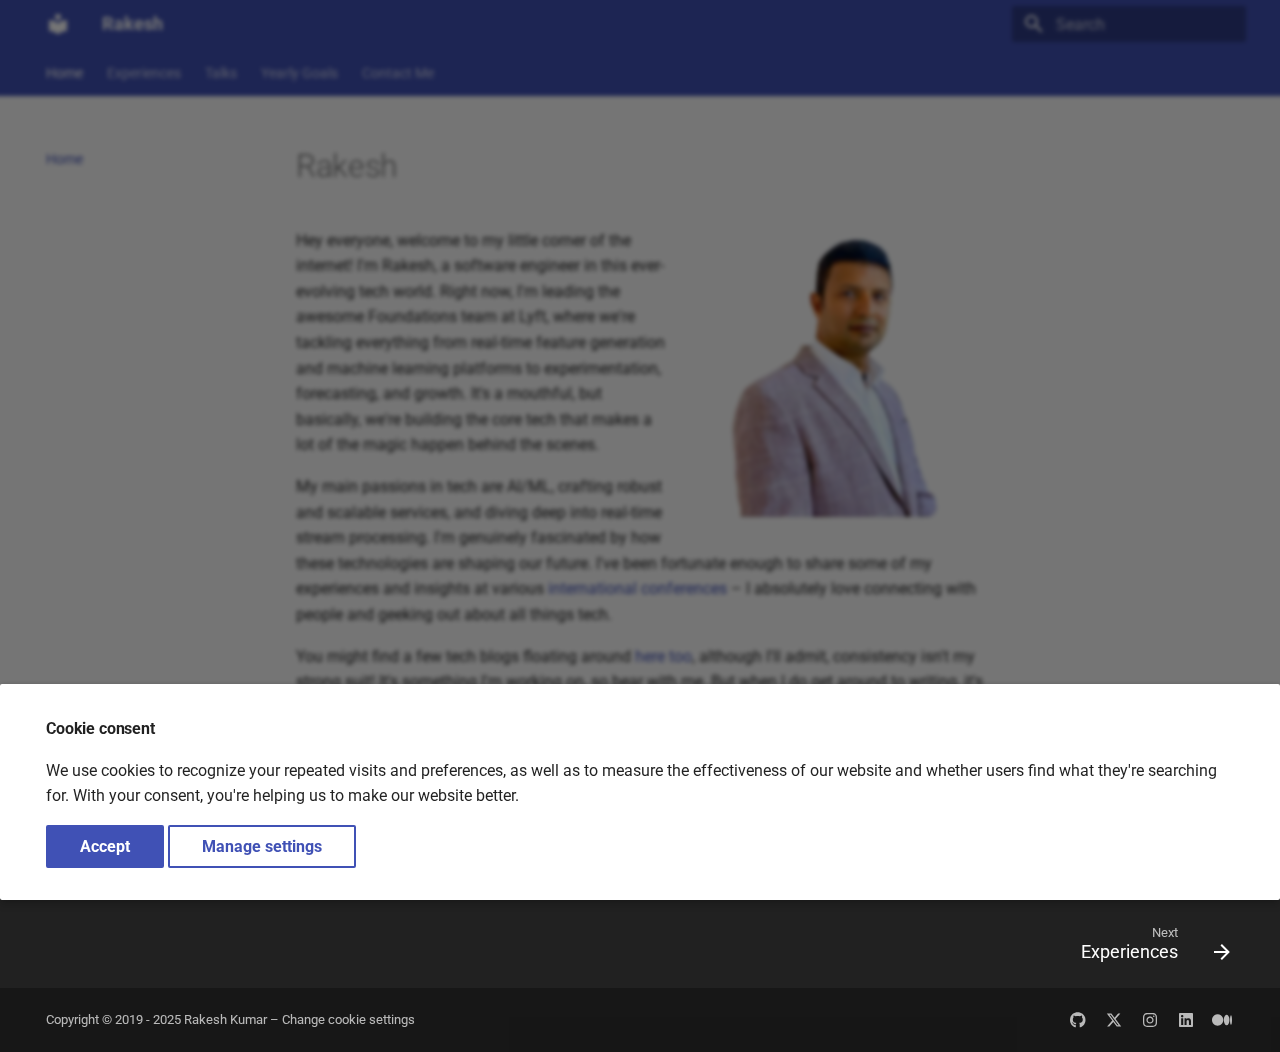
<file: index.html>
<!doctype html>
<html lang="en" class="no-js">
  <head>
    
      <meta charset="utf-8">
      <meta name="viewport" content="width=device-width,initial-scale=1">
      
      
      
        <link rel="canonical" href="https://www.englife101.io/index.html">
      
      
      
        <link rel="next" href="experiences.html">
      
      
      <link rel="icon" href="images/englife101-rakesh.webp">
      <meta name="generator" content="mkdocs-1.6.1, mkdocs-material-9.5.50">
    
    
      
        <title>Rakesh</title>
      
    
    
      <link rel="stylesheet" href="assets/stylesheets/main.a40c8224.min.css">
      
      


    
    
      
    
    
      
        
        
        
        <link rel="stylesheet" href="assets/external/fonts.googleapis.com/css.49ea35f2.css">
        <style>:root{--md-text-font:"Roboto";--md-code-font:"Roboto Mono"}</style>
      
    
    
    <script>__md_scope=new URL(".",location),__md_hash=e=>[...e].reduce(((e,_)=>(e<<5)-e+_.charCodeAt(0)),0),__md_get=(e,_=localStorage,t=__md_scope)=>JSON.parse(_.getItem(t.pathname+"."+e)),__md_set=(e,_,t=localStorage,a=__md_scope)=>{try{t.setItem(a.pathname+"."+e,JSON.stringify(_))}catch(e){}}</script>
    
      
  


  
  

<script id="__analytics">function __md_analytics(){function e(){dataLayer.push(arguments)}window.dataLayer=window.dataLayer||[],e("js",new Date),e("config","G-VVBV71BND1"),document.addEventListener("DOMContentLoaded",(function(){document.forms.search&&document.forms.search.query.addEventListener("blur",(function(){this.value&&e("event","search",{search_term:this.value})}));document$.subscribe((function(){var t=document.forms.feedback;if(void 0!==t)for(var a of t.querySelectorAll("[type=submit]"))a.addEventListener("click",(function(a){a.preventDefault();var n=document.location.pathname,d=this.getAttribute("data-md-value");e("event","feedback",{page:n,data:d}),t.firstElementChild.disabled=!0;var r=t.querySelector(".md-feedback__note [data-md-value='"+d+"']");r&&(r.hidden=!1)})),t.hidden=!1})),location$.subscribe((function(t){e("config","G-VVBV71BND1",{page_path:t.pathname})}))}));var t=document.createElement("script");t.async=!0,t.src="https://www.googletagmanager.com/gtag/js?id=G-VVBV71BND1",document.getElementById("__analytics").insertAdjacentElement("afterEnd",t)}</script>
  
    <script>if("undefined"!=typeof __md_analytics){var consent=__md_get("__consent");consent&&consent.analytics&&__md_analytics()}</script>
  

    
    
      
        <meta  property="og:type"  content="website" >
      
        <meta  property="og:title"  content="Rakesh" >
      
        <meta  property="og:description"  content="None" >
      
        <meta  property="og:image"  content="https://www.englife101.io/assets/images/social/index.png" >
      
        <meta  property="og:image:type"  content="image/png" >
      
        <meta  property="og:image:width"  content="1200" >
      
        <meta  property="og:image:height"  content="630" >
      
        <meta  property="og:url"  content="https://www.englife101.io/index.html" >
      
        <meta  name="twitter:card"  content="summary_large_image" >
      
        <meta  name="twitter:title"  content="Rakesh" >
      
        <meta  name="twitter:description"  content="None" >
      
        <meta  name="twitter:image"  content="https://www.englife101.io/assets/images/social/index.png" >
      
    
    
  </head>
  
  
    <body dir="ltr">
  
    
    <input class="md-toggle" data-md-toggle="drawer" type="checkbox" id="__drawer" autocomplete="off">
    <input class="md-toggle" data-md-toggle="search" type="checkbox" id="__search" autocomplete="off">
    <label class="md-overlay" for="__drawer"></label>
    <div data-md-component="skip">
      
        
        <a href="#rakesh" class="md-skip">
          Skip to content
        </a>
      
    </div>
    <div data-md-component="announce">
      
    </div>
    
    
      

<header class="md-header" data-md-component="header">
  <nav class="md-header__inner md-grid" aria-label="Header">
    <a href="index.html" title="Rakesh" class="md-header__button md-logo" aria-label="Rakesh" data-md-component="logo">
      
  
  <svg xmlns="http://www.w3.org/2000/svg" viewBox="0 0 24 24"><path d="M12 8a3 3 0 0 0 3-3 3 3 0 0 0-3-3 3 3 0 0 0-3 3 3 3 0 0 0 3 3m0 3.54C9.64 9.35 6.5 8 3 8v11c3.5 0 6.64 1.35 9 3.54 2.36-2.19 5.5-3.54 9-3.54V8c-3.5 0-6.64 1.35-9 3.54"/></svg>

    </a>
    <label class="md-header__button md-icon" for="__drawer">
      
      <svg xmlns="http://www.w3.org/2000/svg" viewBox="0 0 24 24"><path d="M3 6h18v2H3zm0 5h18v2H3zm0 5h18v2H3z"/></svg>
    </label>
    <div class="md-header__title" data-md-component="header-title">
      <div class="md-header__ellipsis">
        <div class="md-header__topic">
          <span class="md-ellipsis">
            Rakesh
          </span>
        </div>
        <div class="md-header__topic" data-md-component="header-topic">
          <span class="md-ellipsis">
            
              Home
            
          </span>
        </div>
      </div>
    </div>
    
    
      <script>var palette=__md_get("__palette");if(palette&&palette.color){if("(prefers-color-scheme)"===palette.color.media){var media=matchMedia("(prefers-color-scheme: light)"),input=document.querySelector(media.matches?"[data-md-color-media='(prefers-color-scheme: light)']":"[data-md-color-media='(prefers-color-scheme: dark)']");palette.color.media=input.getAttribute("data-md-color-media"),palette.color.scheme=input.getAttribute("data-md-color-scheme"),palette.color.primary=input.getAttribute("data-md-color-primary"),palette.color.accent=input.getAttribute("data-md-color-accent")}for(var[key,value]of Object.entries(palette.color))document.body.setAttribute("data-md-color-"+key,value)}</script>
    
    
    
      <label class="md-header__button md-icon" for="__search">
        
        <svg xmlns="http://www.w3.org/2000/svg" viewBox="0 0 24 24"><path d="M9.5 3A6.5 6.5 0 0 1 16 9.5c0 1.61-.59 3.09-1.56 4.23l.27.27h.79l5 5-1.5 1.5-5-5v-.79l-.27-.27A6.52 6.52 0 0 1 9.5 16 6.5 6.5 0 0 1 3 9.5 6.5 6.5 0 0 1 9.5 3m0 2C7 5 5 7 5 9.5S7 14 9.5 14 14 12 14 9.5 12 5 9.5 5"/></svg>
      </label>
      <div class="md-search" data-md-component="search" role="dialog">
  <label class="md-search__overlay" for="__search"></label>
  <div class="md-search__inner" role="search">
    <form class="md-search__form" name="search">
      <input type="text" class="md-search__input" name="query" aria-label="Search" placeholder="Search" autocapitalize="off" autocorrect="off" autocomplete="off" spellcheck="false" data-md-component="search-query" required>
      <label class="md-search__icon md-icon" for="__search">
        
        <svg xmlns="http://www.w3.org/2000/svg" viewBox="0 0 24 24"><path d="M9.5 3A6.5 6.5 0 0 1 16 9.5c0 1.61-.59 3.09-1.56 4.23l.27.27h.79l5 5-1.5 1.5-5-5v-.79l-.27-.27A6.52 6.52 0 0 1 9.5 16 6.5 6.5 0 0 1 3 9.5 6.5 6.5 0 0 1 9.5 3m0 2C7 5 5 7 5 9.5S7 14 9.5 14 14 12 14 9.5 12 5 9.5 5"/></svg>
        
        <svg xmlns="http://www.w3.org/2000/svg" viewBox="0 0 24 24"><path d="M20 11v2H8l5.5 5.5-1.42 1.42L4.16 12l7.92-7.92L13.5 5.5 8 11z"/></svg>
      </label>
      <nav class="md-search__options" aria-label="Search">
        
          <a href="javascript:void(0)" class="md-search__icon md-icon" title="Share" aria-label="Share" data-clipboard data-clipboard-text="" data-md-component="search-share" tabindex="-1">
            
            <svg xmlns="http://www.w3.org/2000/svg" viewBox="0 0 24 24"><path d="M18 16.08c-.76 0-1.44.3-1.96.77L8.91 12.7c.05-.23.09-.46.09-.7s-.04-.47-.09-.7l7.05-4.11c.54.5 1.25.81 2.04.81a3 3 0 0 0 3-3 3 3 0 0 0-3-3 3 3 0 0 0-3 3c0 .24.04.47.09.7L8.04 9.81C7.5 9.31 6.79 9 6 9a3 3 0 0 0-3 3 3 3 0 0 0 3 3c.79 0 1.5-.31 2.04-.81l7.12 4.15c-.05.21-.08.43-.08.66 0 1.61 1.31 2.91 2.92 2.91s2.92-1.3 2.92-2.91A2.92 2.92 0 0 0 18 16.08"/></svg>
          </a>
        
        <button type="reset" class="md-search__icon md-icon" title="Clear" aria-label="Clear" tabindex="-1">
          
          <svg xmlns="http://www.w3.org/2000/svg" viewBox="0 0 24 24"><path d="M19 6.41 17.59 5 12 10.59 6.41 5 5 6.41 10.59 12 5 17.59 6.41 19 12 13.41 17.59 19 19 17.59 13.41 12z"/></svg>
        </button>
      </nav>
      
        <div class="md-search__suggest" data-md-component="search-suggest"></div>
      
    </form>
    <div class="md-search__output">
      <div class="md-search__scrollwrap" tabindex="0" data-md-scrollfix>
        <div class="md-search-result" data-md-component="search-result">
          <div class="md-search-result__meta">
            Initializing search
          </div>
          <ol class="md-search-result__list" role="presentation"></ol>
        </div>
      </div>
    </div>
  </div>
</div>
    
    
  </nav>
  
</header>
    
    <div class="md-container" data-md-component="container">
      
      
        
          
            
<nav class="md-tabs" aria-label="Tabs" data-md-component="tabs">
  <div class="md-grid">
    <ul class="md-tabs__list">
      
        
  
  
    
  
  
    <li class="md-tabs__item md-tabs__item--active">
      <a href="index.html" class="md-tabs__link">
        
  
    
  
  Home

      </a>
    </li>
  

      
        
  
  
  
    <li class="md-tabs__item">
      <a href="experiences.html" class="md-tabs__link">
        
  
    
  
  Experiences

      </a>
    </li>
  

      
        
  
  
  
    <li class="md-tabs__item">
      <a href="talks.html" class="md-tabs__link">
        
  
    
  
  Talks

      </a>
    </li>
  

      
        
  
  
  
    <li class="md-tabs__item">
      <a href="yearly-goals.html" class="md-tabs__link">
        
  
    
  
  Yearly Goals

      </a>
    </li>
  

      
        
  
  
  
    <li class="md-tabs__item">
      <a href="contact.html" class="md-tabs__link">
        
  
    
  
  Contact Me

      </a>
    </li>
  

      
    </ul>
  </div>
</nav>
          
        
      
      <main class="md-main" data-md-component="main">
        <div class="md-main__inner md-grid">
          
            
              
              <div class="md-sidebar md-sidebar--primary" data-md-component="sidebar" data-md-type="navigation" >
                <div class="md-sidebar__scrollwrap">
                  <div class="md-sidebar__inner">
                    


  


<nav class="md-nav md-nav--primary md-nav--lifted" aria-label="Navigation" data-md-level="0">
  <label class="md-nav__title" for="__drawer">
    <a href="index.html" title="Rakesh" class="md-nav__button md-logo" aria-label="Rakesh" data-md-component="logo">
      
  
  <svg xmlns="http://www.w3.org/2000/svg" viewBox="0 0 24 24"><path d="M12 8a3 3 0 0 0 3-3 3 3 0 0 0-3-3 3 3 0 0 0-3 3 3 3 0 0 0 3 3m0 3.54C9.64 9.35 6.5 8 3 8v11c3.5 0 6.64 1.35 9 3.54 2.36-2.19 5.5-3.54 9-3.54V8c-3.5 0-6.64 1.35-9 3.54"/></svg>

    </a>
    Rakesh
  </label>
  
  <ul class="md-nav__list" data-md-scrollfix>
    
      
      
  
  
    
  
  
  
    <li class="md-nav__item md-nav__item--active">
      
      <input class="md-nav__toggle md-toggle" type="checkbox" id="__toc">
      
      
        
      
      
      <a href="index.html" class="md-nav__link md-nav__link--active">
        
  
  <span class="md-ellipsis">
    Home
  </span>
  

      </a>
      
    </li>
  

    
      
      
  
  
  
  
    <li class="md-nav__item">
      <a href="experiences.html" class="md-nav__link">
        
  
  <span class="md-ellipsis">
    Experiences
  </span>
  

      </a>
    </li>
  

    
      
      
  
  
  
  
    <li class="md-nav__item">
      <a href="talks.html" class="md-nav__link">
        
  
  <span class="md-ellipsis">
    Talks
  </span>
  

      </a>
    </li>
  

    
      
      
  
  
  
  
    <li class="md-nav__item">
      <a href="yearly-goals.html" class="md-nav__link">
        
  
  <span class="md-ellipsis">
    Yearly Goals
  </span>
  

      </a>
    </li>
  

    
      
      
  
  
  
  
    <li class="md-nav__item">
      <a href="contact.html" class="md-nav__link">
        
  
  <span class="md-ellipsis">
    Contact Me
  </span>
  

      </a>
    </li>
  

    
  </ul>
</nav>
                  </div>
                </div>
              </div>
            
            
              
              <div class="md-sidebar md-sidebar--secondary" data-md-component="sidebar" data-md-type="toc" >
                <div class="md-sidebar__scrollwrap">
                  <div class="md-sidebar__inner">
                    

<nav class="md-nav md-nav--secondary" aria-label="Table of contents">
  
  
  
    
  
  
</nav>
                  </div>
                </div>
              </div>
            
          
          
            <div class="md-content" data-md-component="content">
              <article class="md-content__inner md-typeset">
                
                  


<h1 id="rakesh">Rakesh<a class="headerlink" href="#rakesh" title="Permanent link">🔗</a></h1>
<p><img align="right" alt="Image title" loading="lazy" src="images/englife101-rakesh.webp" width="300" />
Hey everyone, welcome to my little corner of the internet! I'm Rakesh, a software engineer in this ever-evolving tech world. Right now, I'm leading the awesome Foundations team at Lyft, where we're tackling everything from real-time feature generation and machine learning platforms to experimentation, forecasting, and growth. It's a mouthful, but basically, we're building the core tech that makes a lot of the magic happen behind the scenes.</p>
<p>My main passions in tech are AI/ML, crafting robust and scalable services, and diving deep into real-time stream processing. I'm genuinely fascinated by how these technologies are shaping our future. I've been fortunate enough to share some of my experiences and insights at various <a href="talks.html">international conferences</a> – I absolutely love connecting with people and geeking out about all things tech.</p>
<p>You might find a few tech blogs floating around <a href="https://medium.com/@englife101">here too</a>, although I'll admit, consistency isn't my strong suit! It's something I'm working on, so bear with me. But when I do get around to writing, it's usually about something I'm genuinely excited to share.</p>
<p>So, feel free to poke around, and if you're into any of the same stuff, or just want to chat, don't hesitate to <a href="contact.html">reach out</a>. I'm always up for a good conversation.</p>
<p>Thank you for stopping by!</p>







  
    
  
  


  <aside class="md-source-file">
    
      
  <span class="md-source-file__fact">
    <span class="md-icon" title="Last update">
      <svg xmlns="http://www.w3.org/2000/svg" viewBox="0 0 24 24"><path d="M21 13.1c-.1 0-.3.1-.4.2l-1 1 2.1 2.1 1-1c.2-.2.2-.6 0-.8l-1.3-1.3c-.1-.1-.2-.2-.4-.2m-1.9 1.8-6.1 6V23h2.1l6.1-6.1zM12.5 7v5.2l4 2.4-1 1L11 13V7zM11 21.9c-5.1-.5-9-4.8-9-9.9C2 6.5 6.5 2 12 2c5.3 0 9.6 4.1 10 9.3-.3-.1-.6-.2-1-.2s-.7.1-1 .2C19.6 7.2 16.2 4 12 4c-4.4 0-8 3.6-8 8 0 4.1 3.1 7.5 7.1 7.9l-.1.2z"/></svg>
    </span>
    <span class="git-revision-date-localized-plugin git-revision-date-localized-plugin-date">January 22, 2025</span>
  </span>

    
    
    
    
  </aside>


  




                
              </article>
            </div>
          
          
<script>var target=document.getElementById(location.hash.slice(1));target&&target.name&&(target.checked=target.name.startsWith("__tabbed_"))</script>
        </div>
        
      </main>
      
        <footer class="md-footer">
  
    
      
      <nav class="md-footer__inner md-grid" aria-label="Footer" >
        
        
          
          <a href="experiences.html" class="md-footer__link md-footer__link--next" aria-label="Next: Experiences">
            <div class="md-footer__title">
              <span class="md-footer__direction">
                Next
              </span>
              <div class="md-ellipsis">
                Experiences
              </div>
            </div>
            <div class="md-footer__button md-icon">
              
              <svg xmlns="http://www.w3.org/2000/svg" viewBox="0 0 24 24"><path d="M4 11v2h12l-5.5 5.5 1.42 1.42L19.84 12l-7.92-7.92L10.5 5.5 16 11z"/></svg>
            </div>
          </a>
        
      </nav>
    
  
  <div class="md-footer-meta md-typeset">
    <div class="md-footer-meta__inner md-grid">
      <div class="md-copyright">
  
    <div class="md-copyright__highlight">
      Copyright &copy; 2019 - 2025 Rakesh Kumar – <a href="#__consent">Change cookie settings</a>
    </div>
  
  
</div>
      
        <div class="md-social">
  
    
    
    
    
      
      
    
    <a href="https://github.com/rakeshcusat" target="_blank" rel="noopener" title="github.com" class="md-social__link">
      <svg xmlns="http://www.w3.org/2000/svg" viewBox="0 0 496 512"><!--! Font Awesome Free 6.7.2 by @fontawesome - https://fontawesome.com License - https://fontawesome.com/license/free (Icons: CC BY 4.0, Fonts: SIL OFL 1.1, Code: MIT License) Copyright 2024 Fonticons, Inc.--><path d="M165.9 397.4c0 2-2.3 3.6-5.2 3.6-3.3.3-5.6-1.3-5.6-3.6 0-2 2.3-3.6 5.2-3.6 3-.3 5.6 1.3 5.6 3.6m-31.1-4.5c-.7 2 1.3 4.3 4.3 4.9 2.6 1 5.6 0 6.2-2s-1.3-4.3-4.3-5.2c-2.6-.7-5.5.3-6.2 2.3m44.2-1.7c-2.9.7-4.9 2.6-4.6 4.9.3 2 2.9 3.3 5.9 2.6 2.9-.7 4.9-2.6 4.6-4.6-.3-1.9-3-3.2-5.9-2.9M244.8 8C106.1 8 0 113.3 0 252c0 110.9 69.8 205.8 169.5 239.2 12.8 2.3 17.3-5.6 17.3-12.1 0-6.2-.3-40.4-.3-61.4 0 0-70 15-84.7-29.8 0 0-11.4-29.1-27.8-36.6 0 0-22.9-15.7 1.6-15.4 0 0 24.9 2 38.6 25.8 21.9 38.6 58.6 27.5 72.9 20.9 2.3-16 8.8-27.1 16-33.7-55.9-6.2-112.3-14.3-112.3-110.5 0-27.5 7.6-41.3 23.6-58.9-2.6-6.5-11.1-33.3 2.6-67.9 20.9-6.5 69 27 69 27 20-5.6 41.5-8.5 62.8-8.5s42.8 2.9 62.8 8.5c0 0 48.1-33.6 69-27 13.7 34.7 5.2 61.4 2.6 67.9 16 17.7 25.8 31.5 25.8 58.9 0 96.5-58.9 104.2-114.8 110.5 9.2 7.9 17 22.9 17 46.4 0 33.7-.3 75.4-.3 83.6 0 6.5 4.6 14.4 17.3 12.1C428.2 457.8 496 362.9 496 252 496 113.3 383.5 8 244.8 8M97.2 352.9c-1.3 1-1 3.3.7 5.2 1.6 1.6 3.9 2.3 5.2 1 1.3-1 1-3.3-.7-5.2-1.6-1.6-3.9-2.3-5.2-1m-10.8-8.1c-.7 1.3.3 2.9 2.3 3.9 1.6 1 3.6.7 4.3-.7.7-1.3-.3-2.9-2.3-3.9-2-.6-3.6-.3-4.3.7m32.4 35.6c-1.6 1.3-1 4.3 1.3 6.2 2.3 2.3 5.2 2.6 6.5 1 1.3-1.3.7-4.3-1.3-6.2-2.2-2.3-5.2-2.6-6.5-1m-11.4-14.7c-1.6 1-1.6 3.6 0 5.9s4.3 3.3 5.6 2.3c1.6-1.3 1.6-3.9 0-6.2-1.4-2.3-4-3.3-5.6-2"/></svg>
    </a>
  
    
    
    
    
      
      
    
    <a href="https://x.com/englife101" target="_blank" rel="noopener" title="x.com" class="md-social__link">
      <svg xmlns="http://www.w3.org/2000/svg" viewBox="0 0 512 512"><!--! Font Awesome Free 6.7.2 by @fontawesome - https://fontawesome.com License - https://fontawesome.com/license/free (Icons: CC BY 4.0, Fonts: SIL OFL 1.1, Code: MIT License) Copyright 2024 Fonticons, Inc.--><path d="M389.2 48h70.6L305.6 224.2 487 464H345L233.7 318.6 106.5 464H35.8l164.9-188.5L26.8 48h145.6l100.5 132.9zm-24.8 373.8h39.1L151.1 88h-42z"/></svg>
    </a>
  
    
    
    
    
      
      
    
    <a href="https://www.instagram.com/englife101" target="_blank" rel="noopener" title="www.instagram.com" class="md-social__link">
      <svg xmlns="http://www.w3.org/2000/svg" viewBox="0 0 448 512"><!--! Font Awesome Free 6.7.2 by @fontawesome - https://fontawesome.com License - https://fontawesome.com/license/free (Icons: CC BY 4.0, Fonts: SIL OFL 1.1, Code: MIT License) Copyright 2024 Fonticons, Inc.--><path d="M224.1 141c-63.6 0-114.9 51.3-114.9 114.9s51.3 114.9 114.9 114.9S339 319.5 339 255.9 287.7 141 224.1 141m0 189.6c-41.1 0-74.7-33.5-74.7-74.7s33.5-74.7 74.7-74.7 74.7 33.5 74.7 74.7-33.6 74.7-74.7 74.7m146.4-194.3c0 14.9-12 26.8-26.8 26.8-14.9 0-26.8-12-26.8-26.8s12-26.8 26.8-26.8 26.8 12 26.8 26.8m76.1 27.2c-1.7-35.9-9.9-67.7-36.2-93.9-26.2-26.2-58-34.4-93.9-36.2-37-2.1-147.9-2.1-184.9 0-35.8 1.7-67.6 9.9-93.9 36.1s-34.4 58-36.2 93.9c-2.1 37-2.1 147.9 0 184.9 1.7 35.9 9.9 67.7 36.2 93.9s58 34.4 93.9 36.2c37 2.1 147.9 2.1 184.9 0 35.9-1.7 67.7-9.9 93.9-36.2 26.2-26.2 34.4-58 36.2-93.9 2.1-37 2.1-147.8 0-184.8M398.8 388c-7.8 19.6-22.9 34.7-42.6 42.6-29.5 11.7-99.5 9-132.1 9s-102.7 2.6-132.1-9c-19.6-7.8-34.7-22.9-42.6-42.6-11.7-29.5-9-99.5-9-132.1s-2.6-102.7 9-132.1c7.8-19.6 22.9-34.7 42.6-42.6 29.5-11.7 99.5-9 132.1-9s102.7-2.6 132.1 9c19.6 7.8 34.7 22.9 42.6 42.6 11.7 29.5 9 99.5 9 132.1s2.7 102.7-9 132.1"/></svg>
    </a>
  
    
    
    
    
      
      
    
    <a href="https://www.linkedin.com/in/rakeshkumar1007/" target="_blank" rel="noopener" title="www.linkedin.com" class="md-social__link">
      <svg xmlns="http://www.w3.org/2000/svg" viewBox="0 0 448 512"><!--! Font Awesome Free 6.7.2 by @fontawesome - https://fontawesome.com License - https://fontawesome.com/license/free (Icons: CC BY 4.0, Fonts: SIL OFL 1.1, Code: MIT License) Copyright 2024 Fonticons, Inc.--><path d="M416 32H31.9C14.3 32 0 46.5 0 64.3v383.4C0 465.5 14.3 480 31.9 480H416c17.6 0 32-14.5 32-32.3V64.3c0-17.8-14.4-32.3-32-32.3M135.4 416H69V202.2h66.5V416zm-33.2-243c-21.3 0-38.5-17.3-38.5-38.5S80.9 96 102.2 96c21.2 0 38.5 17.3 38.5 38.5 0 21.3-17.2 38.5-38.5 38.5m282.1 243h-66.4V312c0-24.8-.5-56.7-34.5-56.7-34.6 0-39.9 27-39.9 54.9V416h-66.4V202.2h63.7v29.2h.9c8.9-16.8 30.6-34.5 62.9-34.5 67.2 0 79.7 44.3 79.7 101.9z"/></svg>
    </a>
  
    
    
    
    
      
      
    
    <a href="https://medium.com/@englife101" target="_blank" rel="noopener" title="medium.com" class="md-social__link">
      <svg xmlns="http://www.w3.org/2000/svg" viewBox="0 0 640 512"><!--! Font Awesome Free 6.7.2 by @fontawesome - https://fontawesome.com License - https://fontawesome.com/license/free (Icons: CC BY 4.0, Fonts: SIL OFL 1.1, Code: MIT License) Copyright 2024 Fonticons, Inc.--><path d="M180.5 74.262C80.813 74.262 0 155.633 0 256s80.819 181.738 180.5 181.738S361 356.373 361 256 280.191 74.262 180.5 74.262m288.25 10.646c-49.845 0-90.245 76.619-90.245 171.095s40.406 171.1 90.251 171.1 90.251-76.619 90.251-171.1H559c0-94.503-40.4-171.095-90.248-171.095Zm139.506 17.821c-17.526 0-31.735 68.628-31.735 153.274s14.2 153.274 31.735 153.274S640 340.631 640 256c0-84.649-14.215-153.271-31.742-153.271Z"/></svg>
    </a>
  
</div>
      
    </div>
  </div>
</footer>
      
    </div>
    <div class="md-dialog" data-md-component="dialog">
      <div class="md-dialog__inner md-typeset"></div>
    </div>
    
    
      <div class="md-consent" data-md-component="consent" id="__consent" hidden>
        <div class="md-consent__overlay"></div>
        <aside class="md-consent__inner">
          <form class="md-consent__form md-grid md-typeset" name="consent">
            

  




  


<h4>Cookie consent</h4>
<p>We use cookies to recognize your repeated visits and preferences, as well as to measure the effectiveness of our website and whether users find what they're searching for. With your consent, you're helping us to make our website better.</p>
<input class="md-toggle" type="checkbox" id="__settings" >
<div class="md-consent__settings">
  <ul class="task-list">
    
      
      
        
        
          
        
      
      <li class="task-list-item">
        <label class="task-list-control">
          <input type="checkbox" name="analytics" checked>
          <span class="task-list-indicator"></span>
          Google Analytics
        </label>
      </li>
    
      
      
        
        
          
        
      
      <li class="task-list-item">
        <label class="task-list-control">
          <input type="checkbox" name="github" checked>
          <span class="task-list-indicator"></span>
          github
        </label>
      </li>
    
  </ul>
</div>
<div class="md-consent__controls">
  
    
      <button class="md-button md-button--primary">Accept</button>
    
    
    
  
    
    
    
      <label class="md-button" for="__settings">Manage settings</label>
    
  
</div>
          </form>
        </aside>
      </div>
      <script>var consent=__md_get("__consent");if(consent)for(var input of document.forms.consent.elements)input.name&&(input.checked=consent[input.name]||!1);else"file:"!==location.protocol&&setTimeout((function(){document.querySelector("[data-md-component=consent]").hidden=!1}),250);var form=document.forms.consent;for(var action of["submit","reset"])form.addEventListener(action,(function(e){if(e.preventDefault(),"reset"===e.type)for(var n of document.forms.consent.elements)n.name&&(n.checked=!1);__md_set("__consent",Object.fromEntries(Array.from(new FormData(form).keys()).map((function(e){return[e,!0]})))),location.hash="",location.reload()}))</script>
    
    <script id="__config" type="application/json">{"base": ".", "features": ["navigation.tabs", "navigation.footer", "search.suggest", "search.highlight", "search.share"], "search": "assets/javascripts/workers/search.f8cc74c7.min.js", "translations": {"clipboard.copied": "Copied to clipboard", "clipboard.copy": "Copy to clipboard", "search.result.more.one": "1 more on this page", "search.result.more.other": "# more on this page", "search.result.none": "No matching documents", "search.result.one": "1 matching document", "search.result.other": "# matching documents", "search.result.placeholder": "Type to start searching", "search.result.term.missing": "Missing", "select.version": "Select version"}}</script>
    
    
      <script src="assets/javascripts/bundle.60a45f97.min.js"></script>
      
    
  </body>
</html>
</file>
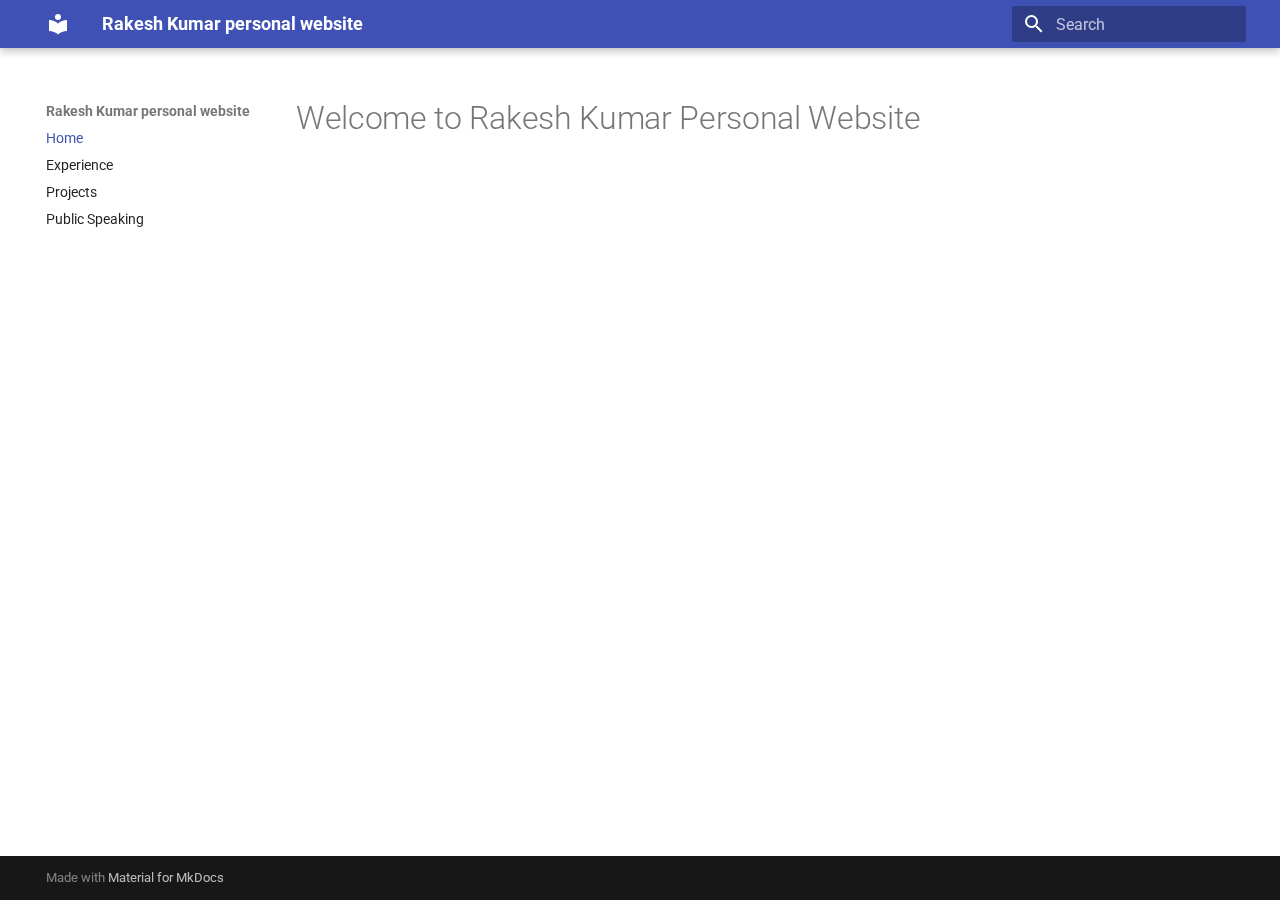
<file: site/index.html>
<!doctype html>
<html lang="en" class="no-js">
  <head>
    
      <meta charset="utf-8">
      <meta name="viewport" content="width=device-width,initial-scale=1">
      
      
      
        <link rel="canonical" href="https://www.englife101.io/index.html">
      
      
      
        <link rel="next" href="experience.html">
      
      
      <link rel="icon" href="assets/images/favicon.png">
      <meta name="generator" content="mkdocs-1.6.1, mkdocs-material-9.5.49">
    
    
      
        <title>Rakesh Kumar personal website</title>
      
    
    
      <link rel="stylesheet" href="assets/stylesheets/main.6f8fc17f.min.css">
      
      


    
    
      
    
    
      
        
        
        <link rel="preconnect" href="https://fonts.gstatic.com" crossorigin>
        <link rel="stylesheet" href="https://fonts.googleapis.com/css?family=Roboto:300,300i,400,400i,700,700i%7CRoboto+Mono:400,400i,700,700i&display=fallback">
        <style>:root{--md-text-font:"Roboto";--md-code-font:"Roboto Mono"}</style>
      
    
    
    <script>__md_scope=new URL(".",location),__md_hash=e=>[...e].reduce(((e,_)=>(e<<5)-e+_.charCodeAt(0)),0),__md_get=(e,_=localStorage,t=__md_scope)=>JSON.parse(_.getItem(t.pathname+"."+e)),__md_set=(e,_,t=localStorage,a=__md_scope)=>{try{t.setItem(a.pathname+"."+e,JSON.stringify(_))}catch(e){}}</script>
    
      

    
    
    
  </head>
  
  
    <body dir="ltr">
  
    
    <input class="md-toggle" data-md-toggle="drawer" type="checkbox" id="__drawer" autocomplete="off">
    <input class="md-toggle" data-md-toggle="search" type="checkbox" id="__search" autocomplete="off">
    <label class="md-overlay" for="__drawer"></label>
    <div data-md-component="skip">
      
        
        <a href="#welcome-to-rakesh-kumar-personal-website" class="md-skip">
          Skip to content
        </a>
      
    </div>
    <div data-md-component="announce">
      
    </div>
    
    
      

  

<header class="md-header md-header--shadow" data-md-component="header">
  <nav class="md-header__inner md-grid" aria-label="Header">
    <a href="index.html" title="Rakesh Kumar personal website" class="md-header__button md-logo" aria-label="Rakesh Kumar personal website" data-md-component="logo">
      
  
  <svg xmlns="http://www.w3.org/2000/svg" viewBox="0 0 24 24"><path d="M12 8a3 3 0 0 0 3-3 3 3 0 0 0-3-3 3 3 0 0 0-3 3 3 3 0 0 0 3 3m0 3.54C9.64 9.35 6.5 8 3 8v11c3.5 0 6.64 1.35 9 3.54 2.36-2.19 5.5-3.54 9-3.54V8c-3.5 0-6.64 1.35-9 3.54"/></svg>

    </a>
    <label class="md-header__button md-icon" for="__drawer">
      
      <svg xmlns="http://www.w3.org/2000/svg" viewBox="0 0 24 24"><path d="M3 6h18v2H3zm0 5h18v2H3zm0 5h18v2H3z"/></svg>
    </label>
    <div class="md-header__title" data-md-component="header-title">
      <div class="md-header__ellipsis">
        <div class="md-header__topic">
          <span class="md-ellipsis">
            Rakesh Kumar personal website
          </span>
        </div>
        <div class="md-header__topic" data-md-component="header-topic">
          <span class="md-ellipsis">
            
              Home
            
          </span>
        </div>
      </div>
    </div>
    
    
      <script>var palette=__md_get("__palette");if(palette&&palette.color){if("(prefers-color-scheme)"===palette.color.media){var media=matchMedia("(prefers-color-scheme: light)"),input=document.querySelector(media.matches?"[data-md-color-media='(prefers-color-scheme: light)']":"[data-md-color-media='(prefers-color-scheme: dark)']");palette.color.media=input.getAttribute("data-md-color-media"),palette.color.scheme=input.getAttribute("data-md-color-scheme"),palette.color.primary=input.getAttribute("data-md-color-primary"),palette.color.accent=input.getAttribute("data-md-color-accent")}for(var[key,value]of Object.entries(palette.color))document.body.setAttribute("data-md-color-"+key,value)}</script>
    
    
    
      <label class="md-header__button md-icon" for="__search">
        
        <svg xmlns="http://www.w3.org/2000/svg" viewBox="0 0 24 24"><path d="M9.5 3A6.5 6.5 0 0 1 16 9.5c0 1.61-.59 3.09-1.56 4.23l.27.27h.79l5 5-1.5 1.5-5-5v-.79l-.27-.27A6.52 6.52 0 0 1 9.5 16 6.5 6.5 0 0 1 3 9.5 6.5 6.5 0 0 1 9.5 3m0 2C7 5 5 7 5 9.5S7 14 9.5 14 14 12 14 9.5 12 5 9.5 5"/></svg>
      </label>
      <div class="md-search" data-md-component="search" role="dialog">
  <label class="md-search__overlay" for="__search"></label>
  <div class="md-search__inner" role="search">
    <form class="md-search__form" name="search">
      <input type="text" class="md-search__input" name="query" aria-label="Search" placeholder="Search" autocapitalize="off" autocorrect="off" autocomplete="off" spellcheck="false" data-md-component="search-query" required>
      <label class="md-search__icon md-icon" for="__search">
        
        <svg xmlns="http://www.w3.org/2000/svg" viewBox="0 0 24 24"><path d="M9.5 3A6.5 6.5 0 0 1 16 9.5c0 1.61-.59 3.09-1.56 4.23l.27.27h.79l5 5-1.5 1.5-5-5v-.79l-.27-.27A6.52 6.52 0 0 1 9.5 16 6.5 6.5 0 0 1 3 9.5 6.5 6.5 0 0 1 9.5 3m0 2C7 5 5 7 5 9.5S7 14 9.5 14 14 12 14 9.5 12 5 9.5 5"/></svg>
        
        <svg xmlns="http://www.w3.org/2000/svg" viewBox="0 0 24 24"><path d="M20 11v2H8l5.5 5.5-1.42 1.42L4.16 12l7.92-7.92L13.5 5.5 8 11z"/></svg>
      </label>
      <nav class="md-search__options" aria-label="Search">
        
        <button type="reset" class="md-search__icon md-icon" title="Clear" aria-label="Clear" tabindex="-1">
          
          <svg xmlns="http://www.w3.org/2000/svg" viewBox="0 0 24 24"><path d="M19 6.41 17.59 5 12 10.59 6.41 5 5 6.41 10.59 12 5 17.59 6.41 19 12 13.41 17.59 19 19 17.59 13.41 12z"/></svg>
        </button>
      </nav>
      
    </form>
    <div class="md-search__output">
      <div class="md-search__scrollwrap" tabindex="0" data-md-scrollfix>
        <div class="md-search-result" data-md-component="search-result">
          <div class="md-search-result__meta">
            Initializing search
          </div>
          <ol class="md-search-result__list" role="presentation"></ol>
        </div>
      </div>
    </div>
  </div>
</div>
    
    
  </nav>
  
</header>
    
    <div class="md-container" data-md-component="container">
      
      
        
          
        
      
      <main class="md-main" data-md-component="main">
        <div class="md-main__inner md-grid">
          
            
              
              <div class="md-sidebar md-sidebar--primary" data-md-component="sidebar" data-md-type="navigation" >
                <div class="md-sidebar__scrollwrap">
                  <div class="md-sidebar__inner">
                    



<nav class="md-nav md-nav--primary" aria-label="Navigation" data-md-level="0">
  <label class="md-nav__title" for="__drawer">
    <a href="index.html" title="Rakesh Kumar personal website" class="md-nav__button md-logo" aria-label="Rakesh Kumar personal website" data-md-component="logo">
      
  
  <svg xmlns="http://www.w3.org/2000/svg" viewBox="0 0 24 24"><path d="M12 8a3 3 0 0 0 3-3 3 3 0 0 0-3-3 3 3 0 0 0-3 3 3 3 0 0 0 3 3m0 3.54C9.64 9.35 6.5 8 3 8v11c3.5 0 6.64 1.35 9 3.54 2.36-2.19 5.5-3.54 9-3.54V8c-3.5 0-6.64 1.35-9 3.54"/></svg>

    </a>
    Rakesh Kumar personal website
  </label>
  
  <ul class="md-nav__list" data-md-scrollfix>
    
      
      
  
  
    
  
  
  
    <li class="md-nav__item md-nav__item--active">
      
      <input class="md-nav__toggle md-toggle" type="checkbox" id="__toc">
      
      
        
      
      
      <a href="index.html" class="md-nav__link md-nav__link--active">
        
  
  <span class="md-ellipsis">
    Home
  </span>
  

      </a>
      
    </li>
  

    
      
      
  
  
  
  
    <li class="md-nav__item">
      <a href="experience.html" class="md-nav__link">
        
  
  <span class="md-ellipsis">
    Experience
  </span>
  

      </a>
    </li>
  

    
      
      
  
  
  
  
    <li class="md-nav__item">
      <a href="projects.html" class="md-nav__link">
        
  
  <span class="md-ellipsis">
    Projects
  </span>
  

      </a>
    </li>
  

    
      
      
  
  
  
  
    <li class="md-nav__item">
      <a href="public-speaking.html" class="md-nav__link">
        
  
  <span class="md-ellipsis">
    Public Speaking
  </span>
  

      </a>
    </li>
  

    
  </ul>
</nav>
                  </div>
                </div>
              </div>
            
            
              
              <div class="md-sidebar md-sidebar--secondary" data-md-component="sidebar" data-md-type="toc" >
                <div class="md-sidebar__scrollwrap">
                  <div class="md-sidebar__inner">
                    

<nav class="md-nav md-nav--secondary" aria-label="Table of contents">
  
  
  
    
  
  
</nav>
                  </div>
                </div>
              </div>
            
          
          
            <div class="md-content" data-md-component="content">
              <article class="md-content__inner md-typeset">
                
                  


<h1 id="welcome-to-rakesh-kumar-personal-website">Welcome to Rakesh Kumar Personal Website<a class="headerlink" href="#welcome-to-rakesh-kumar-personal-website" title="Permanent link">🔗</a></h1>












                
              </article>
            </div>
          
          
<script>var target=document.getElementById(location.hash.slice(1));target&&target.name&&(target.checked=target.name.startsWith("__tabbed_"))</script>
        </div>
        
      </main>
      
        <footer class="md-footer">
  
  <div class="md-footer-meta md-typeset">
    <div class="md-footer-meta__inner md-grid">
      <div class="md-copyright">
  
  
    Made with
    <a href="https://squidfunk.github.io/mkdocs-material/" target="_blank" rel="noopener">
      Material for MkDocs
    </a>
  
</div>
      
    </div>
  </div>
</footer>
      
    </div>
    <div class="md-dialog" data-md-component="dialog">
      <div class="md-dialog__inner md-typeset"></div>
    </div>
    
    
    <script id="__config" type="application/json">{"base": ".", "features": [], "search": "assets/javascripts/workers/search.6ce7567c.min.js", "translations": {"clipboard.copied": "Copied to clipboard", "clipboard.copy": "Copy to clipboard", "search.result.more.one": "1 more on this page", "search.result.more.other": "# more on this page", "search.result.none": "No matching documents", "search.result.one": "1 matching document", "search.result.other": "# matching documents", "search.result.placeholder": "Type to start searching", "search.result.term.missing": "Missing", "select.version": "Select version"}}</script>
    
    
      <script src="assets/javascripts/bundle.88dd0f4e.min.js"></script>
      
    
  </body>
</html>
</file>
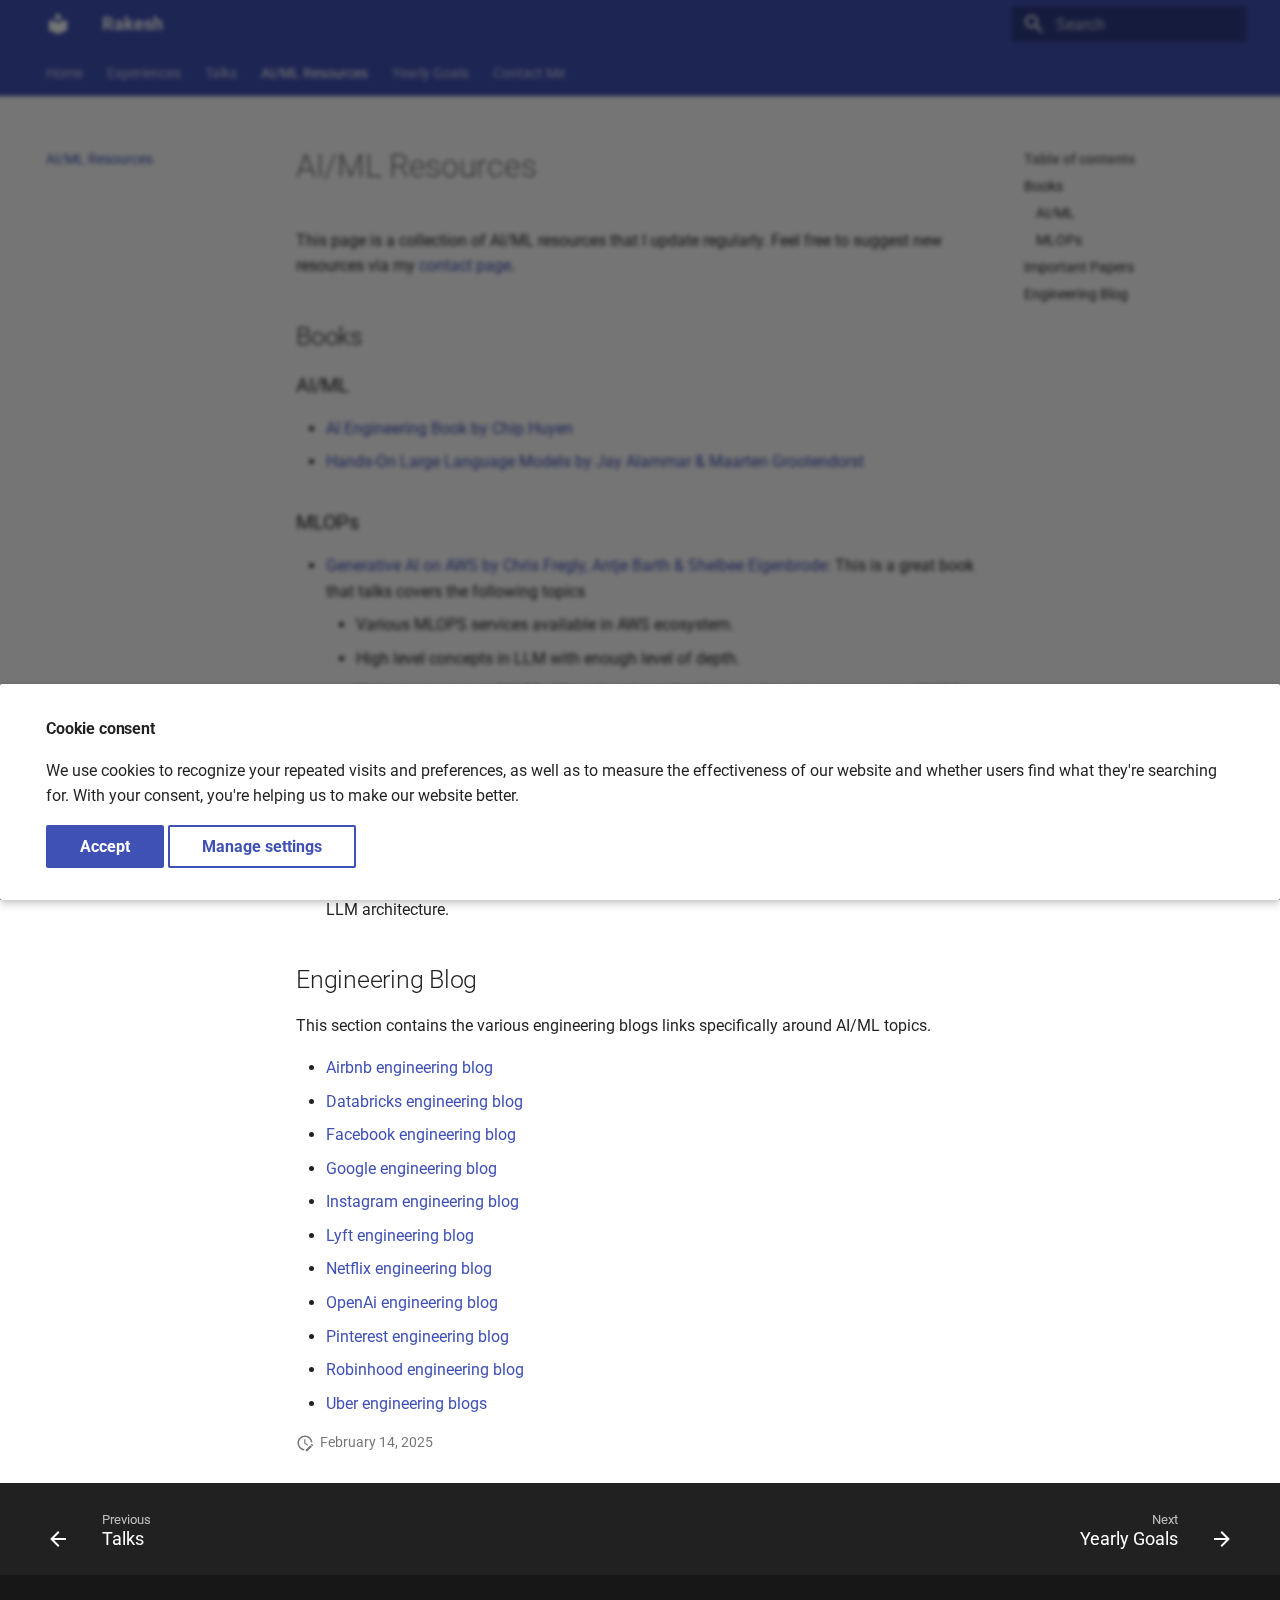
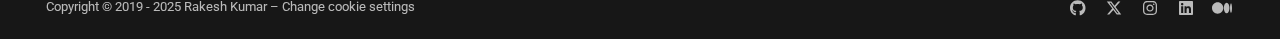
<file: ai-ml-resources.html>
<!doctype html>
<html lang="en" class="no-js">
  <head>
    
      <meta charset="utf-8">
      <meta name="viewport" content="width=device-width,initial-scale=1">
      
      
      
        <link rel="canonical" href="https://www.englife101.io/ai-ml-resources.html">
      
      
        <link rel="prev" href="talks.html">
      
      
        <link rel="next" href="yearly-goals.html">
      
      
      <link rel="icon" href="images/englife101-rakesh.webp">
      <meta name="generator" content="mkdocs-1.6.1, mkdocs-material-9.6.4">
    
    
      
        <title>AI/ML Resources - Rakesh</title>
      
    
    
      <link rel="stylesheet" href="assets/stylesheets/main.8608ea7d.min.css">
      
      


    
    
      
    
    
      
        
        
        
        <link rel="stylesheet" href="assets/external/fonts.googleapis.com/css.49ea35f2.css">
        <style>:root{--md-text-font:"Roboto";--md-code-font:"Roboto Mono"}</style>
      
    
    
      <link rel="stylesheet" href="stylesheets/extra.css">
    
    <script>__md_scope=new URL(".",location),__md_hash=e=>[...e].reduce(((e,_)=>(e<<5)-e+_.charCodeAt(0)),0),__md_get=(e,_=localStorage,t=__md_scope)=>JSON.parse(_.getItem(t.pathname+"."+e)),__md_set=(e,_,t=localStorage,a=__md_scope)=>{try{t.setItem(a.pathname+"."+e,JSON.stringify(_))}catch(e){}}</script>
    
      
  


  
  

<script id="__analytics">function __md_analytics(){function e(){dataLayer.push(arguments)}window.dataLayer=window.dataLayer||[],e("js",new Date),e("config","G-VVBV71BND1"),document.addEventListener("DOMContentLoaded",(function(){document.forms.search&&document.forms.search.query.addEventListener("blur",(function(){this.value&&e("event","search",{search_term:this.value})}));document$.subscribe((function(){var t=document.forms.feedback;if(void 0!==t)for(var a of t.querySelectorAll("[type=submit]"))a.addEventListener("click",(function(a){a.preventDefault();var n=document.location.pathname,d=this.getAttribute("data-md-value");e("event","feedback",{page:n,data:d}),t.firstElementChild.disabled=!0;var r=t.querySelector(".md-feedback__note [data-md-value='"+d+"']");r&&(r.hidden=!1)})),t.hidden=!1})),location$.subscribe((function(t){e("config","G-VVBV71BND1",{page_path:t.pathname})}))}));var t=document.createElement("script");t.async=!0,t.src="https://www.googletagmanager.com/gtag/js?id=G-VVBV71BND1",document.getElementById("__analytics").insertAdjacentElement("afterEnd",t)}</script>
  
    <script>if("undefined"!=typeof __md_analytics){var consent=__md_get("__consent");consent&&consent.analytics&&__md_analytics()}</script>
  

    
    
      
        <meta  property="og:type"  content="website" >
      
        <meta  property="og:title"  content="AI/ML Resources - Rakesh" >
      
        <meta  property="og:description"  content="None" >
      
        <meta  property="og:image"  content="https://www.englife101.io/assets/images/social/ai-ml-resources.png" >
      
        <meta  property="og:image:type"  content="image/png" >
      
        <meta  property="og:image:width"  content="1200" >
      
        <meta  property="og:image:height"  content="630" >
      
        <meta  property="og:url"  content="https://www.englife101.io/ai-ml-resources.html" >
      
        <meta  name="twitter:card"  content="summary_large_image" >
      
        <meta  name="twitter:title"  content="AI/ML Resources - Rakesh" >
      
        <meta  name="twitter:description"  content="None" >
      
        <meta  name="twitter:image"  content="https://www.englife101.io/assets/images/social/ai-ml-resources.png" >
      
    
    
  </head>
  
  
    <body dir="ltr">
  
    
    <input class="md-toggle" data-md-toggle="drawer" type="checkbox" id="__drawer" autocomplete="off">
    <input class="md-toggle" data-md-toggle="search" type="checkbox" id="__search" autocomplete="off">
    <label class="md-overlay" for="__drawer"></label>
    <div data-md-component="skip">
      
        
        <a href="#aiml-resources" class="md-skip">
          Skip to content
        </a>
      
    </div>
    <div data-md-component="announce">
      
    </div>
    
    
      

<header class="md-header" data-md-component="header">
  <nav class="md-header__inner md-grid" aria-label="Header">
    <a href="index.html" title="Rakesh" class="md-header__button md-logo" aria-label="Rakesh" data-md-component="logo">
      
  
  <svg xmlns="http://www.w3.org/2000/svg" viewBox="0 0 24 24"><path d="M12 8a3 3 0 0 0 3-3 3 3 0 0 0-3-3 3 3 0 0 0-3 3 3 3 0 0 0 3 3m0 3.54C9.64 9.35 6.5 8 3 8v11c3.5 0 6.64 1.35 9 3.54 2.36-2.19 5.5-3.54 9-3.54V8c-3.5 0-6.64 1.35-9 3.54"/></svg>

    </a>
    <label class="md-header__button md-icon" for="__drawer">
      
      <svg xmlns="http://www.w3.org/2000/svg" viewBox="0 0 24 24"><path d="M3 6h18v2H3zm0 5h18v2H3zm0 5h18v2H3z"/></svg>
    </label>
    <div class="md-header__title" data-md-component="header-title">
      <div class="md-header__ellipsis">
        <div class="md-header__topic">
          <span class="md-ellipsis">
            Rakesh
          </span>
        </div>
        <div class="md-header__topic" data-md-component="header-topic">
          <span class="md-ellipsis">
            
              AI/ML Resources
            
          </span>
        </div>
      </div>
    </div>
    
    
      <script>var palette=__md_get("__palette");if(palette&&palette.color){if("(prefers-color-scheme)"===palette.color.media){var media=matchMedia("(prefers-color-scheme: light)"),input=document.querySelector(media.matches?"[data-md-color-media='(prefers-color-scheme: light)']":"[data-md-color-media='(prefers-color-scheme: dark)']");palette.color.media=input.getAttribute("data-md-color-media"),palette.color.scheme=input.getAttribute("data-md-color-scheme"),palette.color.primary=input.getAttribute("data-md-color-primary"),palette.color.accent=input.getAttribute("data-md-color-accent")}for(var[key,value]of Object.entries(palette.color))document.body.setAttribute("data-md-color-"+key,value)}</script>
    
    
    
      <label class="md-header__button md-icon" for="__search">
        
        <svg xmlns="http://www.w3.org/2000/svg" viewBox="0 0 24 24"><path d="M9.5 3A6.5 6.5 0 0 1 16 9.5c0 1.61-.59 3.09-1.56 4.23l.27.27h.79l5 5-1.5 1.5-5-5v-.79l-.27-.27A6.52 6.52 0 0 1 9.5 16 6.5 6.5 0 0 1 3 9.5 6.5 6.5 0 0 1 9.5 3m0 2C7 5 5 7 5 9.5S7 14 9.5 14 14 12 14 9.5 12 5 9.5 5"/></svg>
      </label>
      <div class="md-search" data-md-component="search" role="dialog">
  <label class="md-search__overlay" for="__search"></label>
  <div class="md-search__inner" role="search">
    <form class="md-search__form" name="search">
      <input type="text" class="md-search__input" name="query" aria-label="Search" placeholder="Search" autocapitalize="off" autocorrect="off" autocomplete="off" spellcheck="false" data-md-component="search-query" required>
      <label class="md-search__icon md-icon" for="__search">
        
        <svg xmlns="http://www.w3.org/2000/svg" viewBox="0 0 24 24"><path d="M9.5 3A6.5 6.5 0 0 1 16 9.5c0 1.61-.59 3.09-1.56 4.23l.27.27h.79l5 5-1.5 1.5-5-5v-.79l-.27-.27A6.52 6.52 0 0 1 9.5 16 6.5 6.5 0 0 1 3 9.5 6.5 6.5 0 0 1 9.5 3m0 2C7 5 5 7 5 9.5S7 14 9.5 14 14 12 14 9.5 12 5 9.5 5"/></svg>
        
        <svg xmlns="http://www.w3.org/2000/svg" viewBox="0 0 24 24"><path d="M20 11v2H8l5.5 5.5-1.42 1.42L4.16 12l7.92-7.92L13.5 5.5 8 11z"/></svg>
      </label>
      <nav class="md-search__options" aria-label="Search">
        
          <a href="javascript:void(0)" class="md-search__icon md-icon" title="Share" aria-label="Share" data-clipboard data-clipboard-text="" data-md-component="search-share" tabindex="-1">
            
            <svg xmlns="http://www.w3.org/2000/svg" viewBox="0 0 24 24"><path d="M18 16.08c-.76 0-1.44.3-1.96.77L8.91 12.7c.05-.23.09-.46.09-.7s-.04-.47-.09-.7l7.05-4.11c.54.5 1.25.81 2.04.81a3 3 0 0 0 3-3 3 3 0 0 0-3-3 3 3 0 0 0-3 3c0 .24.04.47.09.7L8.04 9.81C7.5 9.31 6.79 9 6 9a3 3 0 0 0-3 3 3 3 0 0 0 3 3c.79 0 1.5-.31 2.04-.81l7.12 4.15c-.05.21-.08.43-.08.66 0 1.61 1.31 2.91 2.92 2.91s2.92-1.3 2.92-2.91A2.92 2.92 0 0 0 18 16.08"/></svg>
          </a>
        
        <button type="reset" class="md-search__icon md-icon" title="Clear" aria-label="Clear" tabindex="-1">
          
          <svg xmlns="http://www.w3.org/2000/svg" viewBox="0 0 24 24"><path d="M19 6.41 17.59 5 12 10.59 6.41 5 5 6.41 10.59 12 5 17.59 6.41 19 12 13.41 17.59 19 19 17.59 13.41 12z"/></svg>
        </button>
      </nav>
      
        <div class="md-search__suggest" data-md-component="search-suggest"></div>
      
    </form>
    <div class="md-search__output">
      <div class="md-search__scrollwrap" tabindex="0" data-md-scrollfix>
        <div class="md-search-result" data-md-component="search-result">
          <div class="md-search-result__meta">
            Initializing search
          </div>
          <ol class="md-search-result__list" role="presentation"></ol>
        </div>
      </div>
    </div>
  </div>
</div>
    
    
  </nav>
  
</header>
    
    <div class="md-container" data-md-component="container">
      
      
        
          
            
<nav class="md-tabs" aria-label="Tabs" data-md-component="tabs">
  <div class="md-grid">
    <ul class="md-tabs__list">
      
        
  
  
  
    <li class="md-tabs__item">
      <a href="index.html" class="md-tabs__link">
        
  
    
  
  Home

      </a>
    </li>
  

      
        
  
  
  
    <li class="md-tabs__item">
      <a href="experiences.html" class="md-tabs__link">
        
  
    
  
  Experiences

      </a>
    </li>
  

      
        
  
  
  
    <li class="md-tabs__item">
      <a href="talks.html" class="md-tabs__link">
        
  
    
  
  Talks

      </a>
    </li>
  

      
        
  
  
    
  
  
    <li class="md-tabs__item md-tabs__item--active">
      <a href="ai-ml-resources.html" class="md-tabs__link">
        
  
    
  
  AI/ML Resources

      </a>
    </li>
  

      
        
  
  
  
    <li class="md-tabs__item">
      <a href="yearly-goals.html" class="md-tabs__link">
        
  
    
  
  Yearly Goals

      </a>
    </li>
  

      
        
  
  
  
    <li class="md-tabs__item">
      <a href="contact.html" class="md-tabs__link">
        
  
    
  
  Contact Me

      </a>
    </li>
  

      
    </ul>
  </div>
</nav>
          
        
      
      <main class="md-main" data-md-component="main">
        <div class="md-main__inner md-grid">
          
            
              
              <div class="md-sidebar md-sidebar--primary" data-md-component="sidebar" data-md-type="navigation" >
                <div class="md-sidebar__scrollwrap">
                  <div class="md-sidebar__inner">
                    


  


<nav class="md-nav md-nav--primary md-nav--lifted" aria-label="Navigation" data-md-level="0">
  <label class="md-nav__title" for="__drawer">
    <a href="index.html" title="Rakesh" class="md-nav__button md-logo" aria-label="Rakesh" data-md-component="logo">
      
  
  <svg xmlns="http://www.w3.org/2000/svg" viewBox="0 0 24 24"><path d="M12 8a3 3 0 0 0 3-3 3 3 0 0 0-3-3 3 3 0 0 0-3 3 3 3 0 0 0 3 3m0 3.54C9.64 9.35 6.5 8 3 8v11c3.5 0 6.64 1.35 9 3.54 2.36-2.19 5.5-3.54 9-3.54V8c-3.5 0-6.64 1.35-9 3.54"/></svg>

    </a>
    Rakesh
  </label>
  
  <ul class="md-nav__list" data-md-scrollfix>
    
      
      
  
  
  
  
    <li class="md-nav__item">
      <a href="index.html" class="md-nav__link">
        
  
  <span class="md-ellipsis">
    Home
    
  </span>
  

      </a>
    </li>
  

    
      
      
  
  
  
  
    <li class="md-nav__item">
      <a href="experiences.html" class="md-nav__link">
        
  
  <span class="md-ellipsis">
    Experiences
    
  </span>
  

      </a>
    </li>
  

    
      
      
  
  
  
  
    <li class="md-nav__item">
      <a href="talks.html" class="md-nav__link">
        
  
  <span class="md-ellipsis">
    Talks
    
  </span>
  

      </a>
    </li>
  

    
      
      
  
  
    
  
  
  
    <li class="md-nav__item md-nav__item--active">
      
      <input class="md-nav__toggle md-toggle" type="checkbox" id="__toc">
      
      
        
      
      
        <label class="md-nav__link md-nav__link--active" for="__toc">
          
  
  <span class="md-ellipsis">
    AI/ML Resources
    
  </span>
  

          <span class="md-nav__icon md-icon"></span>
        </label>
      
      <a href="ai-ml-resources.html" class="md-nav__link md-nav__link--active">
        
  
  <span class="md-ellipsis">
    AI/ML Resources
    
  </span>
  

      </a>
      
        

<nav class="md-nav md-nav--secondary" aria-label="Table of contents">
  
  
  
    
  
  
    <label class="md-nav__title" for="__toc">
      <span class="md-nav__icon md-icon"></span>
      Table of contents
    </label>
    <ul class="md-nav__list" data-md-component="toc" data-md-scrollfix>
      
        <li class="md-nav__item">
  <a href="#books" class="md-nav__link">
    <span class="md-ellipsis">
      Books
    </span>
  </a>
  
    <nav class="md-nav" aria-label="Books">
      <ul class="md-nav__list">
        
          <li class="md-nav__item">
  <a href="#aiml" class="md-nav__link">
    <span class="md-ellipsis">
      AI/ML
    </span>
  </a>
  
</li>
        
          <li class="md-nav__item">
  <a href="#mlops" class="md-nav__link">
    <span class="md-ellipsis">
      MLOPs
    </span>
  </a>
  
</li>
        
      </ul>
    </nav>
  
</li>
      
        <li class="md-nav__item">
  <a href="#important-papers" class="md-nav__link">
    <span class="md-ellipsis">
      Important Papers
    </span>
  </a>
  
</li>
      
        <li class="md-nav__item">
  <a href="#engineering-blog" class="md-nav__link">
    <span class="md-ellipsis">
      Engineering Blog
    </span>
  </a>
  
</li>
      
    </ul>
  
</nav>
      
    </li>
  

    
      
      
  
  
  
  
    <li class="md-nav__item">
      <a href="yearly-goals.html" class="md-nav__link">
        
  
  <span class="md-ellipsis">
    Yearly Goals
    
  </span>
  

      </a>
    </li>
  

    
      
      
  
  
  
  
    <li class="md-nav__item">
      <a href="contact.html" class="md-nav__link">
        
  
  <span class="md-ellipsis">
    Contact Me
    
  </span>
  

      </a>
    </li>
  

    
  </ul>
</nav>
                  </div>
                </div>
              </div>
            
            
              
              <div class="md-sidebar md-sidebar--secondary" data-md-component="sidebar" data-md-type="toc" >
                <div class="md-sidebar__scrollwrap">
                  <div class="md-sidebar__inner">
                    

<nav class="md-nav md-nav--secondary" aria-label="Table of contents">
  
  
  
    
  
  
    <label class="md-nav__title" for="__toc">
      <span class="md-nav__icon md-icon"></span>
      Table of contents
    </label>
    <ul class="md-nav__list" data-md-component="toc" data-md-scrollfix>
      
        <li class="md-nav__item">
  <a href="#books" class="md-nav__link">
    <span class="md-ellipsis">
      Books
    </span>
  </a>
  
    <nav class="md-nav" aria-label="Books">
      <ul class="md-nav__list">
        
          <li class="md-nav__item">
  <a href="#aiml" class="md-nav__link">
    <span class="md-ellipsis">
      AI/ML
    </span>
  </a>
  
</li>
        
          <li class="md-nav__item">
  <a href="#mlops" class="md-nav__link">
    <span class="md-ellipsis">
      MLOPs
    </span>
  </a>
  
</li>
        
      </ul>
    </nav>
  
</li>
      
        <li class="md-nav__item">
  <a href="#important-papers" class="md-nav__link">
    <span class="md-ellipsis">
      Important Papers
    </span>
  </a>
  
</li>
      
        <li class="md-nav__item">
  <a href="#engineering-blog" class="md-nav__link">
    <span class="md-ellipsis">
      Engineering Blog
    </span>
  </a>
  
</li>
      
    </ul>
  
</nav>
                  </div>
                </div>
              </div>
            
          
          
            <div class="md-content" data-md-component="content">
              <article class="md-content__inner md-typeset">
                
                  



<h1 id="aiml-resources">AI/ML Resources<a class="headerlink" href="#aiml-resources" title="Permanent link">🔗</a></h1>
<p>This page is a collection of AI/ML resources that I update regularly. Feel free to suggest new resources via my <a href="contact.html">contact page</a>.</p>
<h2 id="books">Books<a class="headerlink" href="#books" title="Permanent link">🔗</a></h2>
<h3 id="aiml">AI/ML<a class="headerlink" href="#aiml" title="Permanent link">🔗</a></h3>
<ul>
<li><a href="https://a.co/d/1yFRjhV">AI Engineering Book by Chip Huyen</a></li>
<li><a href="https://a.co/d/eTCQLsw">Hands-On Large Language Models by Jay Alammar &amp; Maarten Grootendorst</a></li>
</ul>
<h3 id="mlops">MLOPs<a class="headerlink" href="#mlops" title="Permanent link">🔗</a></h3>
<ul>
<li><a href="https://a.co/d/3bz4c1w">Generative AI on AWS by Chris Fregly, Antje Barth &amp; Shelbee Eigenbrode</a>: This is a great book that talks covers the following topics<ul>
<li>Various MLOPS services available in AWS ecosystem.</li>
<li>High level concepts in LLM with enough level of depth.</li>
<li>Various use cases of LLM with code snippet that has used various open sourced LLM.</li>
</ul>
</li>
<li><a href="https://a.co/d/53xfE7T">Designing Machine Learning Systems by Chip Huyen</a></li>
</ul>
<h2 id="important-papers">Important Papers<a class="headerlink" href="#important-papers" title="Permanent link">🔗</a></h2>
<p>This section lists down all the important / popular papers:</p>
<ul>
<li><a href="technical-papers/NIPS-2017-attention-is-all-you-need-Paper.pdf">Attention Is All You Need</a>: A pivotal paper publish by google that introduced Transformer in LLM architecture.</li>
</ul>
<h2 id="engineering-blog">Engineering Blog<a class="headerlink" href="#engineering-blog" title="Permanent link">🔗</a></h2>
<p>This section contains the various engineering blogs links specifically around AI/ML topics.</p>
<ul>
<li><a href="https://medium.com/airbnb-engineering/tagged/machine-learning">Airbnb engineering blog</a></li>
<li><a href="https://www.databricks.com/blog/category/engineering/data-science-machine-learning">Databricks engineering blog</a></li>
<li><a href="https://engineering.fb.com/category/ml-applications/">Facebook engineering blog</a></li>
<li><a href="https://cloud.google.com/blog/products/ai-machine-learning">Google engineering blog</a></li>
<li><a href="https://instagram-engineering.com/tagged/machine-learning">Instagram engineering blog</a></li>
<li><a href="https://eng.lyft.com/tagged/machine-learning">Lyft engineering blog</a></li>
<li><a href="https://netflixtechblog.com/tagged/machine-learning">Netflix engineering blog</a></li>
<li><a href="https://blogboard.io/source-feed/source/openai-blog">OpenAi engineering blog</a></li>
<li><a href="https://medium.com/pinterest-engineering/tagged/machine-learning">Pinterest engineering blog</a></li>
<li><a href="https://medium.com/robinhood-engineering/eng/home">Robinhood engineering blog</a></li>
<li><a href="https://www.uber.com/blog/engineering/data/">Uber engineering blogs</a></li>
</ul>







  
    
  
  


  <aside class="md-source-file">
    
      
  <span class="md-source-file__fact">
    <span class="md-icon" title="Last update">
      <svg xmlns="http://www.w3.org/2000/svg" viewBox="0 0 24 24"><path d="M21 13.1c-.1 0-.3.1-.4.2l-1 1 2.1 2.1 1-1c.2-.2.2-.6 0-.8l-1.3-1.3c-.1-.1-.2-.2-.4-.2m-1.9 1.8-6.1 6V23h2.1l6.1-6.1zM12.5 7v5.2l4 2.4-1 1L11 13V7zM11 21.9c-5.1-.5-9-4.8-9-9.9C2 6.5 6.5 2 12 2c5.3 0 9.6 4.1 10 9.3-.3-.1-.6-.2-1-.2s-.7.1-1 .2C19.6 7.2 16.2 4 12 4c-4.4 0-8 3.6-8 8 0 4.1 3.1 7.5 7.1 7.9l-.1.2z"/></svg>
    </span>
    <span class="git-revision-date-localized-plugin git-revision-date-localized-plugin-date">February 14, 2025</span>
  </span>

    
    
    
    
  </aside>


  




                
              </article>
            </div>
          
          
<script>var target=document.getElementById(location.hash.slice(1));target&&target.name&&(target.checked=target.name.startsWith("__tabbed_"))</script>
        </div>
        
      </main>
      
        <footer class="md-footer">
  
    
      
      <nav class="md-footer__inner md-grid" aria-label="Footer" >
        
          
          <a href="talks.html" class="md-footer__link md-footer__link--prev" aria-label="Previous: Talks">
            <div class="md-footer__button md-icon">
              
              <svg xmlns="http://www.w3.org/2000/svg" viewBox="0 0 24 24"><path d="M20 11v2H8l5.5 5.5-1.42 1.42L4.16 12l7.92-7.92L13.5 5.5 8 11z"/></svg>
            </div>
            <div class="md-footer__title">
              <span class="md-footer__direction">
                Previous
              </span>
              <div class="md-ellipsis">
                Talks
              </div>
            </div>
          </a>
        
        
          
          <a href="yearly-goals.html" class="md-footer__link md-footer__link--next" aria-label="Next: Yearly Goals">
            <div class="md-footer__title">
              <span class="md-footer__direction">
                Next
              </span>
              <div class="md-ellipsis">
                Yearly Goals
              </div>
            </div>
            <div class="md-footer__button md-icon">
              
              <svg xmlns="http://www.w3.org/2000/svg" viewBox="0 0 24 24"><path d="M4 11v2h12l-5.5 5.5 1.42 1.42L19.84 12l-7.92-7.92L10.5 5.5 16 11z"/></svg>
            </div>
          </a>
        
      </nav>
    
  
  <div class="md-footer-meta md-typeset">
    <div class="md-footer-meta__inner md-grid">
      <div class="md-copyright">
  
    <div class="md-copyright__highlight">
      Copyright &copy; 2019 - 2025 Rakesh Kumar – <a href="#__consent">Change cookie settings</a>
    </div>
  
  
</div>
      
        <div class="md-social">
  
    
    
    
    
      
      
    
    <a href="https://github.com/rakeshcusat" target="_blank" rel="noopener" title="github.com" class="md-social__link">
      <svg xmlns="http://www.w3.org/2000/svg" viewBox="0 0 496 512"><!--! Font Awesome Free 6.7.2 by @fontawesome - https://fontawesome.com License - https://fontawesome.com/license/free (Icons: CC BY 4.0, Fonts: SIL OFL 1.1, Code: MIT License) Copyright 2024 Fonticons, Inc.--><path d="M165.9 397.4c0 2-2.3 3.6-5.2 3.6-3.3.3-5.6-1.3-5.6-3.6 0-2 2.3-3.6 5.2-3.6 3-.3 5.6 1.3 5.6 3.6m-31.1-4.5c-.7 2 1.3 4.3 4.3 4.9 2.6 1 5.6 0 6.2-2s-1.3-4.3-4.3-5.2c-2.6-.7-5.5.3-6.2 2.3m44.2-1.7c-2.9.7-4.9 2.6-4.6 4.9.3 2 2.9 3.3 5.9 2.6 2.9-.7 4.9-2.6 4.6-4.6-.3-1.9-3-3.2-5.9-2.9M244.8 8C106.1 8 0 113.3 0 252c0 110.9 69.8 205.8 169.5 239.2 12.8 2.3 17.3-5.6 17.3-12.1 0-6.2-.3-40.4-.3-61.4 0 0-70 15-84.7-29.8 0 0-11.4-29.1-27.8-36.6 0 0-22.9-15.7 1.6-15.4 0 0 24.9 2 38.6 25.8 21.9 38.6 58.6 27.5 72.9 20.9 2.3-16 8.8-27.1 16-33.7-55.9-6.2-112.3-14.3-112.3-110.5 0-27.5 7.6-41.3 23.6-58.9-2.6-6.5-11.1-33.3 2.6-67.9 20.9-6.5 69 27 69 27 20-5.6 41.5-8.5 62.8-8.5s42.8 2.9 62.8 8.5c0 0 48.1-33.6 69-27 13.7 34.7 5.2 61.4 2.6 67.9 16 17.7 25.8 31.5 25.8 58.9 0 96.5-58.9 104.2-114.8 110.5 9.2 7.9 17 22.9 17 46.4 0 33.7-.3 75.4-.3 83.6 0 6.5 4.6 14.4 17.3 12.1C428.2 457.8 496 362.9 496 252 496 113.3 383.5 8 244.8 8M97.2 352.9c-1.3 1-1 3.3.7 5.2 1.6 1.6 3.9 2.3 5.2 1 1.3-1 1-3.3-.7-5.2-1.6-1.6-3.9-2.3-5.2-1m-10.8-8.1c-.7 1.3.3 2.9 2.3 3.9 1.6 1 3.6.7 4.3-.7.7-1.3-.3-2.9-2.3-3.9-2-.6-3.6-.3-4.3.7m32.4 35.6c-1.6 1.3-1 4.3 1.3 6.2 2.3 2.3 5.2 2.6 6.5 1 1.3-1.3.7-4.3-1.3-6.2-2.2-2.3-5.2-2.6-6.5-1m-11.4-14.7c-1.6 1-1.6 3.6 0 5.9s4.3 3.3 5.6 2.3c1.6-1.3 1.6-3.9 0-6.2-1.4-2.3-4-3.3-5.6-2"/></svg>
    </a>
  
    
    
    
    
      
      
    
    <a href="https://x.com/englife101" target="_blank" rel="noopener" title="x.com" class="md-social__link">
      <svg xmlns="http://www.w3.org/2000/svg" viewBox="0 0 512 512"><!--! Font Awesome Free 6.7.2 by @fontawesome - https://fontawesome.com License - https://fontawesome.com/license/free (Icons: CC BY 4.0, Fonts: SIL OFL 1.1, Code: MIT License) Copyright 2024 Fonticons, Inc.--><path d="M389.2 48h70.6L305.6 224.2 487 464H345L233.7 318.6 106.5 464H35.8l164.9-188.5L26.8 48h145.6l100.5 132.9zm-24.8 373.8h39.1L151.1 88h-42z"/></svg>
    </a>
  
    
    
    
    
      
      
    
    <a href="https://www.instagram.com/englife101" target="_blank" rel="noopener" title="www.instagram.com" class="md-social__link">
      <svg xmlns="http://www.w3.org/2000/svg" viewBox="0 0 448 512"><!--! Font Awesome Free 6.7.2 by @fontawesome - https://fontawesome.com License - https://fontawesome.com/license/free (Icons: CC BY 4.0, Fonts: SIL OFL 1.1, Code: MIT License) Copyright 2024 Fonticons, Inc.--><path d="M224.1 141c-63.6 0-114.9 51.3-114.9 114.9s51.3 114.9 114.9 114.9S339 319.5 339 255.9 287.7 141 224.1 141m0 189.6c-41.1 0-74.7-33.5-74.7-74.7s33.5-74.7 74.7-74.7 74.7 33.5 74.7 74.7-33.6 74.7-74.7 74.7m146.4-194.3c0 14.9-12 26.8-26.8 26.8-14.9 0-26.8-12-26.8-26.8s12-26.8 26.8-26.8 26.8 12 26.8 26.8m76.1 27.2c-1.7-35.9-9.9-67.7-36.2-93.9-26.2-26.2-58-34.4-93.9-36.2-37-2.1-147.9-2.1-184.9 0-35.8 1.7-67.6 9.9-93.9 36.1s-34.4 58-36.2 93.9c-2.1 37-2.1 147.9 0 184.9 1.7 35.9 9.9 67.7 36.2 93.9s58 34.4 93.9 36.2c37 2.1 147.9 2.1 184.9 0 35.9-1.7 67.7-9.9 93.9-36.2 26.2-26.2 34.4-58 36.2-93.9 2.1-37 2.1-147.8 0-184.8M398.8 388c-7.8 19.6-22.9 34.7-42.6 42.6-29.5 11.7-99.5 9-132.1 9s-102.7 2.6-132.1-9c-19.6-7.8-34.7-22.9-42.6-42.6-11.7-29.5-9-99.5-9-132.1s-2.6-102.7 9-132.1c7.8-19.6 22.9-34.7 42.6-42.6 29.5-11.7 99.5-9 132.1-9s102.7-2.6 132.1 9c19.6 7.8 34.7 22.9 42.6 42.6 11.7 29.5 9 99.5 9 132.1s2.7 102.7-9 132.1"/></svg>
    </a>
  
    
    
    
    
      
      
    
    <a href="https://www.linkedin.com/in/rakeshkumar1007/" target="_blank" rel="noopener" title="www.linkedin.com" class="md-social__link">
      <svg xmlns="http://www.w3.org/2000/svg" viewBox="0 0 448 512"><!--! Font Awesome Free 6.7.2 by @fontawesome - https://fontawesome.com License - https://fontawesome.com/license/free (Icons: CC BY 4.0, Fonts: SIL OFL 1.1, Code: MIT License) Copyright 2024 Fonticons, Inc.--><path d="M416 32H31.9C14.3 32 0 46.5 0 64.3v383.4C0 465.5 14.3 480 31.9 480H416c17.6 0 32-14.5 32-32.3V64.3c0-17.8-14.4-32.3-32-32.3M135.4 416H69V202.2h66.5V416zm-33.2-243c-21.3 0-38.5-17.3-38.5-38.5S80.9 96 102.2 96c21.2 0 38.5 17.3 38.5 38.5 0 21.3-17.2 38.5-38.5 38.5m282.1 243h-66.4V312c0-24.8-.5-56.7-34.5-56.7-34.6 0-39.9 27-39.9 54.9V416h-66.4V202.2h63.7v29.2h.9c8.9-16.8 30.6-34.5 62.9-34.5 67.2 0 79.7 44.3 79.7 101.9z"/></svg>
    </a>
  
    
    
    
    
      
      
    
    <a href="https://medium.com/@englife101" target="_blank" rel="noopener" title="medium.com" class="md-social__link">
      <svg xmlns="http://www.w3.org/2000/svg" viewBox="0 0 640 512"><!--! Font Awesome Free 6.7.2 by @fontawesome - https://fontawesome.com License - https://fontawesome.com/license/free (Icons: CC BY 4.0, Fonts: SIL OFL 1.1, Code: MIT License) Copyright 2024 Fonticons, Inc.--><path d="M180.5 74.262C80.813 74.262 0 155.633 0 256s80.819 181.738 180.5 181.738S361 356.373 361 256 280.191 74.262 180.5 74.262m288.25 10.646c-49.845 0-90.245 76.619-90.245 171.095s40.406 171.1 90.251 171.1 90.251-76.619 90.251-171.1H559c0-94.503-40.4-171.095-90.248-171.095Zm139.506 17.821c-17.526 0-31.735 68.628-31.735 153.274s14.2 153.274 31.735 153.274S640 340.631 640 256c0-84.649-14.215-153.271-31.742-153.271Z"/></svg>
    </a>
  
</div>
      
    </div>
  </div>
</footer>
      
    </div>
    <div class="md-dialog" data-md-component="dialog">
      <div class="md-dialog__inner md-typeset"></div>
    </div>
    
    
      <div class="md-consent" data-md-component="consent" id="__consent" hidden>
        <div class="md-consent__overlay"></div>
        <aside class="md-consent__inner">
          <form class="md-consent__form md-grid md-typeset" name="consent">
            

  




  


<h4>Cookie consent</h4>
<p>We use cookies to recognize your repeated visits and preferences, as well as to measure the effectiveness of our website and whether users find what they're searching for. With your consent, you're helping us to make our website better.</p>
<input class="md-toggle" type="checkbox" id="__settings" >
<div class="md-consent__settings">
  <ul class="task-list">
    
      
      
        
        
          
        
      
      <li class="task-list-item">
        <label class="task-list-control">
          <input type="checkbox" name="analytics" checked>
          <span class="task-list-indicator"></span>
          Google Analytics
        </label>
      </li>
    
      
      
        
        
          
        
      
      <li class="task-list-item">
        <label class="task-list-control">
          <input type="checkbox" name="github" checked>
          <span class="task-list-indicator"></span>
          github
        </label>
      </li>
    
  </ul>
</div>
<div class="md-consent__controls">
  
    
      <button class="md-button md-button--primary">Accept</button>
    
    
    
  
    
    
    
      <label class="md-button" for="__settings">Manage settings</label>
    
  
</div>
          </form>
        </aside>
      </div>
      <script>var consent=__md_get("__consent");if(consent)for(var input of document.forms.consent.elements)input.name&&(input.checked=consent[input.name]||!1);else"file:"!==location.protocol&&setTimeout((function(){document.querySelector("[data-md-component=consent]").hidden=!1}),250);var form=document.forms.consent;for(var action of["submit","reset"])form.addEventListener(action,(function(e){if(e.preventDefault(),"reset"===e.type)for(var n of document.forms.consent.elements)n.name&&(n.checked=!1);__md_set("__consent",Object.fromEntries(Array.from(new FormData(form).keys()).map((function(e){return[e,!0]})))),location.hash="",location.reload()}))</script>
    
    <script id="__config" type="application/json">{"base": ".", "features": ["navigation.tabs", "navigation.footer", "search.suggest", "search.highlight", "search.share"], "search": "assets/javascripts/workers/search.f8cc74c7.min.js", "translations": {"clipboard.copied": "Copied to clipboard", "clipboard.copy": "Copy to clipboard", "search.result.more.one": "1 more on this page", "search.result.more.other": "# more on this page", "search.result.none": "No matching documents", "search.result.one": "1 matching document", "search.result.other": "# matching documents", "search.result.placeholder": "Type to start searching", "search.result.term.missing": "Missing", "select.version": "Select version"}}</script>
    
    
      <script src="assets/javascripts/bundle.f1b6f286.min.js"></script>
      
    
  </body>
</html>
</file>
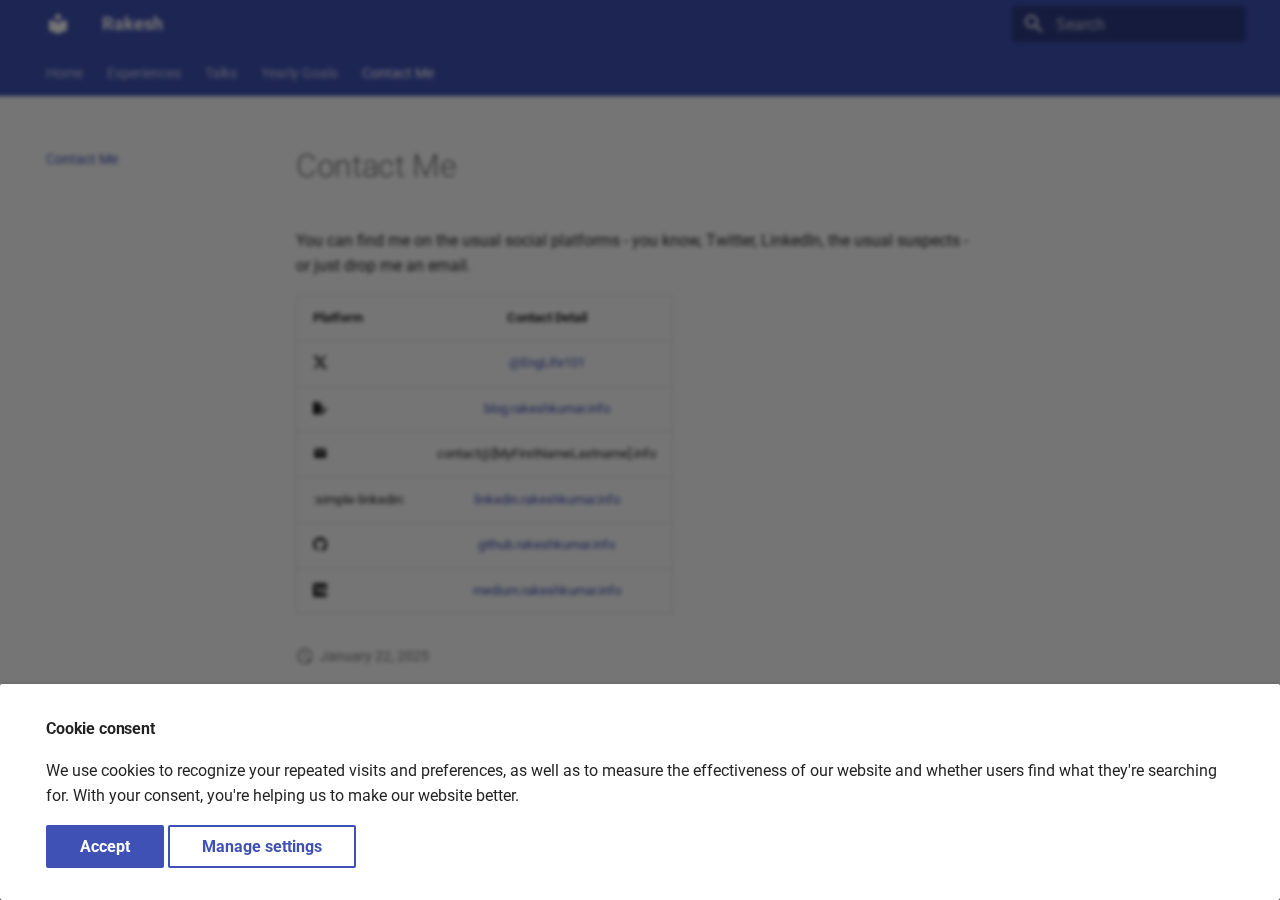
<file: contact.html>
<!doctype html>
<html lang="en" class="no-js">
  <head>
    
      <meta charset="utf-8">
      <meta name="viewport" content="width=device-width,initial-scale=1">
      
      
      
        <link rel="canonical" href="https://www.englife101.io/contact.html">
      
      
        <link rel="prev" href="yearly-goals.html">
      
      
      
      <link rel="icon" href="images/englife101-rakesh.webp">
      <meta name="generator" content="mkdocs-1.6.1, mkdocs-material-9.5.50">
    
    
      
        <title>Contact Me - Rakesh</title>
      
    
    
      <link rel="stylesheet" href="assets/stylesheets/main.a40c8224.min.css">
      
      


    
    
      
    
    
      
        
        
        
        <link rel="stylesheet" href="assets/external/fonts.googleapis.com/css.49ea35f2.css">
        <style>:root{--md-text-font:"Roboto";--md-code-font:"Roboto Mono"}</style>
      
    
    
    <script>__md_scope=new URL(".",location),__md_hash=e=>[...e].reduce(((e,_)=>(e<<5)-e+_.charCodeAt(0)),0),__md_get=(e,_=localStorage,t=__md_scope)=>JSON.parse(_.getItem(t.pathname+"."+e)),__md_set=(e,_,t=localStorage,a=__md_scope)=>{try{t.setItem(a.pathname+"."+e,JSON.stringify(_))}catch(e){}}</script>
    
      
  


  
  

<script id="__analytics">function __md_analytics(){function e(){dataLayer.push(arguments)}window.dataLayer=window.dataLayer||[],e("js",new Date),e("config","G-VVBV71BND1"),document.addEventListener("DOMContentLoaded",(function(){document.forms.search&&document.forms.search.query.addEventListener("blur",(function(){this.value&&e("event","search",{search_term:this.value})}));document$.subscribe((function(){var t=document.forms.feedback;if(void 0!==t)for(var a of t.querySelectorAll("[type=submit]"))a.addEventListener("click",(function(a){a.preventDefault();var n=document.location.pathname,d=this.getAttribute("data-md-value");e("event","feedback",{page:n,data:d}),t.firstElementChild.disabled=!0;var r=t.querySelector(".md-feedback__note [data-md-value='"+d+"']");r&&(r.hidden=!1)})),t.hidden=!1})),location$.subscribe((function(t){e("config","G-VVBV71BND1",{page_path:t.pathname})}))}));var t=document.createElement("script");t.async=!0,t.src="https://www.googletagmanager.com/gtag/js?id=G-VVBV71BND1",document.getElementById("__analytics").insertAdjacentElement("afterEnd",t)}</script>
  
    <script>if("undefined"!=typeof __md_analytics){var consent=__md_get("__consent");consent&&consent.analytics&&__md_analytics()}</script>
  

    
    
      
        <meta  property="og:type"  content="website" >
      
        <meta  property="og:title"  content="Contact Me - Rakesh" >
      
        <meta  property="og:description"  content="None" >
      
        <meta  property="og:image"  content="https://www.englife101.io/assets/images/social/contact.png" >
      
        <meta  property="og:image:type"  content="image/png" >
      
        <meta  property="og:image:width"  content="1200" >
      
        <meta  property="og:image:height"  content="630" >
      
        <meta  property="og:url"  content="https://www.englife101.io/contact.html" >
      
        <meta  name="twitter:card"  content="summary_large_image" >
      
        <meta  name="twitter:title"  content="Contact Me - Rakesh" >
      
        <meta  name="twitter:description"  content="None" >
      
        <meta  name="twitter:image"  content="https://www.englife101.io/assets/images/social/contact.png" >
      
    
    
  </head>
  
  
    <body dir="ltr">
  
    
    <input class="md-toggle" data-md-toggle="drawer" type="checkbox" id="__drawer" autocomplete="off">
    <input class="md-toggle" data-md-toggle="search" type="checkbox" id="__search" autocomplete="off">
    <label class="md-overlay" for="__drawer"></label>
    <div data-md-component="skip">
      
        
        <a href="#contact-me" class="md-skip">
          Skip to content
        </a>
      
    </div>
    <div data-md-component="announce">
      
    </div>
    
    
      

<header class="md-header" data-md-component="header">
  <nav class="md-header__inner md-grid" aria-label="Header">
    <a href="index.html" title="Rakesh" class="md-header__button md-logo" aria-label="Rakesh" data-md-component="logo">
      
  
  <svg xmlns="http://www.w3.org/2000/svg" viewBox="0 0 24 24"><path d="M12 8a3 3 0 0 0 3-3 3 3 0 0 0-3-3 3 3 0 0 0-3 3 3 3 0 0 0 3 3m0 3.54C9.64 9.35 6.5 8 3 8v11c3.5 0 6.64 1.35 9 3.54 2.36-2.19 5.5-3.54 9-3.54V8c-3.5 0-6.64 1.35-9 3.54"/></svg>

    </a>
    <label class="md-header__button md-icon" for="__drawer">
      
      <svg xmlns="http://www.w3.org/2000/svg" viewBox="0 0 24 24"><path d="M3 6h18v2H3zm0 5h18v2H3zm0 5h18v2H3z"/></svg>
    </label>
    <div class="md-header__title" data-md-component="header-title">
      <div class="md-header__ellipsis">
        <div class="md-header__topic">
          <span class="md-ellipsis">
            Rakesh
          </span>
        </div>
        <div class="md-header__topic" data-md-component="header-topic">
          <span class="md-ellipsis">
            
              Contact Me
            
          </span>
        </div>
      </div>
    </div>
    
    
      <script>var palette=__md_get("__palette");if(palette&&palette.color){if("(prefers-color-scheme)"===palette.color.media){var media=matchMedia("(prefers-color-scheme: light)"),input=document.querySelector(media.matches?"[data-md-color-media='(prefers-color-scheme: light)']":"[data-md-color-media='(prefers-color-scheme: dark)']");palette.color.media=input.getAttribute("data-md-color-media"),palette.color.scheme=input.getAttribute("data-md-color-scheme"),palette.color.primary=input.getAttribute("data-md-color-primary"),palette.color.accent=input.getAttribute("data-md-color-accent")}for(var[key,value]of Object.entries(palette.color))document.body.setAttribute("data-md-color-"+key,value)}</script>
    
    
    
      <label class="md-header__button md-icon" for="__search">
        
        <svg xmlns="http://www.w3.org/2000/svg" viewBox="0 0 24 24"><path d="M9.5 3A6.5 6.5 0 0 1 16 9.5c0 1.61-.59 3.09-1.56 4.23l.27.27h.79l5 5-1.5 1.5-5-5v-.79l-.27-.27A6.52 6.52 0 0 1 9.5 16 6.5 6.5 0 0 1 3 9.5 6.5 6.5 0 0 1 9.5 3m0 2C7 5 5 7 5 9.5S7 14 9.5 14 14 12 14 9.5 12 5 9.5 5"/></svg>
      </label>
      <div class="md-search" data-md-component="search" role="dialog">
  <label class="md-search__overlay" for="__search"></label>
  <div class="md-search__inner" role="search">
    <form class="md-search__form" name="search">
      <input type="text" class="md-search__input" name="query" aria-label="Search" placeholder="Search" autocapitalize="off" autocorrect="off" autocomplete="off" spellcheck="false" data-md-component="search-query" required>
      <label class="md-search__icon md-icon" for="__search">
        
        <svg xmlns="http://www.w3.org/2000/svg" viewBox="0 0 24 24"><path d="M9.5 3A6.5 6.5 0 0 1 16 9.5c0 1.61-.59 3.09-1.56 4.23l.27.27h.79l5 5-1.5 1.5-5-5v-.79l-.27-.27A6.52 6.52 0 0 1 9.5 16 6.5 6.5 0 0 1 3 9.5 6.5 6.5 0 0 1 9.5 3m0 2C7 5 5 7 5 9.5S7 14 9.5 14 14 12 14 9.5 12 5 9.5 5"/></svg>
        
        <svg xmlns="http://www.w3.org/2000/svg" viewBox="0 0 24 24"><path d="M20 11v2H8l5.5 5.5-1.42 1.42L4.16 12l7.92-7.92L13.5 5.5 8 11z"/></svg>
      </label>
      <nav class="md-search__options" aria-label="Search">
        
          <a href="javascript:void(0)" class="md-search__icon md-icon" title="Share" aria-label="Share" data-clipboard data-clipboard-text="" data-md-component="search-share" tabindex="-1">
            
            <svg xmlns="http://www.w3.org/2000/svg" viewBox="0 0 24 24"><path d="M18 16.08c-.76 0-1.44.3-1.96.77L8.91 12.7c.05-.23.09-.46.09-.7s-.04-.47-.09-.7l7.05-4.11c.54.5 1.25.81 2.04.81a3 3 0 0 0 3-3 3 3 0 0 0-3-3 3 3 0 0 0-3 3c0 .24.04.47.09.7L8.04 9.81C7.5 9.31 6.79 9 6 9a3 3 0 0 0-3 3 3 3 0 0 0 3 3c.79 0 1.5-.31 2.04-.81l7.12 4.15c-.05.21-.08.43-.08.66 0 1.61 1.31 2.91 2.92 2.91s2.92-1.3 2.92-2.91A2.92 2.92 0 0 0 18 16.08"/></svg>
          </a>
        
        <button type="reset" class="md-search__icon md-icon" title="Clear" aria-label="Clear" tabindex="-1">
          
          <svg xmlns="http://www.w3.org/2000/svg" viewBox="0 0 24 24"><path d="M19 6.41 17.59 5 12 10.59 6.41 5 5 6.41 10.59 12 5 17.59 6.41 19 12 13.41 17.59 19 19 17.59 13.41 12z"/></svg>
        </button>
      </nav>
      
        <div class="md-search__suggest" data-md-component="search-suggest"></div>
      
    </form>
    <div class="md-search__output">
      <div class="md-search__scrollwrap" tabindex="0" data-md-scrollfix>
        <div class="md-search-result" data-md-component="search-result">
          <div class="md-search-result__meta">
            Initializing search
          </div>
          <ol class="md-search-result__list" role="presentation"></ol>
        </div>
      </div>
    </div>
  </div>
</div>
    
    
  </nav>
  
</header>
    
    <div class="md-container" data-md-component="container">
      
      
        
          
            
<nav class="md-tabs" aria-label="Tabs" data-md-component="tabs">
  <div class="md-grid">
    <ul class="md-tabs__list">
      
        
  
  
  
    <li class="md-tabs__item">
      <a href="index.html" class="md-tabs__link">
        
  
    
  
  Home

      </a>
    </li>
  

      
        
  
  
  
    <li class="md-tabs__item">
      <a href="experiences.html" class="md-tabs__link">
        
  
    
  
  Experiences

      </a>
    </li>
  

      
        
  
  
  
    <li class="md-tabs__item">
      <a href="talks.html" class="md-tabs__link">
        
  
    
  
  Talks

      </a>
    </li>
  

      
        
  
  
  
    <li class="md-tabs__item">
      <a href="yearly-goals.html" class="md-tabs__link">
        
  
    
  
  Yearly Goals

      </a>
    </li>
  

      
        
  
  
    
  
  
    <li class="md-tabs__item md-tabs__item--active">
      <a href="contact.html" class="md-tabs__link">
        
  
    
  
  Contact Me

      </a>
    </li>
  

      
    </ul>
  </div>
</nav>
          
        
      
      <main class="md-main" data-md-component="main">
        <div class="md-main__inner md-grid">
          
            
              
              <div class="md-sidebar md-sidebar--primary" data-md-component="sidebar" data-md-type="navigation" >
                <div class="md-sidebar__scrollwrap">
                  <div class="md-sidebar__inner">
                    


  


<nav class="md-nav md-nav--primary md-nav--lifted" aria-label="Navigation" data-md-level="0">
  <label class="md-nav__title" for="__drawer">
    <a href="index.html" title="Rakesh" class="md-nav__button md-logo" aria-label="Rakesh" data-md-component="logo">
      
  
  <svg xmlns="http://www.w3.org/2000/svg" viewBox="0 0 24 24"><path d="M12 8a3 3 0 0 0 3-3 3 3 0 0 0-3-3 3 3 0 0 0-3 3 3 3 0 0 0 3 3m0 3.54C9.64 9.35 6.5 8 3 8v11c3.5 0 6.64 1.35 9 3.54 2.36-2.19 5.5-3.54 9-3.54V8c-3.5 0-6.64 1.35-9 3.54"/></svg>

    </a>
    Rakesh
  </label>
  
  <ul class="md-nav__list" data-md-scrollfix>
    
      
      
  
  
  
  
    <li class="md-nav__item">
      <a href="index.html" class="md-nav__link">
        
  
  <span class="md-ellipsis">
    Home
  </span>
  

      </a>
    </li>
  

    
      
      
  
  
  
  
    <li class="md-nav__item">
      <a href="experiences.html" class="md-nav__link">
        
  
  <span class="md-ellipsis">
    Experiences
  </span>
  

      </a>
    </li>
  

    
      
      
  
  
  
  
    <li class="md-nav__item">
      <a href="talks.html" class="md-nav__link">
        
  
  <span class="md-ellipsis">
    Talks
  </span>
  

      </a>
    </li>
  

    
      
      
  
  
  
  
    <li class="md-nav__item">
      <a href="yearly-goals.html" class="md-nav__link">
        
  
  <span class="md-ellipsis">
    Yearly Goals
  </span>
  

      </a>
    </li>
  

    
      
      
  
  
    
  
  
  
    <li class="md-nav__item md-nav__item--active">
      
      <input class="md-nav__toggle md-toggle" type="checkbox" id="__toc">
      
      
        
      
      
      <a href="contact.html" class="md-nav__link md-nav__link--active">
        
  
  <span class="md-ellipsis">
    Contact Me
  </span>
  

      </a>
      
    </li>
  

    
  </ul>
</nav>
                  </div>
                </div>
              </div>
            
            
              
              <div class="md-sidebar md-sidebar--secondary" data-md-component="sidebar" data-md-type="toc" >
                <div class="md-sidebar__scrollwrap">
                  <div class="md-sidebar__inner">
                    

<nav class="md-nav md-nav--secondary" aria-label="Table of contents">
  
  
  
    
  
  
</nav>
                  </div>
                </div>
              </div>
            
          
          
            <div class="md-content" data-md-component="content">
              <article class="md-content__inner md-typeset">
                
                  


<h1 id="contact-me">Contact Me<a class="headerlink" href="#contact-me" title="Permanent link">🔗</a></h1>
<p>You can find me on the usual social platforms - you know, Twitter, LinkedIn, the usual suspects - or just drop me an email.</p>
<table>
<thead>
<tr>
<th style="text-align: left;">Platform</th>
<th style="text-align: center;">Contact Detail</th>
</tr>
</thead>
<tbody>
<tr>
<td style="text-align: left;"><span class="twemoji"><svg xmlns="http://www.w3.org/2000/svg" viewBox="0 0 24 24"><path d="M18.901 1.153h3.68l-8.04 9.19L24 22.846h-7.406l-5.8-7.584-6.638 7.584H.474l8.6-9.83L0 1.154h7.594l5.243 6.932ZM17.61 20.644h2.039L6.486 3.24H4.298Z"/></svg></span></td>
<td style="text-align: center;"><a href="https://x.com/englife101">@EngLife101</a></td>
</tr>
<tr>
<td style="text-align: left;"><span class="twemoji"><svg xmlns="http://www.w3.org/2000/svg" viewBox="0 0 576 512"><!--! Font Awesome Free 6.7.2 by @fontawesome - https://fontawesome.com License - https://fontawesome.com/license/free (Icons: CC BY 4.0, Fonts: SIL OFL 1.1, Code: MIT License) Copyright 2024 Fonticons, Inc.--><path d="M0 64C0 28.7 28.7 0 64 0h160v128c0 17.7 14.3 32 32 32h128v125.7l-86.8 86.8c-10.3 10.3-17.5 23.1-21 37.2l-18.7 74.9c-2.3 9.2-1.8 18.8 1.3 27.5L64 512c-35.3 0-64-28.7-64-64zm384 64H256V0zm165.8 107.7 14.4 14.4c15.6 15.6 15.6 40.9 0 56.6l-29.4 29.4-71-71 29.4-29.4c15.6-15.6 40.9-15.6 56.6 0M311.9 417l129.2-129.2 71 71-129.2 129.1c-4.1 4.1-9.2 7-14.9 8.4l-60.1 15c-5.5 1.4-11.2-.2-15.2-4.2s-5.6-9.7-4.2-15.2l15-60.1c1.4-5.6 4.3-10.8 8.4-14.9z"/></svg></span></td>
<td style="text-align: center;"><a href="https://blog.rakeshkumar.info">blog.rakeshkumar.info</a></td>
</tr>
<tr>
<td style="text-align: left;"><span class="twemoji"><svg xmlns="http://www.w3.org/2000/svg" viewBox="0 0 24 24"><path d="m20 8-8 5-8-5V6l8 5 8-5m0-2H4c-1.11 0-2 .89-2 2v12a2 2 0 0 0 2 2h16a2 2 0 0 0 2-2V6a2 2 0 0 0-2-2"/></svg></span></td>
<td style="text-align: center;">contact@[MyFirstNameLastname].info</td>
</tr>
<tr>
<td style="text-align: left;">:simple-linkedin:</td>
<td style="text-align: center;"><a href="https://linkedin.rakeshkumar.info">linkedin.rakeshkumar.info</a></td>
</tr>
<tr>
<td style="text-align: left;"><span class="twemoji"><svg xmlns="http://www.w3.org/2000/svg" viewBox="0 0 24 24"><path d="M12 .297c-6.63 0-12 5.373-12 12 0 5.303 3.438 9.8 8.205 11.385.6.113.82-.258.82-.577 0-.285-.01-1.04-.015-2.04-3.338.724-4.042-1.61-4.042-1.61C4.422 18.07 3.633 17.7 3.633 17.7c-1.087-.744.084-.729.084-.729 1.205.084 1.838 1.236 1.838 1.236 1.07 1.835 2.809 1.305 3.495.998.108-.776.417-1.305.76-1.605-2.665-.3-5.466-1.332-5.466-5.93 0-1.31.465-2.38 1.235-3.22-.135-.303-.54-1.523.105-3.176 0 0 1.005-.322 3.3 1.23.96-.267 1.98-.399 3-.405 1.02.006 2.04.138 3 .405 2.28-1.552 3.285-1.23 3.285-1.23.645 1.653.24 2.873.12 3.176.765.84 1.23 1.91 1.23 3.22 0 4.61-2.805 5.625-5.475 5.92.42.36.81 1.096.81 2.22 0 1.606-.015 2.896-.015 3.286 0 .315.21.69.825.57C20.565 22.092 24 17.592 24 12.297c0-6.627-5.373-12-12-12"/></svg></span></td>
<td style="text-align: center;"><a href="https://github.rakeshkumar.info">github.rakeshkumar.info</a></td>
</tr>
<tr>
<td style="text-align: left;"><span class="twemoji"><svg xmlns="http://www.w3.org/2000/svg" viewBox="0 0 24 24"><path d="M4.21 0A4.2 4.2 0 0 0 0 4.21v15.58A4.2 4.2 0 0 0 4.21 24h15.58A4.2 4.2 0 0 0 24 19.79v-1.093a5 5 0 0 1-.422.02c-2.577 0-4.027-2.146-4.09-4.832a8 8 0 0 1 .022-.708c.093-1.186.475-2.241 1.105-3.022a3.9 3.9 0 0 1 1.395-1.1c.468-.237 1.127-.367 1.664-.367h.023q.151 0 .303.01V4.211A4.2 4.2 0 0 0 19.79 0Zm.198 5.583h4.165l3.588 8.435 3.59-8.435h3.864v.146l-.019.004c-.705.16-1.063.397-1.063 1.254h-.003l.003 10.274c.06.676.424.885 1.063 1.03l.02.004v.145h-4.923v-.145l.019-.005c.639-.144.994-.353 1.054-1.03V7.267l-4.745 11.15h-.261L6.15 7.569v9.445c0 .857.358 1.094 1.063 1.253l.02.004v.147H4.405v-.147l.019-.004c.705-.16 1.065-.397 1.065-1.253V6.987c0-.857-.358-1.094-1.064-1.254l-.018-.004zm19.25 3.668c-1.086.023-1.733 1.323-1.813 3.124H24V9.298a1.4 1.4 0 0 0-.342-.047m-1.862 3.632c-.1 1.756.86 3.239 2.204 3.634v-3.634z"/></svg></span></td>
<td style="text-align: center;"><a href="https://medium.rakeshkumar.info">medium.rakeshkumar.info</a></td>
</tr>
</tbody>
</table>







  
    
  
  


  <aside class="md-source-file">
    
      
  <span class="md-source-file__fact">
    <span class="md-icon" title="Last update">
      <svg xmlns="http://www.w3.org/2000/svg" viewBox="0 0 24 24"><path d="M21 13.1c-.1 0-.3.1-.4.2l-1 1 2.1 2.1 1-1c.2-.2.2-.6 0-.8l-1.3-1.3c-.1-.1-.2-.2-.4-.2m-1.9 1.8-6.1 6V23h2.1l6.1-6.1zM12.5 7v5.2l4 2.4-1 1L11 13V7zM11 21.9c-5.1-.5-9-4.8-9-9.9C2 6.5 6.5 2 12 2c5.3 0 9.6 4.1 10 9.3-.3-.1-.6-.2-1-.2s-.7.1-1 .2C19.6 7.2 16.2 4 12 4c-4.4 0-8 3.6-8 8 0 4.1 3.1 7.5 7.1 7.9l-.1.2z"/></svg>
    </span>
    <span class="git-revision-date-localized-plugin git-revision-date-localized-plugin-date">January 22, 2025</span>
  </span>

    
    
    
    
  </aside>


  




                
              </article>
            </div>
          
          
<script>var target=document.getElementById(location.hash.slice(1));target&&target.name&&(target.checked=target.name.startsWith("__tabbed_"))</script>
        </div>
        
      </main>
      
        <footer class="md-footer">
  
    
      
      <nav class="md-footer__inner md-grid" aria-label="Footer" >
        
          
          <a href="yearly-goals.html" class="md-footer__link md-footer__link--prev" aria-label="Previous: Yearly Goals">
            <div class="md-footer__button md-icon">
              
              <svg xmlns="http://www.w3.org/2000/svg" viewBox="0 0 24 24"><path d="M20 11v2H8l5.5 5.5-1.42 1.42L4.16 12l7.92-7.92L13.5 5.5 8 11z"/></svg>
            </div>
            <div class="md-footer__title">
              <span class="md-footer__direction">
                Previous
              </span>
              <div class="md-ellipsis">
                Yearly Goals
              </div>
            </div>
          </a>
        
        
      </nav>
    
  
  <div class="md-footer-meta md-typeset">
    <div class="md-footer-meta__inner md-grid">
      <div class="md-copyright">
  
    <div class="md-copyright__highlight">
      Copyright &copy; 2019 - 2025 Rakesh Kumar – <a href="#__consent">Change cookie settings</a>
    </div>
  
  
</div>
      
        <div class="md-social">
  
    
    
    
    
      
      
    
    <a href="https://github.com/rakeshcusat" target="_blank" rel="noopener" title="github.com" class="md-social__link">
      <svg xmlns="http://www.w3.org/2000/svg" viewBox="0 0 496 512"><!--! Font Awesome Free 6.7.2 by @fontawesome - https://fontawesome.com License - https://fontawesome.com/license/free (Icons: CC BY 4.0, Fonts: SIL OFL 1.1, Code: MIT License) Copyright 2024 Fonticons, Inc.--><path d="M165.9 397.4c0 2-2.3 3.6-5.2 3.6-3.3.3-5.6-1.3-5.6-3.6 0-2 2.3-3.6 5.2-3.6 3-.3 5.6 1.3 5.6 3.6m-31.1-4.5c-.7 2 1.3 4.3 4.3 4.9 2.6 1 5.6 0 6.2-2s-1.3-4.3-4.3-5.2c-2.6-.7-5.5.3-6.2 2.3m44.2-1.7c-2.9.7-4.9 2.6-4.6 4.9.3 2 2.9 3.3 5.9 2.6 2.9-.7 4.9-2.6 4.6-4.6-.3-1.9-3-3.2-5.9-2.9M244.8 8C106.1 8 0 113.3 0 252c0 110.9 69.8 205.8 169.5 239.2 12.8 2.3 17.3-5.6 17.3-12.1 0-6.2-.3-40.4-.3-61.4 0 0-70 15-84.7-29.8 0 0-11.4-29.1-27.8-36.6 0 0-22.9-15.7 1.6-15.4 0 0 24.9 2 38.6 25.8 21.9 38.6 58.6 27.5 72.9 20.9 2.3-16 8.8-27.1 16-33.7-55.9-6.2-112.3-14.3-112.3-110.5 0-27.5 7.6-41.3 23.6-58.9-2.6-6.5-11.1-33.3 2.6-67.9 20.9-6.5 69 27 69 27 20-5.6 41.5-8.5 62.8-8.5s42.8 2.9 62.8 8.5c0 0 48.1-33.6 69-27 13.7 34.7 5.2 61.4 2.6 67.9 16 17.7 25.8 31.5 25.8 58.9 0 96.5-58.9 104.2-114.8 110.5 9.2 7.9 17 22.9 17 46.4 0 33.7-.3 75.4-.3 83.6 0 6.5 4.6 14.4 17.3 12.1C428.2 457.8 496 362.9 496 252 496 113.3 383.5 8 244.8 8M97.2 352.9c-1.3 1-1 3.3.7 5.2 1.6 1.6 3.9 2.3 5.2 1 1.3-1 1-3.3-.7-5.2-1.6-1.6-3.9-2.3-5.2-1m-10.8-8.1c-.7 1.3.3 2.9 2.3 3.9 1.6 1 3.6.7 4.3-.7.7-1.3-.3-2.9-2.3-3.9-2-.6-3.6-.3-4.3.7m32.4 35.6c-1.6 1.3-1 4.3 1.3 6.2 2.3 2.3 5.2 2.6 6.5 1 1.3-1.3.7-4.3-1.3-6.2-2.2-2.3-5.2-2.6-6.5-1m-11.4-14.7c-1.6 1-1.6 3.6 0 5.9s4.3 3.3 5.6 2.3c1.6-1.3 1.6-3.9 0-6.2-1.4-2.3-4-3.3-5.6-2"/></svg>
    </a>
  
    
    
    
    
      
      
    
    <a href="https://x.com/englife101" target="_blank" rel="noopener" title="x.com" class="md-social__link">
      <svg xmlns="http://www.w3.org/2000/svg" viewBox="0 0 512 512"><!--! Font Awesome Free 6.7.2 by @fontawesome - https://fontawesome.com License - https://fontawesome.com/license/free (Icons: CC BY 4.0, Fonts: SIL OFL 1.1, Code: MIT License) Copyright 2024 Fonticons, Inc.--><path d="M389.2 48h70.6L305.6 224.2 487 464H345L233.7 318.6 106.5 464H35.8l164.9-188.5L26.8 48h145.6l100.5 132.9zm-24.8 373.8h39.1L151.1 88h-42z"/></svg>
    </a>
  
    
    
    
    
      
      
    
    <a href="https://www.instagram.com/englife101" target="_blank" rel="noopener" title="www.instagram.com" class="md-social__link">
      <svg xmlns="http://www.w3.org/2000/svg" viewBox="0 0 448 512"><!--! Font Awesome Free 6.7.2 by @fontawesome - https://fontawesome.com License - https://fontawesome.com/license/free (Icons: CC BY 4.0, Fonts: SIL OFL 1.1, Code: MIT License) Copyright 2024 Fonticons, Inc.--><path d="M224.1 141c-63.6 0-114.9 51.3-114.9 114.9s51.3 114.9 114.9 114.9S339 319.5 339 255.9 287.7 141 224.1 141m0 189.6c-41.1 0-74.7-33.5-74.7-74.7s33.5-74.7 74.7-74.7 74.7 33.5 74.7 74.7-33.6 74.7-74.7 74.7m146.4-194.3c0 14.9-12 26.8-26.8 26.8-14.9 0-26.8-12-26.8-26.8s12-26.8 26.8-26.8 26.8 12 26.8 26.8m76.1 27.2c-1.7-35.9-9.9-67.7-36.2-93.9-26.2-26.2-58-34.4-93.9-36.2-37-2.1-147.9-2.1-184.9 0-35.8 1.7-67.6 9.9-93.9 36.1s-34.4 58-36.2 93.9c-2.1 37-2.1 147.9 0 184.9 1.7 35.9 9.9 67.7 36.2 93.9s58 34.4 93.9 36.2c37 2.1 147.9 2.1 184.9 0 35.9-1.7 67.7-9.9 93.9-36.2 26.2-26.2 34.4-58 36.2-93.9 2.1-37 2.1-147.8 0-184.8M398.8 388c-7.8 19.6-22.9 34.7-42.6 42.6-29.5 11.7-99.5 9-132.1 9s-102.7 2.6-132.1-9c-19.6-7.8-34.7-22.9-42.6-42.6-11.7-29.5-9-99.5-9-132.1s-2.6-102.7 9-132.1c7.8-19.6 22.9-34.7 42.6-42.6 29.5-11.7 99.5-9 132.1-9s102.7-2.6 132.1 9c19.6 7.8 34.7 22.9 42.6 42.6 11.7 29.5 9 99.5 9 132.1s2.7 102.7-9 132.1"/></svg>
    </a>
  
    
    
    
    
      
      
    
    <a href="https://www.linkedin.com/in/rakeshkumar1007/" target="_blank" rel="noopener" title="www.linkedin.com" class="md-social__link">
      <svg xmlns="http://www.w3.org/2000/svg" viewBox="0 0 448 512"><!--! Font Awesome Free 6.7.2 by @fontawesome - https://fontawesome.com License - https://fontawesome.com/license/free (Icons: CC BY 4.0, Fonts: SIL OFL 1.1, Code: MIT License) Copyright 2024 Fonticons, Inc.--><path d="M416 32H31.9C14.3 32 0 46.5 0 64.3v383.4C0 465.5 14.3 480 31.9 480H416c17.6 0 32-14.5 32-32.3V64.3c0-17.8-14.4-32.3-32-32.3M135.4 416H69V202.2h66.5V416zm-33.2-243c-21.3 0-38.5-17.3-38.5-38.5S80.9 96 102.2 96c21.2 0 38.5 17.3 38.5 38.5 0 21.3-17.2 38.5-38.5 38.5m282.1 243h-66.4V312c0-24.8-.5-56.7-34.5-56.7-34.6 0-39.9 27-39.9 54.9V416h-66.4V202.2h63.7v29.2h.9c8.9-16.8 30.6-34.5 62.9-34.5 67.2 0 79.7 44.3 79.7 101.9z"/></svg>
    </a>
  
    
    
    
    
      
      
    
    <a href="https://medium.com/@englife101" target="_blank" rel="noopener" title="medium.com" class="md-social__link">
      <svg xmlns="http://www.w3.org/2000/svg" viewBox="0 0 640 512"><!--! Font Awesome Free 6.7.2 by @fontawesome - https://fontawesome.com License - https://fontawesome.com/license/free (Icons: CC BY 4.0, Fonts: SIL OFL 1.1, Code: MIT License) Copyright 2024 Fonticons, Inc.--><path d="M180.5 74.262C80.813 74.262 0 155.633 0 256s80.819 181.738 180.5 181.738S361 356.373 361 256 280.191 74.262 180.5 74.262m288.25 10.646c-49.845 0-90.245 76.619-90.245 171.095s40.406 171.1 90.251 171.1 90.251-76.619 90.251-171.1H559c0-94.503-40.4-171.095-90.248-171.095Zm139.506 17.821c-17.526 0-31.735 68.628-31.735 153.274s14.2 153.274 31.735 153.274S640 340.631 640 256c0-84.649-14.215-153.271-31.742-153.271Z"/></svg>
    </a>
  
</div>
      
    </div>
  </div>
</footer>
      
    </div>
    <div class="md-dialog" data-md-component="dialog">
      <div class="md-dialog__inner md-typeset"></div>
    </div>
    
    
      <div class="md-consent" data-md-component="consent" id="__consent" hidden>
        <div class="md-consent__overlay"></div>
        <aside class="md-consent__inner">
          <form class="md-consent__form md-grid md-typeset" name="consent">
            

  




  


<h4>Cookie consent</h4>
<p>We use cookies to recognize your repeated visits and preferences, as well as to measure the effectiveness of our website and whether users find what they're searching for. With your consent, you're helping us to make our website better.</p>
<input class="md-toggle" type="checkbox" id="__settings" >
<div class="md-consent__settings">
  <ul class="task-list">
    
      
      
        
        
          
        
      
      <li class="task-list-item">
        <label class="task-list-control">
          <input type="checkbox" name="analytics" checked>
          <span class="task-list-indicator"></span>
          Google Analytics
        </label>
      </li>
    
      
      
        
        
          
        
      
      <li class="task-list-item">
        <label class="task-list-control">
          <input type="checkbox" name="github" checked>
          <span class="task-list-indicator"></span>
          github
        </label>
      </li>
    
  </ul>
</div>
<div class="md-consent__controls">
  
    
      <button class="md-button md-button--primary">Accept</button>
    
    
    
  
    
    
    
      <label class="md-button" for="__settings">Manage settings</label>
    
  
</div>
          </form>
        </aside>
      </div>
      <script>var consent=__md_get("__consent");if(consent)for(var input of document.forms.consent.elements)input.name&&(input.checked=consent[input.name]||!1);else"file:"!==location.protocol&&setTimeout((function(){document.querySelector("[data-md-component=consent]").hidden=!1}),250);var form=document.forms.consent;for(var action of["submit","reset"])form.addEventListener(action,(function(e){if(e.preventDefault(),"reset"===e.type)for(var n of document.forms.consent.elements)n.name&&(n.checked=!1);__md_set("__consent",Object.fromEntries(Array.from(new FormData(form).keys()).map((function(e){return[e,!0]})))),location.hash="",location.reload()}))</script>
    
    <script id="__config" type="application/json">{"base": ".", "features": ["navigation.tabs", "navigation.footer", "search.suggest", "search.highlight", "search.share"], "search": "assets/javascripts/workers/search.f8cc74c7.min.js", "translations": {"clipboard.copied": "Copied to clipboard", "clipboard.copy": "Copy to clipboard", "search.result.more.one": "1 more on this page", "search.result.more.other": "# more on this page", "search.result.none": "No matching documents", "search.result.one": "1 matching document", "search.result.other": "# matching documents", "search.result.placeholder": "Type to start searching", "search.result.term.missing": "Missing", "select.version": "Select version"}}</script>
    
    
      <script src="assets/javascripts/bundle.60a45f97.min.js"></script>
      
    
  </body>
</html>
</file>
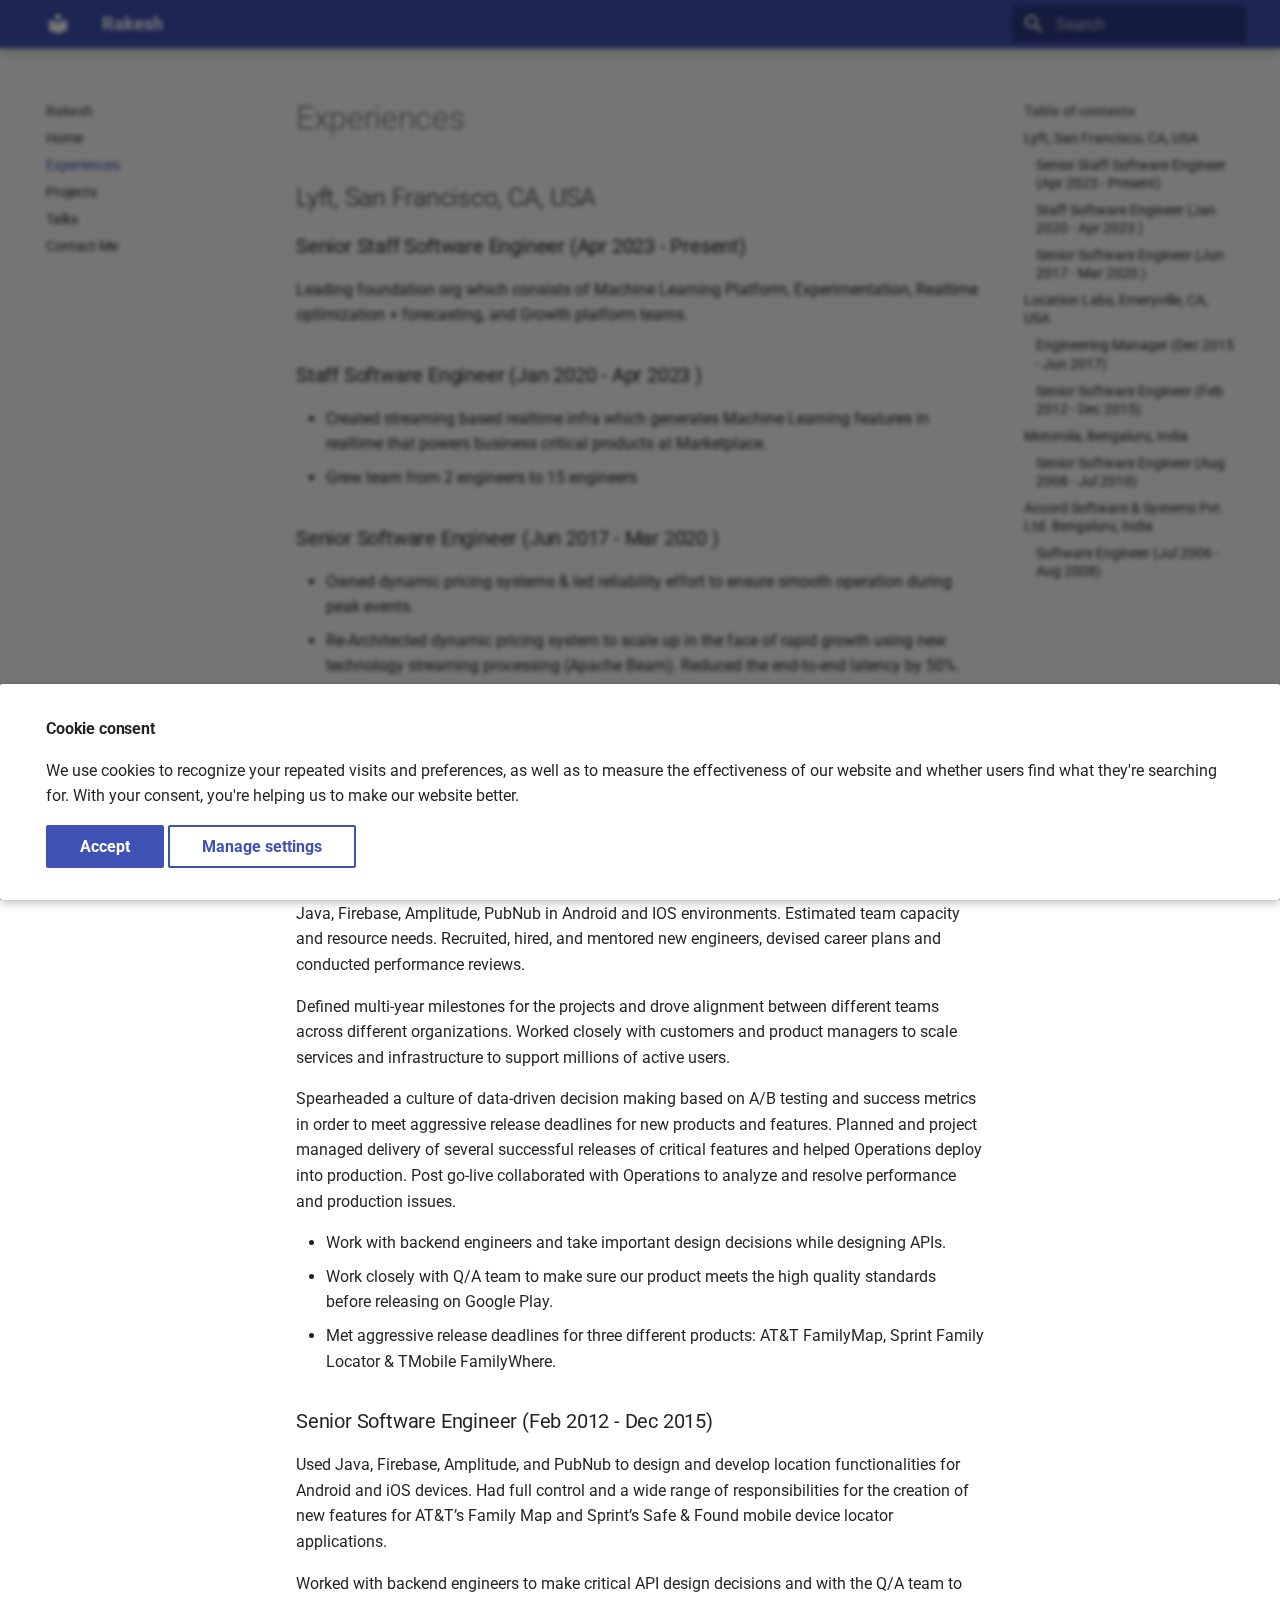
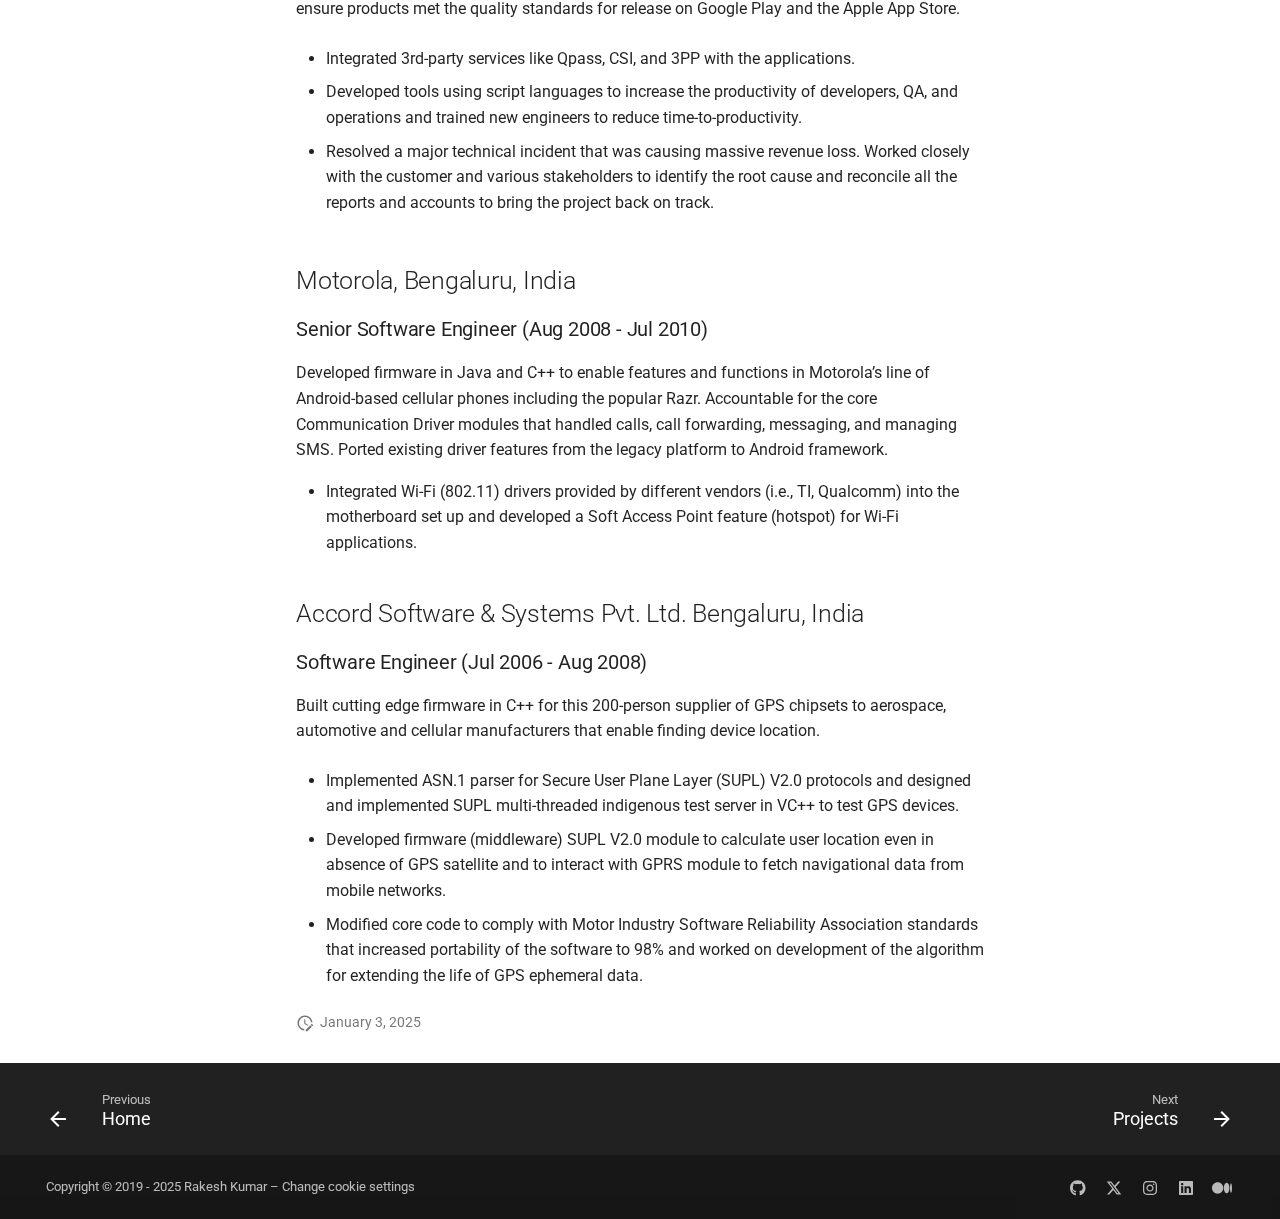
<file: experiences.html>
<!doctype html>
<html lang="en" class="no-js">
  <head>
    
      <meta charset="utf-8">
      <meta name="viewport" content="width=device-width,initial-scale=1">
      
      
      
        <link rel="canonical" href="https://www.englife101.io/experiences.html">
      
      
        <link rel="prev" href="index.html">
      
      
        <link rel="next" href="projects.html">
      
      
      <link rel="icon" href="images/englife101-rakesh.webp">
      <meta name="generator" content="mkdocs-1.6.1, mkdocs-material-9.5.49">
    
    
      
        <title>Experiences - Rakesh</title>
      
    
    
      <link rel="stylesheet" href="assets/stylesheets/main.6f8fc17f.min.css">
      
      


    
    
      
    
    
      
        
        
        
        <link rel="stylesheet" href="assets/external/fonts.googleapis.com/css.49ea35f2.css">
        <style>:root{--md-text-font:"Roboto";--md-code-font:"Roboto Mono"}</style>
      
    
    
    <script>__md_scope=new URL(".",location),__md_hash=e=>[...e].reduce(((e,_)=>(e<<5)-e+_.charCodeAt(0)),0),__md_get=(e,_=localStorage,t=__md_scope)=>JSON.parse(_.getItem(t.pathname+"."+e)),__md_set=(e,_,t=localStorage,a=__md_scope)=>{try{t.setItem(a.pathname+"."+e,JSON.stringify(_))}catch(e){}}</script>
    
      

    
    
      
        <meta  property="og:type"  content="website" >
      
        <meta  property="og:title"  content="Experiences - Rakesh" >
      
        <meta  property="og:description"  content="None" >
      
        <meta  property="og:image"  content="https://www.englife101.io/assets/images/social/experiences.png" >
      
        <meta  property="og:image:type"  content="image/png" >
      
        <meta  property="og:image:width"  content="1200" >
      
        <meta  property="og:image:height"  content="630" >
      
        <meta  property="og:url"  content="https://www.englife101.io/experiences.html" >
      
        <meta  name="twitter:card"  content="summary_large_image" >
      
        <meta  name="twitter:title"  content="Experiences - Rakesh" >
      
        <meta  name="twitter:description"  content="None" >
      
        <meta  name="twitter:image"  content="https://www.englife101.io/assets/images/social/experiences.png" >
      
    
    
  </head>
  
  
    <body dir="ltr">
  
    
    <input class="md-toggle" data-md-toggle="drawer" type="checkbox" id="__drawer" autocomplete="off">
    <input class="md-toggle" data-md-toggle="search" type="checkbox" id="__search" autocomplete="off">
    <label class="md-overlay" for="__drawer"></label>
    <div data-md-component="skip">
      
        
        <a href="#experiences" class="md-skip">
          Skip to content
        </a>
      
    </div>
    <div data-md-component="announce">
      
    </div>
    
    
      

  

<header class="md-header md-header--shadow" data-md-component="header">
  <nav class="md-header__inner md-grid" aria-label="Header">
    <a href="index.html" title="Rakesh" class="md-header__button md-logo" aria-label="Rakesh" data-md-component="logo">
      
  
  <svg xmlns="http://www.w3.org/2000/svg" viewBox="0 0 24 24"><path d="M12 8a3 3 0 0 0 3-3 3 3 0 0 0-3-3 3 3 0 0 0-3 3 3 3 0 0 0 3 3m0 3.54C9.64 9.35 6.5 8 3 8v11c3.5 0 6.64 1.35 9 3.54 2.36-2.19 5.5-3.54 9-3.54V8c-3.5 0-6.64 1.35-9 3.54"/></svg>

    </a>
    <label class="md-header__button md-icon" for="__drawer">
      
      <svg xmlns="http://www.w3.org/2000/svg" viewBox="0 0 24 24"><path d="M3 6h18v2H3zm0 5h18v2H3zm0 5h18v2H3z"/></svg>
    </label>
    <div class="md-header__title" data-md-component="header-title">
      <div class="md-header__ellipsis">
        <div class="md-header__topic">
          <span class="md-ellipsis">
            Rakesh
          </span>
        </div>
        <div class="md-header__topic" data-md-component="header-topic">
          <span class="md-ellipsis">
            
              Experiences
            
          </span>
        </div>
      </div>
    </div>
    
    
      <script>var palette=__md_get("__palette");if(palette&&palette.color){if("(prefers-color-scheme)"===palette.color.media){var media=matchMedia("(prefers-color-scheme: light)"),input=document.querySelector(media.matches?"[data-md-color-media='(prefers-color-scheme: light)']":"[data-md-color-media='(prefers-color-scheme: dark)']");palette.color.media=input.getAttribute("data-md-color-media"),palette.color.scheme=input.getAttribute("data-md-color-scheme"),palette.color.primary=input.getAttribute("data-md-color-primary"),palette.color.accent=input.getAttribute("data-md-color-accent")}for(var[key,value]of Object.entries(palette.color))document.body.setAttribute("data-md-color-"+key,value)}</script>
    
    
    
      <label class="md-header__button md-icon" for="__search">
        
        <svg xmlns="http://www.w3.org/2000/svg" viewBox="0 0 24 24"><path d="M9.5 3A6.5 6.5 0 0 1 16 9.5c0 1.61-.59 3.09-1.56 4.23l.27.27h.79l5 5-1.5 1.5-5-5v-.79l-.27-.27A6.52 6.52 0 0 1 9.5 16 6.5 6.5 0 0 1 3 9.5 6.5 6.5 0 0 1 9.5 3m0 2C7 5 5 7 5 9.5S7 14 9.5 14 14 12 14 9.5 12 5 9.5 5"/></svg>
      </label>
      <div class="md-search" data-md-component="search" role="dialog">
  <label class="md-search__overlay" for="__search"></label>
  <div class="md-search__inner" role="search">
    <form class="md-search__form" name="search">
      <input type="text" class="md-search__input" name="query" aria-label="Search" placeholder="Search" autocapitalize="off" autocorrect="off" autocomplete="off" spellcheck="false" data-md-component="search-query" required>
      <label class="md-search__icon md-icon" for="__search">
        
        <svg xmlns="http://www.w3.org/2000/svg" viewBox="0 0 24 24"><path d="M9.5 3A6.5 6.5 0 0 1 16 9.5c0 1.61-.59 3.09-1.56 4.23l.27.27h.79l5 5-1.5 1.5-5-5v-.79l-.27-.27A6.52 6.52 0 0 1 9.5 16 6.5 6.5 0 0 1 3 9.5 6.5 6.5 0 0 1 9.5 3m0 2C7 5 5 7 5 9.5S7 14 9.5 14 14 12 14 9.5 12 5 9.5 5"/></svg>
        
        <svg xmlns="http://www.w3.org/2000/svg" viewBox="0 0 24 24"><path d="M20 11v2H8l5.5 5.5-1.42 1.42L4.16 12l7.92-7.92L13.5 5.5 8 11z"/></svg>
      </label>
      <nav class="md-search__options" aria-label="Search">
        
          <a href="javascript:void(0)" class="md-search__icon md-icon" title="Share" aria-label="Share" data-clipboard data-clipboard-text="" data-md-component="search-share" tabindex="-1">
            
            <svg xmlns="http://www.w3.org/2000/svg" viewBox="0 0 24 24"><path d="M18 16.08c-.76 0-1.44.3-1.96.77L8.91 12.7c.05-.23.09-.46.09-.7s-.04-.47-.09-.7l7.05-4.11c.54.5 1.25.81 2.04.81a3 3 0 0 0 3-3 3 3 0 0 0-3-3 3 3 0 0 0-3 3c0 .24.04.47.09.7L8.04 9.81C7.5 9.31 6.79 9 6 9a3 3 0 0 0-3 3 3 3 0 0 0 3 3c.79 0 1.5-.31 2.04-.81l7.12 4.15c-.05.21-.08.43-.08.66 0 1.61 1.31 2.91 2.92 2.91s2.92-1.3 2.92-2.91A2.92 2.92 0 0 0 18 16.08"/></svg>
          </a>
        
        <button type="reset" class="md-search__icon md-icon" title="Clear" aria-label="Clear" tabindex="-1">
          
          <svg xmlns="http://www.w3.org/2000/svg" viewBox="0 0 24 24"><path d="M19 6.41 17.59 5 12 10.59 6.41 5 5 6.41 10.59 12 5 17.59 6.41 19 12 13.41 17.59 19 19 17.59 13.41 12z"/></svg>
        </button>
      </nav>
      
        <div class="md-search__suggest" data-md-component="search-suggest"></div>
      
    </form>
    <div class="md-search__output">
      <div class="md-search__scrollwrap" tabindex="0" data-md-scrollfix>
        <div class="md-search-result" data-md-component="search-result">
          <div class="md-search-result__meta">
            Initializing search
          </div>
          <ol class="md-search-result__list" role="presentation"></ol>
        </div>
      </div>
    </div>
  </div>
</div>
    
    
  </nav>
  
</header>
    
    <div class="md-container" data-md-component="container">
      
      
        
          
        
      
      <main class="md-main" data-md-component="main">
        <div class="md-main__inner md-grid">
          
            
              
              <div class="md-sidebar md-sidebar--primary" data-md-component="sidebar" data-md-type="navigation" >
                <div class="md-sidebar__scrollwrap">
                  <div class="md-sidebar__inner">
                    



<nav class="md-nav md-nav--primary" aria-label="Navigation" data-md-level="0">
  <label class="md-nav__title" for="__drawer">
    <a href="index.html" title="Rakesh" class="md-nav__button md-logo" aria-label="Rakesh" data-md-component="logo">
      
  
  <svg xmlns="http://www.w3.org/2000/svg" viewBox="0 0 24 24"><path d="M12 8a3 3 0 0 0 3-3 3 3 0 0 0-3-3 3 3 0 0 0-3 3 3 3 0 0 0 3 3m0 3.54C9.64 9.35 6.5 8 3 8v11c3.5 0 6.64 1.35 9 3.54 2.36-2.19 5.5-3.54 9-3.54V8c-3.5 0-6.64 1.35-9 3.54"/></svg>

    </a>
    Rakesh
  </label>
  
  <ul class="md-nav__list" data-md-scrollfix>
    
      
      
  
  
  
  
    <li class="md-nav__item">
      <a href="index.html" class="md-nav__link">
        
  
  <span class="md-ellipsis">
    Home
  </span>
  

      </a>
    </li>
  

    
      
      
  
  
    
  
  
  
    <li class="md-nav__item md-nav__item--active">
      
      <input class="md-nav__toggle md-toggle" type="checkbox" id="__toc">
      
      
        
      
      
        <label class="md-nav__link md-nav__link--active" for="__toc">
          
  
  <span class="md-ellipsis">
    Experiences
  </span>
  

          <span class="md-nav__icon md-icon"></span>
        </label>
      
      <a href="experiences.html" class="md-nav__link md-nav__link--active">
        
  
  <span class="md-ellipsis">
    Experiences
  </span>
  

      </a>
      
        

<nav class="md-nav md-nav--secondary" aria-label="Table of contents">
  
  
  
    
  
  
    <label class="md-nav__title" for="__toc">
      <span class="md-nav__icon md-icon"></span>
      Table of contents
    </label>
    <ul class="md-nav__list" data-md-component="toc" data-md-scrollfix>
      
        <li class="md-nav__item">
  <a href="#lyft-san-francisco-ca-usa" class="md-nav__link">
    <span class="md-ellipsis">
      Lyft, San Francisco, CA, USA
    </span>
  </a>
  
    <nav class="md-nav" aria-label="Lyft, San Francisco, CA, USA">
      <ul class="md-nav__list">
        
          <li class="md-nav__item">
  <a href="#senior-staff-software-engineer-apr-2023-present" class="md-nav__link">
    <span class="md-ellipsis">
      Senior Staff Software Engineer (Apr 2023 - Present)
    </span>
  </a>
  
</li>
        
          <li class="md-nav__item">
  <a href="#staff-software-engineer-jan-2020-apr-2023" class="md-nav__link">
    <span class="md-ellipsis">
      Staff Software Engineer (Jan 2020 - Apr 2023 )
    </span>
  </a>
  
</li>
        
          <li class="md-nav__item">
  <a href="#senior-software-engineer-jun-2017-mar-2020" class="md-nav__link">
    <span class="md-ellipsis">
      Senior Software Engineer (Jun 2017 - Mar 2020 )
    </span>
  </a>
  
</li>
        
      </ul>
    </nav>
  
</li>
      
        <li class="md-nav__item">
  <a href="#location-labs-emeryville-ca-usa" class="md-nav__link">
    <span class="md-ellipsis">
      Location Labs, Emeryville, CA, USA
    </span>
  </a>
  
    <nav class="md-nav" aria-label="Location Labs, Emeryville, CA, USA">
      <ul class="md-nav__list">
        
          <li class="md-nav__item">
  <a href="#engineering-manager-dec-2015-jun-2017" class="md-nav__link">
    <span class="md-ellipsis">
      Engineering Manager (Dec 2015 - Jun 2017)
    </span>
  </a>
  
</li>
        
          <li class="md-nav__item">
  <a href="#senior-software-engineer-feb-2012-dec-2015" class="md-nav__link">
    <span class="md-ellipsis">
      Senior Software Engineer (Feb 2012 - Dec 2015)
    </span>
  </a>
  
</li>
        
      </ul>
    </nav>
  
</li>
      
        <li class="md-nav__item">
  <a href="#motorola-bengaluru-india" class="md-nav__link">
    <span class="md-ellipsis">
      Motorola, Bengaluru, India
    </span>
  </a>
  
    <nav class="md-nav" aria-label="Motorola, Bengaluru, India">
      <ul class="md-nav__list">
        
          <li class="md-nav__item">
  <a href="#senior-software-engineer-aug-2008-jul-2010" class="md-nav__link">
    <span class="md-ellipsis">
      Senior Software Engineer (Aug 2008 - Jul 2010)
    </span>
  </a>
  
</li>
        
      </ul>
    </nav>
  
</li>
      
        <li class="md-nav__item">
  <a href="#accord-software-systems-pvt-ltd-bengaluru-india" class="md-nav__link">
    <span class="md-ellipsis">
      Accord Software &amp; Systems Pvt. Ltd. Bengaluru, India
    </span>
  </a>
  
    <nav class="md-nav" aria-label="Accord Software & Systems Pvt. Ltd. Bengaluru, India">
      <ul class="md-nav__list">
        
          <li class="md-nav__item">
  <a href="#software-engineer-jul-2006-aug-2008" class="md-nav__link">
    <span class="md-ellipsis">
      Software Engineer (Jul 2006 - Aug 2008)
    </span>
  </a>
  
</li>
        
      </ul>
    </nav>
  
</li>
      
    </ul>
  
</nav>
      
    </li>
  

    
      
      
  
  
  
  
    <li class="md-nav__item">
      <a href="projects.html" class="md-nav__link">
        
  
  <span class="md-ellipsis">
    Projects
  </span>
  

      </a>
    </li>
  

    
      
      
  
  
  
  
    <li class="md-nav__item">
      <a href="talks.html" class="md-nav__link">
        
  
  <span class="md-ellipsis">
    Talks
  </span>
  

      </a>
    </li>
  

    
      
      
  
  
  
  
    <li class="md-nav__item">
      <a href="contact.html" class="md-nav__link">
        
  
  <span class="md-ellipsis">
    Contact Me
  </span>
  

      </a>
    </li>
  

    
  </ul>
</nav>
                  </div>
                </div>
              </div>
            
            
              
              <div class="md-sidebar md-sidebar--secondary" data-md-component="sidebar" data-md-type="toc" >
                <div class="md-sidebar__scrollwrap">
                  <div class="md-sidebar__inner">
                    

<nav class="md-nav md-nav--secondary" aria-label="Table of contents">
  
  
  
    
  
  
    <label class="md-nav__title" for="__toc">
      <span class="md-nav__icon md-icon"></span>
      Table of contents
    </label>
    <ul class="md-nav__list" data-md-component="toc" data-md-scrollfix>
      
        <li class="md-nav__item">
  <a href="#lyft-san-francisco-ca-usa" class="md-nav__link">
    <span class="md-ellipsis">
      Lyft, San Francisco, CA, USA
    </span>
  </a>
  
    <nav class="md-nav" aria-label="Lyft, San Francisco, CA, USA">
      <ul class="md-nav__list">
        
          <li class="md-nav__item">
  <a href="#senior-staff-software-engineer-apr-2023-present" class="md-nav__link">
    <span class="md-ellipsis">
      Senior Staff Software Engineer (Apr 2023 - Present)
    </span>
  </a>
  
</li>
        
          <li class="md-nav__item">
  <a href="#staff-software-engineer-jan-2020-apr-2023" class="md-nav__link">
    <span class="md-ellipsis">
      Staff Software Engineer (Jan 2020 - Apr 2023 )
    </span>
  </a>
  
</li>
        
          <li class="md-nav__item">
  <a href="#senior-software-engineer-jun-2017-mar-2020" class="md-nav__link">
    <span class="md-ellipsis">
      Senior Software Engineer (Jun 2017 - Mar 2020 )
    </span>
  </a>
  
</li>
        
      </ul>
    </nav>
  
</li>
      
        <li class="md-nav__item">
  <a href="#location-labs-emeryville-ca-usa" class="md-nav__link">
    <span class="md-ellipsis">
      Location Labs, Emeryville, CA, USA
    </span>
  </a>
  
    <nav class="md-nav" aria-label="Location Labs, Emeryville, CA, USA">
      <ul class="md-nav__list">
        
          <li class="md-nav__item">
  <a href="#engineering-manager-dec-2015-jun-2017" class="md-nav__link">
    <span class="md-ellipsis">
      Engineering Manager (Dec 2015 - Jun 2017)
    </span>
  </a>
  
</li>
        
          <li class="md-nav__item">
  <a href="#senior-software-engineer-feb-2012-dec-2015" class="md-nav__link">
    <span class="md-ellipsis">
      Senior Software Engineer (Feb 2012 - Dec 2015)
    </span>
  </a>
  
</li>
        
      </ul>
    </nav>
  
</li>
      
        <li class="md-nav__item">
  <a href="#motorola-bengaluru-india" class="md-nav__link">
    <span class="md-ellipsis">
      Motorola, Bengaluru, India
    </span>
  </a>
  
    <nav class="md-nav" aria-label="Motorola, Bengaluru, India">
      <ul class="md-nav__list">
        
          <li class="md-nav__item">
  <a href="#senior-software-engineer-aug-2008-jul-2010" class="md-nav__link">
    <span class="md-ellipsis">
      Senior Software Engineer (Aug 2008 - Jul 2010)
    </span>
  </a>
  
</li>
        
      </ul>
    </nav>
  
</li>
      
        <li class="md-nav__item">
  <a href="#accord-software-systems-pvt-ltd-bengaluru-india" class="md-nav__link">
    <span class="md-ellipsis">
      Accord Software &amp; Systems Pvt. Ltd. Bengaluru, India
    </span>
  </a>
  
    <nav class="md-nav" aria-label="Accord Software & Systems Pvt. Ltd. Bengaluru, India">
      <ul class="md-nav__list">
        
          <li class="md-nav__item">
  <a href="#software-engineer-jul-2006-aug-2008" class="md-nav__link">
    <span class="md-ellipsis">
      Software Engineer (Jul 2006 - Aug 2008)
    </span>
  </a>
  
</li>
        
      </ul>
    </nav>
  
</li>
      
    </ul>
  
</nav>
                  </div>
                </div>
              </div>
            
          
          
            <div class="md-content" data-md-component="content">
              <article class="md-content__inner md-typeset">
                
                  


<h1 id="experiences">Experiences<a class="headerlink" href="#experiences" title="Permanent link">🔗</a></h1>
<h2 id="lyft-san-francisco-ca-usa">Lyft, San Francisco, CA, USA<a class="headerlink" href="#lyft-san-francisco-ca-usa" title="Permanent link">🔗</a></h2>
<h3 id="senior-staff-software-engineer-apr-2023-present">Senior Staff Software Engineer (Apr 2023 - Present)<a class="headerlink" href="#senior-staff-software-engineer-apr-2023-present" title="Permanent link">🔗</a></h3>
<p>Leading foundation org which consists of Machine Learning Platform, Experimentation, Realtime optimization + forecasting, and Growth platform teams.</p>
<h3 id="staff-software-engineer-jan-2020-apr-2023">Staff Software Engineer (Jan 2020 - Apr 2023 )<a class="headerlink" href="#staff-software-engineer-jan-2020-apr-2023" title="Permanent link">🔗</a></h3>
<ul>
<li>Created streaming based realtime infra which generates Machine Learning features in realtime that powers business critical products at Marketplace.</li>
<li>Grew team from 2 engineers to 15 engineers</li>
</ul>
<h3 id="senior-software-engineer-jun-2017-mar-2020">Senior Software Engineer (Jun 2017 - Mar 2020 )<a class="headerlink" href="#senior-software-engineer-jun-2017-mar-2020" title="Permanent link">🔗</a></h3>
<ul>
<li>Owned dynamic pricing systems &amp; led reliability effort to ensure smooth operation during peak events.</li>
<li>Re-Architected dynamic pricing system to scale up in the face of rapid growth using new technology streaming processing (Apache Beam). Reduced the end-to-end latency by 50%.</li>
<li>Collaborated with other infrastructure teams to launch the new system and scale it to all regions.</li>
</ul>
<h2 id="location-labs-emeryville-ca-usa">Location Labs, Emeryville, CA, USA<a class="headerlink" href="#location-labs-emeryville-ca-usa" title="Permanent link">🔗</a></h2>
<h3 id="engineering-manager-dec-2015-jun-2017">Engineering Manager (Dec 2015 - Jun 2017)<a class="headerlink" href="#engineering-manager-dec-2015-jun-2017" title="Permanent link">🔗</a></h3>
<p>Led teams of up to 8 junior-to-senior software engineers across multiple work streams using Java, Firebase, Amplitude, PubNub in Android and IOS environments. Estimated team capacity and resource needs. Recruited, hired, and mentored new engineers, devised career plans and conducted performance reviews. </p>
<p>Defined multi-year milestones for the projects and drove alignment between different teams across different organizations. Worked closely with customers and product managers to scale services and infrastructure to support millions of active users. </p>
<p>Spearheaded a culture of data-driven decision making based on A/B testing and success metrics in order to meet aggressive release deadlines for new products and features. Planned and project managed delivery of several successful releases of critical features and helped Operations deploy into production. Post go-live collaborated with Operations to analyze and resolve performance and production issues.</p>
<ul>
<li>Work with backend engineers and take important design decisions while designing APIs.</li>
<li>Work closely with Q/A team to make sure our product meets the high quality standards before releasing on Google Play.</li>
<li>Met aggressive release deadlines for three different products: AT&amp;T FamilyMap, Sprint Family Locator &amp; TMobile FamilyWhere.</li>
</ul>
<h3 id="senior-software-engineer-feb-2012-dec-2015">Senior Software Engineer (Feb 2012 - Dec 2015)<a class="headerlink" href="#senior-software-engineer-feb-2012-dec-2015" title="Permanent link">🔗</a></h3>
<p>Used Java, Firebase, Amplitude, and PubNub to design and develop location functionalities for Android and iOS devices. Had full control and a wide range of responsibilities for the creation of new features for AT&amp;T’s Family Map and Sprint’s Safe &amp; Found mobile device locator applications. </p>
<p>Worked with backend engineers to make critical API design decisions and with the Q/A team to ensure products met the quality standards for release on Google Play and the Apple App Store. </p>
<ul>
<li>
<p>Integrated 3rd-party services like Qpass, CSI, and 3PP with the applications. </p>
</li>
<li>
<p>Developed tools using script languages to increase the productivity of developers, QA, and operations and trained new engineers to reduce time-to-productivity.</p>
</li>
<li>
<p>Resolved a major technical incident that was causing massive revenue loss. Worked closely with the customer and various stakeholders to identify the root cause and reconcile all the reports and accounts to bring the project back on track.</p>
</li>
</ul>
<h2 id="motorola-bengaluru-india">Motorola, Bengaluru, India<a class="headerlink" href="#motorola-bengaluru-india" title="Permanent link">🔗</a></h2>
<h3 id="senior-software-engineer-aug-2008-jul-2010">Senior Software Engineer (Aug 2008 - Jul 2010)<a class="headerlink" href="#senior-software-engineer-aug-2008-jul-2010" title="Permanent link">🔗</a></h3>
<p>Developed firmware in Java and C++ to enable features and functions in Motorola’s line of Android-based cellular phones including the popular Razr. Accountable for the core Communication Driver modules that handled calls, call forwarding, messaging, and managing SMS. Ported existing driver features from the legacy platform to Android framework.</p>
<ul>
<li>Integrated Wi-Fi (802.11) drivers provided by different vendors (i.e., TI, Qualcomm) into the motherboard set up and developed a Soft Access Point feature (hotspot) for Wi-Fi applications.</li>
</ul>
<h2 id="accord-software-systems-pvt-ltd-bengaluru-india">Accord Software &amp; Systems Pvt. Ltd. Bengaluru, India<a class="headerlink" href="#accord-software-systems-pvt-ltd-bengaluru-india" title="Permanent link">🔗</a></h2>
<h3 id="software-engineer-jul-2006-aug-2008">Software Engineer (Jul 2006 - Aug 2008)<a class="headerlink" href="#software-engineer-jul-2006-aug-2008" title="Permanent link">🔗</a></h3>
<p>Built cutting edge firmware in C++ for this 200-person supplier of GPS chipsets to aerospace, automotive and cellular manufacturers that enable finding device location. </p>
<ul>
<li>
<p>Implemented ASN.1 parser for Secure User Plane Layer (SUPL) V2.0 protocols and designed and implemented SUPL multi-threaded indigenous test server in VC++ to test GPS devices.</p>
</li>
<li>
<p>Developed firmware (middleware) SUPL V2.0 module to calculate user location even in absence of GPS satellite and to interact with GPRS module to fetch navigational data from mobile networks. </p>
</li>
<li>
<p>Modified core code to comply with Motor Industry Software Reliability Association standards that increased portability of the software to 98% and worked on development of the algorithm for extending the life of GPS ephemeral data.</p>
</li>
</ul>







  
    
  
  


  <aside class="md-source-file">
    
      
  <span class="md-source-file__fact">
    <span class="md-icon" title="Last update">
      <svg xmlns="http://www.w3.org/2000/svg" viewBox="0 0 24 24"><path d="M21 13.1c-.1 0-.3.1-.4.2l-1 1 2.1 2.1 1-1c.2-.2.2-.6 0-.8l-1.3-1.3c-.1-.1-.2-.2-.4-.2m-1.9 1.8-6.1 6V23h2.1l6.1-6.1zM12.5 7v5.2l4 2.4-1 1L11 13V7zM11 21.9c-5.1-.5-9-4.8-9-9.9C2 6.5 6.5 2 12 2c5.3 0 9.6 4.1 10 9.3-.3-.1-.6-.2-1-.2s-.7.1-1 .2C19.6 7.2 16.2 4 12 4c-4.4 0-8 3.6-8 8 0 4.1 3.1 7.5 7.1 7.9l-.1.2z"/></svg>
    </span>
    <span class="git-revision-date-localized-plugin git-revision-date-localized-plugin-date">January 3, 2025</span>
  </span>

    
    
    
    
  </aside>





                
              </article>
            </div>
          
          
<script>var target=document.getElementById(location.hash.slice(1));target&&target.name&&(target.checked=target.name.startsWith("__tabbed_"))</script>
        </div>
        
      </main>
      
        <footer class="md-footer">
  
    
      
      <nav class="md-footer__inner md-grid" aria-label="Footer" >
        
          
          <a href="index.html" class="md-footer__link md-footer__link--prev" aria-label="Previous: Home">
            <div class="md-footer__button md-icon">
              
              <svg xmlns="http://www.w3.org/2000/svg" viewBox="0 0 24 24"><path d="M20 11v2H8l5.5 5.5-1.42 1.42L4.16 12l7.92-7.92L13.5 5.5 8 11z"/></svg>
            </div>
            <div class="md-footer__title">
              <span class="md-footer__direction">
                Previous
              </span>
              <div class="md-ellipsis">
                Home
              </div>
            </div>
          </a>
        
        
          
          <a href="projects.html" class="md-footer__link md-footer__link--next" aria-label="Next: Projects">
            <div class="md-footer__title">
              <span class="md-footer__direction">
                Next
              </span>
              <div class="md-ellipsis">
                Projects
              </div>
            </div>
            <div class="md-footer__button md-icon">
              
              <svg xmlns="http://www.w3.org/2000/svg" viewBox="0 0 24 24"><path d="M4 11v2h12l-5.5 5.5 1.42 1.42L19.84 12l-7.92-7.92L10.5 5.5 16 11z"/></svg>
            </div>
          </a>
        
      </nav>
    
  
  <div class="md-footer-meta md-typeset">
    <div class="md-footer-meta__inner md-grid">
      <div class="md-copyright">
  
    <div class="md-copyright__highlight">
      Copyright &copy; 2019 - 2025 Rakesh Kumar – <a href="#__consent">Change cookie settings</a>
    </div>
  
  
</div>
      
        <div class="md-social">
  
    
    
    
    
      
      
    
    <a href="https://github.com/rakeshcusat" target="_blank" rel="noopener" title="github.com" class="md-social__link">
      <svg xmlns="http://www.w3.org/2000/svg" viewBox="0 0 496 512"><!--! Font Awesome Free 6.7.1 by @fontawesome - https://fontawesome.com License - https://fontawesome.com/license/free (Icons: CC BY 4.0, Fonts: SIL OFL 1.1, Code: MIT License) Copyright 2024 Fonticons, Inc.--><path d="M165.9 397.4c0 2-2.3 3.6-5.2 3.6-3.3.3-5.6-1.3-5.6-3.6 0-2 2.3-3.6 5.2-3.6 3-.3 5.6 1.3 5.6 3.6m-31.1-4.5c-.7 2 1.3 4.3 4.3 4.9 2.6 1 5.6 0 6.2-2s-1.3-4.3-4.3-5.2c-2.6-.7-5.5.3-6.2 2.3m44.2-1.7c-2.9.7-4.9 2.6-4.6 4.9.3 2 2.9 3.3 5.9 2.6 2.9-.7 4.9-2.6 4.6-4.6-.3-1.9-3-3.2-5.9-2.9M244.8 8C106.1 8 0 113.3 0 252c0 110.9 69.8 205.8 169.5 239.2 12.8 2.3 17.3-5.6 17.3-12.1 0-6.2-.3-40.4-.3-61.4 0 0-70 15-84.7-29.8 0 0-11.4-29.1-27.8-36.6 0 0-22.9-15.7 1.6-15.4 0 0 24.9 2 38.6 25.8 21.9 38.6 58.6 27.5 72.9 20.9 2.3-16 8.8-27.1 16-33.7-55.9-6.2-112.3-14.3-112.3-110.5 0-27.5 7.6-41.3 23.6-58.9-2.6-6.5-11.1-33.3 2.6-67.9 20.9-6.5 69 27 69 27 20-5.6 41.5-8.5 62.8-8.5s42.8 2.9 62.8 8.5c0 0 48.1-33.6 69-27 13.7 34.7 5.2 61.4 2.6 67.9 16 17.7 25.8 31.5 25.8 58.9 0 96.5-58.9 104.2-114.8 110.5 9.2 7.9 17 22.9 17 46.4 0 33.7-.3 75.4-.3 83.6 0 6.5 4.6 14.4 17.3 12.1C428.2 457.8 496 362.9 496 252 496 113.3 383.5 8 244.8 8M97.2 352.9c-1.3 1-1 3.3.7 5.2 1.6 1.6 3.9 2.3 5.2 1 1.3-1 1-3.3-.7-5.2-1.6-1.6-3.9-2.3-5.2-1m-10.8-8.1c-.7 1.3.3 2.9 2.3 3.9 1.6 1 3.6.7 4.3-.7.7-1.3-.3-2.9-2.3-3.9-2-.6-3.6-.3-4.3.7m32.4 35.6c-1.6 1.3-1 4.3 1.3 6.2 2.3 2.3 5.2 2.6 6.5 1 1.3-1.3.7-4.3-1.3-6.2-2.2-2.3-5.2-2.6-6.5-1m-11.4-14.7c-1.6 1-1.6 3.6 0 5.9s4.3 3.3 5.6 2.3c1.6-1.3 1.6-3.9 0-6.2-1.4-2.3-4-3.3-5.6-2"/></svg>
    </a>
  
    
    
    
    
      
      
    
    <a href="https://x.com/englife101" target="_blank" rel="noopener" title="x.com" class="md-social__link">
      <svg xmlns="http://www.w3.org/2000/svg" viewBox="0 0 512 512"><!--! Font Awesome Free 6.7.1 by @fontawesome - https://fontawesome.com License - https://fontawesome.com/license/free (Icons: CC BY 4.0, Fonts: SIL OFL 1.1, Code: MIT License) Copyright 2024 Fonticons, Inc.--><path d="M389.2 48h70.6L305.6 224.2 487 464H345L233.7 318.6 106.5 464H35.8l164.9-188.5L26.8 48h145.6l100.5 132.9zm-24.8 373.8h39.1L151.1 88h-42z"/></svg>
    </a>
  
    
    
    
    
      
      
    
    <a href="https://www.instagram.com/englife101" target="_blank" rel="noopener" title="www.instagram.com" class="md-social__link">
      <svg xmlns="http://www.w3.org/2000/svg" viewBox="0 0 448 512"><!--! Font Awesome Free 6.7.1 by @fontawesome - https://fontawesome.com License - https://fontawesome.com/license/free (Icons: CC BY 4.0, Fonts: SIL OFL 1.1, Code: MIT License) Copyright 2024 Fonticons, Inc.--><path d="M224.1 141c-63.6 0-114.9 51.3-114.9 114.9s51.3 114.9 114.9 114.9S339 319.5 339 255.9 287.7 141 224.1 141m0 189.6c-41.1 0-74.7-33.5-74.7-74.7s33.5-74.7 74.7-74.7 74.7 33.5 74.7 74.7-33.6 74.7-74.7 74.7m146.4-194.3c0 14.9-12 26.8-26.8 26.8-14.9 0-26.8-12-26.8-26.8s12-26.8 26.8-26.8 26.8 12 26.8 26.8m76.1 27.2c-1.7-35.9-9.9-67.7-36.2-93.9-26.2-26.2-58-34.4-93.9-36.2-37-2.1-147.9-2.1-184.9 0-35.8 1.7-67.6 9.9-93.9 36.1s-34.4 58-36.2 93.9c-2.1 37-2.1 147.9 0 184.9 1.7 35.9 9.9 67.7 36.2 93.9s58 34.4 93.9 36.2c37 2.1 147.9 2.1 184.9 0 35.9-1.7 67.7-9.9 93.9-36.2 26.2-26.2 34.4-58 36.2-93.9 2.1-37 2.1-147.8 0-184.8M398.8 388c-7.8 19.6-22.9 34.7-42.6 42.6-29.5 11.7-99.5 9-132.1 9s-102.7 2.6-132.1-9c-19.6-7.8-34.7-22.9-42.6-42.6-11.7-29.5-9-99.5-9-132.1s-2.6-102.7 9-132.1c7.8-19.6 22.9-34.7 42.6-42.6 29.5-11.7 99.5-9 132.1-9s102.7-2.6 132.1 9c19.6 7.8 34.7 22.9 42.6 42.6 11.7 29.5 9 99.5 9 132.1s2.7 102.7-9 132.1"/></svg>
    </a>
  
    
    
    
    
      
      
    
    <a href="https://www.linkedin.com/in/rakeshkumar1007/" target="_blank" rel="noopener" title="www.linkedin.com" class="md-social__link">
      <svg xmlns="http://www.w3.org/2000/svg" viewBox="0 0 448 512"><!--! Font Awesome Free 6.7.1 by @fontawesome - https://fontawesome.com License - https://fontawesome.com/license/free (Icons: CC BY 4.0, Fonts: SIL OFL 1.1, Code: MIT License) Copyright 2024 Fonticons, Inc.--><path d="M416 32H31.9C14.3 32 0 46.5 0 64.3v383.4C0 465.5 14.3 480 31.9 480H416c17.6 0 32-14.5 32-32.3V64.3c0-17.8-14.4-32.3-32-32.3M135.4 416H69V202.2h66.5V416zm-33.2-243c-21.3 0-38.5-17.3-38.5-38.5S80.9 96 102.2 96c21.2 0 38.5 17.3 38.5 38.5 0 21.3-17.2 38.5-38.5 38.5m282.1 243h-66.4V312c0-24.8-.5-56.7-34.5-56.7-34.6 0-39.9 27-39.9 54.9V416h-66.4V202.2h63.7v29.2h.9c8.9-16.8 30.6-34.5 62.9-34.5 67.2 0 79.7 44.3 79.7 101.9z"/></svg>
    </a>
  
    
    
    
    
      
      
    
    <a href="https://medium.com/@englife101" target="_blank" rel="noopener" title="medium.com" class="md-social__link">
      <svg xmlns="http://www.w3.org/2000/svg" viewBox="0 0 640 512"><!--! Font Awesome Free 6.7.1 by @fontawesome - https://fontawesome.com License - https://fontawesome.com/license/free (Icons: CC BY 4.0, Fonts: SIL OFL 1.1, Code: MIT License) Copyright 2024 Fonticons, Inc.--><path d="M180.5 74.262C80.813 74.262 0 155.633 0 256s80.819 181.738 180.5 181.738S361 356.373 361 256 280.191 74.262 180.5 74.262m288.25 10.646c-49.845 0-90.245 76.619-90.245 171.095s40.406 171.1 90.251 171.1 90.251-76.619 90.251-171.1H559c0-94.503-40.4-171.095-90.248-171.095Zm139.506 17.821c-17.526 0-31.735 68.628-31.735 153.274s14.2 153.274 31.735 153.274S640 340.631 640 256c0-84.649-14.215-153.271-31.742-153.271Z"/></svg>
    </a>
  
</div>
      
    </div>
  </div>
</footer>
      
    </div>
    <div class="md-dialog" data-md-component="dialog">
      <div class="md-dialog__inner md-typeset"></div>
    </div>
    
    
      <div class="md-consent" data-md-component="consent" id="__consent" hidden>
        <div class="md-consent__overlay"></div>
        <aside class="md-consent__inner">
          <form class="md-consent__form md-grid md-typeset" name="consent">
            




  


<h4>Cookie consent</h4>
<p>We use cookies to recognize your repeated visits and preferences, as well as to measure the effectiveness of our website and whether users find what they're searching for. With your consent, you're helping us to make our website better.</p>
<input class="md-toggle" type="checkbox" id="__settings" >
<div class="md-consent__settings">
  <ul class="task-list">
    
      
      
        
        
          
        
      
      <li class="task-list-item">
        <label class="task-list-control">
          <input type="checkbox" name="analytics" checked>
          <span class="task-list-indicator"></span>
          Google Analytics
        </label>
      </li>
    
      
      
        
        
          
        
      
      <li class="task-list-item">
        <label class="task-list-control">
          <input type="checkbox" name="github" checked>
          <span class="task-list-indicator"></span>
          github
        </label>
      </li>
    
  </ul>
</div>
<div class="md-consent__controls">
  
    
      <button class="md-button md-button--primary">Accept</button>
    
    
    
  
    
    
    
      <label class="md-button" for="__settings">Manage settings</label>
    
  
</div>
          </form>
        </aside>
      </div>
      <script>var consent=__md_get("__consent");if(consent)for(var input of document.forms.consent.elements)input.name&&(input.checked=consent[input.name]||!1);else"file:"!==location.protocol&&setTimeout((function(){document.querySelector("[data-md-component=consent]").hidden=!1}),250);var form=document.forms.consent;for(var action of["submit","reset"])form.addEventListener(action,(function(e){if(e.preventDefault(),"reset"===e.type)for(var n of document.forms.consent.elements)n.name&&(n.checked=!1);__md_set("__consent",Object.fromEntries(Array.from(new FormData(form).keys()).map((function(e){return[e,!0]})))),location.hash="",location.reload()}))</script>
    
    <script id="__config" type="application/json">{"base": ".", "features": ["navigation.footer", "search.suggest", "search.highlight", "search.share"], "search": "assets/javascripts/workers/search.6ce7567c.min.js", "translations": {"clipboard.copied": "Copied to clipboard", "clipboard.copy": "Copy to clipboard", "search.result.more.one": "1 more on this page", "search.result.more.other": "# more on this page", "search.result.none": "No matching documents", "search.result.one": "1 matching document", "search.result.other": "# matching documents", "search.result.placeholder": "Type to start searching", "search.result.term.missing": "Missing", "select.version": "Select version"}}</script>
    
    
      <script src="assets/javascripts/bundle.88dd0f4e.min.js"></script>
      
    
  </body>
</html>
</file>
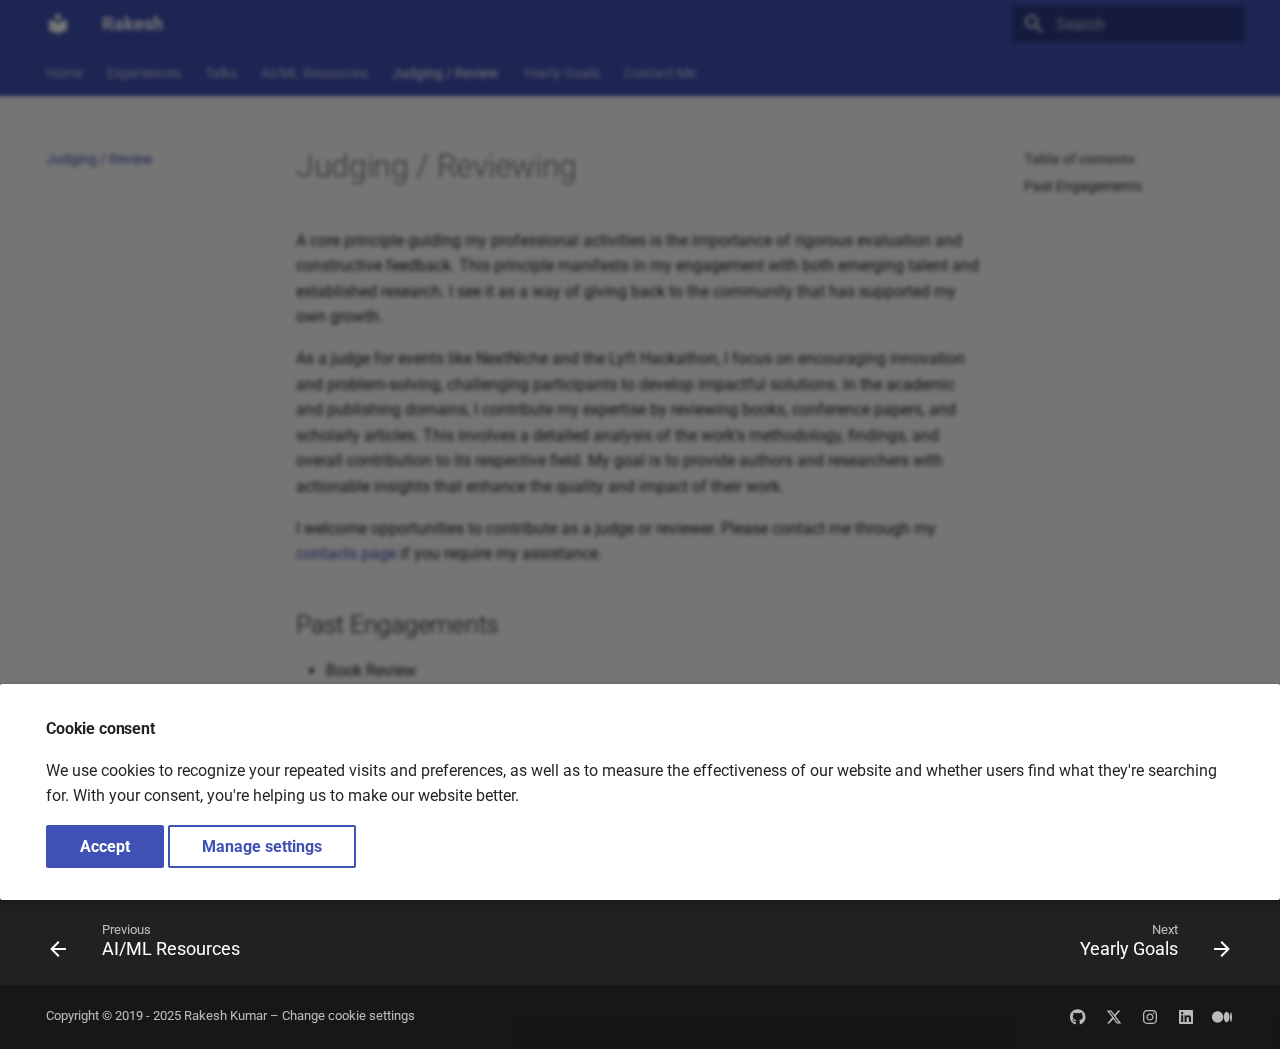
<file: judging-review.html>
<!doctype html>
<html lang="en" class="no-js">
  <head>
    
      <meta charset="utf-8">
      <meta name="viewport" content="width=device-width,initial-scale=1">
      
      
      
        <link rel="canonical" href="https://www.englife101.io/judging-review.html">
      
      
        <link rel="prev" href="ai-ml-resources.html">
      
      
        <link rel="next" href="yearly-goals.html">
      
      
      <link rel="icon" href="images/englife101-rakesh.webp">
      <meta name="generator" content="mkdocs-1.6.1, mkdocs-material-9.6.10">
    
    
      
        <title>Judging / Review - Rakesh</title>
      
    
    
      <link rel="stylesheet" href="assets/stylesheets/main.4af4bdda.min.css">
      
      


    
    
      
    
    
      
        
        
        
        <link rel="stylesheet" href="assets/external/fonts.googleapis.com/css.49ea35f2.css">
        <style>:root{--md-text-font:"Roboto";--md-code-font:"Roboto Mono"}</style>
      
    
    
      <link rel="stylesheet" href="stylesheets/extra.css">
    
    <script>__md_scope=new URL(".",location),__md_hash=e=>[...e].reduce(((e,_)=>(e<<5)-e+_.charCodeAt(0)),0),__md_get=(e,_=localStorage,t=__md_scope)=>JSON.parse(_.getItem(t.pathname+"."+e)),__md_set=(e,_,t=localStorage,a=__md_scope)=>{try{t.setItem(a.pathname+"."+e,JSON.stringify(_))}catch(e){}}</script>
    
      
  


  
  

<script id="__analytics">function __md_analytics(){function e(){dataLayer.push(arguments)}window.dataLayer=window.dataLayer||[],e("js",new Date),e("config","G-VVBV71BND1"),document.addEventListener("DOMContentLoaded",(function(){document.forms.search&&document.forms.search.query.addEventListener("blur",(function(){this.value&&e("event","search",{search_term:this.value})}));document$.subscribe((function(){var t=document.forms.feedback;if(void 0!==t)for(var a of t.querySelectorAll("[type=submit]"))a.addEventListener("click",(function(a){a.preventDefault();var n=document.location.pathname,d=this.getAttribute("data-md-value");e("event","feedback",{page:n,data:d}),t.firstElementChild.disabled=!0;var r=t.querySelector(".md-feedback__note [data-md-value='"+d+"']");r&&(r.hidden=!1)})),t.hidden=!1})),location$.subscribe((function(t){e("config","G-VVBV71BND1",{page_path:t.pathname})}))}));var t=document.createElement("script");t.async=!0,t.src="https://www.googletagmanager.com/gtag/js?id=G-VVBV71BND1",document.getElementById("__analytics").insertAdjacentElement("afterEnd",t)}</script>
  
    <script>if("undefined"!=typeof __md_analytics){var consent=__md_get("__consent");consent&&consent.analytics&&__md_analytics()}</script>
  

    
    
      
        <meta  property="og:type"  content="website" >
      
        <meta  property="og:title"  content="Judging / Review - Rakesh" >
      
        <meta  property="og:description"  content="None" >
      
        <meta  property="og:image"  content="https://www.englife101.io/assets/images/social/judging-review.png" >
      
        <meta  property="og:image:type"  content="image/png" >
      
        <meta  property="og:image:width"  content="1200" >
      
        <meta  property="og:image:height"  content="630" >
      
        <meta  property="og:url"  content="https://www.englife101.io/judging-review.html" >
      
        <meta  name="twitter:card"  content="summary_large_image" >
      
        <meta  name="twitter:title"  content="Judging / Review - Rakesh" >
      
        <meta  name="twitter:description"  content="None" >
      
        <meta  name="twitter:image"  content="https://www.englife101.io/assets/images/social/judging-review.png" >
      
    
    
  </head>
  
  
    <body dir="ltr">
  
    
    <input class="md-toggle" data-md-toggle="drawer" type="checkbox" id="__drawer" autocomplete="off">
    <input class="md-toggle" data-md-toggle="search" type="checkbox" id="__search" autocomplete="off">
    <label class="md-overlay" for="__drawer"></label>
    <div data-md-component="skip">
      
        
        <a href="#judging-reviewing" class="md-skip">
          Skip to content
        </a>
      
    </div>
    <div data-md-component="announce">
      
    </div>
    
    
      

<header class="md-header" data-md-component="header">
  <nav class="md-header__inner md-grid" aria-label="Header">
    <a href="index.html" title="Rakesh" class="md-header__button md-logo" aria-label="Rakesh" data-md-component="logo">
      
  
  <svg xmlns="http://www.w3.org/2000/svg" viewBox="0 0 24 24"><path d="M12 8a3 3 0 0 0 3-3 3 3 0 0 0-3-3 3 3 0 0 0-3 3 3 3 0 0 0 3 3m0 3.54C9.64 9.35 6.5 8 3 8v11c3.5 0 6.64 1.35 9 3.54 2.36-2.19 5.5-3.54 9-3.54V8c-3.5 0-6.64 1.35-9 3.54"/></svg>

    </a>
    <label class="md-header__button md-icon" for="__drawer">
      
      <svg xmlns="http://www.w3.org/2000/svg" viewBox="0 0 24 24"><path d="M3 6h18v2H3zm0 5h18v2H3zm0 5h18v2H3z"/></svg>
    </label>
    <div class="md-header__title" data-md-component="header-title">
      <div class="md-header__ellipsis">
        <div class="md-header__topic">
          <span class="md-ellipsis">
            Rakesh
          </span>
        </div>
        <div class="md-header__topic" data-md-component="header-topic">
          <span class="md-ellipsis">
            
              Judging / Review
            
          </span>
        </div>
      </div>
    </div>
    
    
      <script>var palette=__md_get("__palette");if(palette&&palette.color){if("(prefers-color-scheme)"===palette.color.media){var media=matchMedia("(prefers-color-scheme: light)"),input=document.querySelector(media.matches?"[data-md-color-media='(prefers-color-scheme: light)']":"[data-md-color-media='(prefers-color-scheme: dark)']");palette.color.media=input.getAttribute("data-md-color-media"),palette.color.scheme=input.getAttribute("data-md-color-scheme"),palette.color.primary=input.getAttribute("data-md-color-primary"),palette.color.accent=input.getAttribute("data-md-color-accent")}for(var[key,value]of Object.entries(palette.color))document.body.setAttribute("data-md-color-"+key,value)}</script>
    
    
    
      <label class="md-header__button md-icon" for="__search">
        
        <svg xmlns="http://www.w3.org/2000/svg" viewBox="0 0 24 24"><path d="M9.5 3A6.5 6.5 0 0 1 16 9.5c0 1.61-.59 3.09-1.56 4.23l.27.27h.79l5 5-1.5 1.5-5-5v-.79l-.27-.27A6.52 6.52 0 0 1 9.5 16 6.5 6.5 0 0 1 3 9.5 6.5 6.5 0 0 1 9.5 3m0 2C7 5 5 7 5 9.5S7 14 9.5 14 14 12 14 9.5 12 5 9.5 5"/></svg>
      </label>
      <div class="md-search" data-md-component="search" role="dialog">
  <label class="md-search__overlay" for="__search"></label>
  <div class="md-search__inner" role="search">
    <form class="md-search__form" name="search">
      <input type="text" class="md-search__input" name="query" aria-label="Search" placeholder="Search" autocapitalize="off" autocorrect="off" autocomplete="off" spellcheck="false" data-md-component="search-query" required>
      <label class="md-search__icon md-icon" for="__search">
        
        <svg xmlns="http://www.w3.org/2000/svg" viewBox="0 0 24 24"><path d="M9.5 3A6.5 6.5 0 0 1 16 9.5c0 1.61-.59 3.09-1.56 4.23l.27.27h.79l5 5-1.5 1.5-5-5v-.79l-.27-.27A6.52 6.52 0 0 1 9.5 16 6.5 6.5 0 0 1 3 9.5 6.5 6.5 0 0 1 9.5 3m0 2C7 5 5 7 5 9.5S7 14 9.5 14 14 12 14 9.5 12 5 9.5 5"/></svg>
        
        <svg xmlns="http://www.w3.org/2000/svg" viewBox="0 0 24 24"><path d="M20 11v2H8l5.5 5.5-1.42 1.42L4.16 12l7.92-7.92L13.5 5.5 8 11z"/></svg>
      </label>
      <nav class="md-search__options" aria-label="Search">
        
          <a href="javascript:void(0)" class="md-search__icon md-icon" title="Share" aria-label="Share" data-clipboard data-clipboard-text="" data-md-component="search-share" tabindex="-1">
            
            <svg xmlns="http://www.w3.org/2000/svg" viewBox="0 0 24 24"><path d="M18 16.08c-.76 0-1.44.3-1.96.77L8.91 12.7c.05-.23.09-.46.09-.7s-.04-.47-.09-.7l7.05-4.11c.54.5 1.25.81 2.04.81a3 3 0 0 0 3-3 3 3 0 0 0-3-3 3 3 0 0 0-3 3c0 .24.04.47.09.7L8.04 9.81C7.5 9.31 6.79 9 6 9a3 3 0 0 0-3 3 3 3 0 0 0 3 3c.79 0 1.5-.31 2.04-.81l7.12 4.15c-.05.21-.08.43-.08.66 0 1.61 1.31 2.91 2.92 2.91s2.92-1.3 2.92-2.91A2.92 2.92 0 0 0 18 16.08"/></svg>
          </a>
        
        <button type="reset" class="md-search__icon md-icon" title="Clear" aria-label="Clear" tabindex="-1">
          
          <svg xmlns="http://www.w3.org/2000/svg" viewBox="0 0 24 24"><path d="M19 6.41 17.59 5 12 10.59 6.41 5 5 6.41 10.59 12 5 17.59 6.41 19 12 13.41 17.59 19 19 17.59 13.41 12z"/></svg>
        </button>
      </nav>
      
        <div class="md-search__suggest" data-md-component="search-suggest"></div>
      
    </form>
    <div class="md-search__output">
      <div class="md-search__scrollwrap" tabindex="0" data-md-scrollfix>
        <div class="md-search-result" data-md-component="search-result">
          <div class="md-search-result__meta">
            Initializing search
          </div>
          <ol class="md-search-result__list" role="presentation"></ol>
        </div>
      </div>
    </div>
  </div>
</div>
    
    
  </nav>
  
</header>
    
    <div class="md-container" data-md-component="container">
      
      
        
          
            
<nav class="md-tabs" aria-label="Tabs" data-md-component="tabs">
  <div class="md-grid">
    <ul class="md-tabs__list">
      
        
  
  
  
  
    <li class="md-tabs__item">
      <a href="index.html" class="md-tabs__link">
        
  
  
    
  
  Home

      </a>
    </li>
  

      
        
  
  
  
  
    <li class="md-tabs__item">
      <a href="experiences.html" class="md-tabs__link">
        
  
  
    
  
  Experiences

      </a>
    </li>
  

      
        
  
  
  
  
    <li class="md-tabs__item">
      <a href="talks.html" class="md-tabs__link">
        
  
  
    
  
  Talks

      </a>
    </li>
  

      
        
  
  
  
  
    <li class="md-tabs__item">
      <a href="ai-ml-resources.html" class="md-tabs__link">
        
  
  
    
  
  AI/ML Resources

      </a>
    </li>
  

      
        
  
  
  
    
  
  
    <li class="md-tabs__item md-tabs__item--active">
      <a href="judging-review.html" class="md-tabs__link">
        
  
  
    
  
  Judging / Review

      </a>
    </li>
  

      
        
  
  
  
  
    <li class="md-tabs__item">
      <a href="yearly-goals.html" class="md-tabs__link">
        
  
  
    
  
  Yearly Goals

      </a>
    </li>
  

      
        
  
  
  
  
    <li class="md-tabs__item">
      <a href="contact.html" class="md-tabs__link">
        
  
  
    
  
  Contact Me

      </a>
    </li>
  

      
    </ul>
  </div>
</nav>
          
        
      
      <main class="md-main" data-md-component="main">
        <div class="md-main__inner md-grid">
          
            
              
              <div class="md-sidebar md-sidebar--primary" data-md-component="sidebar" data-md-type="navigation" >
                <div class="md-sidebar__scrollwrap">
                  <div class="md-sidebar__inner">
                    


  


<nav class="md-nav md-nav--primary md-nav--lifted" aria-label="Navigation" data-md-level="0">
  <label class="md-nav__title" for="__drawer">
    <a href="index.html" title="Rakesh" class="md-nav__button md-logo" aria-label="Rakesh" data-md-component="logo">
      
  
  <svg xmlns="http://www.w3.org/2000/svg" viewBox="0 0 24 24"><path d="M12 8a3 3 0 0 0 3-3 3 3 0 0 0-3-3 3 3 0 0 0-3 3 3 3 0 0 0 3 3m0 3.54C9.64 9.35 6.5 8 3 8v11c3.5 0 6.64 1.35 9 3.54 2.36-2.19 5.5-3.54 9-3.54V8c-3.5 0-6.64 1.35-9 3.54"/></svg>

    </a>
    Rakesh
  </label>
  
  <ul class="md-nav__list" data-md-scrollfix>
    
      
      
  
  
  
  
    <li class="md-nav__item">
      <a href="index.html" class="md-nav__link">
        
  
  
  <span class="md-ellipsis">
    Home
    
  </span>
  

      </a>
    </li>
  

    
      
      
  
  
  
  
    <li class="md-nav__item">
      <a href="experiences.html" class="md-nav__link">
        
  
  
  <span class="md-ellipsis">
    Experiences
    
  </span>
  

      </a>
    </li>
  

    
      
      
  
  
  
  
    <li class="md-nav__item">
      <a href="talks.html" class="md-nav__link">
        
  
  
  <span class="md-ellipsis">
    Talks
    
  </span>
  

      </a>
    </li>
  

    
      
      
  
  
  
  
    <li class="md-nav__item">
      <a href="ai-ml-resources.html" class="md-nav__link">
        
  
  
  <span class="md-ellipsis">
    AI/ML Resources
    
  </span>
  

      </a>
    </li>
  

    
      
      
  
  
    
  
  
  
    <li class="md-nav__item md-nav__item--active">
      
      <input class="md-nav__toggle md-toggle" type="checkbox" id="__toc">
      
      
        
      
      
        <label class="md-nav__link md-nav__link--active" for="__toc">
          
  
  
  <span class="md-ellipsis">
    Judging / Review
    
  </span>
  

          <span class="md-nav__icon md-icon"></span>
        </label>
      
      <a href="judging-review.html" class="md-nav__link md-nav__link--active">
        
  
  
  <span class="md-ellipsis">
    Judging / Review
    
  </span>
  

      </a>
      
        

<nav class="md-nav md-nav--secondary" aria-label="Table of contents">
  
  
  
    
  
  
    <label class="md-nav__title" for="__toc">
      <span class="md-nav__icon md-icon"></span>
      Table of contents
    </label>
    <ul class="md-nav__list" data-md-component="toc" data-md-scrollfix>
      
        <li class="md-nav__item">
  <a href="#past-engagements" class="md-nav__link">
    <span class="md-ellipsis">
      Past Engagements
    </span>
  </a>
  
</li>
      
    </ul>
  
</nav>
      
    </li>
  

    
      
      
  
  
  
  
    <li class="md-nav__item">
      <a href="yearly-goals.html" class="md-nav__link">
        
  
  
  <span class="md-ellipsis">
    Yearly Goals
    
  </span>
  

      </a>
    </li>
  

    
      
      
  
  
  
  
    <li class="md-nav__item">
      <a href="contact.html" class="md-nav__link">
        
  
  
  <span class="md-ellipsis">
    Contact Me
    
  </span>
  

      </a>
    </li>
  

    
  </ul>
</nav>
                  </div>
                </div>
              </div>
            
            
              
              <div class="md-sidebar md-sidebar--secondary" data-md-component="sidebar" data-md-type="toc" >
                <div class="md-sidebar__scrollwrap">
                  <div class="md-sidebar__inner">
                    

<nav class="md-nav md-nav--secondary" aria-label="Table of contents">
  
  
  
    
  
  
    <label class="md-nav__title" for="__toc">
      <span class="md-nav__icon md-icon"></span>
      Table of contents
    </label>
    <ul class="md-nav__list" data-md-component="toc" data-md-scrollfix>
      
        <li class="md-nav__item">
  <a href="#past-engagements" class="md-nav__link">
    <span class="md-ellipsis">
      Past Engagements
    </span>
  </a>
  
</li>
      
    </ul>
  
</nav>
                  </div>
                </div>
              </div>
            
          
          
            <div class="md-content" data-md-component="content">
              <article class="md-content__inner md-typeset">
                
                  



<h1 id="judging-reviewing">Judging / Reviewing<a class="headerlink" href="#judging-reviewing" title="Permanent link">🔗</a></h1>
<p>A core principle guiding my professional activities is the importance of rigorous evaluation and constructive feedback. This principle manifests in my engagement with both emerging talent and established research. I see it as a way of giving back to the community that has supported my own growth.</p>
<p>As a judge for events like NextNiche and the Lyft Hackathon, I focus on encouraging innovation and problem-solving, challenging participants to develop impactful solutions. In the academic and publishing domains, I contribute my expertise by reviewing books, conference papers, and scholarly articles. This involves a detailed analysis of the work's methodology, findings, and overall contribution to its respective field. My goal is to provide authors and researchers with actionable insights that enhance the quality and impact of their work.</p>
<p>I welcome opportunities to contribute as a judge or reviewer. Please contact me through my <a href="contact.html">contacts page</a> if you require my assistance.</p>
<h2 id="past-engagements">Past Engagements<a class="headerlink" href="#past-engagements" title="Permanent link">🔗</a></h2>
<ul>
<li>Book Review<ul>
<li><a href="https://a.co/d/gwYwJM7">System Design on AWS</a></li>
</ul>
</li>
<li>Hackthon Judging<ul>
<li>Lyft Hackathon 2025</li>
<li>NextNice 2025</li>
</ul>
</li>
</ul>







  
    
  
  


  <aside class="md-source-file">
    
      
  <span class="md-source-file__fact">
    <span class="md-icon" title="Last update">
      <svg xmlns="http://www.w3.org/2000/svg" viewBox="0 0 24 24"><path d="M21 13.1c-.1 0-.3.1-.4.2l-1 1 2.1 2.1 1-1c.2-.2.2-.6 0-.8l-1.3-1.3c-.1-.1-.2-.2-.4-.2m-1.9 1.8-6.1 6V23h2.1l6.1-6.1zM12.5 7v5.2l4 2.4-1 1L11 13V7zM11 21.9c-5.1-.5-9-4.8-9-9.9C2 6.5 6.5 2 12 2c5.3 0 9.6 4.1 10 9.3-.3-.1-.6-.2-1-.2s-.7.1-1 .2C19.6 7.2 16.2 4 12 4c-4.4 0-8 3.6-8 8 0 4.1 3.1 7.5 7.1 7.9l-.1.2z"/></svg>
    </span>
    <span class="git-revision-date-localized-plugin git-revision-date-localized-plugin-date" title="March 30, 2025 22:39:04">March 30, 2025</span>
  </span>

    
    
    
    
  </aside>


  




                
              </article>
            </div>
          
          
<script>var target=document.getElementById(location.hash.slice(1));target&&target.name&&(target.checked=target.name.startsWith("__tabbed_"))</script>
        </div>
        
      </main>
      
        <footer class="md-footer">
  
    
      
      <nav class="md-footer__inner md-grid" aria-label="Footer" >
        
          
          <a href="ai-ml-resources.html" class="md-footer__link md-footer__link--prev" aria-label="Previous: AI/ML Resources">
            <div class="md-footer__button md-icon">
              
              <svg xmlns="http://www.w3.org/2000/svg" viewBox="0 0 24 24"><path d="M20 11v2H8l5.5 5.5-1.42 1.42L4.16 12l7.92-7.92L13.5 5.5 8 11z"/></svg>
            </div>
            <div class="md-footer__title">
              <span class="md-footer__direction">
                Previous
              </span>
              <div class="md-ellipsis">
                AI/ML Resources
              </div>
            </div>
          </a>
        
        
          
          <a href="yearly-goals.html" class="md-footer__link md-footer__link--next" aria-label="Next: Yearly Goals">
            <div class="md-footer__title">
              <span class="md-footer__direction">
                Next
              </span>
              <div class="md-ellipsis">
                Yearly Goals
              </div>
            </div>
            <div class="md-footer__button md-icon">
              
              <svg xmlns="http://www.w3.org/2000/svg" viewBox="0 0 24 24"><path d="M4 11v2h12l-5.5 5.5 1.42 1.42L19.84 12l-7.92-7.92L10.5 5.5 16 11z"/></svg>
            </div>
          </a>
        
      </nav>
    
  
  <div class="md-footer-meta md-typeset">
    <div class="md-footer-meta__inner md-grid">
      <div class="md-copyright">
  
    <div class="md-copyright__highlight">
      Copyright &copy; 2019 - 2025 Rakesh Kumar – <a href="#__consent">Change cookie settings</a>
    </div>
  
  
</div>
      
        <div class="md-social">
  
    
    
    
    
      
      
    
    <a href="https://github.com/rakeshcusat" target="_blank" rel="noopener" title="github.com" class="md-social__link">
      <svg xmlns="http://www.w3.org/2000/svg" viewBox="0 0 496 512"><!--! Font Awesome Free 6.7.2 by @fontawesome - https://fontawesome.com License - https://fontawesome.com/license/free (Icons: CC BY 4.0, Fonts: SIL OFL 1.1, Code: MIT License) Copyright 2024 Fonticons, Inc.--><path d="M165.9 397.4c0 2-2.3 3.6-5.2 3.6-3.3.3-5.6-1.3-5.6-3.6 0-2 2.3-3.6 5.2-3.6 3-.3 5.6 1.3 5.6 3.6m-31.1-4.5c-.7 2 1.3 4.3 4.3 4.9 2.6 1 5.6 0 6.2-2s-1.3-4.3-4.3-5.2c-2.6-.7-5.5.3-6.2 2.3m44.2-1.7c-2.9.7-4.9 2.6-4.6 4.9.3 2 2.9 3.3 5.9 2.6 2.9-.7 4.9-2.6 4.6-4.6-.3-1.9-3-3.2-5.9-2.9M244.8 8C106.1 8 0 113.3 0 252c0 110.9 69.8 205.8 169.5 239.2 12.8 2.3 17.3-5.6 17.3-12.1 0-6.2-.3-40.4-.3-61.4 0 0-70 15-84.7-29.8 0 0-11.4-29.1-27.8-36.6 0 0-22.9-15.7 1.6-15.4 0 0 24.9 2 38.6 25.8 21.9 38.6 58.6 27.5 72.9 20.9 2.3-16 8.8-27.1 16-33.7-55.9-6.2-112.3-14.3-112.3-110.5 0-27.5 7.6-41.3 23.6-58.9-2.6-6.5-11.1-33.3 2.6-67.9 20.9-6.5 69 27 69 27 20-5.6 41.5-8.5 62.8-8.5s42.8 2.9 62.8 8.5c0 0 48.1-33.6 69-27 13.7 34.7 5.2 61.4 2.6 67.9 16 17.7 25.8 31.5 25.8 58.9 0 96.5-58.9 104.2-114.8 110.5 9.2 7.9 17 22.9 17 46.4 0 33.7-.3 75.4-.3 83.6 0 6.5 4.6 14.4 17.3 12.1C428.2 457.8 496 362.9 496 252 496 113.3 383.5 8 244.8 8M97.2 352.9c-1.3 1-1 3.3.7 5.2 1.6 1.6 3.9 2.3 5.2 1 1.3-1 1-3.3-.7-5.2-1.6-1.6-3.9-2.3-5.2-1m-10.8-8.1c-.7 1.3.3 2.9 2.3 3.9 1.6 1 3.6.7 4.3-.7.7-1.3-.3-2.9-2.3-3.9-2-.6-3.6-.3-4.3.7m32.4 35.6c-1.6 1.3-1 4.3 1.3 6.2 2.3 2.3 5.2 2.6 6.5 1 1.3-1.3.7-4.3-1.3-6.2-2.2-2.3-5.2-2.6-6.5-1m-11.4-14.7c-1.6 1-1.6 3.6 0 5.9s4.3 3.3 5.6 2.3c1.6-1.3 1.6-3.9 0-6.2-1.4-2.3-4-3.3-5.6-2"/></svg>
    </a>
  
    
    
    
    
      
      
    
    <a href="https://x.com/englife101" target="_blank" rel="noopener" title="x.com" class="md-social__link">
      <svg xmlns="http://www.w3.org/2000/svg" viewBox="0 0 512 512"><!--! Font Awesome Free 6.7.2 by @fontawesome - https://fontawesome.com License - https://fontawesome.com/license/free (Icons: CC BY 4.0, Fonts: SIL OFL 1.1, Code: MIT License) Copyright 2024 Fonticons, Inc.--><path d="M389.2 48h70.6L305.6 224.2 487 464H345L233.7 318.6 106.5 464H35.8l164.9-188.5L26.8 48h145.6l100.5 132.9zm-24.8 373.8h39.1L151.1 88h-42z"/></svg>
    </a>
  
    
    
    
    
      
      
    
    <a href="https://www.instagram.com/englife101" target="_blank" rel="noopener" title="www.instagram.com" class="md-social__link">
      <svg xmlns="http://www.w3.org/2000/svg" viewBox="0 0 448 512"><!--! Font Awesome Free 6.7.2 by @fontawesome - https://fontawesome.com License - https://fontawesome.com/license/free (Icons: CC BY 4.0, Fonts: SIL OFL 1.1, Code: MIT License) Copyright 2024 Fonticons, Inc.--><path d="M224.1 141c-63.6 0-114.9 51.3-114.9 114.9s51.3 114.9 114.9 114.9S339 319.5 339 255.9 287.7 141 224.1 141m0 189.6c-41.1 0-74.7-33.5-74.7-74.7s33.5-74.7 74.7-74.7 74.7 33.5 74.7 74.7-33.6 74.7-74.7 74.7m146.4-194.3c0 14.9-12 26.8-26.8 26.8-14.9 0-26.8-12-26.8-26.8s12-26.8 26.8-26.8 26.8 12 26.8 26.8m76.1 27.2c-1.7-35.9-9.9-67.7-36.2-93.9-26.2-26.2-58-34.4-93.9-36.2-37-2.1-147.9-2.1-184.9 0-35.8 1.7-67.6 9.9-93.9 36.1s-34.4 58-36.2 93.9c-2.1 37-2.1 147.9 0 184.9 1.7 35.9 9.9 67.7 36.2 93.9s58 34.4 93.9 36.2c37 2.1 147.9 2.1 184.9 0 35.9-1.7 67.7-9.9 93.9-36.2 26.2-26.2 34.4-58 36.2-93.9 2.1-37 2.1-147.8 0-184.8M398.8 388c-7.8 19.6-22.9 34.7-42.6 42.6-29.5 11.7-99.5 9-132.1 9s-102.7 2.6-132.1-9c-19.6-7.8-34.7-22.9-42.6-42.6-11.7-29.5-9-99.5-9-132.1s-2.6-102.7 9-132.1c7.8-19.6 22.9-34.7 42.6-42.6 29.5-11.7 99.5-9 132.1-9s102.7-2.6 132.1 9c19.6 7.8 34.7 22.9 42.6 42.6 11.7 29.5 9 99.5 9 132.1s2.7 102.7-9 132.1"/></svg>
    </a>
  
    
    
    
    
      
      
    
    <a href="https://www.linkedin.com/in/rakeshkumar1007/" target="_blank" rel="noopener" title="www.linkedin.com" class="md-social__link">
      <svg xmlns="http://www.w3.org/2000/svg" viewBox="0 0 448 512"><!--! Font Awesome Free 6.7.2 by @fontawesome - https://fontawesome.com License - https://fontawesome.com/license/free (Icons: CC BY 4.0, Fonts: SIL OFL 1.1, Code: MIT License) Copyright 2024 Fonticons, Inc.--><path d="M416 32H31.9C14.3 32 0 46.5 0 64.3v383.4C0 465.5 14.3 480 31.9 480H416c17.6 0 32-14.5 32-32.3V64.3c0-17.8-14.4-32.3-32-32.3M135.4 416H69V202.2h66.5V416zm-33.2-243c-21.3 0-38.5-17.3-38.5-38.5S80.9 96 102.2 96c21.2 0 38.5 17.3 38.5 38.5 0 21.3-17.2 38.5-38.5 38.5m282.1 243h-66.4V312c0-24.8-.5-56.7-34.5-56.7-34.6 0-39.9 27-39.9 54.9V416h-66.4V202.2h63.7v29.2h.9c8.9-16.8 30.6-34.5 62.9-34.5 67.2 0 79.7 44.3 79.7 101.9z"/></svg>
    </a>
  
    
    
    
    
      
      
    
    <a href="https://medium.com/@englife101" target="_blank" rel="noopener" title="medium.com" class="md-social__link">
      <svg xmlns="http://www.w3.org/2000/svg" viewBox="0 0 640 512"><!--! Font Awesome Free 6.7.2 by @fontawesome - https://fontawesome.com License - https://fontawesome.com/license/free (Icons: CC BY 4.0, Fonts: SIL OFL 1.1, Code: MIT License) Copyright 2024 Fonticons, Inc.--><path d="M180.5 74.262C80.813 74.262 0 155.633 0 256s80.819 181.738 180.5 181.738S361 356.373 361 256 280.191 74.262 180.5 74.262m288.25 10.646c-49.845 0-90.245 76.619-90.245 171.095s40.406 171.1 90.251 171.1 90.251-76.619 90.251-171.1H559c0-94.503-40.4-171.095-90.248-171.095Zm139.506 17.821c-17.526 0-31.735 68.628-31.735 153.274s14.2 153.274 31.735 153.274S640 340.631 640 256c0-84.649-14.215-153.271-31.742-153.271Z"/></svg>
    </a>
  
</div>
      
    </div>
  </div>
</footer>
      
    </div>
    <div class="md-dialog" data-md-component="dialog">
      <div class="md-dialog__inner md-typeset"></div>
    </div>
    
    
      <div class="md-consent" data-md-component="consent" id="__consent" hidden>
        <div class="md-consent__overlay"></div>
        <aside class="md-consent__inner">
          <form class="md-consent__form md-grid md-typeset" name="consent">
            


  


<h4>Cookie consent</h4>
<p>We use cookies to recognize your repeated visits and preferences, as well as to measure the effectiveness of our website and whether users find what they're searching for. With your consent, you're helping us to make our website better.</p>
<input class="md-toggle" type="checkbox" id="__settings" >
<div class="md-consent__settings">
  <ul class="task-list">
    
    
    
    
      
        
  
  
    
    
      
    
  
  <li class="task-list-item">
    <label class="task-list-control">
      <input type="checkbox" name="analytics" checked>
      <span class="task-list-indicator"></span>
      Google Analytics
    </label>
  </li>

      
    
      
        
  
  
    
    
      
    
  
  <li class="task-list-item">
    <label class="task-list-control">
      <input type="checkbox" name="github" checked>
      <span class="task-list-indicator"></span>
      github
    </label>
  </li>

      
    
  </ul>
</div>
<div class="md-consent__controls">
  
    
      <button class="md-button md-button--primary">Accept</button>
    
    
    
  
    
    
    
      <label class="md-button" for="__settings">Manage settings</label>
    
  
</div>
          </form>
        </aside>
      </div>
      <script>var consent=__md_get("__consent");if(consent)for(var input of document.forms.consent.elements)input.name&&(input.checked=consent[input.name]||!1);else"file:"!==location.protocol&&setTimeout((function(){document.querySelector("[data-md-component=consent]").hidden=!1}),250);var form=document.forms.consent;for(var action of["submit","reset"])form.addEventListener(action,(function(e){if(e.preventDefault(),"reset"===e.type)for(var n of document.forms.consent.elements)n.name&&(n.checked=!1);__md_set("__consent",Object.fromEntries(Array.from(new FormData(form).keys()).map((function(e){return[e,!0]})))),location.hash="",location.reload()}))</script>
    
    
      
      <script id="__config" type="application/json">{"base": ".", "features": ["navigation.tabs", "navigation.footer", "search.suggest", "search.highlight", "search.share"], "search": "assets/javascripts/workers/search.f8cc74c7.min.js", "tags": null, "translations": {"clipboard.copied": "Copied to clipboard", "clipboard.copy": "Copy to clipboard", "search.result.more.one": "1 more on this page", "search.result.more.other": "# more on this page", "search.result.none": "No matching documents", "search.result.one": "1 matching document", "search.result.other": "# matching documents", "search.result.placeholder": "Type to start searching", "search.result.term.missing": "Missing", "select.version": "Select version"}, "version": null}</script>
    
    
      <script src="assets/javascripts/bundle.c8b220af.min.js"></script>
      
    
  </body>
</html>
</file>
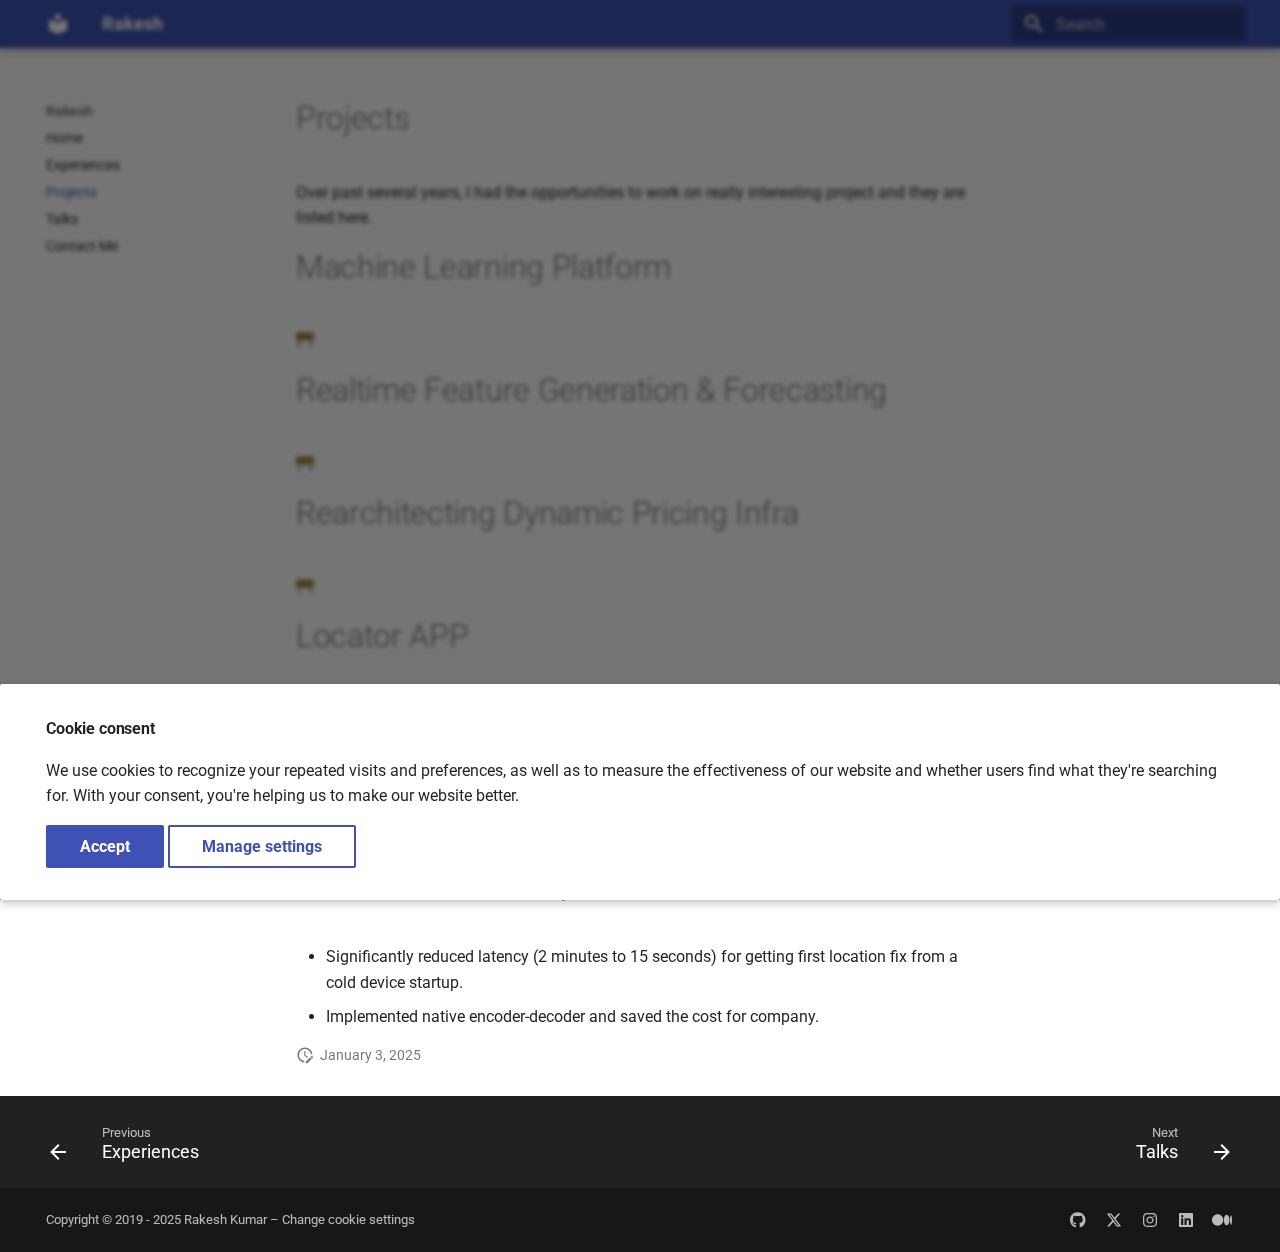
<file: projects.html>
<!doctype html>
<html lang="en" class="no-js">
  <head>
    
      <meta charset="utf-8">
      <meta name="viewport" content="width=device-width,initial-scale=1">
      
      
      
        <link rel="canonical" href="https://www.englife101.io/projects.html">
      
      
        <link rel="prev" href="experiences.html">
      
      
        <link rel="next" href="talks.html">
      
      
      <link rel="icon" href="images/englife101-rakesh.webp">
      <meta name="generator" content="mkdocs-1.6.1, mkdocs-material-9.5.49">
    
    
      
        <title>Projects - Rakesh</title>
      
    
    
      <link rel="stylesheet" href="assets/stylesheets/main.6f8fc17f.min.css">
      
      


    
    
      
    
    
      
        
        
        
        <link rel="stylesheet" href="assets/external/fonts.googleapis.com/css.49ea35f2.css">
        <style>:root{--md-text-font:"Roboto";--md-code-font:"Roboto Mono"}</style>
      
    
    
    <script>__md_scope=new URL(".",location),__md_hash=e=>[...e].reduce(((e,_)=>(e<<5)-e+_.charCodeAt(0)),0),__md_get=(e,_=localStorage,t=__md_scope)=>JSON.parse(_.getItem(t.pathname+"."+e)),__md_set=(e,_,t=localStorage,a=__md_scope)=>{try{t.setItem(a.pathname+"."+e,JSON.stringify(_))}catch(e){}}</script>
    
      

    
    
      
        <meta  property="og:type"  content="website" >
      
        <meta  property="og:title"  content="Projects - Rakesh" >
      
        <meta  property="og:description"  content="None" >
      
        <meta  property="og:image"  content="https://www.englife101.io/assets/images/social/projects.png" >
      
        <meta  property="og:image:type"  content="image/png" >
      
        <meta  property="og:image:width"  content="1200" >
      
        <meta  property="og:image:height"  content="630" >
      
        <meta  property="og:url"  content="https://www.englife101.io/projects.html" >
      
        <meta  name="twitter:card"  content="summary_large_image" >
      
        <meta  name="twitter:title"  content="Projects - Rakesh" >
      
        <meta  name="twitter:description"  content="None" >
      
        <meta  name="twitter:image"  content="https://www.englife101.io/assets/images/social/projects.png" >
      
    
    
  </head>
  
  
    <body dir="ltr">
  
    
    <input class="md-toggle" data-md-toggle="drawer" type="checkbox" id="__drawer" autocomplete="off">
    <input class="md-toggle" data-md-toggle="search" type="checkbox" id="__search" autocomplete="off">
    <label class="md-overlay" for="__drawer"></label>
    <div data-md-component="skip">
      
        
        <a href="#projects" class="md-skip">
          Skip to content
        </a>
      
    </div>
    <div data-md-component="announce">
      
    </div>
    
    
      

  

<header class="md-header md-header--shadow" data-md-component="header">
  <nav class="md-header__inner md-grid" aria-label="Header">
    <a href="index.html" title="Rakesh" class="md-header__button md-logo" aria-label="Rakesh" data-md-component="logo">
      
  
  <svg xmlns="http://www.w3.org/2000/svg" viewBox="0 0 24 24"><path d="M12 8a3 3 0 0 0 3-3 3 3 0 0 0-3-3 3 3 0 0 0-3 3 3 3 0 0 0 3 3m0 3.54C9.64 9.35 6.5 8 3 8v11c3.5 0 6.64 1.35 9 3.54 2.36-2.19 5.5-3.54 9-3.54V8c-3.5 0-6.64 1.35-9 3.54"/></svg>

    </a>
    <label class="md-header__button md-icon" for="__drawer">
      
      <svg xmlns="http://www.w3.org/2000/svg" viewBox="0 0 24 24"><path d="M3 6h18v2H3zm0 5h18v2H3zm0 5h18v2H3z"/></svg>
    </label>
    <div class="md-header__title" data-md-component="header-title">
      <div class="md-header__ellipsis">
        <div class="md-header__topic">
          <span class="md-ellipsis">
            Rakesh
          </span>
        </div>
        <div class="md-header__topic" data-md-component="header-topic">
          <span class="md-ellipsis">
            
              Projects
            
          </span>
        </div>
      </div>
    </div>
    
    
      <script>var palette=__md_get("__palette");if(palette&&palette.color){if("(prefers-color-scheme)"===palette.color.media){var media=matchMedia("(prefers-color-scheme: light)"),input=document.querySelector(media.matches?"[data-md-color-media='(prefers-color-scheme: light)']":"[data-md-color-media='(prefers-color-scheme: dark)']");palette.color.media=input.getAttribute("data-md-color-media"),palette.color.scheme=input.getAttribute("data-md-color-scheme"),palette.color.primary=input.getAttribute("data-md-color-primary"),palette.color.accent=input.getAttribute("data-md-color-accent")}for(var[key,value]of Object.entries(palette.color))document.body.setAttribute("data-md-color-"+key,value)}</script>
    
    
    
      <label class="md-header__button md-icon" for="__search">
        
        <svg xmlns="http://www.w3.org/2000/svg" viewBox="0 0 24 24"><path d="M9.5 3A6.5 6.5 0 0 1 16 9.5c0 1.61-.59 3.09-1.56 4.23l.27.27h.79l5 5-1.5 1.5-5-5v-.79l-.27-.27A6.52 6.52 0 0 1 9.5 16 6.5 6.5 0 0 1 3 9.5 6.5 6.5 0 0 1 9.5 3m0 2C7 5 5 7 5 9.5S7 14 9.5 14 14 12 14 9.5 12 5 9.5 5"/></svg>
      </label>
      <div class="md-search" data-md-component="search" role="dialog">
  <label class="md-search__overlay" for="__search"></label>
  <div class="md-search__inner" role="search">
    <form class="md-search__form" name="search">
      <input type="text" class="md-search__input" name="query" aria-label="Search" placeholder="Search" autocapitalize="off" autocorrect="off" autocomplete="off" spellcheck="false" data-md-component="search-query" required>
      <label class="md-search__icon md-icon" for="__search">
        
        <svg xmlns="http://www.w3.org/2000/svg" viewBox="0 0 24 24"><path d="M9.5 3A6.5 6.5 0 0 1 16 9.5c0 1.61-.59 3.09-1.56 4.23l.27.27h.79l5 5-1.5 1.5-5-5v-.79l-.27-.27A6.52 6.52 0 0 1 9.5 16 6.5 6.5 0 0 1 3 9.5 6.5 6.5 0 0 1 9.5 3m0 2C7 5 5 7 5 9.5S7 14 9.5 14 14 12 14 9.5 12 5 9.5 5"/></svg>
        
        <svg xmlns="http://www.w3.org/2000/svg" viewBox="0 0 24 24"><path d="M20 11v2H8l5.5 5.5-1.42 1.42L4.16 12l7.92-7.92L13.5 5.5 8 11z"/></svg>
      </label>
      <nav class="md-search__options" aria-label="Search">
        
          <a href="javascript:void(0)" class="md-search__icon md-icon" title="Share" aria-label="Share" data-clipboard data-clipboard-text="" data-md-component="search-share" tabindex="-1">
            
            <svg xmlns="http://www.w3.org/2000/svg" viewBox="0 0 24 24"><path d="M18 16.08c-.76 0-1.44.3-1.96.77L8.91 12.7c.05-.23.09-.46.09-.7s-.04-.47-.09-.7l7.05-4.11c.54.5 1.25.81 2.04.81a3 3 0 0 0 3-3 3 3 0 0 0-3-3 3 3 0 0 0-3 3c0 .24.04.47.09.7L8.04 9.81C7.5 9.31 6.79 9 6 9a3 3 0 0 0-3 3 3 3 0 0 0 3 3c.79 0 1.5-.31 2.04-.81l7.12 4.15c-.05.21-.08.43-.08.66 0 1.61 1.31 2.91 2.92 2.91s2.92-1.3 2.92-2.91A2.92 2.92 0 0 0 18 16.08"/></svg>
          </a>
        
        <button type="reset" class="md-search__icon md-icon" title="Clear" aria-label="Clear" tabindex="-1">
          
          <svg xmlns="http://www.w3.org/2000/svg" viewBox="0 0 24 24"><path d="M19 6.41 17.59 5 12 10.59 6.41 5 5 6.41 10.59 12 5 17.59 6.41 19 12 13.41 17.59 19 19 17.59 13.41 12z"/></svg>
        </button>
      </nav>
      
        <div class="md-search__suggest" data-md-component="search-suggest"></div>
      
    </form>
    <div class="md-search__output">
      <div class="md-search__scrollwrap" tabindex="0" data-md-scrollfix>
        <div class="md-search-result" data-md-component="search-result">
          <div class="md-search-result__meta">
            Initializing search
          </div>
          <ol class="md-search-result__list" role="presentation"></ol>
        </div>
      </div>
    </div>
  </div>
</div>
    
    
  </nav>
  
</header>
    
    <div class="md-container" data-md-component="container">
      
      
        
          
        
      
      <main class="md-main" data-md-component="main">
        <div class="md-main__inner md-grid">
          
            
              
              <div class="md-sidebar md-sidebar--primary" data-md-component="sidebar" data-md-type="navigation" >
                <div class="md-sidebar__scrollwrap">
                  <div class="md-sidebar__inner">
                    



<nav class="md-nav md-nav--primary" aria-label="Navigation" data-md-level="0">
  <label class="md-nav__title" for="__drawer">
    <a href="index.html" title="Rakesh" class="md-nav__button md-logo" aria-label="Rakesh" data-md-component="logo">
      
  
  <svg xmlns="http://www.w3.org/2000/svg" viewBox="0 0 24 24"><path d="M12 8a3 3 0 0 0 3-3 3 3 0 0 0-3-3 3 3 0 0 0-3 3 3 3 0 0 0 3 3m0 3.54C9.64 9.35 6.5 8 3 8v11c3.5 0 6.64 1.35 9 3.54 2.36-2.19 5.5-3.54 9-3.54V8c-3.5 0-6.64 1.35-9 3.54"/></svg>

    </a>
    Rakesh
  </label>
  
  <ul class="md-nav__list" data-md-scrollfix>
    
      
      
  
  
  
  
    <li class="md-nav__item">
      <a href="index.html" class="md-nav__link">
        
  
  <span class="md-ellipsis">
    Home
  </span>
  

      </a>
    </li>
  

    
      
      
  
  
  
  
    <li class="md-nav__item">
      <a href="experiences.html" class="md-nav__link">
        
  
  <span class="md-ellipsis">
    Experiences
  </span>
  

      </a>
    </li>
  

    
      
      
  
  
    
  
  
  
    <li class="md-nav__item md-nav__item--active">
      
      <input class="md-nav__toggle md-toggle" type="checkbox" id="__toc">
      
      
        
      
      
      <a href="projects.html" class="md-nav__link md-nav__link--active">
        
  
  <span class="md-ellipsis">
    Projects
  </span>
  

      </a>
      
    </li>
  

    
      
      
  
  
  
  
    <li class="md-nav__item">
      <a href="talks.html" class="md-nav__link">
        
  
  <span class="md-ellipsis">
    Talks
  </span>
  

      </a>
    </li>
  

    
      
      
  
  
  
  
    <li class="md-nav__item">
      <a href="contact.html" class="md-nav__link">
        
  
  <span class="md-ellipsis">
    Contact Me
  </span>
  

      </a>
    </li>
  

    
  </ul>
</nav>
                  </div>
                </div>
              </div>
            
            
              
              <div class="md-sidebar md-sidebar--secondary" data-md-component="sidebar" data-md-type="toc" >
                <div class="md-sidebar__scrollwrap">
                  <div class="md-sidebar__inner">
                    

<nav class="md-nav md-nav--secondary" aria-label="Table of contents">
  
  
  
    
  
  
</nav>
                  </div>
                </div>
              </div>
            
          
          
            <div class="md-content" data-md-component="content">
              <article class="md-content__inner md-typeset">
                
                  


<h1 id="projects">Projects<a class="headerlink" href="#projects" title="Permanent link">🔗</a></h1>
<p>Over past several years, I had the opportunities to work on really interesting project and they are listed here.</p>
<h1 id="machine-learning-platform">Machine Learning Platform<a class="headerlink" href="#machine-learning-platform" title="Permanent link">🔗</a></h1>
<p><img alt="🚧" class="twemoji" src="assets/external/cdn.jsdelivr.net/gh/jdecked/twemoji@15.1.0/assets/svg/1f6a7.svg" title=":construction:"></p>
<h1 id="realtime-feature-generation-forecasting">Realtime Feature Generation &amp; Forecasting<a class="headerlink" href="#realtime-feature-generation-forecasting" title="Permanent link">🔗</a></h1>
<p><img alt="🚧" class="twemoji" src="assets/external/cdn.jsdelivr.net/gh/jdecked/twemoji@15.1.0/assets/svg/1f6a7.svg" title=":construction:"></p>
<h1 id="rearchitecting-dynamic-pricing-infra">Rearchitecting Dynamic Pricing Infra<a class="headerlink" href="#rearchitecting-dynamic-pricing-infra" title="Permanent link">🔗</a></h1>
<p><img alt="🚧" class="twemoji" src="assets/external/cdn.jsdelivr.net/gh/jdecked/twemoji@15.1.0/assets/svg/1f6a7.svg" title=":construction:"></p>
<h1 id="locator-app">Locator APP<a class="headerlink" href="#locator-app" title="Permanent link">🔗</a></h1>
<p><img alt="🚧" class="twemoji" src="assets/external/cdn.jsdelivr.net/gh/jdecked/twemoji@15.1.0/assets/svg/1f6a7.svg" title=":construction:"></p>
<h1 id="android-firmware">Android Firmware<a class="headerlink" href="#android-firmware" title="Permanent link">🔗</a></h1>
<p><img alt="🚧" class="twemoji" src="assets/external/cdn.jsdelivr.net/gh/jdecked/twemoji@15.1.0/assets/svg/1f6a7.svg" title=":construction:"></p>
<h1 id="suppl-protocol-implementation">SUPPL Protocol Implementation<a class="headerlink" href="#suppl-protocol-implementation" title="Permanent link">🔗</a></h1>
<ul>
<li>Significantly reduced latency (2 minutes to 15 seconds) for getting first location fix from a cold device startup.</li>
<li>Implemented native encoder-decoder and saved the cost for company.</li>
</ul>







  
    
  
  


  <aside class="md-source-file">
    
      
  <span class="md-source-file__fact">
    <span class="md-icon" title="Last update">
      <svg xmlns="http://www.w3.org/2000/svg" viewBox="0 0 24 24"><path d="M21 13.1c-.1 0-.3.1-.4.2l-1 1 2.1 2.1 1-1c.2-.2.2-.6 0-.8l-1.3-1.3c-.1-.1-.2-.2-.4-.2m-1.9 1.8-6.1 6V23h2.1l6.1-6.1zM12.5 7v5.2l4 2.4-1 1L11 13V7zM11 21.9c-5.1-.5-9-4.8-9-9.9C2 6.5 6.5 2 12 2c5.3 0 9.6 4.1 10 9.3-.3-.1-.6-.2-1-.2s-.7.1-1 .2C19.6 7.2 16.2 4 12 4c-4.4 0-8 3.6-8 8 0 4.1 3.1 7.5 7.1 7.9l-.1.2z"/></svg>
    </span>
    <span class="git-revision-date-localized-plugin git-revision-date-localized-plugin-date">January 3, 2025</span>
  </span>

    
    
    
    
  </aside>





                
              </article>
            </div>
          
          
<script>var target=document.getElementById(location.hash.slice(1));target&&target.name&&(target.checked=target.name.startsWith("__tabbed_"))</script>
        </div>
        
      </main>
      
        <footer class="md-footer">
  
    
      
      <nav class="md-footer__inner md-grid" aria-label="Footer" >
        
          
          <a href="experiences.html" class="md-footer__link md-footer__link--prev" aria-label="Previous: Experiences">
            <div class="md-footer__button md-icon">
              
              <svg xmlns="http://www.w3.org/2000/svg" viewBox="0 0 24 24"><path d="M20 11v2H8l5.5 5.5-1.42 1.42L4.16 12l7.92-7.92L13.5 5.5 8 11z"/></svg>
            </div>
            <div class="md-footer__title">
              <span class="md-footer__direction">
                Previous
              </span>
              <div class="md-ellipsis">
                Experiences
              </div>
            </div>
          </a>
        
        
          
          <a href="talks.html" class="md-footer__link md-footer__link--next" aria-label="Next: Talks">
            <div class="md-footer__title">
              <span class="md-footer__direction">
                Next
              </span>
              <div class="md-ellipsis">
                Talks
              </div>
            </div>
            <div class="md-footer__button md-icon">
              
              <svg xmlns="http://www.w3.org/2000/svg" viewBox="0 0 24 24"><path d="M4 11v2h12l-5.5 5.5 1.42 1.42L19.84 12l-7.92-7.92L10.5 5.5 16 11z"/></svg>
            </div>
          </a>
        
      </nav>
    
  
  <div class="md-footer-meta md-typeset">
    <div class="md-footer-meta__inner md-grid">
      <div class="md-copyright">
  
    <div class="md-copyright__highlight">
      Copyright &copy; 2019 - 2025 Rakesh Kumar – <a href="#__consent">Change cookie settings</a>
    </div>
  
  
</div>
      
        <div class="md-social">
  
    
    
    
    
      
      
    
    <a href="https://github.com/rakeshcusat" target="_blank" rel="noopener" title="github.com" class="md-social__link">
      <svg xmlns="http://www.w3.org/2000/svg" viewBox="0 0 496 512"><!--! Font Awesome Free 6.7.1 by @fontawesome - https://fontawesome.com License - https://fontawesome.com/license/free (Icons: CC BY 4.0, Fonts: SIL OFL 1.1, Code: MIT License) Copyright 2024 Fonticons, Inc.--><path d="M165.9 397.4c0 2-2.3 3.6-5.2 3.6-3.3.3-5.6-1.3-5.6-3.6 0-2 2.3-3.6 5.2-3.6 3-.3 5.6 1.3 5.6 3.6m-31.1-4.5c-.7 2 1.3 4.3 4.3 4.9 2.6 1 5.6 0 6.2-2s-1.3-4.3-4.3-5.2c-2.6-.7-5.5.3-6.2 2.3m44.2-1.7c-2.9.7-4.9 2.6-4.6 4.9.3 2 2.9 3.3 5.9 2.6 2.9-.7 4.9-2.6 4.6-4.6-.3-1.9-3-3.2-5.9-2.9M244.8 8C106.1 8 0 113.3 0 252c0 110.9 69.8 205.8 169.5 239.2 12.8 2.3 17.3-5.6 17.3-12.1 0-6.2-.3-40.4-.3-61.4 0 0-70 15-84.7-29.8 0 0-11.4-29.1-27.8-36.6 0 0-22.9-15.7 1.6-15.4 0 0 24.9 2 38.6 25.8 21.9 38.6 58.6 27.5 72.9 20.9 2.3-16 8.8-27.1 16-33.7-55.9-6.2-112.3-14.3-112.3-110.5 0-27.5 7.6-41.3 23.6-58.9-2.6-6.5-11.1-33.3 2.6-67.9 20.9-6.5 69 27 69 27 20-5.6 41.5-8.5 62.8-8.5s42.8 2.9 62.8 8.5c0 0 48.1-33.6 69-27 13.7 34.7 5.2 61.4 2.6 67.9 16 17.7 25.8 31.5 25.8 58.9 0 96.5-58.9 104.2-114.8 110.5 9.2 7.9 17 22.9 17 46.4 0 33.7-.3 75.4-.3 83.6 0 6.5 4.6 14.4 17.3 12.1C428.2 457.8 496 362.9 496 252 496 113.3 383.5 8 244.8 8M97.2 352.9c-1.3 1-1 3.3.7 5.2 1.6 1.6 3.9 2.3 5.2 1 1.3-1 1-3.3-.7-5.2-1.6-1.6-3.9-2.3-5.2-1m-10.8-8.1c-.7 1.3.3 2.9 2.3 3.9 1.6 1 3.6.7 4.3-.7.7-1.3-.3-2.9-2.3-3.9-2-.6-3.6-.3-4.3.7m32.4 35.6c-1.6 1.3-1 4.3 1.3 6.2 2.3 2.3 5.2 2.6 6.5 1 1.3-1.3.7-4.3-1.3-6.2-2.2-2.3-5.2-2.6-6.5-1m-11.4-14.7c-1.6 1-1.6 3.6 0 5.9s4.3 3.3 5.6 2.3c1.6-1.3 1.6-3.9 0-6.2-1.4-2.3-4-3.3-5.6-2"/></svg>
    </a>
  
    
    
    
    
      
      
    
    <a href="https://x.com/englife101" target="_blank" rel="noopener" title="x.com" class="md-social__link">
      <svg xmlns="http://www.w3.org/2000/svg" viewBox="0 0 512 512"><!--! Font Awesome Free 6.7.1 by @fontawesome - https://fontawesome.com License - https://fontawesome.com/license/free (Icons: CC BY 4.0, Fonts: SIL OFL 1.1, Code: MIT License) Copyright 2024 Fonticons, Inc.--><path d="M389.2 48h70.6L305.6 224.2 487 464H345L233.7 318.6 106.5 464H35.8l164.9-188.5L26.8 48h145.6l100.5 132.9zm-24.8 373.8h39.1L151.1 88h-42z"/></svg>
    </a>
  
    
    
    
    
      
      
    
    <a href="https://www.instagram.com/englife101" target="_blank" rel="noopener" title="www.instagram.com" class="md-social__link">
      <svg xmlns="http://www.w3.org/2000/svg" viewBox="0 0 448 512"><!--! Font Awesome Free 6.7.1 by @fontawesome - https://fontawesome.com License - https://fontawesome.com/license/free (Icons: CC BY 4.0, Fonts: SIL OFL 1.1, Code: MIT License) Copyright 2024 Fonticons, Inc.--><path d="M224.1 141c-63.6 0-114.9 51.3-114.9 114.9s51.3 114.9 114.9 114.9S339 319.5 339 255.9 287.7 141 224.1 141m0 189.6c-41.1 0-74.7-33.5-74.7-74.7s33.5-74.7 74.7-74.7 74.7 33.5 74.7 74.7-33.6 74.7-74.7 74.7m146.4-194.3c0 14.9-12 26.8-26.8 26.8-14.9 0-26.8-12-26.8-26.8s12-26.8 26.8-26.8 26.8 12 26.8 26.8m76.1 27.2c-1.7-35.9-9.9-67.7-36.2-93.9-26.2-26.2-58-34.4-93.9-36.2-37-2.1-147.9-2.1-184.9 0-35.8 1.7-67.6 9.9-93.9 36.1s-34.4 58-36.2 93.9c-2.1 37-2.1 147.9 0 184.9 1.7 35.9 9.9 67.7 36.2 93.9s58 34.4 93.9 36.2c37 2.1 147.9 2.1 184.9 0 35.9-1.7 67.7-9.9 93.9-36.2 26.2-26.2 34.4-58 36.2-93.9 2.1-37 2.1-147.8 0-184.8M398.8 388c-7.8 19.6-22.9 34.7-42.6 42.6-29.5 11.7-99.5 9-132.1 9s-102.7 2.6-132.1-9c-19.6-7.8-34.7-22.9-42.6-42.6-11.7-29.5-9-99.5-9-132.1s-2.6-102.7 9-132.1c7.8-19.6 22.9-34.7 42.6-42.6 29.5-11.7 99.5-9 132.1-9s102.7-2.6 132.1 9c19.6 7.8 34.7 22.9 42.6 42.6 11.7 29.5 9 99.5 9 132.1s2.7 102.7-9 132.1"/></svg>
    </a>
  
    
    
    
    
      
      
    
    <a href="https://www.linkedin.com/in/rakeshkumar1007/" target="_blank" rel="noopener" title="www.linkedin.com" class="md-social__link">
      <svg xmlns="http://www.w3.org/2000/svg" viewBox="0 0 448 512"><!--! Font Awesome Free 6.7.1 by @fontawesome - https://fontawesome.com License - https://fontawesome.com/license/free (Icons: CC BY 4.0, Fonts: SIL OFL 1.1, Code: MIT License) Copyright 2024 Fonticons, Inc.--><path d="M416 32H31.9C14.3 32 0 46.5 0 64.3v383.4C0 465.5 14.3 480 31.9 480H416c17.6 0 32-14.5 32-32.3V64.3c0-17.8-14.4-32.3-32-32.3M135.4 416H69V202.2h66.5V416zm-33.2-243c-21.3 0-38.5-17.3-38.5-38.5S80.9 96 102.2 96c21.2 0 38.5 17.3 38.5 38.5 0 21.3-17.2 38.5-38.5 38.5m282.1 243h-66.4V312c0-24.8-.5-56.7-34.5-56.7-34.6 0-39.9 27-39.9 54.9V416h-66.4V202.2h63.7v29.2h.9c8.9-16.8 30.6-34.5 62.9-34.5 67.2 0 79.7 44.3 79.7 101.9z"/></svg>
    </a>
  
    
    
    
    
      
      
    
    <a href="https://medium.com/@englife101" target="_blank" rel="noopener" title="medium.com" class="md-social__link">
      <svg xmlns="http://www.w3.org/2000/svg" viewBox="0 0 640 512"><!--! Font Awesome Free 6.7.1 by @fontawesome - https://fontawesome.com License - https://fontawesome.com/license/free (Icons: CC BY 4.0, Fonts: SIL OFL 1.1, Code: MIT License) Copyright 2024 Fonticons, Inc.--><path d="M180.5 74.262C80.813 74.262 0 155.633 0 256s80.819 181.738 180.5 181.738S361 356.373 361 256 280.191 74.262 180.5 74.262m288.25 10.646c-49.845 0-90.245 76.619-90.245 171.095s40.406 171.1 90.251 171.1 90.251-76.619 90.251-171.1H559c0-94.503-40.4-171.095-90.248-171.095Zm139.506 17.821c-17.526 0-31.735 68.628-31.735 153.274s14.2 153.274 31.735 153.274S640 340.631 640 256c0-84.649-14.215-153.271-31.742-153.271Z"/></svg>
    </a>
  
</div>
      
    </div>
  </div>
</footer>
      
    </div>
    <div class="md-dialog" data-md-component="dialog">
      <div class="md-dialog__inner md-typeset"></div>
    </div>
    
    
      <div class="md-consent" data-md-component="consent" id="__consent" hidden>
        <div class="md-consent__overlay"></div>
        <aside class="md-consent__inner">
          <form class="md-consent__form md-grid md-typeset" name="consent">
            




  


<h4>Cookie consent</h4>
<p>We use cookies to recognize your repeated visits and preferences, as well as to measure the effectiveness of our website and whether users find what they're searching for. With your consent, you're helping us to make our website better.</p>
<input class="md-toggle" type="checkbox" id="__settings" >
<div class="md-consent__settings">
  <ul class="task-list">
    
      
      
        
        
          
        
      
      <li class="task-list-item">
        <label class="task-list-control">
          <input type="checkbox" name="analytics" checked>
          <span class="task-list-indicator"></span>
          Google Analytics
        </label>
      </li>
    
      
      
        
        
          
        
      
      <li class="task-list-item">
        <label class="task-list-control">
          <input type="checkbox" name="github" checked>
          <span class="task-list-indicator"></span>
          github
        </label>
      </li>
    
  </ul>
</div>
<div class="md-consent__controls">
  
    
      <button class="md-button md-button--primary">Accept</button>
    
    
    
  
    
    
    
      <label class="md-button" for="__settings">Manage settings</label>
    
  
</div>
          </form>
        </aside>
      </div>
      <script>var consent=__md_get("__consent");if(consent)for(var input of document.forms.consent.elements)input.name&&(input.checked=consent[input.name]||!1);else"file:"!==location.protocol&&setTimeout((function(){document.querySelector("[data-md-component=consent]").hidden=!1}),250);var form=document.forms.consent;for(var action of["submit","reset"])form.addEventListener(action,(function(e){if(e.preventDefault(),"reset"===e.type)for(var n of document.forms.consent.elements)n.name&&(n.checked=!1);__md_set("__consent",Object.fromEntries(Array.from(new FormData(form).keys()).map((function(e){return[e,!0]})))),location.hash="",location.reload()}))</script>
    
    <script id="__config" type="application/json">{"base": ".", "features": ["navigation.footer", "search.suggest", "search.highlight", "search.share"], "search": "assets/javascripts/workers/search.6ce7567c.min.js", "translations": {"clipboard.copied": "Copied to clipboard", "clipboard.copy": "Copy to clipboard", "search.result.more.one": "1 more on this page", "search.result.more.other": "# more on this page", "search.result.none": "No matching documents", "search.result.one": "1 matching document", "search.result.other": "# matching documents", "search.result.placeholder": "Type to start searching", "search.result.term.missing": "Missing", "select.version": "Select version"}}</script>
    
    
      <script src="assets/javascripts/bundle.88dd0f4e.min.js"></script>
      
    
  </body>
</html>
</file>
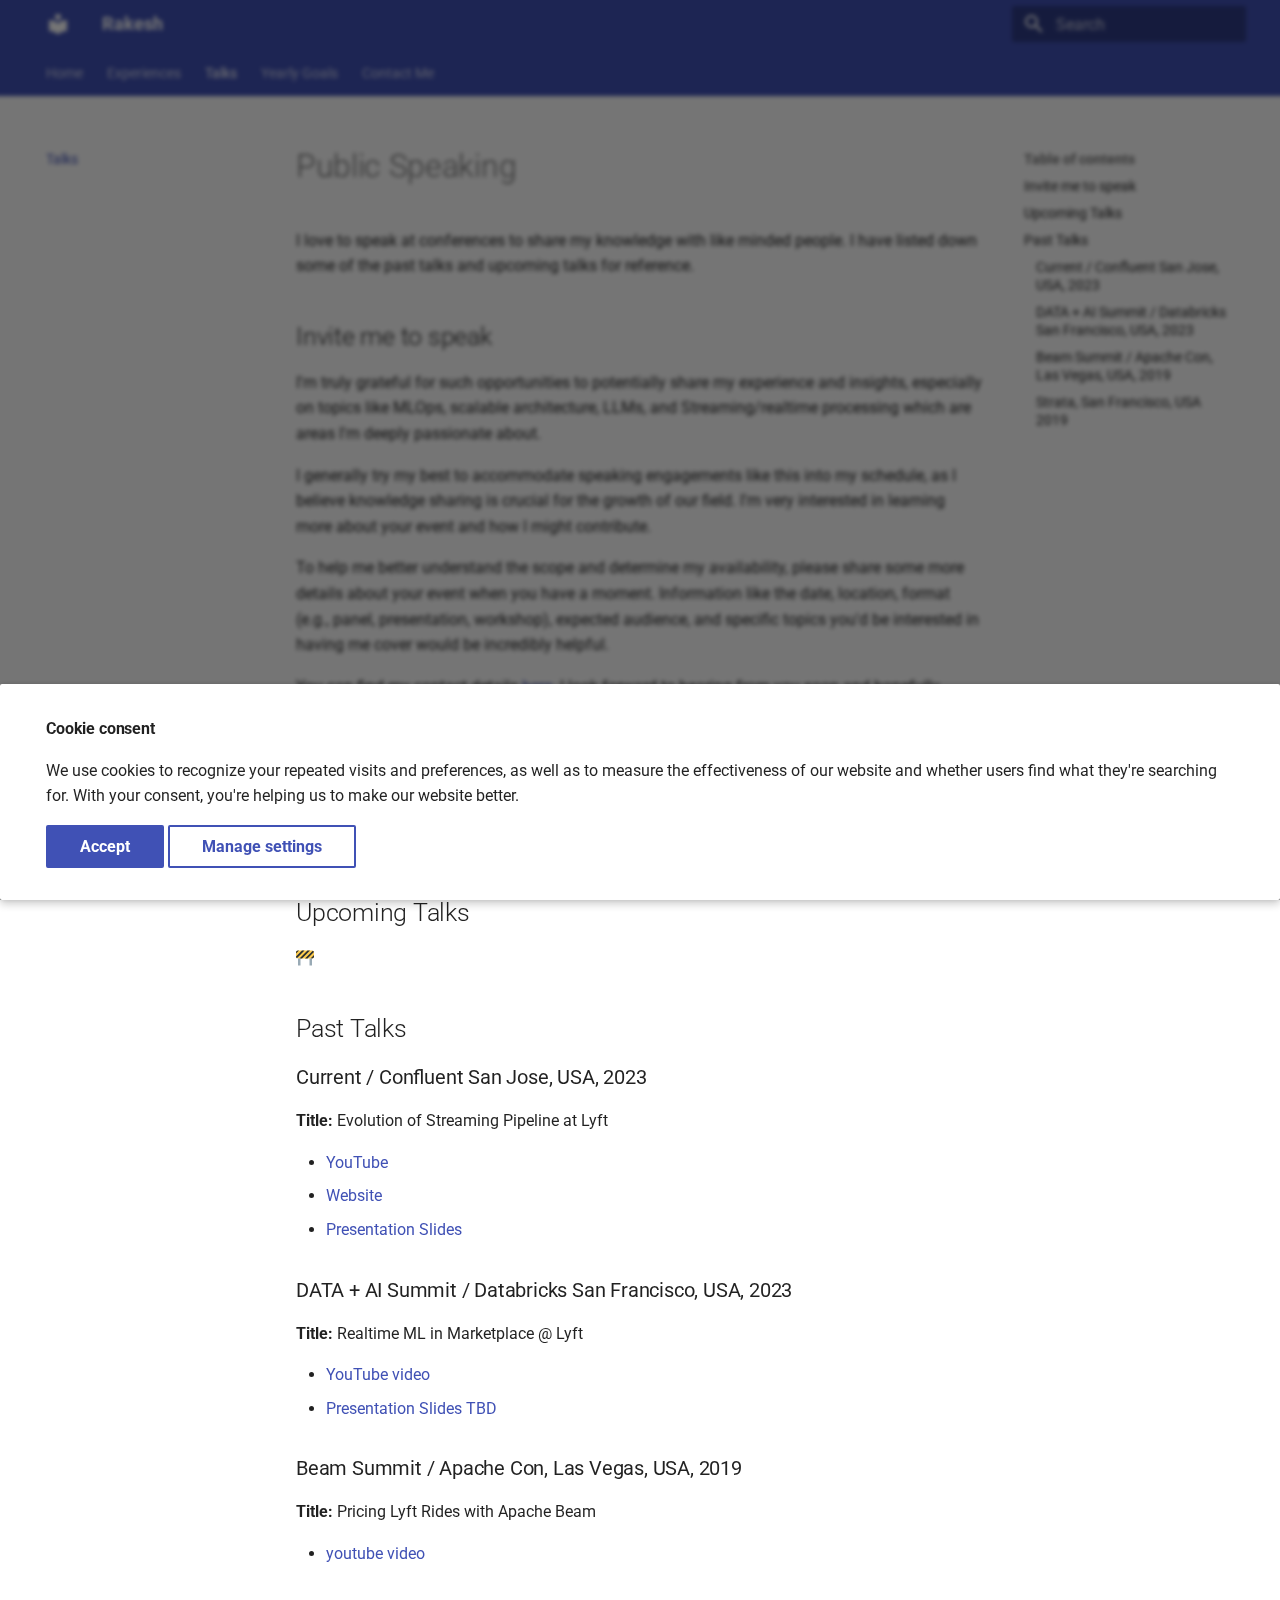
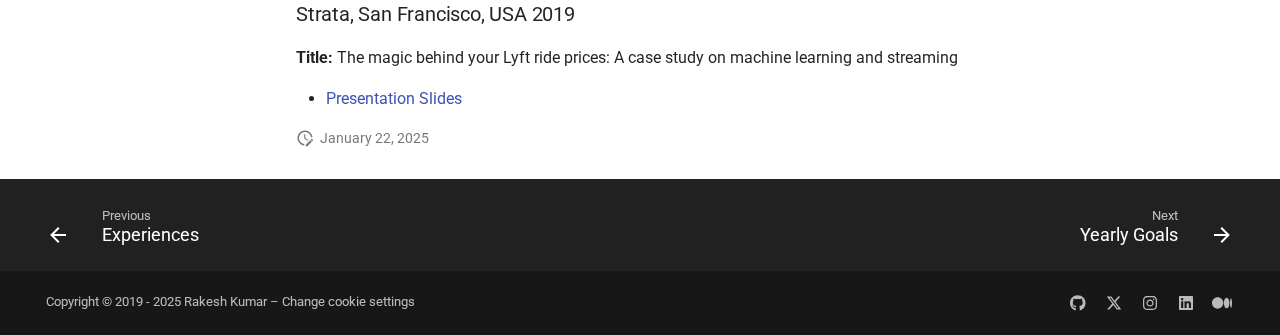
<file: talks.html>
<!doctype html>
<html lang="en" class="no-js">
  <head>
    
      <meta charset="utf-8">
      <meta name="viewport" content="width=device-width,initial-scale=1">
      
      
      
        <link rel="canonical" href="https://www.englife101.io/talks.html">
      
      
        <link rel="prev" href="experiences.html">
      
      
        <link rel="next" href="yearly-goals.html">
      
      
      <link rel="icon" href="images/englife101-rakesh.webp">
      <meta name="generator" content="mkdocs-1.6.1, mkdocs-material-9.5.50">
    
    
      
        <title>Talks - Rakesh</title>
      
    
    
      <link rel="stylesheet" href="assets/stylesheets/main.a40c8224.min.css">
      
      


    
    
      
    
    
      
        
        
        
        <link rel="stylesheet" href="assets/external/fonts.googleapis.com/css.49ea35f2.css">
        <style>:root{--md-text-font:"Roboto";--md-code-font:"Roboto Mono"}</style>
      
    
    
    <script>__md_scope=new URL(".",location),__md_hash=e=>[...e].reduce(((e,_)=>(e<<5)-e+_.charCodeAt(0)),0),__md_get=(e,_=localStorage,t=__md_scope)=>JSON.parse(_.getItem(t.pathname+"."+e)),__md_set=(e,_,t=localStorage,a=__md_scope)=>{try{t.setItem(a.pathname+"."+e,JSON.stringify(_))}catch(e){}}</script>
    
      
  


  
  

<script id="__analytics">function __md_analytics(){function e(){dataLayer.push(arguments)}window.dataLayer=window.dataLayer||[],e("js",new Date),e("config","G-VVBV71BND1"),document.addEventListener("DOMContentLoaded",(function(){document.forms.search&&document.forms.search.query.addEventListener("blur",(function(){this.value&&e("event","search",{search_term:this.value})}));document$.subscribe((function(){var t=document.forms.feedback;if(void 0!==t)for(var a of t.querySelectorAll("[type=submit]"))a.addEventListener("click",(function(a){a.preventDefault();var n=document.location.pathname,d=this.getAttribute("data-md-value");e("event","feedback",{page:n,data:d}),t.firstElementChild.disabled=!0;var r=t.querySelector(".md-feedback__note [data-md-value='"+d+"']");r&&(r.hidden=!1)})),t.hidden=!1})),location$.subscribe((function(t){e("config","G-VVBV71BND1",{page_path:t.pathname})}))}));var t=document.createElement("script");t.async=!0,t.src="https://www.googletagmanager.com/gtag/js?id=G-VVBV71BND1",document.getElementById("__analytics").insertAdjacentElement("afterEnd",t)}</script>
  
    <script>if("undefined"!=typeof __md_analytics){var consent=__md_get("__consent");consent&&consent.analytics&&__md_analytics()}</script>
  

    
    
      
        <meta  property="og:type"  content="website" >
      
        <meta  property="og:title"  content="Talks - Rakesh" >
      
        <meta  property="og:description"  content="None" >
      
        <meta  property="og:image"  content="https://www.englife101.io/assets/images/social/talks.png" >
      
        <meta  property="og:image:type"  content="image/png" >
      
        <meta  property="og:image:width"  content="1200" >
      
        <meta  property="og:image:height"  content="630" >
      
        <meta  property="og:url"  content="https://www.englife101.io/talks.html" >
      
        <meta  name="twitter:card"  content="summary_large_image" >
      
        <meta  name="twitter:title"  content="Talks - Rakesh" >
      
        <meta  name="twitter:description"  content="None" >
      
        <meta  name="twitter:image"  content="https://www.englife101.io/assets/images/social/talks.png" >
      
    
    
  </head>
  
  
    <body dir="ltr">
  
    
    <input class="md-toggle" data-md-toggle="drawer" type="checkbox" id="__drawer" autocomplete="off">
    <input class="md-toggle" data-md-toggle="search" type="checkbox" id="__search" autocomplete="off">
    <label class="md-overlay" for="__drawer"></label>
    <div data-md-component="skip">
      
        
        <a href="#public-speaking" class="md-skip">
          Skip to content
        </a>
      
    </div>
    <div data-md-component="announce">
      
    </div>
    
    
      

<header class="md-header" data-md-component="header">
  <nav class="md-header__inner md-grid" aria-label="Header">
    <a href="index.html" title="Rakesh" class="md-header__button md-logo" aria-label="Rakesh" data-md-component="logo">
      
  
  <svg xmlns="http://www.w3.org/2000/svg" viewBox="0 0 24 24"><path d="M12 8a3 3 0 0 0 3-3 3 3 0 0 0-3-3 3 3 0 0 0-3 3 3 3 0 0 0 3 3m0 3.54C9.64 9.35 6.5 8 3 8v11c3.5 0 6.64 1.35 9 3.54 2.36-2.19 5.5-3.54 9-3.54V8c-3.5 0-6.64 1.35-9 3.54"/></svg>

    </a>
    <label class="md-header__button md-icon" for="__drawer">
      
      <svg xmlns="http://www.w3.org/2000/svg" viewBox="0 0 24 24"><path d="M3 6h18v2H3zm0 5h18v2H3zm0 5h18v2H3z"/></svg>
    </label>
    <div class="md-header__title" data-md-component="header-title">
      <div class="md-header__ellipsis">
        <div class="md-header__topic">
          <span class="md-ellipsis">
            Rakesh
          </span>
        </div>
        <div class="md-header__topic" data-md-component="header-topic">
          <span class="md-ellipsis">
            
              Talks
            
          </span>
        </div>
      </div>
    </div>
    
    
      <script>var palette=__md_get("__palette");if(palette&&palette.color){if("(prefers-color-scheme)"===palette.color.media){var media=matchMedia("(prefers-color-scheme: light)"),input=document.querySelector(media.matches?"[data-md-color-media='(prefers-color-scheme: light)']":"[data-md-color-media='(prefers-color-scheme: dark)']");palette.color.media=input.getAttribute("data-md-color-media"),palette.color.scheme=input.getAttribute("data-md-color-scheme"),palette.color.primary=input.getAttribute("data-md-color-primary"),palette.color.accent=input.getAttribute("data-md-color-accent")}for(var[key,value]of Object.entries(palette.color))document.body.setAttribute("data-md-color-"+key,value)}</script>
    
    
    
      <label class="md-header__button md-icon" for="__search">
        
        <svg xmlns="http://www.w3.org/2000/svg" viewBox="0 0 24 24"><path d="M9.5 3A6.5 6.5 0 0 1 16 9.5c0 1.61-.59 3.09-1.56 4.23l.27.27h.79l5 5-1.5 1.5-5-5v-.79l-.27-.27A6.52 6.52 0 0 1 9.5 16 6.5 6.5 0 0 1 3 9.5 6.5 6.5 0 0 1 9.5 3m0 2C7 5 5 7 5 9.5S7 14 9.5 14 14 12 14 9.5 12 5 9.5 5"/></svg>
      </label>
      <div class="md-search" data-md-component="search" role="dialog">
  <label class="md-search__overlay" for="__search"></label>
  <div class="md-search__inner" role="search">
    <form class="md-search__form" name="search">
      <input type="text" class="md-search__input" name="query" aria-label="Search" placeholder="Search" autocapitalize="off" autocorrect="off" autocomplete="off" spellcheck="false" data-md-component="search-query" required>
      <label class="md-search__icon md-icon" for="__search">
        
        <svg xmlns="http://www.w3.org/2000/svg" viewBox="0 0 24 24"><path d="M9.5 3A6.5 6.5 0 0 1 16 9.5c0 1.61-.59 3.09-1.56 4.23l.27.27h.79l5 5-1.5 1.5-5-5v-.79l-.27-.27A6.52 6.52 0 0 1 9.5 16 6.5 6.5 0 0 1 3 9.5 6.5 6.5 0 0 1 9.5 3m0 2C7 5 5 7 5 9.5S7 14 9.5 14 14 12 14 9.5 12 5 9.5 5"/></svg>
        
        <svg xmlns="http://www.w3.org/2000/svg" viewBox="0 0 24 24"><path d="M20 11v2H8l5.5 5.5-1.42 1.42L4.16 12l7.92-7.92L13.5 5.5 8 11z"/></svg>
      </label>
      <nav class="md-search__options" aria-label="Search">
        
          <a href="javascript:void(0)" class="md-search__icon md-icon" title="Share" aria-label="Share" data-clipboard data-clipboard-text="" data-md-component="search-share" tabindex="-1">
            
            <svg xmlns="http://www.w3.org/2000/svg" viewBox="0 0 24 24"><path d="M18 16.08c-.76 0-1.44.3-1.96.77L8.91 12.7c.05-.23.09-.46.09-.7s-.04-.47-.09-.7l7.05-4.11c.54.5 1.25.81 2.04.81a3 3 0 0 0 3-3 3 3 0 0 0-3-3 3 3 0 0 0-3 3c0 .24.04.47.09.7L8.04 9.81C7.5 9.31 6.79 9 6 9a3 3 0 0 0-3 3 3 3 0 0 0 3 3c.79 0 1.5-.31 2.04-.81l7.12 4.15c-.05.21-.08.43-.08.66 0 1.61 1.31 2.91 2.92 2.91s2.92-1.3 2.92-2.91A2.92 2.92 0 0 0 18 16.08"/></svg>
          </a>
        
        <button type="reset" class="md-search__icon md-icon" title="Clear" aria-label="Clear" tabindex="-1">
          
          <svg xmlns="http://www.w3.org/2000/svg" viewBox="0 0 24 24"><path d="M19 6.41 17.59 5 12 10.59 6.41 5 5 6.41 10.59 12 5 17.59 6.41 19 12 13.41 17.59 19 19 17.59 13.41 12z"/></svg>
        </button>
      </nav>
      
        <div class="md-search__suggest" data-md-component="search-suggest"></div>
      
    </form>
    <div class="md-search__output">
      <div class="md-search__scrollwrap" tabindex="0" data-md-scrollfix>
        <div class="md-search-result" data-md-component="search-result">
          <div class="md-search-result__meta">
            Initializing search
          </div>
          <ol class="md-search-result__list" role="presentation"></ol>
        </div>
      </div>
    </div>
  </div>
</div>
    
    
  </nav>
  
</header>
    
    <div class="md-container" data-md-component="container">
      
      
        
          
            
<nav class="md-tabs" aria-label="Tabs" data-md-component="tabs">
  <div class="md-grid">
    <ul class="md-tabs__list">
      
        
  
  
  
    <li class="md-tabs__item">
      <a href="index.html" class="md-tabs__link">
        
  
    
  
  Home

      </a>
    </li>
  

      
        
  
  
  
    <li class="md-tabs__item">
      <a href="experiences.html" class="md-tabs__link">
        
  
    
  
  Experiences

      </a>
    </li>
  

      
        
  
  
    
  
  
    <li class="md-tabs__item md-tabs__item--active">
      <a href="talks.html" class="md-tabs__link">
        
  
    
  
  Talks

      </a>
    </li>
  

      
        
  
  
  
    <li class="md-tabs__item">
      <a href="yearly-goals.html" class="md-tabs__link">
        
  
    
  
  Yearly Goals

      </a>
    </li>
  

      
        
  
  
  
    <li class="md-tabs__item">
      <a href="contact.html" class="md-tabs__link">
        
  
    
  
  Contact Me

      </a>
    </li>
  

      
    </ul>
  </div>
</nav>
          
        
      
      <main class="md-main" data-md-component="main">
        <div class="md-main__inner md-grid">
          
            
              
              <div class="md-sidebar md-sidebar--primary" data-md-component="sidebar" data-md-type="navigation" >
                <div class="md-sidebar__scrollwrap">
                  <div class="md-sidebar__inner">
                    


  


<nav class="md-nav md-nav--primary md-nav--lifted" aria-label="Navigation" data-md-level="0">
  <label class="md-nav__title" for="__drawer">
    <a href="index.html" title="Rakesh" class="md-nav__button md-logo" aria-label="Rakesh" data-md-component="logo">
      
  
  <svg xmlns="http://www.w3.org/2000/svg" viewBox="0 0 24 24"><path d="M12 8a3 3 0 0 0 3-3 3 3 0 0 0-3-3 3 3 0 0 0-3 3 3 3 0 0 0 3 3m0 3.54C9.64 9.35 6.5 8 3 8v11c3.5 0 6.64 1.35 9 3.54 2.36-2.19 5.5-3.54 9-3.54V8c-3.5 0-6.64 1.35-9 3.54"/></svg>

    </a>
    Rakesh
  </label>
  
  <ul class="md-nav__list" data-md-scrollfix>
    
      
      
  
  
  
  
    <li class="md-nav__item">
      <a href="index.html" class="md-nav__link">
        
  
  <span class="md-ellipsis">
    Home
  </span>
  

      </a>
    </li>
  

    
      
      
  
  
  
  
    <li class="md-nav__item">
      <a href="experiences.html" class="md-nav__link">
        
  
  <span class="md-ellipsis">
    Experiences
  </span>
  

      </a>
    </li>
  

    
      
      
  
  
    
  
  
  
    <li class="md-nav__item md-nav__item--active">
      
      <input class="md-nav__toggle md-toggle" type="checkbox" id="__toc">
      
      
        
      
      
        <label class="md-nav__link md-nav__link--active" for="__toc">
          
  
  <span class="md-ellipsis">
    Talks
  </span>
  

          <span class="md-nav__icon md-icon"></span>
        </label>
      
      <a href="talks.html" class="md-nav__link md-nav__link--active">
        
  
  <span class="md-ellipsis">
    Talks
  </span>
  

      </a>
      
        

<nav class="md-nav md-nav--secondary" aria-label="Table of contents">
  
  
  
    
  
  
    <label class="md-nav__title" for="__toc">
      <span class="md-nav__icon md-icon"></span>
      Table of contents
    </label>
    <ul class="md-nav__list" data-md-component="toc" data-md-scrollfix>
      
        <li class="md-nav__item">
  <a href="#invite-me-to-speak" class="md-nav__link">
    <span class="md-ellipsis">
      Invite me to speak
    </span>
  </a>
  
</li>
      
        <li class="md-nav__item">
  <a href="#upcoming-talks" class="md-nav__link">
    <span class="md-ellipsis">
      Upcoming Talks
    </span>
  </a>
  
</li>
      
        <li class="md-nav__item">
  <a href="#past-talks" class="md-nav__link">
    <span class="md-ellipsis">
      Past Talks
    </span>
  </a>
  
    <nav class="md-nav" aria-label="Past Talks">
      <ul class="md-nav__list">
        
          <li class="md-nav__item">
  <a href="#current-confluent-san-jose-usa-2023" class="md-nav__link">
    <span class="md-ellipsis">
      Current / Confluent San Jose, USA, 2023
    </span>
  </a>
  
</li>
        
          <li class="md-nav__item">
  <a href="#data-ai-summit-databricks-san-francisco-usa-2023" class="md-nav__link">
    <span class="md-ellipsis">
      DATA + AI Summit / Databricks San Francisco, USA, 2023
    </span>
  </a>
  
</li>
        
          <li class="md-nav__item">
  <a href="#beam-summit-apache-con-las-vegas-usa-2019" class="md-nav__link">
    <span class="md-ellipsis">
      Beam Summit / Apache Con, Las Vegas, USA, 2019
    </span>
  </a>
  
</li>
        
          <li class="md-nav__item">
  <a href="#strata-san-francisco-usa-2019" class="md-nav__link">
    <span class="md-ellipsis">
      Strata, San Francisco, USA 2019
    </span>
  </a>
  
</li>
        
      </ul>
    </nav>
  
</li>
      
    </ul>
  
</nav>
      
    </li>
  

    
      
      
  
  
  
  
    <li class="md-nav__item">
      <a href="yearly-goals.html" class="md-nav__link">
        
  
  <span class="md-ellipsis">
    Yearly Goals
  </span>
  

      </a>
    </li>
  

    
      
      
  
  
  
  
    <li class="md-nav__item">
      <a href="contact.html" class="md-nav__link">
        
  
  <span class="md-ellipsis">
    Contact Me
  </span>
  

      </a>
    </li>
  

    
  </ul>
</nav>
                  </div>
                </div>
              </div>
            
            
              
              <div class="md-sidebar md-sidebar--secondary" data-md-component="sidebar" data-md-type="toc" >
                <div class="md-sidebar__scrollwrap">
                  <div class="md-sidebar__inner">
                    

<nav class="md-nav md-nav--secondary" aria-label="Table of contents">
  
  
  
    
  
  
    <label class="md-nav__title" for="__toc">
      <span class="md-nav__icon md-icon"></span>
      Table of contents
    </label>
    <ul class="md-nav__list" data-md-component="toc" data-md-scrollfix>
      
        <li class="md-nav__item">
  <a href="#invite-me-to-speak" class="md-nav__link">
    <span class="md-ellipsis">
      Invite me to speak
    </span>
  </a>
  
</li>
      
        <li class="md-nav__item">
  <a href="#upcoming-talks" class="md-nav__link">
    <span class="md-ellipsis">
      Upcoming Talks
    </span>
  </a>
  
</li>
      
        <li class="md-nav__item">
  <a href="#past-talks" class="md-nav__link">
    <span class="md-ellipsis">
      Past Talks
    </span>
  </a>
  
    <nav class="md-nav" aria-label="Past Talks">
      <ul class="md-nav__list">
        
          <li class="md-nav__item">
  <a href="#current-confluent-san-jose-usa-2023" class="md-nav__link">
    <span class="md-ellipsis">
      Current / Confluent San Jose, USA, 2023
    </span>
  </a>
  
</li>
        
          <li class="md-nav__item">
  <a href="#data-ai-summit-databricks-san-francisco-usa-2023" class="md-nav__link">
    <span class="md-ellipsis">
      DATA + AI Summit / Databricks San Francisco, USA, 2023
    </span>
  </a>
  
</li>
        
          <li class="md-nav__item">
  <a href="#beam-summit-apache-con-las-vegas-usa-2019" class="md-nav__link">
    <span class="md-ellipsis">
      Beam Summit / Apache Con, Las Vegas, USA, 2019
    </span>
  </a>
  
</li>
        
          <li class="md-nav__item">
  <a href="#strata-san-francisco-usa-2019" class="md-nav__link">
    <span class="md-ellipsis">
      Strata, San Francisco, USA 2019
    </span>
  </a>
  
</li>
        
      </ul>
    </nav>
  
</li>
      
    </ul>
  
</nav>
                  </div>
                </div>
              </div>
            
          
          
            <div class="md-content" data-md-component="content">
              <article class="md-content__inner md-typeset">
                
                  


<h1 id="public-speaking">Public Speaking<a class="headerlink" href="#public-speaking" title="Permanent link">🔗</a></h1>
<p>I love to speak at conferences to share my knowledge with like minded people. I have listed down some of the past talks and upcoming talks for reference.</p>
<h2 id="invite-me-to-speak">Invite me to speak<a class="headerlink" href="#invite-me-to-speak" title="Permanent link">🔗</a></h2>
<p>I'm truly grateful for such opportunities to potentially share my experience and insights, especially on topics like MLOps, scalable architecture, LLMs, and Streaming/realtime processing which are areas I'm deeply passionate about.</p>
<p>I generally try my best to accommodate speaking engagements like this into my schedule, as I believe knowledge sharing is crucial for the growth of our field. I'm very interested in learning more about your event and how I might contribute.</p>
<p>To help me better understand the scope and determine my availability, please share some more details about your event when you have a moment. Information like the date, location, format (e.g., panel, presentation, workshop), expected audience, and specific topics you'd be interested in having me cover would be incredibly helpful.</p>
<p>You can find my contact details <a href="contact.html">here</a>. I look forward to hearing from you soon and hopefully collaborating!</p>
<details class="note" open="open">
<summary>Note</summary>
</details>
<p>If you're interested in speaking at tech conferences, <a href="https://github.com/rakeshcusat/tech-conference">this list</a> is a great resource to find relevant events. As an open-source project, contributions are encouraged.</p>
<h2 id="upcoming-talks">Upcoming Talks<a class="headerlink" href="#upcoming-talks" title="Permanent link">🔗</a></h2>
<p><img alt="🚧" class="twemoji" src="assets/external/cdn.jsdelivr.net/gh/jdecked/twemoji@15.1.0/assets/svg/1f6a7.svg" title=":construction:"></p>
<h2 id="past-talks">Past Talks<a class="headerlink" href="#past-talks" title="Permanent link">🔗</a></h2>
<h3 id="current-confluent-san-jose-usa-2023">Current / Confluent San Jose, USA, 2023<a class="headerlink" href="#current-confluent-san-jose-usa-2023" title="Permanent link">🔗</a></h3>
<p><strong>Title:</strong> Evolution of Streaming Pipeline at Lyft</p>
<ul>
<li><a href="https://www.confluent.io/events/current/2023/evolution-of-streaming-pipeline-at-lyft/">YouTube</a></li>
<li><a href="https://www.confluent.io/events/current/2023/evolution-of-streaming-pipeline-at-lyft/">Website</a></li>
<li><a href="https://www.slideshare.net/slideshow/evolution-of-streaming-pipeline-at-lyft/262726387">Presentation Slides</a></li>
</ul>
<h3 id="data-ai-summit-databricks-san-francisco-usa-2023">DATA + AI Summit / Databricks San Francisco, USA, 2023<a class="headerlink" href="#data-ai-summit-databricks-san-francisco-usa-2023" title="Permanent link">🔗</a></h3>
<p><strong>Title:</strong> Realtime ML in Marketplace @ Lyft</p>
<ul>
<li><a href="https://www.youtube.com/watch?v=-t5Dt6Gbw90">YouTube video</a></li>
<li><a href="">Presentation Slides TBD</a></li>
</ul>
<h3 id="beam-summit-apache-con-las-vegas-usa-2019">Beam Summit / Apache Con, Las Vegas, USA, 2019<a class="headerlink" href="#beam-summit-apache-con-las-vegas-usa-2019" title="Permanent link">🔗</a></h3>
<p><strong>Title:</strong> Pricing Lyft Rides with Apache Beam</p>
<ul>
<li><a href="https://www.youtube.com/watch?v=D_NA-LY1xP0">youtube video</a></li>
</ul>
<h3 id="strata-san-francisco-usa-2019">Strata, San Francisco, USA 2019<a class="headerlink" href="#strata-san-francisco-usa-2019" title="Permanent link">🔗</a></h3>
<p><strong>Title:</strong> The magic behind your Lyft ride prices: A case study on machine learning and streaming</p>
<ul>
<li><a href="https://docs.google.com/presentation/d/1MskxMXJnCKCpmWXS3-S_TPZ0Qqs1YB6N/edit?usp=sharing&amp;ouid=103849271438793450736&amp;rtpof=true&amp;sd=true">Presentation Slides</a></li>
</ul>







  
    
  
  


  <aside class="md-source-file">
    
      
  <span class="md-source-file__fact">
    <span class="md-icon" title="Last update">
      <svg xmlns="http://www.w3.org/2000/svg" viewBox="0 0 24 24"><path d="M21 13.1c-.1 0-.3.1-.4.2l-1 1 2.1 2.1 1-1c.2-.2.2-.6 0-.8l-1.3-1.3c-.1-.1-.2-.2-.4-.2m-1.9 1.8-6.1 6V23h2.1l6.1-6.1zM12.5 7v5.2l4 2.4-1 1L11 13V7zM11 21.9c-5.1-.5-9-4.8-9-9.9C2 6.5 6.5 2 12 2c5.3 0 9.6 4.1 10 9.3-.3-.1-.6-.2-1-.2s-.7.1-1 .2C19.6 7.2 16.2 4 12 4c-4.4 0-8 3.6-8 8 0 4.1 3.1 7.5 7.1 7.9l-.1.2z"/></svg>
    </span>
    <span class="git-revision-date-localized-plugin git-revision-date-localized-plugin-date">January 22, 2025</span>
  </span>

    
    
    
    
  </aside>


  




                
              </article>
            </div>
          
          
<script>var target=document.getElementById(location.hash.slice(1));target&&target.name&&(target.checked=target.name.startsWith("__tabbed_"))</script>
        </div>
        
      </main>
      
        <footer class="md-footer">
  
    
      
      <nav class="md-footer__inner md-grid" aria-label="Footer" >
        
          
          <a href="experiences.html" class="md-footer__link md-footer__link--prev" aria-label="Previous: Experiences">
            <div class="md-footer__button md-icon">
              
              <svg xmlns="http://www.w3.org/2000/svg" viewBox="0 0 24 24"><path d="M20 11v2H8l5.5 5.5-1.42 1.42L4.16 12l7.92-7.92L13.5 5.5 8 11z"/></svg>
            </div>
            <div class="md-footer__title">
              <span class="md-footer__direction">
                Previous
              </span>
              <div class="md-ellipsis">
                Experiences
              </div>
            </div>
          </a>
        
        
          
          <a href="yearly-goals.html" class="md-footer__link md-footer__link--next" aria-label="Next: Yearly Goals">
            <div class="md-footer__title">
              <span class="md-footer__direction">
                Next
              </span>
              <div class="md-ellipsis">
                Yearly Goals
              </div>
            </div>
            <div class="md-footer__button md-icon">
              
              <svg xmlns="http://www.w3.org/2000/svg" viewBox="0 0 24 24"><path d="M4 11v2h12l-5.5 5.5 1.42 1.42L19.84 12l-7.92-7.92L10.5 5.5 16 11z"/></svg>
            </div>
          </a>
        
      </nav>
    
  
  <div class="md-footer-meta md-typeset">
    <div class="md-footer-meta__inner md-grid">
      <div class="md-copyright">
  
    <div class="md-copyright__highlight">
      Copyright &copy; 2019 - 2025 Rakesh Kumar – <a href="#__consent">Change cookie settings</a>
    </div>
  
  
</div>
      
        <div class="md-social">
  
    
    
    
    
      
      
    
    <a href="https://github.com/rakeshcusat" target="_blank" rel="noopener" title="github.com" class="md-social__link">
      <svg xmlns="http://www.w3.org/2000/svg" viewBox="0 0 496 512"><!--! Font Awesome Free 6.7.2 by @fontawesome - https://fontawesome.com License - https://fontawesome.com/license/free (Icons: CC BY 4.0, Fonts: SIL OFL 1.1, Code: MIT License) Copyright 2024 Fonticons, Inc.--><path d="M165.9 397.4c0 2-2.3 3.6-5.2 3.6-3.3.3-5.6-1.3-5.6-3.6 0-2 2.3-3.6 5.2-3.6 3-.3 5.6 1.3 5.6 3.6m-31.1-4.5c-.7 2 1.3 4.3 4.3 4.9 2.6 1 5.6 0 6.2-2s-1.3-4.3-4.3-5.2c-2.6-.7-5.5.3-6.2 2.3m44.2-1.7c-2.9.7-4.9 2.6-4.6 4.9.3 2 2.9 3.3 5.9 2.6 2.9-.7 4.9-2.6 4.6-4.6-.3-1.9-3-3.2-5.9-2.9M244.8 8C106.1 8 0 113.3 0 252c0 110.9 69.8 205.8 169.5 239.2 12.8 2.3 17.3-5.6 17.3-12.1 0-6.2-.3-40.4-.3-61.4 0 0-70 15-84.7-29.8 0 0-11.4-29.1-27.8-36.6 0 0-22.9-15.7 1.6-15.4 0 0 24.9 2 38.6 25.8 21.9 38.6 58.6 27.5 72.9 20.9 2.3-16 8.8-27.1 16-33.7-55.9-6.2-112.3-14.3-112.3-110.5 0-27.5 7.6-41.3 23.6-58.9-2.6-6.5-11.1-33.3 2.6-67.9 20.9-6.5 69 27 69 27 20-5.6 41.5-8.5 62.8-8.5s42.8 2.9 62.8 8.5c0 0 48.1-33.6 69-27 13.7 34.7 5.2 61.4 2.6 67.9 16 17.7 25.8 31.5 25.8 58.9 0 96.5-58.9 104.2-114.8 110.5 9.2 7.9 17 22.9 17 46.4 0 33.7-.3 75.4-.3 83.6 0 6.5 4.6 14.4 17.3 12.1C428.2 457.8 496 362.9 496 252 496 113.3 383.5 8 244.8 8M97.2 352.9c-1.3 1-1 3.3.7 5.2 1.6 1.6 3.9 2.3 5.2 1 1.3-1 1-3.3-.7-5.2-1.6-1.6-3.9-2.3-5.2-1m-10.8-8.1c-.7 1.3.3 2.9 2.3 3.9 1.6 1 3.6.7 4.3-.7.7-1.3-.3-2.9-2.3-3.9-2-.6-3.6-.3-4.3.7m32.4 35.6c-1.6 1.3-1 4.3 1.3 6.2 2.3 2.3 5.2 2.6 6.5 1 1.3-1.3.7-4.3-1.3-6.2-2.2-2.3-5.2-2.6-6.5-1m-11.4-14.7c-1.6 1-1.6 3.6 0 5.9s4.3 3.3 5.6 2.3c1.6-1.3 1.6-3.9 0-6.2-1.4-2.3-4-3.3-5.6-2"/></svg>
    </a>
  
    
    
    
    
      
      
    
    <a href="https://x.com/englife101" target="_blank" rel="noopener" title="x.com" class="md-social__link">
      <svg xmlns="http://www.w3.org/2000/svg" viewBox="0 0 512 512"><!--! Font Awesome Free 6.7.2 by @fontawesome - https://fontawesome.com License - https://fontawesome.com/license/free (Icons: CC BY 4.0, Fonts: SIL OFL 1.1, Code: MIT License) Copyright 2024 Fonticons, Inc.--><path d="M389.2 48h70.6L305.6 224.2 487 464H345L233.7 318.6 106.5 464H35.8l164.9-188.5L26.8 48h145.6l100.5 132.9zm-24.8 373.8h39.1L151.1 88h-42z"/></svg>
    </a>
  
    
    
    
    
      
      
    
    <a href="https://www.instagram.com/englife101" target="_blank" rel="noopener" title="www.instagram.com" class="md-social__link">
      <svg xmlns="http://www.w3.org/2000/svg" viewBox="0 0 448 512"><!--! Font Awesome Free 6.7.2 by @fontawesome - https://fontawesome.com License - https://fontawesome.com/license/free (Icons: CC BY 4.0, Fonts: SIL OFL 1.1, Code: MIT License) Copyright 2024 Fonticons, Inc.--><path d="M224.1 141c-63.6 0-114.9 51.3-114.9 114.9s51.3 114.9 114.9 114.9S339 319.5 339 255.9 287.7 141 224.1 141m0 189.6c-41.1 0-74.7-33.5-74.7-74.7s33.5-74.7 74.7-74.7 74.7 33.5 74.7 74.7-33.6 74.7-74.7 74.7m146.4-194.3c0 14.9-12 26.8-26.8 26.8-14.9 0-26.8-12-26.8-26.8s12-26.8 26.8-26.8 26.8 12 26.8 26.8m76.1 27.2c-1.7-35.9-9.9-67.7-36.2-93.9-26.2-26.2-58-34.4-93.9-36.2-37-2.1-147.9-2.1-184.9 0-35.8 1.7-67.6 9.9-93.9 36.1s-34.4 58-36.2 93.9c-2.1 37-2.1 147.9 0 184.9 1.7 35.9 9.9 67.7 36.2 93.9s58 34.4 93.9 36.2c37 2.1 147.9 2.1 184.9 0 35.9-1.7 67.7-9.9 93.9-36.2 26.2-26.2 34.4-58 36.2-93.9 2.1-37 2.1-147.8 0-184.8M398.8 388c-7.8 19.6-22.9 34.7-42.6 42.6-29.5 11.7-99.5 9-132.1 9s-102.7 2.6-132.1-9c-19.6-7.8-34.7-22.9-42.6-42.6-11.7-29.5-9-99.5-9-132.1s-2.6-102.7 9-132.1c7.8-19.6 22.9-34.7 42.6-42.6 29.5-11.7 99.5-9 132.1-9s102.7-2.6 132.1 9c19.6 7.8 34.7 22.9 42.6 42.6 11.7 29.5 9 99.5 9 132.1s2.7 102.7-9 132.1"/></svg>
    </a>
  
    
    
    
    
      
      
    
    <a href="https://www.linkedin.com/in/rakeshkumar1007/" target="_blank" rel="noopener" title="www.linkedin.com" class="md-social__link">
      <svg xmlns="http://www.w3.org/2000/svg" viewBox="0 0 448 512"><!--! Font Awesome Free 6.7.2 by @fontawesome - https://fontawesome.com License - https://fontawesome.com/license/free (Icons: CC BY 4.0, Fonts: SIL OFL 1.1, Code: MIT License) Copyright 2024 Fonticons, Inc.--><path d="M416 32H31.9C14.3 32 0 46.5 0 64.3v383.4C0 465.5 14.3 480 31.9 480H416c17.6 0 32-14.5 32-32.3V64.3c0-17.8-14.4-32.3-32-32.3M135.4 416H69V202.2h66.5V416zm-33.2-243c-21.3 0-38.5-17.3-38.5-38.5S80.9 96 102.2 96c21.2 0 38.5 17.3 38.5 38.5 0 21.3-17.2 38.5-38.5 38.5m282.1 243h-66.4V312c0-24.8-.5-56.7-34.5-56.7-34.6 0-39.9 27-39.9 54.9V416h-66.4V202.2h63.7v29.2h.9c8.9-16.8 30.6-34.5 62.9-34.5 67.2 0 79.7 44.3 79.7 101.9z"/></svg>
    </a>
  
    
    
    
    
      
      
    
    <a href="https://medium.com/@englife101" target="_blank" rel="noopener" title="medium.com" class="md-social__link">
      <svg xmlns="http://www.w3.org/2000/svg" viewBox="0 0 640 512"><!--! Font Awesome Free 6.7.2 by @fontawesome - https://fontawesome.com License - https://fontawesome.com/license/free (Icons: CC BY 4.0, Fonts: SIL OFL 1.1, Code: MIT License) Copyright 2024 Fonticons, Inc.--><path d="M180.5 74.262C80.813 74.262 0 155.633 0 256s80.819 181.738 180.5 181.738S361 356.373 361 256 280.191 74.262 180.5 74.262m288.25 10.646c-49.845 0-90.245 76.619-90.245 171.095s40.406 171.1 90.251 171.1 90.251-76.619 90.251-171.1H559c0-94.503-40.4-171.095-90.248-171.095Zm139.506 17.821c-17.526 0-31.735 68.628-31.735 153.274s14.2 153.274 31.735 153.274S640 340.631 640 256c0-84.649-14.215-153.271-31.742-153.271Z"/></svg>
    </a>
  
</div>
      
    </div>
  </div>
</footer>
      
    </div>
    <div class="md-dialog" data-md-component="dialog">
      <div class="md-dialog__inner md-typeset"></div>
    </div>
    
    
      <div class="md-consent" data-md-component="consent" id="__consent" hidden>
        <div class="md-consent__overlay"></div>
        <aside class="md-consent__inner">
          <form class="md-consent__form md-grid md-typeset" name="consent">
            

  




  


<h4>Cookie consent</h4>
<p>We use cookies to recognize your repeated visits and preferences, as well as to measure the effectiveness of our website and whether users find what they're searching for. With your consent, you're helping us to make our website better.</p>
<input class="md-toggle" type="checkbox" id="__settings" >
<div class="md-consent__settings">
  <ul class="task-list">
    
      
      
        
        
          
        
      
      <li class="task-list-item">
        <label class="task-list-control">
          <input type="checkbox" name="analytics" checked>
          <span class="task-list-indicator"></span>
          Google Analytics
        </label>
      </li>
    
      
      
        
        
          
        
      
      <li class="task-list-item">
        <label class="task-list-control">
          <input type="checkbox" name="github" checked>
          <span class="task-list-indicator"></span>
          github
        </label>
      </li>
    
  </ul>
</div>
<div class="md-consent__controls">
  
    
      <button class="md-button md-button--primary">Accept</button>
    
    
    
  
    
    
    
      <label class="md-button" for="__settings">Manage settings</label>
    
  
</div>
          </form>
        </aside>
      </div>
      <script>var consent=__md_get("__consent");if(consent)for(var input of document.forms.consent.elements)input.name&&(input.checked=consent[input.name]||!1);else"file:"!==location.protocol&&setTimeout((function(){document.querySelector("[data-md-component=consent]").hidden=!1}),250);var form=document.forms.consent;for(var action of["submit","reset"])form.addEventListener(action,(function(e){if(e.preventDefault(),"reset"===e.type)for(var n of document.forms.consent.elements)n.name&&(n.checked=!1);__md_set("__consent",Object.fromEntries(Array.from(new FormData(form).keys()).map((function(e){return[e,!0]})))),location.hash="",location.reload()}))</script>
    
    <script id="__config" type="application/json">{"base": ".", "features": ["navigation.tabs", "navigation.footer", "search.suggest", "search.highlight", "search.share"], "search": "assets/javascripts/workers/search.f8cc74c7.min.js", "translations": {"clipboard.copied": "Copied to clipboard", "clipboard.copy": "Copy to clipboard", "search.result.more.one": "1 more on this page", "search.result.more.other": "# more on this page", "search.result.none": "No matching documents", "search.result.one": "1 matching document", "search.result.other": "# matching documents", "search.result.placeholder": "Type to start searching", "search.result.term.missing": "Missing", "select.version": "Select version"}}</script>
    
    
      <script src="assets/javascripts/bundle.60a45f97.min.js"></script>
      
    
  </body>
</html>
</file>
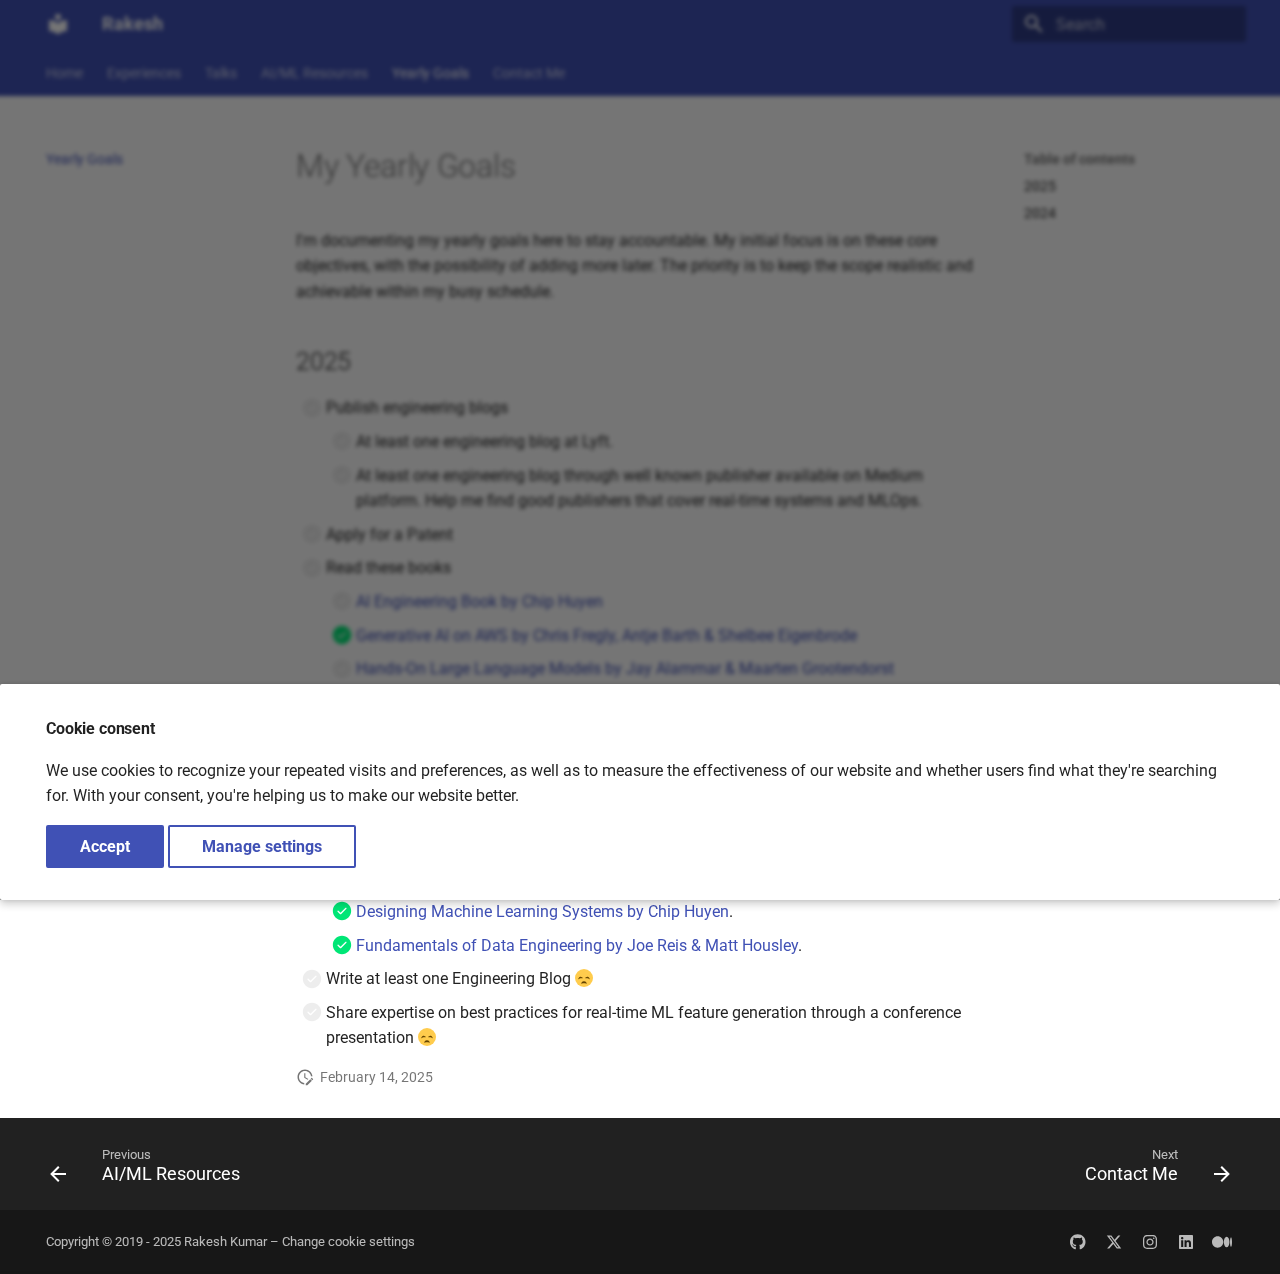
<file: yearly-goals.html>
<!doctype html>
<html lang="en" class="no-js">
  <head>
    
      <meta charset="utf-8">
      <meta name="viewport" content="width=device-width,initial-scale=1">
      
      
      
        <link rel="canonical" href="https://www.englife101.io/yearly-goals.html">
      
      
        <link rel="prev" href="ai-ml-resources.html">
      
      
        <link rel="next" href="contact.html">
      
      
      <link rel="icon" href="images/englife101-rakesh.webp">
      <meta name="generator" content="mkdocs-1.6.1, mkdocs-material-9.6.4">
    
    
      
        <title>Yearly Goals - Rakesh</title>
      
    
    
      <link rel="stylesheet" href="assets/stylesheets/main.8608ea7d.min.css">
      
      


    
    
      
    
    
      
        
        
        
        <link rel="stylesheet" href="assets/external/fonts.googleapis.com/css.49ea35f2.css">
        <style>:root{--md-text-font:"Roboto";--md-code-font:"Roboto Mono"}</style>
      
    
    
      <link rel="stylesheet" href="stylesheets/extra.css">
    
    <script>__md_scope=new URL(".",location),__md_hash=e=>[...e].reduce(((e,_)=>(e<<5)-e+_.charCodeAt(0)),0),__md_get=(e,_=localStorage,t=__md_scope)=>JSON.parse(_.getItem(t.pathname+"."+e)),__md_set=(e,_,t=localStorage,a=__md_scope)=>{try{t.setItem(a.pathname+"."+e,JSON.stringify(_))}catch(e){}}</script>
    
      
  


  
  

<script id="__analytics">function __md_analytics(){function e(){dataLayer.push(arguments)}window.dataLayer=window.dataLayer||[],e("js",new Date),e("config","G-VVBV71BND1"),document.addEventListener("DOMContentLoaded",(function(){document.forms.search&&document.forms.search.query.addEventListener("blur",(function(){this.value&&e("event","search",{search_term:this.value})}));document$.subscribe((function(){var t=document.forms.feedback;if(void 0!==t)for(var a of t.querySelectorAll("[type=submit]"))a.addEventListener("click",(function(a){a.preventDefault();var n=document.location.pathname,d=this.getAttribute("data-md-value");e("event","feedback",{page:n,data:d}),t.firstElementChild.disabled=!0;var r=t.querySelector(".md-feedback__note [data-md-value='"+d+"']");r&&(r.hidden=!1)})),t.hidden=!1})),location$.subscribe((function(t){e("config","G-VVBV71BND1",{page_path:t.pathname})}))}));var t=document.createElement("script");t.async=!0,t.src="https://www.googletagmanager.com/gtag/js?id=G-VVBV71BND1",document.getElementById("__analytics").insertAdjacentElement("afterEnd",t)}</script>
  
    <script>if("undefined"!=typeof __md_analytics){var consent=__md_get("__consent");consent&&consent.analytics&&__md_analytics()}</script>
  

    
    
      
        <meta  property="og:type"  content="website" >
      
        <meta  property="og:title"  content="Yearly Goals - Rakesh" >
      
        <meta  property="og:description"  content="None" >
      
        <meta  property="og:image"  content="https://www.englife101.io/assets/images/social/yearly-goals.png" >
      
        <meta  property="og:image:type"  content="image/png" >
      
        <meta  property="og:image:width"  content="1200" >
      
        <meta  property="og:image:height"  content="630" >
      
        <meta  property="og:url"  content="https://www.englife101.io/yearly-goals.html" >
      
        <meta  name="twitter:card"  content="summary_large_image" >
      
        <meta  name="twitter:title"  content="Yearly Goals - Rakesh" >
      
        <meta  name="twitter:description"  content="None" >
      
        <meta  name="twitter:image"  content="https://www.englife101.io/assets/images/social/yearly-goals.png" >
      
    
    
  </head>
  
  
    <body dir="ltr">
  
    
    <input class="md-toggle" data-md-toggle="drawer" type="checkbox" id="__drawer" autocomplete="off">
    <input class="md-toggle" data-md-toggle="search" type="checkbox" id="__search" autocomplete="off">
    <label class="md-overlay" for="__drawer"></label>
    <div data-md-component="skip">
      
        
        <a href="#my-yearly-goals" class="md-skip">
          Skip to content
        </a>
      
    </div>
    <div data-md-component="announce">
      
    </div>
    
    
      

<header class="md-header" data-md-component="header">
  <nav class="md-header__inner md-grid" aria-label="Header">
    <a href="index.html" title="Rakesh" class="md-header__button md-logo" aria-label="Rakesh" data-md-component="logo">
      
  
  <svg xmlns="http://www.w3.org/2000/svg" viewBox="0 0 24 24"><path d="M12 8a3 3 0 0 0 3-3 3 3 0 0 0-3-3 3 3 0 0 0-3 3 3 3 0 0 0 3 3m0 3.54C9.64 9.35 6.5 8 3 8v11c3.5 0 6.64 1.35 9 3.54 2.36-2.19 5.5-3.54 9-3.54V8c-3.5 0-6.64 1.35-9 3.54"/></svg>

    </a>
    <label class="md-header__button md-icon" for="__drawer">
      
      <svg xmlns="http://www.w3.org/2000/svg" viewBox="0 0 24 24"><path d="M3 6h18v2H3zm0 5h18v2H3zm0 5h18v2H3z"/></svg>
    </label>
    <div class="md-header__title" data-md-component="header-title">
      <div class="md-header__ellipsis">
        <div class="md-header__topic">
          <span class="md-ellipsis">
            Rakesh
          </span>
        </div>
        <div class="md-header__topic" data-md-component="header-topic">
          <span class="md-ellipsis">
            
              Yearly Goals
            
          </span>
        </div>
      </div>
    </div>
    
    
      <script>var palette=__md_get("__palette");if(palette&&palette.color){if("(prefers-color-scheme)"===palette.color.media){var media=matchMedia("(prefers-color-scheme: light)"),input=document.querySelector(media.matches?"[data-md-color-media='(prefers-color-scheme: light)']":"[data-md-color-media='(prefers-color-scheme: dark)']");palette.color.media=input.getAttribute("data-md-color-media"),palette.color.scheme=input.getAttribute("data-md-color-scheme"),palette.color.primary=input.getAttribute("data-md-color-primary"),palette.color.accent=input.getAttribute("data-md-color-accent")}for(var[key,value]of Object.entries(palette.color))document.body.setAttribute("data-md-color-"+key,value)}</script>
    
    
    
      <label class="md-header__button md-icon" for="__search">
        
        <svg xmlns="http://www.w3.org/2000/svg" viewBox="0 0 24 24"><path d="M9.5 3A6.5 6.5 0 0 1 16 9.5c0 1.61-.59 3.09-1.56 4.23l.27.27h.79l5 5-1.5 1.5-5-5v-.79l-.27-.27A6.52 6.52 0 0 1 9.5 16 6.5 6.5 0 0 1 3 9.5 6.5 6.5 0 0 1 9.5 3m0 2C7 5 5 7 5 9.5S7 14 9.5 14 14 12 14 9.5 12 5 9.5 5"/></svg>
      </label>
      <div class="md-search" data-md-component="search" role="dialog">
  <label class="md-search__overlay" for="__search"></label>
  <div class="md-search__inner" role="search">
    <form class="md-search__form" name="search">
      <input type="text" class="md-search__input" name="query" aria-label="Search" placeholder="Search" autocapitalize="off" autocorrect="off" autocomplete="off" spellcheck="false" data-md-component="search-query" required>
      <label class="md-search__icon md-icon" for="__search">
        
        <svg xmlns="http://www.w3.org/2000/svg" viewBox="0 0 24 24"><path d="M9.5 3A6.5 6.5 0 0 1 16 9.5c0 1.61-.59 3.09-1.56 4.23l.27.27h.79l5 5-1.5 1.5-5-5v-.79l-.27-.27A6.52 6.52 0 0 1 9.5 16 6.5 6.5 0 0 1 3 9.5 6.5 6.5 0 0 1 9.5 3m0 2C7 5 5 7 5 9.5S7 14 9.5 14 14 12 14 9.5 12 5 9.5 5"/></svg>
        
        <svg xmlns="http://www.w3.org/2000/svg" viewBox="0 0 24 24"><path d="M20 11v2H8l5.5 5.5-1.42 1.42L4.16 12l7.92-7.92L13.5 5.5 8 11z"/></svg>
      </label>
      <nav class="md-search__options" aria-label="Search">
        
          <a href="javascript:void(0)" class="md-search__icon md-icon" title="Share" aria-label="Share" data-clipboard data-clipboard-text="" data-md-component="search-share" tabindex="-1">
            
            <svg xmlns="http://www.w3.org/2000/svg" viewBox="0 0 24 24"><path d="M18 16.08c-.76 0-1.44.3-1.96.77L8.91 12.7c.05-.23.09-.46.09-.7s-.04-.47-.09-.7l7.05-4.11c.54.5 1.25.81 2.04.81a3 3 0 0 0 3-3 3 3 0 0 0-3-3 3 3 0 0 0-3 3c0 .24.04.47.09.7L8.04 9.81C7.5 9.31 6.79 9 6 9a3 3 0 0 0-3 3 3 3 0 0 0 3 3c.79 0 1.5-.31 2.04-.81l7.12 4.15c-.05.21-.08.43-.08.66 0 1.61 1.31 2.91 2.92 2.91s2.92-1.3 2.92-2.91A2.92 2.92 0 0 0 18 16.08"/></svg>
          </a>
        
        <button type="reset" class="md-search__icon md-icon" title="Clear" aria-label="Clear" tabindex="-1">
          
          <svg xmlns="http://www.w3.org/2000/svg" viewBox="0 0 24 24"><path d="M19 6.41 17.59 5 12 10.59 6.41 5 5 6.41 10.59 12 5 17.59 6.41 19 12 13.41 17.59 19 19 17.59 13.41 12z"/></svg>
        </button>
      </nav>
      
        <div class="md-search__suggest" data-md-component="search-suggest"></div>
      
    </form>
    <div class="md-search__output">
      <div class="md-search__scrollwrap" tabindex="0" data-md-scrollfix>
        <div class="md-search-result" data-md-component="search-result">
          <div class="md-search-result__meta">
            Initializing search
          </div>
          <ol class="md-search-result__list" role="presentation"></ol>
        </div>
      </div>
    </div>
  </div>
</div>
    
    
  </nav>
  
</header>
    
    <div class="md-container" data-md-component="container">
      
      
        
          
            
<nav class="md-tabs" aria-label="Tabs" data-md-component="tabs">
  <div class="md-grid">
    <ul class="md-tabs__list">
      
        
  
  
  
    <li class="md-tabs__item">
      <a href="index.html" class="md-tabs__link">
        
  
    
  
  Home

      </a>
    </li>
  

      
        
  
  
  
    <li class="md-tabs__item">
      <a href="experiences.html" class="md-tabs__link">
        
  
    
  
  Experiences

      </a>
    </li>
  

      
        
  
  
  
    <li class="md-tabs__item">
      <a href="talks.html" class="md-tabs__link">
        
  
    
  
  Talks

      </a>
    </li>
  

      
        
  
  
  
    <li class="md-tabs__item">
      <a href="ai-ml-resources.html" class="md-tabs__link">
        
  
    
  
  AI/ML Resources

      </a>
    </li>
  

      
        
  
  
    
  
  
    <li class="md-tabs__item md-tabs__item--active">
      <a href="yearly-goals.html" class="md-tabs__link">
        
  
    
  
  Yearly Goals

      </a>
    </li>
  

      
        
  
  
  
    <li class="md-tabs__item">
      <a href="contact.html" class="md-tabs__link">
        
  
    
  
  Contact Me

      </a>
    </li>
  

      
    </ul>
  </div>
</nav>
          
        
      
      <main class="md-main" data-md-component="main">
        <div class="md-main__inner md-grid">
          
            
              
              <div class="md-sidebar md-sidebar--primary" data-md-component="sidebar" data-md-type="navigation" >
                <div class="md-sidebar__scrollwrap">
                  <div class="md-sidebar__inner">
                    


  


<nav class="md-nav md-nav--primary md-nav--lifted" aria-label="Navigation" data-md-level="0">
  <label class="md-nav__title" for="__drawer">
    <a href="index.html" title="Rakesh" class="md-nav__button md-logo" aria-label="Rakesh" data-md-component="logo">
      
  
  <svg xmlns="http://www.w3.org/2000/svg" viewBox="0 0 24 24"><path d="M12 8a3 3 0 0 0 3-3 3 3 0 0 0-3-3 3 3 0 0 0-3 3 3 3 0 0 0 3 3m0 3.54C9.64 9.35 6.5 8 3 8v11c3.5 0 6.64 1.35 9 3.54 2.36-2.19 5.5-3.54 9-3.54V8c-3.5 0-6.64 1.35-9 3.54"/></svg>

    </a>
    Rakesh
  </label>
  
  <ul class="md-nav__list" data-md-scrollfix>
    
      
      
  
  
  
  
    <li class="md-nav__item">
      <a href="index.html" class="md-nav__link">
        
  
  <span class="md-ellipsis">
    Home
    
  </span>
  

      </a>
    </li>
  

    
      
      
  
  
  
  
    <li class="md-nav__item">
      <a href="experiences.html" class="md-nav__link">
        
  
  <span class="md-ellipsis">
    Experiences
    
  </span>
  

      </a>
    </li>
  

    
      
      
  
  
  
  
    <li class="md-nav__item">
      <a href="talks.html" class="md-nav__link">
        
  
  <span class="md-ellipsis">
    Talks
    
  </span>
  

      </a>
    </li>
  

    
      
      
  
  
  
  
    <li class="md-nav__item">
      <a href="ai-ml-resources.html" class="md-nav__link">
        
  
  <span class="md-ellipsis">
    AI/ML Resources
    
  </span>
  

      </a>
    </li>
  

    
      
      
  
  
    
  
  
  
    <li class="md-nav__item md-nav__item--active">
      
      <input class="md-nav__toggle md-toggle" type="checkbox" id="__toc">
      
      
        
      
      
        <label class="md-nav__link md-nav__link--active" for="__toc">
          
  
  <span class="md-ellipsis">
    Yearly Goals
    
  </span>
  

          <span class="md-nav__icon md-icon"></span>
        </label>
      
      <a href="yearly-goals.html" class="md-nav__link md-nav__link--active">
        
  
  <span class="md-ellipsis">
    Yearly Goals
    
  </span>
  

      </a>
      
        

<nav class="md-nav md-nav--secondary" aria-label="Table of contents">
  
  
  
    
  
  
    <label class="md-nav__title" for="__toc">
      <span class="md-nav__icon md-icon"></span>
      Table of contents
    </label>
    <ul class="md-nav__list" data-md-component="toc" data-md-scrollfix>
      
        <li class="md-nav__item">
  <a href="#2025" class="md-nav__link">
    <span class="md-ellipsis">
      2025
    </span>
  </a>
  
</li>
      
        <li class="md-nav__item">
  <a href="#2024" class="md-nav__link">
    <span class="md-ellipsis">
      2024
    </span>
  </a>
  
</li>
      
    </ul>
  
</nav>
      
    </li>
  

    
      
      
  
  
  
  
    <li class="md-nav__item">
      <a href="contact.html" class="md-nav__link">
        
  
  <span class="md-ellipsis">
    Contact Me
    
  </span>
  

      </a>
    </li>
  

    
  </ul>
</nav>
                  </div>
                </div>
              </div>
            
            
              
              <div class="md-sidebar md-sidebar--secondary" data-md-component="sidebar" data-md-type="toc" >
                <div class="md-sidebar__scrollwrap">
                  <div class="md-sidebar__inner">
                    

<nav class="md-nav md-nav--secondary" aria-label="Table of contents">
  
  
  
    
  
  
    <label class="md-nav__title" for="__toc">
      <span class="md-nav__icon md-icon"></span>
      Table of contents
    </label>
    <ul class="md-nav__list" data-md-component="toc" data-md-scrollfix>
      
        <li class="md-nav__item">
  <a href="#2025" class="md-nav__link">
    <span class="md-ellipsis">
      2025
    </span>
  </a>
  
</li>
      
        <li class="md-nav__item">
  <a href="#2024" class="md-nav__link">
    <span class="md-ellipsis">
      2024
    </span>
  </a>
  
</li>
      
    </ul>
  
</nav>
                  </div>
                </div>
              </div>
            
          
          
            <div class="md-content" data-md-component="content">
              <article class="md-content__inner md-typeset">
                
                  



<h1 id="my-yearly-goals">My Yearly Goals<a class="headerlink" href="#my-yearly-goals" title="Permanent link">🔗</a></h1>
<p>I'm documenting my yearly goals here to stay accountable. My initial focus is on these core objectives, with the possibility of adding more later. The priority is to keep the scope realistic and achievable within my busy schedule.</p>
<h2 id="2025">2025<a class="headerlink" href="#2025" title="Permanent link">🔗</a></h2>
<ul class="task-list">
<li class="task-list-item"><label class="task-list-control"><input type="checkbox" disabled/><span class="task-list-indicator"></span></label> Publish engineering blogs<ul class="task-list">
<li class="task-list-item"><label class="task-list-control"><input type="checkbox" disabled/><span class="task-list-indicator"></span></label> At least one engineering blog at Lyft.</li>
<li class="task-list-item"><label class="task-list-control"><input type="checkbox" disabled/><span class="task-list-indicator"></span></label> At least one engineering blog through well known publisher available on Medium platform. Help me find good publishers that cover real-time systems and MLOps.</li>
</ul>
</li>
<li class="task-list-item"><label class="task-list-control"><input type="checkbox" disabled/><span class="task-list-indicator"></span></label> Apply for a Patent</li>
<li class="task-list-item"><label class="task-list-control"><input type="checkbox" disabled/><span class="task-list-indicator"></span></label> Read these books<ul class="task-list">
<li class="task-list-item"><label class="task-list-control"><input type="checkbox" disabled/><span class="task-list-indicator"></span></label> <a href="https://a.co/d/1yFRjhV">AI Engineering Book by Chip Huyen</a></li>
<li class="task-list-item"><label class="task-list-control"><input type="checkbox" disabled checked/><span class="task-list-indicator"></span></label> <a href="https://a.co/d/3bz4c1w">Generative AI on AWS by Chris Fregly, Antje Barth &amp; Shelbee Eigenbrode</a></li>
<li class="task-list-item"><label class="task-list-control"><input type="checkbox" disabled/><span class="task-list-indicator"></span></label> <a href="https://a.co/d/eTCQLsw">Hands-On Large Language Models by Jay Alammar &amp; Maarten Grootendorst</a></li>
</ul>
</li>
<li class="task-list-item"><label class="task-list-control"><input type="checkbox" disabled/><span class="task-list-indicator"></span></label> Connect with at least one person who is working in AI/ML domain. Mainly to learn from his/her experience.</li>
<li class="task-list-item"><label class="task-list-control"><input type="checkbox" disabled/><span class="task-list-indicator"></span></label> Present at an international conference with a primary focus on MLOps.</li>
</ul>
<h2 id="2024">2024<a class="headerlink" href="#2024" title="Permanent link">🔗</a></h2>
<ul class="task-list">
<li class="task-list-item"><label class="task-list-control"><input type="checkbox" disabled checked/><span class="task-list-indicator"></span></label> Read these books<ul class="task-list">
<li class="task-list-item"><label class="task-list-control"><input type="checkbox" disabled checked/><span class="task-list-indicator"></span></label> <a href="https://a.co/d/53xfE7T">Designing Machine Learning Systems by Chip Huyen</a>.</li>
<li class="task-list-item"><label class="task-list-control"><input type="checkbox" disabled checked/><span class="task-list-indicator"></span></label> <a href="https://a.co/d/6yU0UaA">Fundamentals of Data Engineering by Joe Reis &amp; Matt Housley</a>.</li>
</ul>
</li>
<li class="task-list-item"><label class="task-list-control"><input type="checkbox" disabled/><span class="task-list-indicator"></span></label> Write at least one Engineering Blog <img alt="😞" class="twemoji" src="assets/external/cdn.jsdelivr.net/gh/jdecked/twemoji@15.1.0/assets/svg/1f61e.svg" title=":disappointed:"></li>
<li class="task-list-item"><label class="task-list-control"><input type="checkbox" disabled/><span class="task-list-indicator"></span></label> Share expertise on best practices for real-time ML feature generation through a conference presentation <img alt="😞" class="twemoji" src="assets/external/cdn.jsdelivr.net/gh/jdecked/twemoji@15.1.0/assets/svg/1f61e.svg" title=":disappointed:"></li>
</ul>







  
    
  
  


  <aside class="md-source-file">
    
      
  <span class="md-source-file__fact">
    <span class="md-icon" title="Last update">
      <svg xmlns="http://www.w3.org/2000/svg" viewBox="0 0 24 24"><path d="M21 13.1c-.1 0-.3.1-.4.2l-1 1 2.1 2.1 1-1c.2-.2.2-.6 0-.8l-1.3-1.3c-.1-.1-.2-.2-.4-.2m-1.9 1.8-6.1 6V23h2.1l6.1-6.1zM12.5 7v5.2l4 2.4-1 1L11 13V7zM11 21.9c-5.1-.5-9-4.8-9-9.9C2 6.5 6.5 2 12 2c5.3 0 9.6 4.1 10 9.3-.3-.1-.6-.2-1-.2s-.7.1-1 .2C19.6 7.2 16.2 4 12 4c-4.4 0-8 3.6-8 8 0 4.1 3.1 7.5 7.1 7.9l-.1.2z"/></svg>
    </span>
    <span class="git-revision-date-localized-plugin git-revision-date-localized-plugin-date">February 14, 2025</span>
  </span>

    
    
    
    
  </aside>


  




                
              </article>
            </div>
          
          
<script>var target=document.getElementById(location.hash.slice(1));target&&target.name&&(target.checked=target.name.startsWith("__tabbed_"))</script>
        </div>
        
      </main>
      
        <footer class="md-footer">
  
    
      
      <nav class="md-footer__inner md-grid" aria-label="Footer" >
        
          
          <a href="ai-ml-resources.html" class="md-footer__link md-footer__link--prev" aria-label="Previous: AI/ML Resources">
            <div class="md-footer__button md-icon">
              
              <svg xmlns="http://www.w3.org/2000/svg" viewBox="0 0 24 24"><path d="M20 11v2H8l5.5 5.5-1.42 1.42L4.16 12l7.92-7.92L13.5 5.5 8 11z"/></svg>
            </div>
            <div class="md-footer__title">
              <span class="md-footer__direction">
                Previous
              </span>
              <div class="md-ellipsis">
                AI/ML Resources
              </div>
            </div>
          </a>
        
        
          
          <a href="contact.html" class="md-footer__link md-footer__link--next" aria-label="Next: Contact Me">
            <div class="md-footer__title">
              <span class="md-footer__direction">
                Next
              </span>
              <div class="md-ellipsis">
                Contact Me
              </div>
            </div>
            <div class="md-footer__button md-icon">
              
              <svg xmlns="http://www.w3.org/2000/svg" viewBox="0 0 24 24"><path d="M4 11v2h12l-5.5 5.5 1.42 1.42L19.84 12l-7.92-7.92L10.5 5.5 16 11z"/></svg>
            </div>
          </a>
        
      </nav>
    
  
  <div class="md-footer-meta md-typeset">
    <div class="md-footer-meta__inner md-grid">
      <div class="md-copyright">
  
    <div class="md-copyright__highlight">
      Copyright &copy; 2019 - 2025 Rakesh Kumar – <a href="#__consent">Change cookie settings</a>
    </div>
  
  
</div>
      
        <div class="md-social">
  
    
    
    
    
      
      
    
    <a href="https://github.com/rakeshcusat" target="_blank" rel="noopener" title="github.com" class="md-social__link">
      <svg xmlns="http://www.w3.org/2000/svg" viewBox="0 0 496 512"><!--! Font Awesome Free 6.7.2 by @fontawesome - https://fontawesome.com License - https://fontawesome.com/license/free (Icons: CC BY 4.0, Fonts: SIL OFL 1.1, Code: MIT License) Copyright 2024 Fonticons, Inc.--><path d="M165.9 397.4c0 2-2.3 3.6-5.2 3.6-3.3.3-5.6-1.3-5.6-3.6 0-2 2.3-3.6 5.2-3.6 3-.3 5.6 1.3 5.6 3.6m-31.1-4.5c-.7 2 1.3 4.3 4.3 4.9 2.6 1 5.6 0 6.2-2s-1.3-4.3-4.3-5.2c-2.6-.7-5.5.3-6.2 2.3m44.2-1.7c-2.9.7-4.9 2.6-4.6 4.9.3 2 2.9 3.3 5.9 2.6 2.9-.7 4.9-2.6 4.6-4.6-.3-1.9-3-3.2-5.9-2.9M244.8 8C106.1 8 0 113.3 0 252c0 110.9 69.8 205.8 169.5 239.2 12.8 2.3 17.3-5.6 17.3-12.1 0-6.2-.3-40.4-.3-61.4 0 0-70 15-84.7-29.8 0 0-11.4-29.1-27.8-36.6 0 0-22.9-15.7 1.6-15.4 0 0 24.9 2 38.6 25.8 21.9 38.6 58.6 27.5 72.9 20.9 2.3-16 8.8-27.1 16-33.7-55.9-6.2-112.3-14.3-112.3-110.5 0-27.5 7.6-41.3 23.6-58.9-2.6-6.5-11.1-33.3 2.6-67.9 20.9-6.5 69 27 69 27 20-5.6 41.5-8.5 62.8-8.5s42.8 2.9 62.8 8.5c0 0 48.1-33.6 69-27 13.7 34.7 5.2 61.4 2.6 67.9 16 17.7 25.8 31.5 25.8 58.9 0 96.5-58.9 104.2-114.8 110.5 9.2 7.9 17 22.9 17 46.4 0 33.7-.3 75.4-.3 83.6 0 6.5 4.6 14.4 17.3 12.1C428.2 457.8 496 362.9 496 252 496 113.3 383.5 8 244.8 8M97.2 352.9c-1.3 1-1 3.3.7 5.2 1.6 1.6 3.9 2.3 5.2 1 1.3-1 1-3.3-.7-5.2-1.6-1.6-3.9-2.3-5.2-1m-10.8-8.1c-.7 1.3.3 2.9 2.3 3.9 1.6 1 3.6.7 4.3-.7.7-1.3-.3-2.9-2.3-3.9-2-.6-3.6-.3-4.3.7m32.4 35.6c-1.6 1.3-1 4.3 1.3 6.2 2.3 2.3 5.2 2.6 6.5 1 1.3-1.3.7-4.3-1.3-6.2-2.2-2.3-5.2-2.6-6.5-1m-11.4-14.7c-1.6 1-1.6 3.6 0 5.9s4.3 3.3 5.6 2.3c1.6-1.3 1.6-3.9 0-6.2-1.4-2.3-4-3.3-5.6-2"/></svg>
    </a>
  
    
    
    
    
      
      
    
    <a href="https://x.com/englife101" target="_blank" rel="noopener" title="x.com" class="md-social__link">
      <svg xmlns="http://www.w3.org/2000/svg" viewBox="0 0 512 512"><!--! Font Awesome Free 6.7.2 by @fontawesome - https://fontawesome.com License - https://fontawesome.com/license/free (Icons: CC BY 4.0, Fonts: SIL OFL 1.1, Code: MIT License) Copyright 2024 Fonticons, Inc.--><path d="M389.2 48h70.6L305.6 224.2 487 464H345L233.7 318.6 106.5 464H35.8l164.9-188.5L26.8 48h145.6l100.5 132.9zm-24.8 373.8h39.1L151.1 88h-42z"/></svg>
    </a>
  
    
    
    
    
      
      
    
    <a href="https://www.instagram.com/englife101" target="_blank" rel="noopener" title="www.instagram.com" class="md-social__link">
      <svg xmlns="http://www.w3.org/2000/svg" viewBox="0 0 448 512"><!--! Font Awesome Free 6.7.2 by @fontawesome - https://fontawesome.com License - https://fontawesome.com/license/free (Icons: CC BY 4.0, Fonts: SIL OFL 1.1, Code: MIT License) Copyright 2024 Fonticons, Inc.--><path d="M224.1 141c-63.6 0-114.9 51.3-114.9 114.9s51.3 114.9 114.9 114.9S339 319.5 339 255.9 287.7 141 224.1 141m0 189.6c-41.1 0-74.7-33.5-74.7-74.7s33.5-74.7 74.7-74.7 74.7 33.5 74.7 74.7-33.6 74.7-74.7 74.7m146.4-194.3c0 14.9-12 26.8-26.8 26.8-14.9 0-26.8-12-26.8-26.8s12-26.8 26.8-26.8 26.8 12 26.8 26.8m76.1 27.2c-1.7-35.9-9.9-67.7-36.2-93.9-26.2-26.2-58-34.4-93.9-36.2-37-2.1-147.9-2.1-184.9 0-35.8 1.7-67.6 9.9-93.9 36.1s-34.4 58-36.2 93.9c-2.1 37-2.1 147.9 0 184.9 1.7 35.9 9.9 67.7 36.2 93.9s58 34.4 93.9 36.2c37 2.1 147.9 2.1 184.9 0 35.9-1.7 67.7-9.9 93.9-36.2 26.2-26.2 34.4-58 36.2-93.9 2.1-37 2.1-147.8 0-184.8M398.8 388c-7.8 19.6-22.9 34.7-42.6 42.6-29.5 11.7-99.5 9-132.1 9s-102.7 2.6-132.1-9c-19.6-7.8-34.7-22.9-42.6-42.6-11.7-29.5-9-99.5-9-132.1s-2.6-102.7 9-132.1c7.8-19.6 22.9-34.7 42.6-42.6 29.5-11.7 99.5-9 132.1-9s102.7-2.6 132.1 9c19.6 7.8 34.7 22.9 42.6 42.6 11.7 29.5 9 99.5 9 132.1s2.7 102.7-9 132.1"/></svg>
    </a>
  
    
    
    
    
      
      
    
    <a href="https://www.linkedin.com/in/rakeshkumar1007/" target="_blank" rel="noopener" title="www.linkedin.com" class="md-social__link">
      <svg xmlns="http://www.w3.org/2000/svg" viewBox="0 0 448 512"><!--! Font Awesome Free 6.7.2 by @fontawesome - https://fontawesome.com License - https://fontawesome.com/license/free (Icons: CC BY 4.0, Fonts: SIL OFL 1.1, Code: MIT License) Copyright 2024 Fonticons, Inc.--><path d="M416 32H31.9C14.3 32 0 46.5 0 64.3v383.4C0 465.5 14.3 480 31.9 480H416c17.6 0 32-14.5 32-32.3V64.3c0-17.8-14.4-32.3-32-32.3M135.4 416H69V202.2h66.5V416zm-33.2-243c-21.3 0-38.5-17.3-38.5-38.5S80.9 96 102.2 96c21.2 0 38.5 17.3 38.5 38.5 0 21.3-17.2 38.5-38.5 38.5m282.1 243h-66.4V312c0-24.8-.5-56.7-34.5-56.7-34.6 0-39.9 27-39.9 54.9V416h-66.4V202.2h63.7v29.2h.9c8.9-16.8 30.6-34.5 62.9-34.5 67.2 0 79.7 44.3 79.7 101.9z"/></svg>
    </a>
  
    
    
    
    
      
      
    
    <a href="https://medium.com/@englife101" target="_blank" rel="noopener" title="medium.com" class="md-social__link">
      <svg xmlns="http://www.w3.org/2000/svg" viewBox="0 0 640 512"><!--! Font Awesome Free 6.7.2 by @fontawesome - https://fontawesome.com License - https://fontawesome.com/license/free (Icons: CC BY 4.0, Fonts: SIL OFL 1.1, Code: MIT License) Copyright 2024 Fonticons, Inc.--><path d="M180.5 74.262C80.813 74.262 0 155.633 0 256s80.819 181.738 180.5 181.738S361 356.373 361 256 280.191 74.262 180.5 74.262m288.25 10.646c-49.845 0-90.245 76.619-90.245 171.095s40.406 171.1 90.251 171.1 90.251-76.619 90.251-171.1H559c0-94.503-40.4-171.095-90.248-171.095Zm139.506 17.821c-17.526 0-31.735 68.628-31.735 153.274s14.2 153.274 31.735 153.274S640 340.631 640 256c0-84.649-14.215-153.271-31.742-153.271Z"/></svg>
    </a>
  
</div>
      
    </div>
  </div>
</footer>
      
    </div>
    <div class="md-dialog" data-md-component="dialog">
      <div class="md-dialog__inner md-typeset"></div>
    </div>
    
    
      <div class="md-consent" data-md-component="consent" id="__consent" hidden>
        <div class="md-consent__overlay"></div>
        <aside class="md-consent__inner">
          <form class="md-consent__form md-grid md-typeset" name="consent">
            

  




  


<h4>Cookie consent</h4>
<p>We use cookies to recognize your repeated visits and preferences, as well as to measure the effectiveness of our website and whether users find what they're searching for. With your consent, you're helping us to make our website better.</p>
<input class="md-toggle" type="checkbox" id="__settings" >
<div class="md-consent__settings">
  <ul class="task-list">
    
      
      
        
        
          
        
      
      <li class="task-list-item">
        <label class="task-list-control">
          <input type="checkbox" name="analytics" checked>
          <span class="task-list-indicator"></span>
          Google Analytics
        </label>
      </li>
    
      
      
        
        
          
        
      
      <li class="task-list-item">
        <label class="task-list-control">
          <input type="checkbox" name="github" checked>
          <span class="task-list-indicator"></span>
          github
        </label>
      </li>
    
  </ul>
</div>
<div class="md-consent__controls">
  
    
      <button class="md-button md-button--primary">Accept</button>
    
    
    
  
    
    
    
      <label class="md-button" for="__settings">Manage settings</label>
    
  
</div>
          </form>
        </aside>
      </div>
      <script>var consent=__md_get("__consent");if(consent)for(var input of document.forms.consent.elements)input.name&&(input.checked=consent[input.name]||!1);else"file:"!==location.protocol&&setTimeout((function(){document.querySelector("[data-md-component=consent]").hidden=!1}),250);var form=document.forms.consent;for(var action of["submit","reset"])form.addEventListener(action,(function(e){if(e.preventDefault(),"reset"===e.type)for(var n of document.forms.consent.elements)n.name&&(n.checked=!1);__md_set("__consent",Object.fromEntries(Array.from(new FormData(form).keys()).map((function(e){return[e,!0]})))),location.hash="",location.reload()}))</script>
    
    <script id="__config" type="application/json">{"base": ".", "features": ["navigation.tabs", "navigation.footer", "search.suggest", "search.highlight", "search.share"], "search": "assets/javascripts/workers/search.f8cc74c7.min.js", "translations": {"clipboard.copied": "Copied to clipboard", "clipboard.copy": "Copy to clipboard", "search.result.more.one": "1 more on this page", "search.result.more.other": "# more on this page", "search.result.none": "No matching documents", "search.result.one": "1 matching document", "search.result.other": "# matching documents", "search.result.placeholder": "Type to start searching", "search.result.term.missing": "Missing", "select.version": "Select version"}}</script>
    
    
      <script src="assets/javascripts/bundle.f1b6f286.min.js"></script>
      
    
  </body>
</html>
</file>
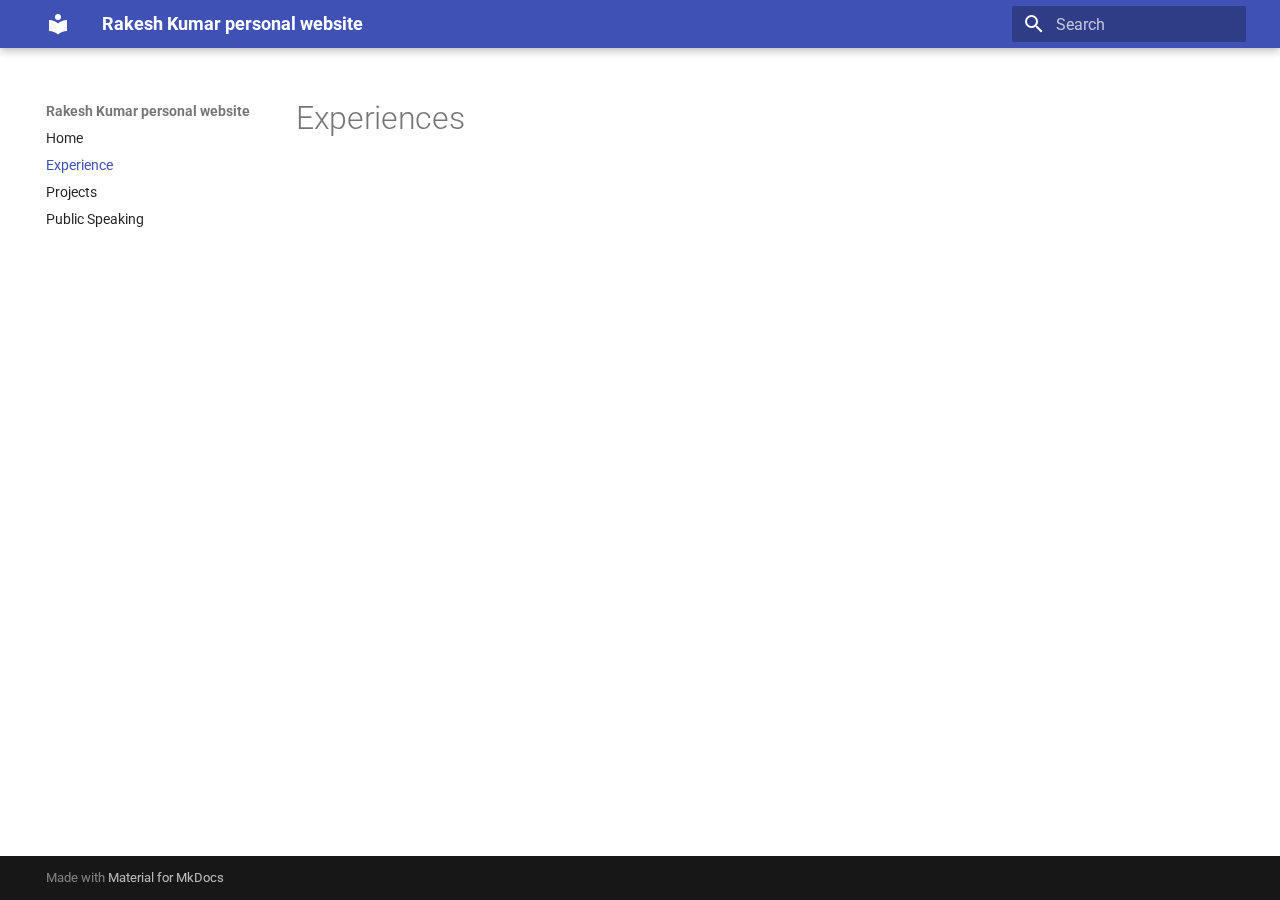
<file: site/experience.html>
<!doctype html>
<html lang="en" class="no-js">
  <head>
    
      <meta charset="utf-8">
      <meta name="viewport" content="width=device-width,initial-scale=1">
      
      
      
        <link rel="canonical" href="https://www.englife101.io/experience.html">
      
      
        <link rel="prev" href="index.html">
      
      
        <link rel="next" href="projects.html">
      
      
      <link rel="icon" href="assets/images/favicon.png">
      <meta name="generator" content="mkdocs-1.6.1, mkdocs-material-9.5.49">
    
    
      
        <title>Experience - Rakesh Kumar personal website</title>
      
    
    
      <link rel="stylesheet" href="assets/stylesheets/main.6f8fc17f.min.css">
      
      


    
    
      
    
    
      
        
        
        <link rel="preconnect" href="https://fonts.gstatic.com" crossorigin>
        <link rel="stylesheet" href="https://fonts.googleapis.com/css?family=Roboto:300,300i,400,400i,700,700i%7CRoboto+Mono:400,400i,700,700i&display=fallback">
        <style>:root{--md-text-font:"Roboto";--md-code-font:"Roboto Mono"}</style>
      
    
    
    <script>__md_scope=new URL(".",location),__md_hash=e=>[...e].reduce(((e,_)=>(e<<5)-e+_.charCodeAt(0)),0),__md_get=(e,_=localStorage,t=__md_scope)=>JSON.parse(_.getItem(t.pathname+"."+e)),__md_set=(e,_,t=localStorage,a=__md_scope)=>{try{t.setItem(a.pathname+"."+e,JSON.stringify(_))}catch(e){}}</script>
    
      

    
    
    
  </head>
  
  
    <body dir="ltr">
  
    
    <input class="md-toggle" data-md-toggle="drawer" type="checkbox" id="__drawer" autocomplete="off">
    <input class="md-toggle" data-md-toggle="search" type="checkbox" id="__search" autocomplete="off">
    <label class="md-overlay" for="__drawer"></label>
    <div data-md-component="skip">
      
        
        <a href="#experiences" class="md-skip">
          Skip to content
        </a>
      
    </div>
    <div data-md-component="announce">
      
    </div>
    
    
      

  

<header class="md-header md-header--shadow" data-md-component="header">
  <nav class="md-header__inner md-grid" aria-label="Header">
    <a href="index.html" title="Rakesh Kumar personal website" class="md-header__button md-logo" aria-label="Rakesh Kumar personal website" data-md-component="logo">
      
  
  <svg xmlns="http://www.w3.org/2000/svg" viewBox="0 0 24 24"><path d="M12 8a3 3 0 0 0 3-3 3 3 0 0 0-3-3 3 3 0 0 0-3 3 3 3 0 0 0 3 3m0 3.54C9.64 9.35 6.5 8 3 8v11c3.5 0 6.64 1.35 9 3.54 2.36-2.19 5.5-3.54 9-3.54V8c-3.5 0-6.64 1.35-9 3.54"/></svg>

    </a>
    <label class="md-header__button md-icon" for="__drawer">
      
      <svg xmlns="http://www.w3.org/2000/svg" viewBox="0 0 24 24"><path d="M3 6h18v2H3zm0 5h18v2H3zm0 5h18v2H3z"/></svg>
    </label>
    <div class="md-header__title" data-md-component="header-title">
      <div class="md-header__ellipsis">
        <div class="md-header__topic">
          <span class="md-ellipsis">
            Rakesh Kumar personal website
          </span>
        </div>
        <div class="md-header__topic" data-md-component="header-topic">
          <span class="md-ellipsis">
            
              Experience
            
          </span>
        </div>
      </div>
    </div>
    
    
      <script>var palette=__md_get("__palette");if(palette&&palette.color){if("(prefers-color-scheme)"===palette.color.media){var media=matchMedia("(prefers-color-scheme: light)"),input=document.querySelector(media.matches?"[data-md-color-media='(prefers-color-scheme: light)']":"[data-md-color-media='(prefers-color-scheme: dark)']");palette.color.media=input.getAttribute("data-md-color-media"),palette.color.scheme=input.getAttribute("data-md-color-scheme"),palette.color.primary=input.getAttribute("data-md-color-primary"),palette.color.accent=input.getAttribute("data-md-color-accent")}for(var[key,value]of Object.entries(palette.color))document.body.setAttribute("data-md-color-"+key,value)}</script>
    
    
    
      <label class="md-header__button md-icon" for="__search">
        
        <svg xmlns="http://www.w3.org/2000/svg" viewBox="0 0 24 24"><path d="M9.5 3A6.5 6.5 0 0 1 16 9.5c0 1.61-.59 3.09-1.56 4.23l.27.27h.79l5 5-1.5 1.5-5-5v-.79l-.27-.27A6.52 6.52 0 0 1 9.5 16 6.5 6.5 0 0 1 3 9.5 6.5 6.5 0 0 1 9.5 3m0 2C7 5 5 7 5 9.5S7 14 9.5 14 14 12 14 9.5 12 5 9.5 5"/></svg>
      </label>
      <div class="md-search" data-md-component="search" role="dialog">
  <label class="md-search__overlay" for="__search"></label>
  <div class="md-search__inner" role="search">
    <form class="md-search__form" name="search">
      <input type="text" class="md-search__input" name="query" aria-label="Search" placeholder="Search" autocapitalize="off" autocorrect="off" autocomplete="off" spellcheck="false" data-md-component="search-query" required>
      <label class="md-search__icon md-icon" for="__search">
        
        <svg xmlns="http://www.w3.org/2000/svg" viewBox="0 0 24 24"><path d="M9.5 3A6.5 6.5 0 0 1 16 9.5c0 1.61-.59 3.09-1.56 4.23l.27.27h.79l5 5-1.5 1.5-5-5v-.79l-.27-.27A6.52 6.52 0 0 1 9.5 16 6.5 6.5 0 0 1 3 9.5 6.5 6.5 0 0 1 9.5 3m0 2C7 5 5 7 5 9.5S7 14 9.5 14 14 12 14 9.5 12 5 9.5 5"/></svg>
        
        <svg xmlns="http://www.w3.org/2000/svg" viewBox="0 0 24 24"><path d="M20 11v2H8l5.5 5.5-1.42 1.42L4.16 12l7.92-7.92L13.5 5.5 8 11z"/></svg>
      </label>
      <nav class="md-search__options" aria-label="Search">
        
        <button type="reset" class="md-search__icon md-icon" title="Clear" aria-label="Clear" tabindex="-1">
          
          <svg xmlns="http://www.w3.org/2000/svg" viewBox="0 0 24 24"><path d="M19 6.41 17.59 5 12 10.59 6.41 5 5 6.41 10.59 12 5 17.59 6.41 19 12 13.41 17.59 19 19 17.59 13.41 12z"/></svg>
        </button>
      </nav>
      
    </form>
    <div class="md-search__output">
      <div class="md-search__scrollwrap" tabindex="0" data-md-scrollfix>
        <div class="md-search-result" data-md-component="search-result">
          <div class="md-search-result__meta">
            Initializing search
          </div>
          <ol class="md-search-result__list" role="presentation"></ol>
        </div>
      </div>
    </div>
  </div>
</div>
    
    
  </nav>
  
</header>
    
    <div class="md-container" data-md-component="container">
      
      
        
          
        
      
      <main class="md-main" data-md-component="main">
        <div class="md-main__inner md-grid">
          
            
              
              <div class="md-sidebar md-sidebar--primary" data-md-component="sidebar" data-md-type="navigation" >
                <div class="md-sidebar__scrollwrap">
                  <div class="md-sidebar__inner">
                    



<nav class="md-nav md-nav--primary" aria-label="Navigation" data-md-level="0">
  <label class="md-nav__title" for="__drawer">
    <a href="index.html" title="Rakesh Kumar personal website" class="md-nav__button md-logo" aria-label="Rakesh Kumar personal website" data-md-component="logo">
      
  
  <svg xmlns="http://www.w3.org/2000/svg" viewBox="0 0 24 24"><path d="M12 8a3 3 0 0 0 3-3 3 3 0 0 0-3-3 3 3 0 0 0-3 3 3 3 0 0 0 3 3m0 3.54C9.64 9.35 6.5 8 3 8v11c3.5 0 6.64 1.35 9 3.54 2.36-2.19 5.5-3.54 9-3.54V8c-3.5 0-6.64 1.35-9 3.54"/></svg>

    </a>
    Rakesh Kumar personal website
  </label>
  
  <ul class="md-nav__list" data-md-scrollfix>
    
      
      
  
  
  
  
    <li class="md-nav__item">
      <a href="index.html" class="md-nav__link">
        
  
  <span class="md-ellipsis">
    Home
  </span>
  

      </a>
    </li>
  

    
      
      
  
  
    
  
  
  
    <li class="md-nav__item md-nav__item--active">
      
      <input class="md-nav__toggle md-toggle" type="checkbox" id="__toc">
      
      
        
      
      
      <a href="experience.html" class="md-nav__link md-nav__link--active">
        
  
  <span class="md-ellipsis">
    Experience
  </span>
  

      </a>
      
    </li>
  

    
      
      
  
  
  
  
    <li class="md-nav__item">
      <a href="projects.html" class="md-nav__link">
        
  
  <span class="md-ellipsis">
    Projects
  </span>
  

      </a>
    </li>
  

    
      
      
  
  
  
  
    <li class="md-nav__item">
      <a href="public-speaking.html" class="md-nav__link">
        
  
  <span class="md-ellipsis">
    Public Speaking
  </span>
  

      </a>
    </li>
  

    
  </ul>
</nav>
                  </div>
                </div>
              </div>
            
            
              
              <div class="md-sidebar md-sidebar--secondary" data-md-component="sidebar" data-md-type="toc" >
                <div class="md-sidebar__scrollwrap">
                  <div class="md-sidebar__inner">
                    

<nav class="md-nav md-nav--secondary" aria-label="Table of contents">
  
  
  
    
  
  
</nav>
                  </div>
                </div>
              </div>
            
          
          
            <div class="md-content" data-md-component="content">
              <article class="md-content__inner md-typeset">
                
                  


<h1 id="experiences">Experiences<a class="headerlink" href="#experiences" title="Permanent link">🔗</a></h1>












                
              </article>
            </div>
          
          
<script>var target=document.getElementById(location.hash.slice(1));target&&target.name&&(target.checked=target.name.startsWith("__tabbed_"))</script>
        </div>
        
      </main>
      
        <footer class="md-footer">
  
  <div class="md-footer-meta md-typeset">
    <div class="md-footer-meta__inner md-grid">
      <div class="md-copyright">
  
  
    Made with
    <a href="https://squidfunk.github.io/mkdocs-material/" target="_blank" rel="noopener">
      Material for MkDocs
    </a>
  
</div>
      
    </div>
  </div>
</footer>
      
    </div>
    <div class="md-dialog" data-md-component="dialog">
      <div class="md-dialog__inner md-typeset"></div>
    </div>
    
    
    <script id="__config" type="application/json">{"base": ".", "features": [], "search": "assets/javascripts/workers/search.6ce7567c.min.js", "translations": {"clipboard.copied": "Copied to clipboard", "clipboard.copy": "Copy to clipboard", "search.result.more.one": "1 more on this page", "search.result.more.other": "# more on this page", "search.result.none": "No matching documents", "search.result.one": "1 matching document", "search.result.other": "# matching documents", "search.result.placeholder": "Type to start searching", "search.result.term.missing": "Missing", "select.version": "Select version"}}</script>
    
    
      <script src="assets/javascripts/bundle.88dd0f4e.min.js"></script>
      
    
  </body>
</html>
</file>
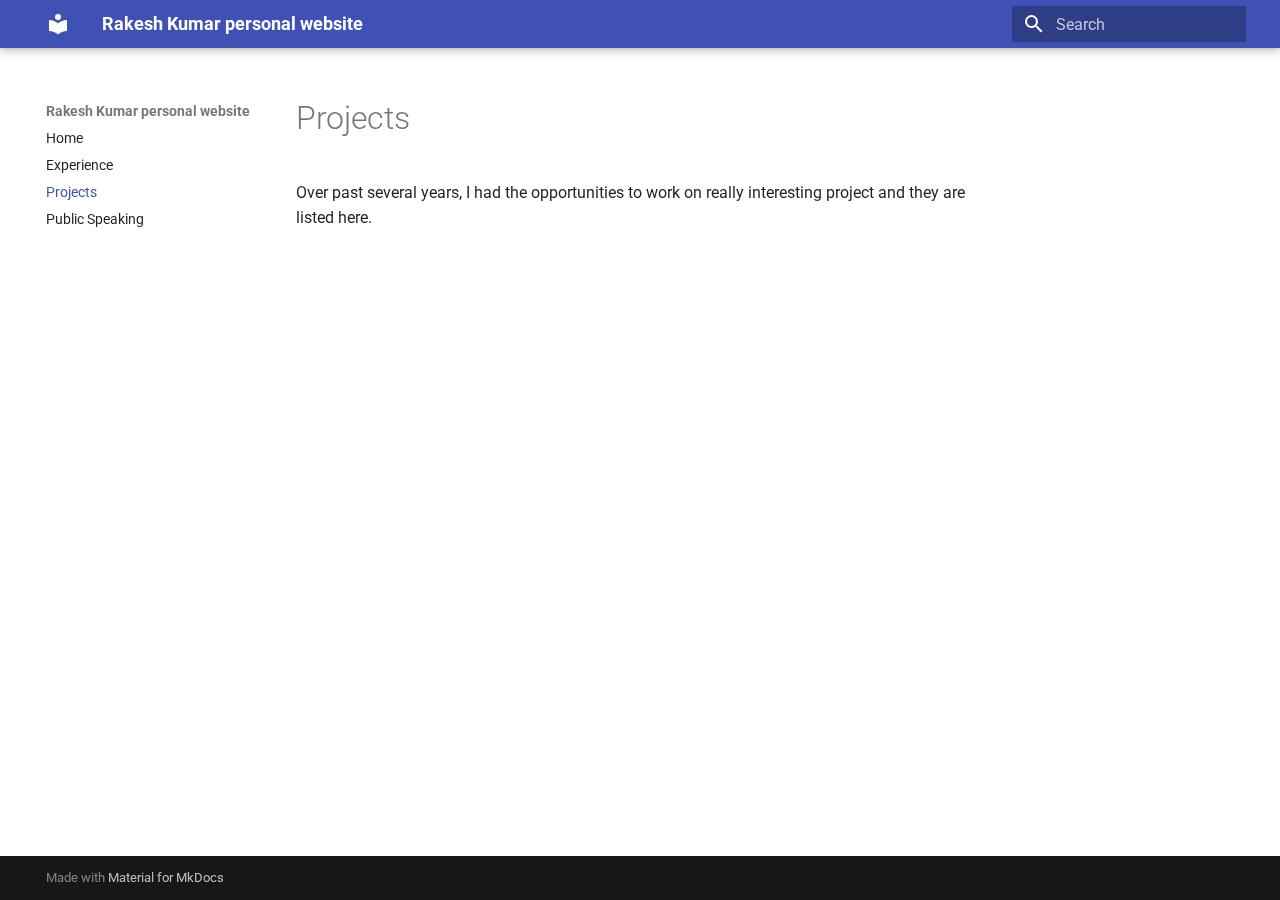
<file: site/projects.html>
<!doctype html>
<html lang="en" class="no-js">
  <head>
    
      <meta charset="utf-8">
      <meta name="viewport" content="width=device-width,initial-scale=1">
      
      
      
        <link rel="canonical" href="https://www.englife101.io/projects.html">
      
      
        <link rel="prev" href="experience.html">
      
      
        <link rel="next" href="public-speaking.html">
      
      
      <link rel="icon" href="assets/images/favicon.png">
      <meta name="generator" content="mkdocs-1.6.1, mkdocs-material-9.5.49">
    
    
      
        <title>Projects - Rakesh Kumar personal website</title>
      
    
    
      <link rel="stylesheet" href="assets/stylesheets/main.6f8fc17f.min.css">
      
      


    
    
      
    
    
      
        
        
        <link rel="preconnect" href="https://fonts.gstatic.com" crossorigin>
        <link rel="stylesheet" href="https://fonts.googleapis.com/css?family=Roboto:300,300i,400,400i,700,700i%7CRoboto+Mono:400,400i,700,700i&display=fallback">
        <style>:root{--md-text-font:"Roboto";--md-code-font:"Roboto Mono"}</style>
      
    
    
    <script>__md_scope=new URL(".",location),__md_hash=e=>[...e].reduce(((e,_)=>(e<<5)-e+_.charCodeAt(0)),0),__md_get=(e,_=localStorage,t=__md_scope)=>JSON.parse(_.getItem(t.pathname+"."+e)),__md_set=(e,_,t=localStorage,a=__md_scope)=>{try{t.setItem(a.pathname+"."+e,JSON.stringify(_))}catch(e){}}</script>
    
      

    
    
    
  </head>
  
  
    <body dir="ltr">
  
    
    <input class="md-toggle" data-md-toggle="drawer" type="checkbox" id="__drawer" autocomplete="off">
    <input class="md-toggle" data-md-toggle="search" type="checkbox" id="__search" autocomplete="off">
    <label class="md-overlay" for="__drawer"></label>
    <div data-md-component="skip">
      
        
        <a href="#projects" class="md-skip">
          Skip to content
        </a>
      
    </div>
    <div data-md-component="announce">
      
    </div>
    
    
      

  

<header class="md-header md-header--shadow" data-md-component="header">
  <nav class="md-header__inner md-grid" aria-label="Header">
    <a href="index.html" title="Rakesh Kumar personal website" class="md-header__button md-logo" aria-label="Rakesh Kumar personal website" data-md-component="logo">
      
  
  <svg xmlns="http://www.w3.org/2000/svg" viewBox="0 0 24 24"><path d="M12 8a3 3 0 0 0 3-3 3 3 0 0 0-3-3 3 3 0 0 0-3 3 3 3 0 0 0 3 3m0 3.54C9.64 9.35 6.5 8 3 8v11c3.5 0 6.64 1.35 9 3.54 2.36-2.19 5.5-3.54 9-3.54V8c-3.5 0-6.64 1.35-9 3.54"/></svg>

    </a>
    <label class="md-header__button md-icon" for="__drawer">
      
      <svg xmlns="http://www.w3.org/2000/svg" viewBox="0 0 24 24"><path d="M3 6h18v2H3zm0 5h18v2H3zm0 5h18v2H3z"/></svg>
    </label>
    <div class="md-header__title" data-md-component="header-title">
      <div class="md-header__ellipsis">
        <div class="md-header__topic">
          <span class="md-ellipsis">
            Rakesh Kumar personal website
          </span>
        </div>
        <div class="md-header__topic" data-md-component="header-topic">
          <span class="md-ellipsis">
            
              Projects
            
          </span>
        </div>
      </div>
    </div>
    
    
      <script>var palette=__md_get("__palette");if(palette&&palette.color){if("(prefers-color-scheme)"===palette.color.media){var media=matchMedia("(prefers-color-scheme: light)"),input=document.querySelector(media.matches?"[data-md-color-media='(prefers-color-scheme: light)']":"[data-md-color-media='(prefers-color-scheme: dark)']");palette.color.media=input.getAttribute("data-md-color-media"),palette.color.scheme=input.getAttribute("data-md-color-scheme"),palette.color.primary=input.getAttribute("data-md-color-primary"),palette.color.accent=input.getAttribute("data-md-color-accent")}for(var[key,value]of Object.entries(palette.color))document.body.setAttribute("data-md-color-"+key,value)}</script>
    
    
    
      <label class="md-header__button md-icon" for="__search">
        
        <svg xmlns="http://www.w3.org/2000/svg" viewBox="0 0 24 24"><path d="M9.5 3A6.5 6.5 0 0 1 16 9.5c0 1.61-.59 3.09-1.56 4.23l.27.27h.79l5 5-1.5 1.5-5-5v-.79l-.27-.27A6.52 6.52 0 0 1 9.5 16 6.5 6.5 0 0 1 3 9.5 6.5 6.5 0 0 1 9.5 3m0 2C7 5 5 7 5 9.5S7 14 9.5 14 14 12 14 9.5 12 5 9.5 5"/></svg>
      </label>
      <div class="md-search" data-md-component="search" role="dialog">
  <label class="md-search__overlay" for="__search"></label>
  <div class="md-search__inner" role="search">
    <form class="md-search__form" name="search">
      <input type="text" class="md-search__input" name="query" aria-label="Search" placeholder="Search" autocapitalize="off" autocorrect="off" autocomplete="off" spellcheck="false" data-md-component="search-query" required>
      <label class="md-search__icon md-icon" for="__search">
        
        <svg xmlns="http://www.w3.org/2000/svg" viewBox="0 0 24 24"><path d="M9.5 3A6.5 6.5 0 0 1 16 9.5c0 1.61-.59 3.09-1.56 4.23l.27.27h.79l5 5-1.5 1.5-5-5v-.79l-.27-.27A6.52 6.52 0 0 1 9.5 16 6.5 6.5 0 0 1 3 9.5 6.5 6.5 0 0 1 9.5 3m0 2C7 5 5 7 5 9.5S7 14 9.5 14 14 12 14 9.5 12 5 9.5 5"/></svg>
        
        <svg xmlns="http://www.w3.org/2000/svg" viewBox="0 0 24 24"><path d="M20 11v2H8l5.5 5.5-1.42 1.42L4.16 12l7.92-7.92L13.5 5.5 8 11z"/></svg>
      </label>
      <nav class="md-search__options" aria-label="Search">
        
        <button type="reset" class="md-search__icon md-icon" title="Clear" aria-label="Clear" tabindex="-1">
          
          <svg xmlns="http://www.w3.org/2000/svg" viewBox="0 0 24 24"><path d="M19 6.41 17.59 5 12 10.59 6.41 5 5 6.41 10.59 12 5 17.59 6.41 19 12 13.41 17.59 19 19 17.59 13.41 12z"/></svg>
        </button>
      </nav>
      
    </form>
    <div class="md-search__output">
      <div class="md-search__scrollwrap" tabindex="0" data-md-scrollfix>
        <div class="md-search-result" data-md-component="search-result">
          <div class="md-search-result__meta">
            Initializing search
          </div>
          <ol class="md-search-result__list" role="presentation"></ol>
        </div>
      </div>
    </div>
  </div>
</div>
    
    
  </nav>
  
</header>
    
    <div class="md-container" data-md-component="container">
      
      
        
          
        
      
      <main class="md-main" data-md-component="main">
        <div class="md-main__inner md-grid">
          
            
              
              <div class="md-sidebar md-sidebar--primary" data-md-component="sidebar" data-md-type="navigation" >
                <div class="md-sidebar__scrollwrap">
                  <div class="md-sidebar__inner">
                    



<nav class="md-nav md-nav--primary" aria-label="Navigation" data-md-level="0">
  <label class="md-nav__title" for="__drawer">
    <a href="index.html" title="Rakesh Kumar personal website" class="md-nav__button md-logo" aria-label="Rakesh Kumar personal website" data-md-component="logo">
      
  
  <svg xmlns="http://www.w3.org/2000/svg" viewBox="0 0 24 24"><path d="M12 8a3 3 0 0 0 3-3 3 3 0 0 0-3-3 3 3 0 0 0-3 3 3 3 0 0 0 3 3m0 3.54C9.64 9.35 6.5 8 3 8v11c3.5 0 6.64 1.35 9 3.54 2.36-2.19 5.5-3.54 9-3.54V8c-3.5 0-6.64 1.35-9 3.54"/></svg>

    </a>
    Rakesh Kumar personal website
  </label>
  
  <ul class="md-nav__list" data-md-scrollfix>
    
      
      
  
  
  
  
    <li class="md-nav__item">
      <a href="index.html" class="md-nav__link">
        
  
  <span class="md-ellipsis">
    Home
  </span>
  

      </a>
    </li>
  

    
      
      
  
  
  
  
    <li class="md-nav__item">
      <a href="experience.html" class="md-nav__link">
        
  
  <span class="md-ellipsis">
    Experience
  </span>
  

      </a>
    </li>
  

    
      
      
  
  
    
  
  
  
    <li class="md-nav__item md-nav__item--active">
      
      <input class="md-nav__toggle md-toggle" type="checkbox" id="__toc">
      
      
        
      
      
      <a href="projects.html" class="md-nav__link md-nav__link--active">
        
  
  <span class="md-ellipsis">
    Projects
  </span>
  

      </a>
      
    </li>
  

    
      
      
  
  
  
  
    <li class="md-nav__item">
      <a href="public-speaking.html" class="md-nav__link">
        
  
  <span class="md-ellipsis">
    Public Speaking
  </span>
  

      </a>
    </li>
  

    
  </ul>
</nav>
                  </div>
                </div>
              </div>
            
            
              
              <div class="md-sidebar md-sidebar--secondary" data-md-component="sidebar" data-md-type="toc" >
                <div class="md-sidebar__scrollwrap">
                  <div class="md-sidebar__inner">
                    

<nav class="md-nav md-nav--secondary" aria-label="Table of contents">
  
  
  
    
  
  
</nav>
                  </div>
                </div>
              </div>
            
          
          
            <div class="md-content" data-md-component="content">
              <article class="md-content__inner md-typeset">
                
                  


<h1 id="projects">Projects<a class="headerlink" href="#projects" title="Permanent link">🔗</a></h1>
<p>Over past several years, I had the opportunities to work on really interesting project and they are listed here.</p>












                
              </article>
            </div>
          
          
<script>var target=document.getElementById(location.hash.slice(1));target&&target.name&&(target.checked=target.name.startsWith("__tabbed_"))</script>
        </div>
        
      </main>
      
        <footer class="md-footer">
  
  <div class="md-footer-meta md-typeset">
    <div class="md-footer-meta__inner md-grid">
      <div class="md-copyright">
  
  
    Made with
    <a href="https://squidfunk.github.io/mkdocs-material/" target="_blank" rel="noopener">
      Material for MkDocs
    </a>
  
</div>
      
    </div>
  </div>
</footer>
      
    </div>
    <div class="md-dialog" data-md-component="dialog">
      <div class="md-dialog__inner md-typeset"></div>
    </div>
    
    
    <script id="__config" type="application/json">{"base": ".", "features": [], "search": "assets/javascripts/workers/search.6ce7567c.min.js", "translations": {"clipboard.copied": "Copied to clipboard", "clipboard.copy": "Copy to clipboard", "search.result.more.one": "1 more on this page", "search.result.more.other": "# more on this page", "search.result.none": "No matching documents", "search.result.one": "1 matching document", "search.result.other": "# matching documents", "search.result.placeholder": "Type to start searching", "search.result.term.missing": "Missing", "select.version": "Select version"}}</script>
    
    
      <script src="assets/javascripts/bundle.88dd0f4e.min.js"></script>
      
    
  </body>
</html>
</file>
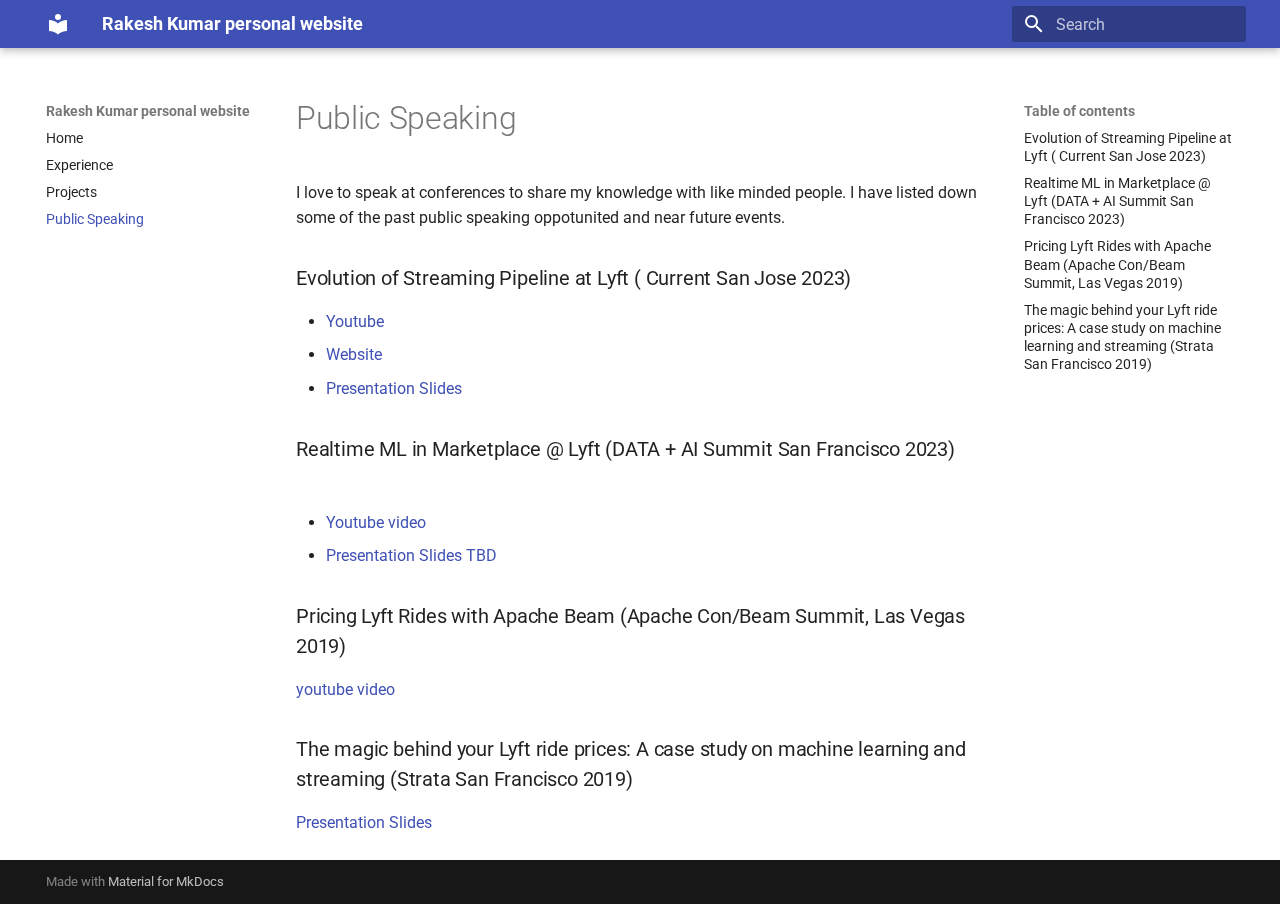
<file: site/public-speaking.html>
<!doctype html>
<html lang="en" class="no-js">
  <head>
    
      <meta charset="utf-8">
      <meta name="viewport" content="width=device-width,initial-scale=1">
      
      
      
        <link rel="canonical" href="https://www.englife101.io/public-speaking.html">
      
      
        <link rel="prev" href="projects.html">
      
      
      
      <link rel="icon" href="assets/images/favicon.png">
      <meta name="generator" content="mkdocs-1.6.1, mkdocs-material-9.5.49">
    
    
      
        <title>Public Speaking - Rakesh Kumar personal website</title>
      
    
    
      <link rel="stylesheet" href="assets/stylesheets/main.6f8fc17f.min.css">
      
      


    
    
      
    
    
      
        
        
        <link rel="preconnect" href="https://fonts.gstatic.com" crossorigin>
        <link rel="stylesheet" href="https://fonts.googleapis.com/css?family=Roboto:300,300i,400,400i,700,700i%7CRoboto+Mono:400,400i,700,700i&display=fallback">
        <style>:root{--md-text-font:"Roboto";--md-code-font:"Roboto Mono"}</style>
      
    
    
    <script>__md_scope=new URL(".",location),__md_hash=e=>[...e].reduce(((e,_)=>(e<<5)-e+_.charCodeAt(0)),0),__md_get=(e,_=localStorage,t=__md_scope)=>JSON.parse(_.getItem(t.pathname+"."+e)),__md_set=(e,_,t=localStorage,a=__md_scope)=>{try{t.setItem(a.pathname+"."+e,JSON.stringify(_))}catch(e){}}</script>
    
      

    
    
    
  </head>
  
  
    <body dir="ltr">
  
    
    <input class="md-toggle" data-md-toggle="drawer" type="checkbox" id="__drawer" autocomplete="off">
    <input class="md-toggle" data-md-toggle="search" type="checkbox" id="__search" autocomplete="off">
    <label class="md-overlay" for="__drawer"></label>
    <div data-md-component="skip">
      
        
        <a href="#public-speaking" class="md-skip">
          Skip to content
        </a>
      
    </div>
    <div data-md-component="announce">
      
    </div>
    
    
      

  

<header class="md-header md-header--shadow" data-md-component="header">
  <nav class="md-header__inner md-grid" aria-label="Header">
    <a href="index.html" title="Rakesh Kumar personal website" class="md-header__button md-logo" aria-label="Rakesh Kumar personal website" data-md-component="logo">
      
  
  <svg xmlns="http://www.w3.org/2000/svg" viewBox="0 0 24 24"><path d="M12 8a3 3 0 0 0 3-3 3 3 0 0 0-3-3 3 3 0 0 0-3 3 3 3 0 0 0 3 3m0 3.54C9.64 9.35 6.5 8 3 8v11c3.5 0 6.64 1.35 9 3.54 2.36-2.19 5.5-3.54 9-3.54V8c-3.5 0-6.64 1.35-9 3.54"/></svg>

    </a>
    <label class="md-header__button md-icon" for="__drawer">
      
      <svg xmlns="http://www.w3.org/2000/svg" viewBox="0 0 24 24"><path d="M3 6h18v2H3zm0 5h18v2H3zm0 5h18v2H3z"/></svg>
    </label>
    <div class="md-header__title" data-md-component="header-title">
      <div class="md-header__ellipsis">
        <div class="md-header__topic">
          <span class="md-ellipsis">
            Rakesh Kumar personal website
          </span>
        </div>
        <div class="md-header__topic" data-md-component="header-topic">
          <span class="md-ellipsis">
            
              Public Speaking
            
          </span>
        </div>
      </div>
    </div>
    
    
      <script>var palette=__md_get("__palette");if(palette&&palette.color){if("(prefers-color-scheme)"===palette.color.media){var media=matchMedia("(prefers-color-scheme: light)"),input=document.querySelector(media.matches?"[data-md-color-media='(prefers-color-scheme: light)']":"[data-md-color-media='(prefers-color-scheme: dark)']");palette.color.media=input.getAttribute("data-md-color-media"),palette.color.scheme=input.getAttribute("data-md-color-scheme"),palette.color.primary=input.getAttribute("data-md-color-primary"),palette.color.accent=input.getAttribute("data-md-color-accent")}for(var[key,value]of Object.entries(palette.color))document.body.setAttribute("data-md-color-"+key,value)}</script>
    
    
    
      <label class="md-header__button md-icon" for="__search">
        
        <svg xmlns="http://www.w3.org/2000/svg" viewBox="0 0 24 24"><path d="M9.5 3A6.5 6.5 0 0 1 16 9.5c0 1.61-.59 3.09-1.56 4.23l.27.27h.79l5 5-1.5 1.5-5-5v-.79l-.27-.27A6.52 6.52 0 0 1 9.5 16 6.5 6.5 0 0 1 3 9.5 6.5 6.5 0 0 1 9.5 3m0 2C7 5 5 7 5 9.5S7 14 9.5 14 14 12 14 9.5 12 5 9.5 5"/></svg>
      </label>
      <div class="md-search" data-md-component="search" role="dialog">
  <label class="md-search__overlay" for="__search"></label>
  <div class="md-search__inner" role="search">
    <form class="md-search__form" name="search">
      <input type="text" class="md-search__input" name="query" aria-label="Search" placeholder="Search" autocapitalize="off" autocorrect="off" autocomplete="off" spellcheck="false" data-md-component="search-query" required>
      <label class="md-search__icon md-icon" for="__search">
        
        <svg xmlns="http://www.w3.org/2000/svg" viewBox="0 0 24 24"><path d="M9.5 3A6.5 6.5 0 0 1 16 9.5c0 1.61-.59 3.09-1.56 4.23l.27.27h.79l5 5-1.5 1.5-5-5v-.79l-.27-.27A6.52 6.52 0 0 1 9.5 16 6.5 6.5 0 0 1 3 9.5 6.5 6.5 0 0 1 9.5 3m0 2C7 5 5 7 5 9.5S7 14 9.5 14 14 12 14 9.5 12 5 9.5 5"/></svg>
        
        <svg xmlns="http://www.w3.org/2000/svg" viewBox="0 0 24 24"><path d="M20 11v2H8l5.5 5.5-1.42 1.42L4.16 12l7.92-7.92L13.5 5.5 8 11z"/></svg>
      </label>
      <nav class="md-search__options" aria-label="Search">
        
        <button type="reset" class="md-search__icon md-icon" title="Clear" aria-label="Clear" tabindex="-1">
          
          <svg xmlns="http://www.w3.org/2000/svg" viewBox="0 0 24 24"><path d="M19 6.41 17.59 5 12 10.59 6.41 5 5 6.41 10.59 12 5 17.59 6.41 19 12 13.41 17.59 19 19 17.59 13.41 12z"/></svg>
        </button>
      </nav>
      
    </form>
    <div class="md-search__output">
      <div class="md-search__scrollwrap" tabindex="0" data-md-scrollfix>
        <div class="md-search-result" data-md-component="search-result">
          <div class="md-search-result__meta">
            Initializing search
          </div>
          <ol class="md-search-result__list" role="presentation"></ol>
        </div>
      </div>
    </div>
  </div>
</div>
    
    
  </nav>
  
</header>
    
    <div class="md-container" data-md-component="container">
      
      
        
          
        
      
      <main class="md-main" data-md-component="main">
        <div class="md-main__inner md-grid">
          
            
              
              <div class="md-sidebar md-sidebar--primary" data-md-component="sidebar" data-md-type="navigation" >
                <div class="md-sidebar__scrollwrap">
                  <div class="md-sidebar__inner">
                    



<nav class="md-nav md-nav--primary" aria-label="Navigation" data-md-level="0">
  <label class="md-nav__title" for="__drawer">
    <a href="index.html" title="Rakesh Kumar personal website" class="md-nav__button md-logo" aria-label="Rakesh Kumar personal website" data-md-component="logo">
      
  
  <svg xmlns="http://www.w3.org/2000/svg" viewBox="0 0 24 24"><path d="M12 8a3 3 0 0 0 3-3 3 3 0 0 0-3-3 3 3 0 0 0-3 3 3 3 0 0 0 3 3m0 3.54C9.64 9.35 6.5 8 3 8v11c3.5 0 6.64 1.35 9 3.54 2.36-2.19 5.5-3.54 9-3.54V8c-3.5 0-6.64 1.35-9 3.54"/></svg>

    </a>
    Rakesh Kumar personal website
  </label>
  
  <ul class="md-nav__list" data-md-scrollfix>
    
      
      
  
  
  
  
    <li class="md-nav__item">
      <a href="index.html" class="md-nav__link">
        
  
  <span class="md-ellipsis">
    Home
  </span>
  

      </a>
    </li>
  

    
      
      
  
  
  
  
    <li class="md-nav__item">
      <a href="experience.html" class="md-nav__link">
        
  
  <span class="md-ellipsis">
    Experience
  </span>
  

      </a>
    </li>
  

    
      
      
  
  
  
  
    <li class="md-nav__item">
      <a href="projects.html" class="md-nav__link">
        
  
  <span class="md-ellipsis">
    Projects
  </span>
  

      </a>
    </li>
  

    
      
      
  
  
    
  
  
  
    <li class="md-nav__item md-nav__item--active">
      
      <input class="md-nav__toggle md-toggle" type="checkbox" id="__toc">
      
      
        
      
      
        <label class="md-nav__link md-nav__link--active" for="__toc">
          
  
  <span class="md-ellipsis">
    Public Speaking
  </span>
  

          <span class="md-nav__icon md-icon"></span>
        </label>
      
      <a href="public-speaking.html" class="md-nav__link md-nav__link--active">
        
  
  <span class="md-ellipsis">
    Public Speaking
  </span>
  

      </a>
      
        

<nav class="md-nav md-nav--secondary" aria-label="Table of contents">
  
  
  
    
  
  
    <label class="md-nav__title" for="__toc">
      <span class="md-nav__icon md-icon"></span>
      Table of contents
    </label>
    <ul class="md-nav__list" data-md-component="toc" data-md-scrollfix>
      
        <li class="md-nav__item">
  <a href="#evolution-of-streaming-pipeline-at-lyft-current-san-jose-2023" class="md-nav__link">
    <span class="md-ellipsis">
      Evolution of Streaming Pipeline at Lyft ( Current San Jose 2023)
    </span>
  </a>
  
</li>
      
        <li class="md-nav__item">
  <a href="#realtime-ml-in-marketplace-lyft-data-ai-summit-san-francisco-2023" class="md-nav__link">
    <span class="md-ellipsis">
      Realtime ML in Marketplace @ Lyft (DATA + AI Summit San Francisco 2023)
    </span>
  </a>
  
</li>
      
        <li class="md-nav__item">
  <a href="#pricing-lyft-rides-with-apache-beam-apache-conbeam-summit-las-vegas-2019" class="md-nav__link">
    <span class="md-ellipsis">
      Pricing Lyft Rides with Apache Beam (Apache Con/Beam Summit, Las Vegas 2019)
    </span>
  </a>
  
</li>
      
        <li class="md-nav__item">
  <a href="#the-magic-behind-your-lyft-ride-prices-a-case-study-on-machine-learning-and-streaming-strata-san-francisco-2019" class="md-nav__link">
    <span class="md-ellipsis">
      The magic behind your Lyft ride prices: A case study on machine learning and streaming (Strata San Francisco 2019)
    </span>
  </a>
  
</li>
      
    </ul>
  
</nav>
      
    </li>
  

    
  </ul>
</nav>
                  </div>
                </div>
              </div>
            
            
              
              <div class="md-sidebar md-sidebar--secondary" data-md-component="sidebar" data-md-type="toc" >
                <div class="md-sidebar__scrollwrap">
                  <div class="md-sidebar__inner">
                    

<nav class="md-nav md-nav--secondary" aria-label="Table of contents">
  
  
  
    
  
  
    <label class="md-nav__title" for="__toc">
      <span class="md-nav__icon md-icon"></span>
      Table of contents
    </label>
    <ul class="md-nav__list" data-md-component="toc" data-md-scrollfix>
      
        <li class="md-nav__item">
  <a href="#evolution-of-streaming-pipeline-at-lyft-current-san-jose-2023" class="md-nav__link">
    <span class="md-ellipsis">
      Evolution of Streaming Pipeline at Lyft ( Current San Jose 2023)
    </span>
  </a>
  
</li>
      
        <li class="md-nav__item">
  <a href="#realtime-ml-in-marketplace-lyft-data-ai-summit-san-francisco-2023" class="md-nav__link">
    <span class="md-ellipsis">
      Realtime ML in Marketplace @ Lyft (DATA + AI Summit San Francisco 2023)
    </span>
  </a>
  
</li>
      
        <li class="md-nav__item">
  <a href="#pricing-lyft-rides-with-apache-beam-apache-conbeam-summit-las-vegas-2019" class="md-nav__link">
    <span class="md-ellipsis">
      Pricing Lyft Rides with Apache Beam (Apache Con/Beam Summit, Las Vegas 2019)
    </span>
  </a>
  
</li>
      
        <li class="md-nav__item">
  <a href="#the-magic-behind-your-lyft-ride-prices-a-case-study-on-machine-learning-and-streaming-strata-san-francisco-2019" class="md-nav__link">
    <span class="md-ellipsis">
      The magic behind your Lyft ride prices: A case study on machine learning and streaming (Strata San Francisco 2019)
    </span>
  </a>
  
</li>
      
    </ul>
  
</nav>
                  </div>
                </div>
              </div>
            
          
          
            <div class="md-content" data-md-component="content">
              <article class="md-content__inner md-typeset">
                
                  


<h1 id="public-speaking">Public Speaking<a class="headerlink" href="#public-speaking" title="Permanent link">🔗</a></h1>
<p>I love to speak at conferences to share my knowledge with like minded people. I have listed down some of the past public speaking oppotunited and near future events.</p>
<h3 id="evolution-of-streaming-pipeline-at-lyft-current-san-jose-2023">Evolution of Streaming Pipeline at Lyft ( Current San Jose 2023)<a class="headerlink" href="#evolution-of-streaming-pipeline-at-lyft-current-san-jose-2023" title="Permanent link">🔗</a></h3>
<ul>
<li><a href="https://www.confluent.io/events/current/2023/evolution-of-streaming-pipeline-at-lyft/">Youtube</a></li>
<li><a href="https://www.confluent.io/events/current/2023/evolution-of-streaming-pipeline-at-lyft/">Website</a></li>
<li><a href="https://www.slideshare.net/slideshow/evolution-of-streaming-pipeline-at-lyft/262726387">Presentation Slides</a></li>
</ul>
<h3 id="realtime-ml-in-marketplace-lyft-data-ai-summit-san-francisco-2023">Realtime ML in Marketplace @ Lyft (DATA + AI Summit San Francisco 2023)<a class="headerlink" href="#realtime-ml-in-marketplace-lyft-data-ai-summit-san-francisco-2023" title="Permanent link">🔗</a></h3>
<ul>
<li><a href="https://www.youtube.com/watch?v=-t5Dt6Gbw90">Youtube video</a></li>
<li><a href="">Presentation Slides TBD</a></li>
</ul>
<h3 id="pricing-lyft-rides-with-apache-beam-apache-conbeam-summit-las-vegas-2019">Pricing Lyft Rides with Apache Beam (Apache Con/Beam Summit, Las Vegas 2019)<a class="headerlink" href="#pricing-lyft-rides-with-apache-beam-apache-conbeam-summit-las-vegas-2019" title="Permanent link">🔗</a></h3>
<p><a href="https://www.youtube.com/watch?v=D_NA-LY1xP0">youtube video</a></p>
<h3 id="the-magic-behind-your-lyft-ride-prices-a-case-study-on-machine-learning-and-streaming-strata-san-francisco-2019">The magic behind your Lyft ride prices: A case study on machine learning and streaming (Strata San Francisco 2019)<a class="headerlink" href="#the-magic-behind-your-lyft-ride-prices-a-case-study-on-machine-learning-and-streaming-strata-san-francisco-2019" title="Permanent link">🔗</a></h3>
<p><a href="https://docs.google.com/presentation/d/1MskxMXJnCKCpmWXS3-S_TPZ0Qqs1YB6N/edit?usp=sharing&amp;ouid=103849271438793450736&amp;rtpof=true&amp;sd=true">Presentation Slides</a></p>












                
              </article>
            </div>
          
          
<script>var target=document.getElementById(location.hash.slice(1));target&&target.name&&(target.checked=target.name.startsWith("__tabbed_"))</script>
        </div>
        
      </main>
      
        <footer class="md-footer">
  
  <div class="md-footer-meta md-typeset">
    <div class="md-footer-meta__inner md-grid">
      <div class="md-copyright">
  
  
    Made with
    <a href="https://squidfunk.github.io/mkdocs-material/" target="_blank" rel="noopener">
      Material for MkDocs
    </a>
  
</div>
      
    </div>
  </div>
</footer>
      
    </div>
    <div class="md-dialog" data-md-component="dialog">
      <div class="md-dialog__inner md-typeset"></div>
    </div>
    
    
    <script id="__config" type="application/json">{"base": ".", "features": [], "search": "assets/javascripts/workers/search.6ce7567c.min.js", "translations": {"clipboard.copied": "Copied to clipboard", "clipboard.copy": "Copy to clipboard", "search.result.more.one": "1 more on this page", "search.result.more.other": "# more on this page", "search.result.none": "No matching documents", "search.result.one": "1 matching document", "search.result.other": "# matching documents", "search.result.placeholder": "Type to start searching", "search.result.term.missing": "Missing", "select.version": "Select version"}}</script>
    
    
      <script src="assets/javascripts/bundle.88dd0f4e.min.js"></script>
      
    
  </body>
</html>
</file>
<file: assets/external/fonts.googleapis.com/css.49ea35f2.css>
/* cyrillic-ext */
@font-face {
  font-family: 'Roboto';
  font-style: italic;
  font-weight: 300;
  font-stretch: 100%;
  font-display: fallback;
  src: url(../fonts.gstatic.com/s/roboto/v47/KFO5CnqEu92Fr1Mu53ZEC9_Vu3r1gIhOszmkC3kaWzU.woff2) format('woff2');
  unicode-range: U+0460-052F, U+1C80-1C8A, U+20B4, U+2DE0-2DFF, U+A640-A69F, U+FE2E-FE2F;
}
/* cyrillic */
@font-face {
  font-family: 'Roboto';
  font-style: italic;
  font-weight: 300;
  font-stretch: 100%;
  font-display: fallback;
  src: url(../fonts.gstatic.com/s/roboto/v47/KFO5CnqEu92Fr1Mu53ZEC9_Vu3r1gIhOszmkAnkaWzU.woff2) format('woff2');
  unicode-range: U+0301, U+0400-045F, U+0490-0491, U+04B0-04B1, U+2116;
}
/* greek-ext */
@font-face {
  font-family: 'Roboto';
  font-style: italic;
  font-weight: 300;
  font-stretch: 100%;
  font-display: fallback;
  src: url(../fonts.gstatic.com/s/roboto/v47/KFO5CnqEu92Fr1Mu53ZEC9_Vu3r1gIhOszmkCnkaWzU.woff2) format('woff2');
  unicode-range: U+1F00-1FFF;
}
/* greek */
@font-face {
  font-family: 'Roboto';
  font-style: italic;
  font-weight: 300;
  font-stretch: 100%;
  font-display: fallback;
  src: url(../fonts.gstatic.com/s/roboto/v47/KFO5CnqEu92Fr1Mu53ZEC9_Vu3r1gIhOszmkBXkaWzU.woff2) format('woff2');
  unicode-range: U+0370-0377, U+037A-037F, U+0384-038A, U+038C, U+038E-03A1, U+03A3-03FF;
}
/* math */
@font-face {
  font-family: 'Roboto';
  font-style: italic;
  font-weight: 300;
  font-stretch: 100%;
  font-display: fallback;
  src: url(../fonts.gstatic.com/s/roboto/v47/KFO5CnqEu92Fr1Mu53ZEC9_Vu3r1gIhOszmkenkaWzU.woff2) format('woff2');
  unicode-range: U+0302-0303, U+0305, U+0307-0308, U+0310, U+0312, U+0315, U+031A, U+0326-0327, U+032C, U+032F-0330, U+0332-0333, U+0338, U+033A, U+0346, U+034D, U+0391-03A1, U+03A3-03A9, U+03B1-03C9, U+03D1, U+03D5-03D6, U+03F0-03F1, U+03F4-03F5, U+2016-2017, U+2034-2038, U+203C, U+2040, U+2043, U+2047, U+2050, U+2057, U+205F, U+2070-2071, U+2074-208E, U+2090-209C, U+20D0-20DC, U+20E1, U+20E5-20EF, U+2100-2112, U+2114-2115, U+2117-2121, U+2123-214F, U+2190, U+2192, U+2194-21AE, U+21B0-21E5, U+21F1-21F2, U+21F4-2211, U+2213-2214, U+2216-22FF, U+2308-230B, U+2310, U+2319, U+231C-2321, U+2336-237A, U+237C, U+2395, U+239B-23B7, U+23D0, U+23DC-23E1, U+2474-2475, U+25AF, U+25B3, U+25B7, U+25BD, U+25C1, U+25CA, U+25CC, U+25FB, U+266D-266F, U+27C0-27FF, U+2900-2AFF, U+2B0E-2B11, U+2B30-2B4C, U+2BFE, U+3030, U+FF5B, U+FF5D, U+1D400-1D7FF, U+1EE00-1EEFF;
}
/* symbols */
@font-face {
  font-family: 'Roboto';
  font-style: italic;
  font-weight: 300;
  font-stretch: 100%;
  font-display: fallback;
  src: url(../fonts.gstatic.com/s/roboto/v47/KFO5CnqEu92Fr1Mu53ZEC9_Vu3r1gIhOszmkaHkaWzU.woff2) format('woff2');
  unicode-range: U+0001-000C, U+000E-001F, U+007F-009F, U+20DD-20E0, U+20E2-20E4, U+2150-218F, U+2190, U+2192, U+2194-2199, U+21AF, U+21E6-21F0, U+21F3, U+2218-2219, U+2299, U+22C4-22C6, U+2300-243F, U+2440-244A, U+2460-24FF, U+25A0-27BF, U+2800-28FF, U+2921-2922, U+2981, U+29BF, U+29EB, U+2B00-2BFF, U+4DC0-4DFF, U+FFF9-FFFB, U+10140-1018E, U+10190-1019C, U+101A0, U+101D0-101FD, U+102E0-102FB, U+10E60-10E7E, U+1D2C0-1D2D3, U+1D2E0-1D37F, U+1F000-1F0FF, U+1F100-1F1AD, U+1F1E6-1F1FF, U+1F30D-1F30F, U+1F315, U+1F31C, U+1F31E, U+1F320-1F32C, U+1F336, U+1F378, U+1F37D, U+1F382, U+1F393-1F39F, U+1F3A7-1F3A8, U+1F3AC-1F3AF, U+1F3C2, U+1F3C4-1F3C6, U+1F3CA-1F3CE, U+1F3D4-1F3E0, U+1F3ED, U+1F3F1-1F3F3, U+1F3F5-1F3F7, U+1F408, U+1F415, U+1F41F, U+1F426, U+1F43F, U+1F441-1F442, U+1F444, U+1F446-1F449, U+1F44C-1F44E, U+1F453, U+1F46A, U+1F47D, U+1F4A3, U+1F4B0, U+1F4B3, U+1F4B9, U+1F4BB, U+1F4BF, U+1F4C8-1F4CB, U+1F4D6, U+1F4DA, U+1F4DF, U+1F4E3-1F4E6, U+1F4EA-1F4ED, U+1F4F7, U+1F4F9-1F4FB, U+1F4FD-1F4FE, U+1F503, U+1F507-1F50B, U+1F50D, U+1F512-1F513, U+1F53E-1F54A, U+1F54F-1F5FA, U+1F610, U+1F650-1F67F, U+1F687, U+1F68D, U+1F691, U+1F694, U+1F698, U+1F6AD, U+1F6B2, U+1F6B9-1F6BA, U+1F6BC, U+1F6C6-1F6CF, U+1F6D3-1F6D7, U+1F6E0-1F6EA, U+1F6F0-1F6F3, U+1F6F7-1F6FC, U+1F700-1F7FF, U+1F800-1F80B, U+1F810-1F847, U+1F850-1F859, U+1F860-1F887, U+1F890-1F8AD, U+1F8B0-1F8BB, U+1F8C0-1F8C1, U+1F900-1F90B, U+1F93B, U+1F946, U+1F984, U+1F996, U+1F9E9, U+1FA00-1FA6F, U+1FA70-1FA7C, U+1FA80-1FA89, U+1FA8F-1FAC6, U+1FACE-1FADC, U+1FADF-1FAE9, U+1FAF0-1FAF8, U+1FB00-1FBFF;
}
/* vietnamese */
@font-face {
  font-family: 'Roboto';
  font-style: italic;
  font-weight: 300;
  font-stretch: 100%;
  font-display: fallback;
  src: url(../fonts.gstatic.com/s/roboto/v47/KFO5CnqEu92Fr1Mu53ZEC9_Vu3r1gIhOszmkCXkaWzU.woff2) format('woff2');
  unicode-range: U+0102-0103, U+0110-0111, U+0128-0129, U+0168-0169, U+01A0-01A1, U+01AF-01B0, U+0300-0301, U+0303-0304, U+0308-0309, U+0323, U+0329, U+1EA0-1EF9, U+20AB;
}
/* latin-ext */
@font-face {
  font-family: 'Roboto';
  font-style: italic;
  font-weight: 300;
  font-stretch: 100%;
  font-display: fallback;
  src: url(../fonts.gstatic.com/s/roboto/v47/KFO5CnqEu92Fr1Mu53ZEC9_Vu3r1gIhOszmkCHkaWzU.woff2) format('woff2');
  unicode-range: U+0100-02BA, U+02BD-02C5, U+02C7-02CC, U+02CE-02D7, U+02DD-02FF, U+0304, U+0308, U+0329, U+1D00-1DBF, U+1E00-1E9F, U+1EF2-1EFF, U+2020, U+20A0-20AB, U+20AD-20C0, U+2113, U+2C60-2C7F, U+A720-A7FF;
}
/* latin */
@font-face {
  font-family: 'Roboto';
  font-style: italic;
  font-weight: 300;
  font-stretch: 100%;
  font-display: fallback;
  src: url(../fonts.gstatic.com/s/roboto/v47/KFO5CnqEu92Fr1Mu53ZEC9_Vu3r1gIhOszmkBnka.woff2) format('woff2');
  unicode-range: U+0000-00FF, U+0131, U+0152-0153, U+02BB-02BC, U+02C6, U+02DA, U+02DC, U+0304, U+0308, U+0329, U+2000-206F, U+20AC, U+2122, U+2191, U+2193, U+2212, U+2215, U+FEFF, U+FFFD;
}
/* cyrillic-ext */
@font-face {
  font-family: 'Roboto';
  font-style: italic;
  font-weight: 400;
  font-stretch: 100%;
  font-display: fallback;
  src: url(../fonts.gstatic.com/s/roboto/v47/KFO5CnqEu92Fr1Mu53ZEC9_Vu3r1gIhOszmkC3kaWzU.woff2) format('woff2');
  unicode-range: U+0460-052F, U+1C80-1C8A, U+20B4, U+2DE0-2DFF, U+A640-A69F, U+FE2E-FE2F;
}
/* cyrillic */
@font-face {
  font-family: 'Roboto';
  font-style: italic;
  font-weight: 400;
  font-stretch: 100%;
  font-display: fallback;
  src: url(../fonts.gstatic.com/s/roboto/v47/KFO5CnqEu92Fr1Mu53ZEC9_Vu3r1gIhOszmkAnkaWzU.woff2) format('woff2');
  unicode-range: U+0301, U+0400-045F, U+0490-0491, U+04B0-04B1, U+2116;
}
/* greek-ext */
@font-face {
  font-family: 'Roboto';
  font-style: italic;
  font-weight: 400;
  font-stretch: 100%;
  font-display: fallback;
  src: url(../fonts.gstatic.com/s/roboto/v47/KFO5CnqEu92Fr1Mu53ZEC9_Vu3r1gIhOszmkCnkaWzU.woff2) format('woff2');
  unicode-range: U+1F00-1FFF;
}
/* greek */
@font-face {
  font-family: 'Roboto';
  font-style: italic;
  font-weight: 400;
  font-stretch: 100%;
  font-display: fallback;
  src: url(../fonts.gstatic.com/s/roboto/v47/KFO5CnqEu92Fr1Mu53ZEC9_Vu3r1gIhOszmkBXkaWzU.woff2) format('woff2');
  unicode-range: U+0370-0377, U+037A-037F, U+0384-038A, U+038C, U+038E-03A1, U+03A3-03FF;
}
/* math */
@font-face {
  font-family: 'Roboto';
  font-style: italic;
  font-weight: 400;
  font-stretch: 100%;
  font-display: fallback;
  src: url(../fonts.gstatic.com/s/roboto/v47/KFO5CnqEu92Fr1Mu53ZEC9_Vu3r1gIhOszmkenkaWzU.woff2) format('woff2');
  unicode-range: U+0302-0303, U+0305, U+0307-0308, U+0310, U+0312, U+0315, U+031A, U+0326-0327, U+032C, U+032F-0330, U+0332-0333, U+0338, U+033A, U+0346, U+034D, U+0391-03A1, U+03A3-03A9, U+03B1-03C9, U+03D1, U+03D5-03D6, U+03F0-03F1, U+03F4-03F5, U+2016-2017, U+2034-2038, U+203C, U+2040, U+2043, U+2047, U+2050, U+2057, U+205F, U+2070-2071, U+2074-208E, U+2090-209C, U+20D0-20DC, U+20E1, U+20E5-20EF, U+2100-2112, U+2114-2115, U+2117-2121, U+2123-214F, U+2190, U+2192, U+2194-21AE, U+21B0-21E5, U+21F1-21F2, U+21F4-2211, U+2213-2214, U+2216-22FF, U+2308-230B, U+2310, U+2319, U+231C-2321, U+2336-237A, U+237C, U+2395, U+239B-23B7, U+23D0, U+23DC-23E1, U+2474-2475, U+25AF, U+25B3, U+25B7, U+25BD, U+25C1, U+25CA, U+25CC, U+25FB, U+266D-266F, U+27C0-27FF, U+2900-2AFF, U+2B0E-2B11, U+2B30-2B4C, U+2BFE, U+3030, U+FF5B, U+FF5D, U+1D400-1D7FF, U+1EE00-1EEFF;
}
/* symbols */
@font-face {
  font-family: 'Roboto';
  font-style: italic;
  font-weight: 400;
  font-stretch: 100%;
  font-display: fallback;
  src: url(../fonts.gstatic.com/s/roboto/v47/KFO5CnqEu92Fr1Mu53ZEC9_Vu3r1gIhOszmkaHkaWzU.woff2) format('woff2');
  unicode-range: U+0001-000C, U+000E-001F, U+007F-009F, U+20DD-20E0, U+20E2-20E4, U+2150-218F, U+2190, U+2192, U+2194-2199, U+21AF, U+21E6-21F0, U+21F3, U+2218-2219, U+2299, U+22C4-22C6, U+2300-243F, U+2440-244A, U+2460-24FF, U+25A0-27BF, U+2800-28FF, U+2921-2922, U+2981, U+29BF, U+29EB, U+2B00-2BFF, U+4DC0-4DFF, U+FFF9-FFFB, U+10140-1018E, U+10190-1019C, U+101A0, U+101D0-101FD, U+102E0-102FB, U+10E60-10E7E, U+1D2C0-1D2D3, U+1D2E0-1D37F, U+1F000-1F0FF, U+1F100-1F1AD, U+1F1E6-1F1FF, U+1F30D-1F30F, U+1F315, U+1F31C, U+1F31E, U+1F320-1F32C, U+1F336, U+1F378, U+1F37D, U+1F382, U+1F393-1F39F, U+1F3A7-1F3A8, U+1F3AC-1F3AF, U+1F3C2, U+1F3C4-1F3C6, U+1F3CA-1F3CE, U+1F3D4-1F3E0, U+1F3ED, U+1F3F1-1F3F3, U+1F3F5-1F3F7, U+1F408, U+1F415, U+1F41F, U+1F426, U+1F43F, U+1F441-1F442, U+1F444, U+1F446-1F449, U+1F44C-1F44E, U+1F453, U+1F46A, U+1F47D, U+1F4A3, U+1F4B0, U+1F4B3, U+1F4B9, U+1F4BB, U+1F4BF, U+1F4C8-1F4CB, U+1F4D6, U+1F4DA, U+1F4DF, U+1F4E3-1F4E6, U+1F4EA-1F4ED, U+1F4F7, U+1F4F9-1F4FB, U+1F4FD-1F4FE, U+1F503, U+1F507-1F50B, U+1F50D, U+1F512-1F513, U+1F53E-1F54A, U+1F54F-1F5FA, U+1F610, U+1F650-1F67F, U+1F687, U+1F68D, U+1F691, U+1F694, U+1F698, U+1F6AD, U+1F6B2, U+1F6B9-1F6BA, U+1F6BC, U+1F6C6-1F6CF, U+1F6D3-1F6D7, U+1F6E0-1F6EA, U+1F6F0-1F6F3, U+1F6F7-1F6FC, U+1F700-1F7FF, U+1F800-1F80B, U+1F810-1F847, U+1F850-1F859, U+1F860-1F887, U+1F890-1F8AD, U+1F8B0-1F8BB, U+1F8C0-1F8C1, U+1F900-1F90B, U+1F93B, U+1F946, U+1F984, U+1F996, U+1F9E9, U+1FA00-1FA6F, U+1FA70-1FA7C, U+1FA80-1FA89, U+1FA8F-1FAC6, U+1FACE-1FADC, U+1FADF-1FAE9, U+1FAF0-1FAF8, U+1FB00-1FBFF;
}
/* vietnamese */
@font-face {
  font-family: 'Roboto';
  font-style: italic;
  font-weight: 400;
  font-stretch: 100%;
  font-display: fallback;
  src: url(../fonts.gstatic.com/s/roboto/v47/KFO5CnqEu92Fr1Mu53ZEC9_Vu3r1gIhOszmkCXkaWzU.woff2) format('woff2');
  unicode-range: U+0102-0103, U+0110-0111, U+0128-0129, U+0168-0169, U+01A0-01A1, U+01AF-01B0, U+0300-0301, U+0303-0304, U+0308-0309, U+0323, U+0329, U+1EA0-1EF9, U+20AB;
}
/* latin-ext */
@font-face {
  font-family: 'Roboto';
  font-style: italic;
  font-weight: 400;
  font-stretch: 100%;
  font-display: fallback;
  src: url(../fonts.gstatic.com/s/roboto/v47/KFO5CnqEu92Fr1Mu53ZEC9_Vu3r1gIhOszmkCHkaWzU.woff2) format('woff2');
  unicode-range: U+0100-02BA, U+02BD-02C5, U+02C7-02CC, U+02CE-02D7, U+02DD-02FF, U+0304, U+0308, U+0329, U+1D00-1DBF, U+1E00-1E9F, U+1EF2-1EFF, U+2020, U+20A0-20AB, U+20AD-20C0, U+2113, U+2C60-2C7F, U+A720-A7FF;
}
/* latin */
@font-face {
  font-family: 'Roboto';
  font-style: italic;
  font-weight: 400;
  font-stretch: 100%;
  font-display: fallback;
  src: url(../fonts.gstatic.com/s/roboto/v47/KFO5CnqEu92Fr1Mu53ZEC9_Vu3r1gIhOszmkBnka.woff2) format('woff2');
  unicode-range: U+0000-00FF, U+0131, U+0152-0153, U+02BB-02BC, U+02C6, U+02DA, U+02DC, U+0304, U+0308, U+0329, U+2000-206F, U+20AC, U+2122, U+2191, U+2193, U+2212, U+2215, U+FEFF, U+FFFD;
}
/* cyrillic-ext */
@font-face {
  font-family: 'Roboto';
  font-style: italic;
  font-weight: 700;
  font-stretch: 100%;
  font-display: fallback;
  src: url(../fonts.gstatic.com/s/roboto/v47/KFO5CnqEu92Fr1Mu53ZEC9_Vu3r1gIhOszmkC3kaWzU.woff2) format('woff2');
  unicode-range: U+0460-052F, U+1C80-1C8A, U+20B4, U+2DE0-2DFF, U+A640-A69F, U+FE2E-FE2F;
}
/* cyrillic */
@font-face {
  font-family: 'Roboto';
  font-style: italic;
  font-weight: 700;
  font-stretch: 100%;
  font-display: fallback;
  src: url(../fonts.gstatic.com/s/roboto/v47/KFO5CnqEu92Fr1Mu53ZEC9_Vu3r1gIhOszmkAnkaWzU.woff2) format('woff2');
  unicode-range: U+0301, U+0400-045F, U+0490-0491, U+04B0-04B1, U+2116;
}
/* greek-ext */
@font-face {
  font-family: 'Roboto';
  font-style: italic;
  font-weight: 700;
  font-stretch: 100%;
  font-display: fallback;
  src: url(../fonts.gstatic.com/s/roboto/v47/KFO5CnqEu92Fr1Mu53ZEC9_Vu3r1gIhOszmkCnkaWzU.woff2) format('woff2');
  unicode-range: U+1F00-1FFF;
}
/* greek */
@font-face {
  font-family: 'Roboto';
  font-style: italic;
  font-weight: 700;
  font-stretch: 100%;
  font-display: fallback;
  src: url(../fonts.gstatic.com/s/roboto/v47/KFO5CnqEu92Fr1Mu53ZEC9_Vu3r1gIhOszmkBXkaWzU.woff2) format('woff2');
  unicode-range: U+0370-0377, U+037A-037F, U+0384-038A, U+038C, U+038E-03A1, U+03A3-03FF;
}
/* math */
@font-face {
  font-family: 'Roboto';
  font-style: italic;
  font-weight: 700;
  font-stretch: 100%;
  font-display: fallback;
  src: url(../fonts.gstatic.com/s/roboto/v47/KFO5CnqEu92Fr1Mu53ZEC9_Vu3r1gIhOszmkenkaWzU.woff2) format('woff2');
  unicode-range: U+0302-0303, U+0305, U+0307-0308, U+0310, U+0312, U+0315, U+031A, U+0326-0327, U+032C, U+032F-0330, U+0332-0333, U+0338, U+033A, U+0346, U+034D, U+0391-03A1, U+03A3-03A9, U+03B1-03C9, U+03D1, U+03D5-03D6, U+03F0-03F1, U+03F4-03F5, U+2016-2017, U+2034-2038, U+203C, U+2040, U+2043, U+2047, U+2050, U+2057, U+205F, U+2070-2071, U+2074-208E, U+2090-209C, U+20D0-20DC, U+20E1, U+20E5-20EF, U+2100-2112, U+2114-2115, U+2117-2121, U+2123-214F, U+2190, U+2192, U+2194-21AE, U+21B0-21E5, U+21F1-21F2, U+21F4-2211, U+2213-2214, U+2216-22FF, U+2308-230B, U+2310, U+2319, U+231C-2321, U+2336-237A, U+237C, U+2395, U+239B-23B7, U+23D0, U+23DC-23E1, U+2474-2475, U+25AF, U+25B3, U+25B7, U+25BD, U+25C1, U+25CA, U+25CC, U+25FB, U+266D-266F, U+27C0-27FF, U+2900-2AFF, U+2B0E-2B11, U+2B30-2B4C, U+2BFE, U+3030, U+FF5B, U+FF5D, U+1D400-1D7FF, U+1EE00-1EEFF;
}
/* symbols */
@font-face {
  font-family: 'Roboto';
  font-style: italic;
  font-weight: 700;
  font-stretch: 100%;
  font-display: fallback;
  src: url(../fonts.gstatic.com/s/roboto/v47/KFO5CnqEu92Fr1Mu53ZEC9_Vu3r1gIhOszmkaHkaWzU.woff2) format('woff2');
  unicode-range: U+0001-000C, U+000E-001F, U+007F-009F, U+20DD-20E0, U+20E2-20E4, U+2150-218F, U+2190, U+2192, U+2194-2199, U+21AF, U+21E6-21F0, U+21F3, U+2218-2219, U+2299, U+22C4-22C6, U+2300-243F, U+2440-244A, U+2460-24FF, U+25A0-27BF, U+2800-28FF, U+2921-2922, U+2981, U+29BF, U+29EB, U+2B00-2BFF, U+4DC0-4DFF, U+FFF9-FFFB, U+10140-1018E, U+10190-1019C, U+101A0, U+101D0-101FD, U+102E0-102FB, U+10E60-10E7E, U+1D2C0-1D2D3, U+1D2E0-1D37F, U+1F000-1F0FF, U+1F100-1F1AD, U+1F1E6-1F1FF, U+1F30D-1F30F, U+1F315, U+1F31C, U+1F31E, U+1F320-1F32C, U+1F336, U+1F378, U+1F37D, U+1F382, U+1F393-1F39F, U+1F3A7-1F3A8, U+1F3AC-1F3AF, U+1F3C2, U+1F3C4-1F3C6, U+1F3CA-1F3CE, U+1F3D4-1F3E0, U+1F3ED, U+1F3F1-1F3F3, U+1F3F5-1F3F7, U+1F408, U+1F415, U+1F41F, U+1F426, U+1F43F, U+1F441-1F442, U+1F444, U+1F446-1F449, U+1F44C-1F44E, U+1F453, U+1F46A, U+1F47D, U+1F4A3, U+1F4B0, U+1F4B3, U+1F4B9, U+1F4BB, U+1F4BF, U+1F4C8-1F4CB, U+1F4D6, U+1F4DA, U+1F4DF, U+1F4E3-1F4E6, U+1F4EA-1F4ED, U+1F4F7, U+1F4F9-1F4FB, U+1F4FD-1F4FE, U+1F503, U+1F507-1F50B, U+1F50D, U+1F512-1F513, U+1F53E-1F54A, U+1F54F-1F5FA, U+1F610, U+1F650-1F67F, U+1F687, U+1F68D, U+1F691, U+1F694, U+1F698, U+1F6AD, U+1F6B2, U+1F6B9-1F6BA, U+1F6BC, U+1F6C6-1F6CF, U+1F6D3-1F6D7, U+1F6E0-1F6EA, U+1F6F0-1F6F3, U+1F6F7-1F6FC, U+1F700-1F7FF, U+1F800-1F80B, U+1F810-1F847, U+1F850-1F859, U+1F860-1F887, U+1F890-1F8AD, U+1F8B0-1F8BB, U+1F8C0-1F8C1, U+1F900-1F90B, U+1F93B, U+1F946, U+1F984, U+1F996, U+1F9E9, U+1FA00-1FA6F, U+1FA70-1FA7C, U+1FA80-1FA89, U+1FA8F-1FAC6, U+1FACE-1FADC, U+1FADF-1FAE9, U+1FAF0-1FAF8, U+1FB00-1FBFF;
}
/* vietnamese */
@font-face {
  font-family: 'Roboto';
  font-style: italic;
  font-weight: 700;
  font-stretch: 100%;
  font-display: fallback;
  src: url(../fonts.gstatic.com/s/roboto/v47/KFO5CnqEu92Fr1Mu53ZEC9_Vu3r1gIhOszmkCXkaWzU.woff2) format('woff2');
  unicode-range: U+0102-0103, U+0110-0111, U+0128-0129, U+0168-0169, U+01A0-01A1, U+01AF-01B0, U+0300-0301, U+0303-0304, U+0308-0309, U+0323, U+0329, U+1EA0-1EF9, U+20AB;
}
/* latin-ext */
@font-face {
  font-family: 'Roboto';
  font-style: italic;
  font-weight: 700;
  font-stretch: 100%;
  font-display: fallback;
  src: url(../fonts.gstatic.com/s/roboto/v47/KFO5CnqEu92Fr1Mu53ZEC9_Vu3r1gIhOszmkCHkaWzU.woff2) format('woff2');
  unicode-range: U+0100-02BA, U+02BD-02C5, U+02C7-02CC, U+02CE-02D7, U+02DD-02FF, U+0304, U+0308, U+0329, U+1D00-1DBF, U+1E00-1E9F, U+1EF2-1EFF, U+2020, U+20A0-20AB, U+20AD-20C0, U+2113, U+2C60-2C7F, U+A720-A7FF;
}
/* latin */
@font-face {
  font-family: 'Roboto';
  font-style: italic;
  font-weight: 700;
  font-stretch: 100%;
  font-display: fallback;
  src: url(../fonts.gstatic.com/s/roboto/v47/KFO5CnqEu92Fr1Mu53ZEC9_Vu3r1gIhOszmkBnka.woff2) format('woff2');
  unicode-range: U+0000-00FF, U+0131, U+0152-0153, U+02BB-02BC, U+02C6, U+02DA, U+02DC, U+0304, U+0308, U+0329, U+2000-206F, U+20AC, U+2122, U+2191, U+2193, U+2212, U+2215, U+FEFF, U+FFFD;
}
/* cyrillic-ext */
@font-face {
  font-family: 'Roboto';
  font-style: normal;
  font-weight: 300;
  font-stretch: 100%;
  font-display: fallback;
  src: url(../fonts.gstatic.com/s/roboto/v47/KFO7CnqEu92Fr1ME7kSn66aGLdTylUAMa3GUBGEe.woff2) format('woff2');
  unicode-range: U+0460-052F, U+1C80-1C8A, U+20B4, U+2DE0-2DFF, U+A640-A69F, U+FE2E-FE2F;
}
/* cyrillic */
@font-face {
  font-family: 'Roboto';
  font-style: normal;
  font-weight: 300;
  font-stretch: 100%;
  font-display: fallback;
  src: url(../fonts.gstatic.com/s/roboto/v47/KFO7CnqEu92Fr1ME7kSn66aGLdTylUAMa3iUBGEe.woff2) format('woff2');
  unicode-range: U+0301, U+0400-045F, U+0490-0491, U+04B0-04B1, U+2116;
}
/* greek-ext */
@font-face {
  font-family: 'Roboto';
  font-style: normal;
  font-weight: 300;
  font-stretch: 100%;
  font-display: fallback;
  src: url(../fonts.gstatic.com/s/roboto/v47/KFO7CnqEu92Fr1ME7kSn66aGLdTylUAMa3CUBGEe.woff2) format('woff2');
  unicode-range: U+1F00-1FFF;
}
/* greek */
@font-face {
  font-family: 'Roboto';
  font-style: normal;
  font-weight: 300;
  font-stretch: 100%;
  font-display: fallback;
  src: url(../fonts.gstatic.com/s/roboto/v47/KFO7CnqEu92Fr1ME7kSn66aGLdTylUAMa3-UBGEe.woff2) format('woff2');
  unicode-range: U+0370-0377, U+037A-037F, U+0384-038A, U+038C, U+038E-03A1, U+03A3-03FF;
}
/* math */
@font-face {
  font-family: 'Roboto';
  font-style: normal;
  font-weight: 300;
  font-stretch: 100%;
  font-display: fallback;
  src: url(../fonts.gstatic.com/s/roboto/v47/KFO7CnqEu92Fr1ME7kSn66aGLdTylUAMawCUBGEe.woff2) format('woff2');
  unicode-range: U+0302-0303, U+0305, U+0307-0308, U+0310, U+0312, U+0315, U+031A, U+0326-0327, U+032C, U+032F-0330, U+0332-0333, U+0338, U+033A, U+0346, U+034D, U+0391-03A1, U+03A3-03A9, U+03B1-03C9, U+03D1, U+03D5-03D6, U+03F0-03F1, U+03F4-03F5, U+2016-2017, U+2034-2038, U+203C, U+2040, U+2043, U+2047, U+2050, U+2057, U+205F, U+2070-2071, U+2074-208E, U+2090-209C, U+20D0-20DC, U+20E1, U+20E5-20EF, U+2100-2112, U+2114-2115, U+2117-2121, U+2123-214F, U+2190, U+2192, U+2194-21AE, U+21B0-21E5, U+21F1-21F2, U+21F4-2211, U+2213-2214, U+2216-22FF, U+2308-230B, U+2310, U+2319, U+231C-2321, U+2336-237A, U+237C, U+2395, U+239B-23B7, U+23D0, U+23DC-23E1, U+2474-2475, U+25AF, U+25B3, U+25B7, U+25BD, U+25C1, U+25CA, U+25CC, U+25FB, U+266D-266F, U+27C0-27FF, U+2900-2AFF, U+2B0E-2B11, U+2B30-2B4C, U+2BFE, U+3030, U+FF5B, U+FF5D, U+1D400-1D7FF, U+1EE00-1EEFF;
}
/* symbols */
@font-face {
  font-family: 'Roboto';
  font-style: normal;
  font-weight: 300;
  font-stretch: 100%;
  font-display: fallback;
  src: url(../fonts.gstatic.com/s/roboto/v47/KFO7CnqEu92Fr1ME7kSn66aGLdTylUAMaxKUBGEe.woff2) format('woff2');
  unicode-range: U+0001-000C, U+000E-001F, U+007F-009F, U+20DD-20E0, U+20E2-20E4, U+2150-218F, U+2190, U+2192, U+2194-2199, U+21AF, U+21E6-21F0, U+21F3, U+2218-2219, U+2299, U+22C4-22C6, U+2300-243F, U+2440-244A, U+2460-24FF, U+25A0-27BF, U+2800-28FF, U+2921-2922, U+2981, U+29BF, U+29EB, U+2B00-2BFF, U+4DC0-4DFF, U+FFF9-FFFB, U+10140-1018E, U+10190-1019C, U+101A0, U+101D0-101FD, U+102E0-102FB, U+10E60-10E7E, U+1D2C0-1D2D3, U+1D2E0-1D37F, U+1F000-1F0FF, U+1F100-1F1AD, U+1F1E6-1F1FF, U+1F30D-1F30F, U+1F315, U+1F31C, U+1F31E, U+1F320-1F32C, U+1F336, U+1F378, U+1F37D, U+1F382, U+1F393-1F39F, U+1F3A7-1F3A8, U+1F3AC-1F3AF, U+1F3C2, U+1F3C4-1F3C6, U+1F3CA-1F3CE, U+1F3D4-1F3E0, U+1F3ED, U+1F3F1-1F3F3, U+1F3F5-1F3F7, U+1F408, U+1F415, U+1F41F, U+1F426, U+1F43F, U+1F441-1F442, U+1F444, U+1F446-1F449, U+1F44C-1F44E, U+1F453, U+1F46A, U+1F47D, U+1F4A3, U+1F4B0, U+1F4B3, U+1F4B9, U+1F4BB, U+1F4BF, U+1F4C8-1F4CB, U+1F4D6, U+1F4DA, U+1F4DF, U+1F4E3-1F4E6, U+1F4EA-1F4ED, U+1F4F7, U+1F4F9-1F4FB, U+1F4FD-1F4FE, U+1F503, U+1F507-1F50B, U+1F50D, U+1F512-1F513, U+1F53E-1F54A, U+1F54F-1F5FA, U+1F610, U+1F650-1F67F, U+1F687, U+1F68D, U+1F691, U+1F694, U+1F698, U+1F6AD, U+1F6B2, U+1F6B9-1F6BA, U+1F6BC, U+1F6C6-1F6CF, U+1F6D3-1F6D7, U+1F6E0-1F6EA, U+1F6F0-1F6F3, U+1F6F7-1F6FC, U+1F700-1F7FF, U+1F800-1F80B, U+1F810-1F847, U+1F850-1F859, U+1F860-1F887, U+1F890-1F8AD, U+1F8B0-1F8BB, U+1F8C0-1F8C1, U+1F900-1F90B, U+1F93B, U+1F946, U+1F984, U+1F996, U+1F9E9, U+1FA00-1FA6F, U+1FA70-1FA7C, U+1FA80-1FA89, U+1FA8F-1FAC6, U+1FACE-1FADC, U+1FADF-1FAE9, U+1FAF0-1FAF8, U+1FB00-1FBFF;
}
/* vietnamese */
@font-face {
  font-family: 'Roboto';
  font-style: normal;
  font-weight: 300;
  font-stretch: 100%;
  font-display: fallback;
  src: url(../fonts.gstatic.com/s/roboto/v47/KFO7CnqEu92Fr1ME7kSn66aGLdTylUAMa3OUBGEe.woff2) format('woff2');
  unicode-range: U+0102-0103, U+0110-0111, U+0128-0129, U+0168-0169, U+01A0-01A1, U+01AF-01B0, U+0300-0301, U+0303-0304, U+0308-0309, U+0323, U+0329, U+1EA0-1EF9, U+20AB;
}
/* latin-ext */
@font-face {
  font-family: 'Roboto';
  font-style: normal;
  font-weight: 300;
  font-stretch: 100%;
  font-display: fallback;
  src: url(../fonts.gstatic.com/s/roboto/v47/KFO7CnqEu92Fr1ME7kSn66aGLdTylUAMa3KUBGEe.woff2) format('woff2');
  unicode-range: U+0100-02BA, U+02BD-02C5, U+02C7-02CC, U+02CE-02D7, U+02DD-02FF, U+0304, U+0308, U+0329, U+1D00-1DBF, U+1E00-1E9F, U+1EF2-1EFF, U+2020, U+20A0-20AB, U+20AD-20C0, U+2113, U+2C60-2C7F, U+A720-A7FF;
}
/* latin */
@font-face {
  font-family: 'Roboto';
  font-style: normal;
  font-weight: 300;
  font-stretch: 100%;
  font-display: fallback;
  src: url(../fonts.gstatic.com/s/roboto/v47/KFO7CnqEu92Fr1ME7kSn66aGLdTylUAMa3yUBA.woff2) format('woff2');
  unicode-range: U+0000-00FF, U+0131, U+0152-0153, U+02BB-02BC, U+02C6, U+02DA, U+02DC, U+0304, U+0308, U+0329, U+2000-206F, U+20AC, U+2122, U+2191, U+2193, U+2212, U+2215, U+FEFF, U+FFFD;
}
/* cyrillic-ext */
@font-face {
  font-family: 'Roboto';
  font-style: normal;
  font-weight: 400;
  font-stretch: 100%;
  font-display: fallback;
  src: url(../fonts.gstatic.com/s/roboto/v47/KFO7CnqEu92Fr1ME7kSn66aGLdTylUAMa3GUBGEe.woff2) format('woff2');
  unicode-range: U+0460-052F, U+1C80-1C8A, U+20B4, U+2DE0-2DFF, U+A640-A69F, U+FE2E-FE2F;
}
/* cyrillic */
@font-face {
  font-family: 'Roboto';
  font-style: normal;
  font-weight: 400;
  font-stretch: 100%;
  font-display: fallback;
  src: url(../fonts.gstatic.com/s/roboto/v47/KFO7CnqEu92Fr1ME7kSn66aGLdTylUAMa3iUBGEe.woff2) format('woff2');
  unicode-range: U+0301, U+0400-045F, U+0490-0491, U+04B0-04B1, U+2116;
}
/* greek-ext */
@font-face {
  font-family: 'Roboto';
  font-style: normal;
  font-weight: 400;
  font-stretch: 100%;
  font-display: fallback;
  src: url(../fonts.gstatic.com/s/roboto/v47/KFO7CnqEu92Fr1ME7kSn66aGLdTylUAMa3CUBGEe.woff2) format('woff2');
  unicode-range: U+1F00-1FFF;
}
/* greek */
@font-face {
  font-family: 'Roboto';
  font-style: normal;
  font-weight: 400;
  font-stretch: 100%;
  font-display: fallback;
  src: url(../fonts.gstatic.com/s/roboto/v47/KFO7CnqEu92Fr1ME7kSn66aGLdTylUAMa3-UBGEe.woff2) format('woff2');
  unicode-range: U+0370-0377, U+037A-037F, U+0384-038A, U+038C, U+038E-03A1, U+03A3-03FF;
}
/* math */
@font-face {
  font-family: 'Roboto';
  font-style: normal;
  font-weight: 400;
  font-stretch: 100%;
  font-display: fallback;
  src: url(../fonts.gstatic.com/s/roboto/v47/KFO7CnqEu92Fr1ME7kSn66aGLdTylUAMawCUBGEe.woff2) format('woff2');
  unicode-range: U+0302-0303, U+0305, U+0307-0308, U+0310, U+0312, U+0315, U+031A, U+0326-0327, U+032C, U+032F-0330, U+0332-0333, U+0338, U+033A, U+0346, U+034D, U+0391-03A1, U+03A3-03A9, U+03B1-03C9, U+03D1, U+03D5-03D6, U+03F0-03F1, U+03F4-03F5, U+2016-2017, U+2034-2038, U+203C, U+2040, U+2043, U+2047, U+2050, U+2057, U+205F, U+2070-2071, U+2074-208E, U+2090-209C, U+20D0-20DC, U+20E1, U+20E5-20EF, U+2100-2112, U+2114-2115, U+2117-2121, U+2123-214F, U+2190, U+2192, U+2194-21AE, U+21B0-21E5, U+21F1-21F2, U+21F4-2211, U+2213-2214, U+2216-22FF, U+2308-230B, U+2310, U+2319, U+231C-2321, U+2336-237A, U+237C, U+2395, U+239B-23B7, U+23D0, U+23DC-23E1, U+2474-2475, U+25AF, U+25B3, U+25B7, U+25BD, U+25C1, U+25CA, U+25CC, U+25FB, U+266D-266F, U+27C0-27FF, U+2900-2AFF, U+2B0E-2B11, U+2B30-2B4C, U+2BFE, U+3030, U+FF5B, U+FF5D, U+1D400-1D7FF, U+1EE00-1EEFF;
}
/* symbols */
@font-face {
  font-family: 'Roboto';
  font-style: normal;
  font-weight: 400;
  font-stretch: 100%;
  font-display: fallback;
  src: url(../fonts.gstatic.com/s/roboto/v47/KFO7CnqEu92Fr1ME7kSn66aGLdTylUAMaxKUBGEe.woff2) format('woff2');
  unicode-range: U+0001-000C, U+000E-001F, U+007F-009F, U+20DD-20E0, U+20E2-20E4, U+2150-218F, U+2190, U+2192, U+2194-2199, U+21AF, U+21E6-21F0, U+21F3, U+2218-2219, U+2299, U+22C4-22C6, U+2300-243F, U+2440-244A, U+2460-24FF, U+25A0-27BF, U+2800-28FF, U+2921-2922, U+2981, U+29BF, U+29EB, U+2B00-2BFF, U+4DC0-4DFF, U+FFF9-FFFB, U+10140-1018E, U+10190-1019C, U+101A0, U+101D0-101FD, U+102E0-102FB, U+10E60-10E7E, U+1D2C0-1D2D3, U+1D2E0-1D37F, U+1F000-1F0FF, U+1F100-1F1AD, U+1F1E6-1F1FF, U+1F30D-1F30F, U+1F315, U+1F31C, U+1F31E, U+1F320-1F32C, U+1F336, U+1F378, U+1F37D, U+1F382, U+1F393-1F39F, U+1F3A7-1F3A8, U+1F3AC-1F3AF, U+1F3C2, U+1F3C4-1F3C6, U+1F3CA-1F3CE, U+1F3D4-1F3E0, U+1F3ED, U+1F3F1-1F3F3, U+1F3F5-1F3F7, U+1F408, U+1F415, U+1F41F, U+1F426, U+1F43F, U+1F441-1F442, U+1F444, U+1F446-1F449, U+1F44C-1F44E, U+1F453, U+1F46A, U+1F47D, U+1F4A3, U+1F4B0, U+1F4B3, U+1F4B9, U+1F4BB, U+1F4BF, U+1F4C8-1F4CB, U+1F4D6, U+1F4DA, U+1F4DF, U+1F4E3-1F4E6, U+1F4EA-1F4ED, U+1F4F7, U+1F4F9-1F4FB, U+1F4FD-1F4FE, U+1F503, U+1F507-1F50B, U+1F50D, U+1F512-1F513, U+1F53E-1F54A, U+1F54F-1F5FA, U+1F610, U+1F650-1F67F, U+1F687, U+1F68D, U+1F691, U+1F694, U+1F698, U+1F6AD, U+1F6B2, U+1F6B9-1F6BA, U+1F6BC, U+1F6C6-1F6CF, U+1F6D3-1F6D7, U+1F6E0-1F6EA, U+1F6F0-1F6F3, U+1F6F7-1F6FC, U+1F700-1F7FF, U+1F800-1F80B, U+1F810-1F847, U+1F850-1F859, U+1F860-1F887, U+1F890-1F8AD, U+1F8B0-1F8BB, U+1F8C0-1F8C1, U+1F900-1F90B, U+1F93B, U+1F946, U+1F984, U+1F996, U+1F9E9, U+1FA00-1FA6F, U+1FA70-1FA7C, U+1FA80-1FA89, U+1FA8F-1FAC6, U+1FACE-1FADC, U+1FADF-1FAE9, U+1FAF0-1FAF8, U+1FB00-1FBFF;
}
/* vietnamese */
@font-face {
  font-family: 'Roboto';
  font-style: normal;
  font-weight: 400;
  font-stretch: 100%;
  font-display: fallback;
  src: url(../fonts.gstatic.com/s/roboto/v47/KFO7CnqEu92Fr1ME7kSn66aGLdTylUAMa3OUBGEe.woff2) format('woff2');
  unicode-range: U+0102-0103, U+0110-0111, U+0128-0129, U+0168-0169, U+01A0-01A1, U+01AF-01B0, U+0300-0301, U+0303-0304, U+0308-0309, U+0323, U+0329, U+1EA0-1EF9, U+20AB;
}
/* latin-ext */
@font-face {
  font-family: 'Roboto';
  font-style: normal;
  font-weight: 400;
  font-stretch: 100%;
  font-display: fallback;
  src: url(../fonts.gstatic.com/s/roboto/v47/KFO7CnqEu92Fr1ME7kSn66aGLdTylUAMa3KUBGEe.woff2) format('woff2');
  unicode-range: U+0100-02BA, U+02BD-02C5, U+02C7-02CC, U+02CE-02D7, U+02DD-02FF, U+0304, U+0308, U+0329, U+1D00-1DBF, U+1E00-1E9F, U+1EF2-1EFF, U+2020, U+20A0-20AB, U+20AD-20C0, U+2113, U+2C60-2C7F, U+A720-A7FF;
}
/* latin */
@font-face {
  font-family: 'Roboto';
  font-style: normal;
  font-weight: 400;
  font-stretch: 100%;
  font-display: fallback;
  src: url(../fonts.gstatic.com/s/roboto/v47/KFO7CnqEu92Fr1ME7kSn66aGLdTylUAMa3yUBA.woff2) format('woff2');
  unicode-range: U+0000-00FF, U+0131, U+0152-0153, U+02BB-02BC, U+02C6, U+02DA, U+02DC, U+0304, U+0308, U+0329, U+2000-206F, U+20AC, U+2122, U+2191, U+2193, U+2212, U+2215, U+FEFF, U+FFFD;
}
/* cyrillic-ext */
@font-face {
  font-family: 'Roboto';
  font-style: normal;
  font-weight: 700;
  font-stretch: 100%;
  font-display: fallback;
  src: url(../fonts.gstatic.com/s/roboto/v47/KFO7CnqEu92Fr1ME7kSn66aGLdTylUAMa3GUBGEe.woff2) format('woff2');
  unicode-range: U+0460-052F, U+1C80-1C8A, U+20B4, U+2DE0-2DFF, U+A640-A69F, U+FE2E-FE2F;
}
/* cyrillic */
@font-face {
  font-family: 'Roboto';
  font-style: normal;
  font-weight: 700;
  font-stretch: 100%;
  font-display: fallback;
  src: url(../fonts.gstatic.com/s/roboto/v47/KFO7CnqEu92Fr1ME7kSn66aGLdTylUAMa3iUBGEe.woff2) format('woff2');
  unicode-range: U+0301, U+0400-045F, U+0490-0491, U+04B0-04B1, U+2116;
}
/* greek-ext */
@font-face {
  font-family: 'Roboto';
  font-style: normal;
  font-weight: 700;
  font-stretch: 100%;
  font-display: fallback;
  src: url(../fonts.gstatic.com/s/roboto/v47/KFO7CnqEu92Fr1ME7kSn66aGLdTylUAMa3CUBGEe.woff2) format('woff2');
  unicode-range: U+1F00-1FFF;
}
/* greek */
@font-face {
  font-family: 'Roboto';
  font-style: normal;
  font-weight: 700;
  font-stretch: 100%;
  font-display: fallback;
  src: url(../fonts.gstatic.com/s/roboto/v47/KFO7CnqEu92Fr1ME7kSn66aGLdTylUAMa3-UBGEe.woff2) format('woff2');
  unicode-range: U+0370-0377, U+037A-037F, U+0384-038A, U+038C, U+038E-03A1, U+03A3-03FF;
}
/* math */
@font-face {
  font-family: 'Roboto';
  font-style: normal;
  font-weight: 700;
  font-stretch: 100%;
  font-display: fallback;
  src: url(../fonts.gstatic.com/s/roboto/v47/KFO7CnqEu92Fr1ME7kSn66aGLdTylUAMawCUBGEe.woff2) format('woff2');
  unicode-range: U+0302-0303, U+0305, U+0307-0308, U+0310, U+0312, U+0315, U+031A, U+0326-0327, U+032C, U+032F-0330, U+0332-0333, U+0338, U+033A, U+0346, U+034D, U+0391-03A1, U+03A3-03A9, U+03B1-03C9, U+03D1, U+03D5-03D6, U+03F0-03F1, U+03F4-03F5, U+2016-2017, U+2034-2038, U+203C, U+2040, U+2043, U+2047, U+2050, U+2057, U+205F, U+2070-2071, U+2074-208E, U+2090-209C, U+20D0-20DC, U+20E1, U+20E5-20EF, U+2100-2112, U+2114-2115, U+2117-2121, U+2123-214F, U+2190, U+2192, U+2194-21AE, U+21B0-21E5, U+21F1-21F2, U+21F4-2211, U+2213-2214, U+2216-22FF, U+2308-230B, U+2310, U+2319, U+231C-2321, U+2336-237A, U+237C, U+2395, U+239B-23B7, U+23D0, U+23DC-23E1, U+2474-2475, U+25AF, U+25B3, U+25B7, U+25BD, U+25C1, U+25CA, U+25CC, U+25FB, U+266D-266F, U+27C0-27FF, U+2900-2AFF, U+2B0E-2B11, U+2B30-2B4C, U+2BFE, U+3030, U+FF5B, U+FF5D, U+1D400-1D7FF, U+1EE00-1EEFF;
}
/* symbols */
@font-face {
  font-family: 'Roboto';
  font-style: normal;
  font-weight: 700;
  font-stretch: 100%;
  font-display: fallback;
  src: url(../fonts.gstatic.com/s/roboto/v47/KFO7CnqEu92Fr1ME7kSn66aGLdTylUAMaxKUBGEe.woff2) format('woff2');
  unicode-range: U+0001-000C, U+000E-001F, U+007F-009F, U+20DD-20E0, U+20E2-20E4, U+2150-218F, U+2190, U+2192, U+2194-2199, U+21AF, U+21E6-21F0, U+21F3, U+2218-2219, U+2299, U+22C4-22C6, U+2300-243F, U+2440-244A, U+2460-24FF, U+25A0-27BF, U+2800-28FF, U+2921-2922, U+2981, U+29BF, U+29EB, U+2B00-2BFF, U+4DC0-4DFF, U+FFF9-FFFB, U+10140-1018E, U+10190-1019C, U+101A0, U+101D0-101FD, U+102E0-102FB, U+10E60-10E7E, U+1D2C0-1D2D3, U+1D2E0-1D37F, U+1F000-1F0FF, U+1F100-1F1AD, U+1F1E6-1F1FF, U+1F30D-1F30F, U+1F315, U+1F31C, U+1F31E, U+1F320-1F32C, U+1F336, U+1F378, U+1F37D, U+1F382, U+1F393-1F39F, U+1F3A7-1F3A8, U+1F3AC-1F3AF, U+1F3C2, U+1F3C4-1F3C6, U+1F3CA-1F3CE, U+1F3D4-1F3E0, U+1F3ED, U+1F3F1-1F3F3, U+1F3F5-1F3F7, U+1F408, U+1F415, U+1F41F, U+1F426, U+1F43F, U+1F441-1F442, U+1F444, U+1F446-1F449, U+1F44C-1F44E, U+1F453, U+1F46A, U+1F47D, U+1F4A3, U+1F4B0, U+1F4B3, U+1F4B9, U+1F4BB, U+1F4BF, U+1F4C8-1F4CB, U+1F4D6, U+1F4DA, U+1F4DF, U+1F4E3-1F4E6, U+1F4EA-1F4ED, U+1F4F7, U+1F4F9-1F4FB, U+1F4FD-1F4FE, U+1F503, U+1F507-1F50B, U+1F50D, U+1F512-1F513, U+1F53E-1F54A, U+1F54F-1F5FA, U+1F610, U+1F650-1F67F, U+1F687, U+1F68D, U+1F691, U+1F694, U+1F698, U+1F6AD, U+1F6B2, U+1F6B9-1F6BA, U+1F6BC, U+1F6C6-1F6CF, U+1F6D3-1F6D7, U+1F6E0-1F6EA, U+1F6F0-1F6F3, U+1F6F7-1F6FC, U+1F700-1F7FF, U+1F800-1F80B, U+1F810-1F847, U+1F850-1F859, U+1F860-1F887, U+1F890-1F8AD, U+1F8B0-1F8BB, U+1F8C0-1F8C1, U+1F900-1F90B, U+1F93B, U+1F946, U+1F984, U+1F996, U+1F9E9, U+1FA00-1FA6F, U+1FA70-1FA7C, U+1FA80-1FA89, U+1FA8F-1FAC6, U+1FACE-1FADC, U+1FADF-1FAE9, U+1FAF0-1FAF8, U+1FB00-1FBFF;
}
/* vietnamese */
@font-face {
  font-family: 'Roboto';
  font-style: normal;
  font-weight: 700;
  font-stretch: 100%;
  font-display: fallback;
  src: url(../fonts.gstatic.com/s/roboto/v47/KFO7CnqEu92Fr1ME7kSn66aGLdTylUAMa3OUBGEe.woff2) format('woff2');
  unicode-range: U+0102-0103, U+0110-0111, U+0128-0129, U+0168-0169, U+01A0-01A1, U+01AF-01B0, U+0300-0301, U+0303-0304, U+0308-0309, U+0323, U+0329, U+1EA0-1EF9, U+20AB;
}
/* latin-ext */
@font-face {
  font-family: 'Roboto';
  font-style: normal;
  font-weight: 700;
  font-stretch: 100%;
  font-display: fallback;
  src: url(../fonts.gstatic.com/s/roboto/v47/KFO7CnqEu92Fr1ME7kSn66aGLdTylUAMa3KUBGEe.woff2) format('woff2');
  unicode-range: U+0100-02BA, U+02BD-02C5, U+02C7-02CC, U+02CE-02D7, U+02DD-02FF, U+0304, U+0308, U+0329, U+1D00-1DBF, U+1E00-1E9F, U+1EF2-1EFF, U+2020, U+20A0-20AB, U+20AD-20C0, U+2113, U+2C60-2C7F, U+A720-A7FF;
}
/* latin */
@font-face {
  font-family: 'Roboto';
  font-style: normal;
  font-weight: 700;
  font-stretch: 100%;
  font-display: fallback;
  src: url(../fonts.gstatic.com/s/roboto/v47/KFO7CnqEu92Fr1ME7kSn66aGLdTylUAMa3yUBA.woff2) format('woff2');
  unicode-range: U+0000-00FF, U+0131, U+0152-0153, U+02BB-02BC, U+02C6, U+02DA, U+02DC, U+0304, U+0308, U+0329, U+2000-206F, U+20AC, U+2122, U+2191, U+2193, U+2212, U+2215, U+FEFF, U+FFFD;
}
/* cyrillic-ext */
@font-face {
  font-family: 'Roboto Mono';
  font-style: italic;
  font-weight: 400;
  font-display: fallback;
  src: url(../fonts.gstatic.com/s/robotomono/v23/L0xdDF4xlVMF-BfR8bXMIjhOsXG-q2oeuFoqFrlnAIe2Imhk1T8rbociImtEluUlYIw.woff2) format('woff2');
  unicode-range: U+0460-052F, U+1C80-1C8A, U+20B4, U+2DE0-2DFF, U+A640-A69F, U+FE2E-FE2F;
}
/* cyrillic */
@font-face {
  font-family: 'Roboto Mono';
  font-style: italic;
  font-weight: 400;
  font-display: fallback;
  src: url(../fonts.gstatic.com/s/robotomono/v23/L0xdDF4xlVMF-BfR8bXMIjhOsXG-q2oeuFoqFrlnAIe2Imhk1T8rbociImtEn-UlYIw.woff2) format('woff2');
  unicode-range: U+0301, U+0400-045F, U+0490-0491, U+04B0-04B1, U+2116;
}
/* greek */
@font-face {
  font-family: 'Roboto Mono';
  font-style: italic;
  font-weight: 400;
  font-display: fallback;
  src: url(../fonts.gstatic.com/s/robotomono/v23/L0xdDF4xlVMF-BfR8bXMIjhOsXG-q2oeuFoqFrlnAIe2Imhk1T8rbociImtEmOUlYIw.woff2) format('woff2');
  unicode-range: U+0370-0377, U+037A-037F, U+0384-038A, U+038C, U+038E-03A1, U+03A3-03FF;
}
/* vietnamese */
@font-face {
  font-family: 'Roboto Mono';
  font-style: italic;
  font-weight: 400;
  font-display: fallback;
  src: url(../fonts.gstatic.com/s/robotomono/v23/L0xdDF4xlVMF-BfR8bXMIjhOsXG-q2oeuFoqFrlnAIe2Imhk1T8rbociImtElOUlYIw.woff2) format('woff2');
  unicode-range: U+0102-0103, U+0110-0111, U+0128-0129, U+0168-0169, U+01A0-01A1, U+01AF-01B0, U+0300-0301, U+0303-0304, U+0308-0309, U+0323, U+0329, U+1EA0-1EF9, U+20AB;
}
/* latin-ext */
@font-face {
  font-family: 'Roboto Mono';
  font-style: italic;
  font-weight: 400;
  font-display: fallback;
  src: url(../fonts.gstatic.com/s/robotomono/v23/L0xdDF4xlVMF-BfR8bXMIjhOsXG-q2oeuFoqFrlnAIe2Imhk1T8rbociImtEleUlYIw.woff2) format('woff2');
  unicode-range: U+0100-02BA, U+02BD-02C5, U+02C7-02CC, U+02CE-02D7, U+02DD-02FF, U+0304, U+0308, U+0329, U+1D00-1DBF, U+1E00-1E9F, U+1EF2-1EFF, U+2020, U+20A0-20AB, U+20AD-20C0, U+2113, U+2C60-2C7F, U+A720-A7FF;
}
/* latin */
@font-face {
  font-family: 'Roboto Mono';
  font-style: italic;
  font-weight: 400;
  font-display: fallback;
  src: url(../fonts.gstatic.com/s/robotomono/v23/L0xdDF4xlVMF-BfR8bXMIjhOsXG-q2oeuFoqFrlnAIe2Imhk1T8rbociImtEm-Ul.woff2) format('woff2');
  unicode-range: U+0000-00FF, U+0131, U+0152-0153, U+02BB-02BC, U+02C6, U+02DA, U+02DC, U+0304, U+0308, U+0329, U+2000-206F, U+20AC, U+2122, U+2191, U+2193, U+2212, U+2215, U+FEFF, U+FFFD;
}
/* cyrillic-ext */
@font-face {
  font-family: 'Roboto Mono';
  font-style: italic;
  font-weight: 700;
  font-display: fallback;
  src: url(../fonts.gstatic.com/s/robotomono/v23/L0xdDF4xlVMF-BfR8bXMIjhOsXG-q2oeuFoqFrlnAIe2Imhk1T8rbociImtEluUlYIw.woff2) format('woff2');
  unicode-range: U+0460-052F, U+1C80-1C8A, U+20B4, U+2DE0-2DFF, U+A640-A69F, U+FE2E-FE2F;
}
/* cyrillic */
@font-face {
  font-family: 'Roboto Mono';
  font-style: italic;
  font-weight: 700;
  font-display: fallback;
  src: url(../fonts.gstatic.com/s/robotomono/v23/L0xdDF4xlVMF-BfR8bXMIjhOsXG-q2oeuFoqFrlnAIe2Imhk1T8rbociImtEn-UlYIw.woff2) format('woff2');
  unicode-range: U+0301, U+0400-045F, U+0490-0491, U+04B0-04B1, U+2116;
}
/* greek */
@font-face {
  font-family: 'Roboto Mono';
  font-style: italic;
  font-weight: 700;
  font-display: fallback;
  src: url(../fonts.gstatic.com/s/robotomono/v23/L0xdDF4xlVMF-BfR8bXMIjhOsXG-q2oeuFoqFrlnAIe2Imhk1T8rbociImtEmOUlYIw.woff2) format('woff2');
  unicode-range: U+0370-0377, U+037A-037F, U+0384-038A, U+038C, U+038E-03A1, U+03A3-03FF;
}
/* vietnamese */
@font-face {
  font-family: 'Roboto Mono';
  font-style: italic;
  font-weight: 700;
  font-display: fallback;
  src: url(../fonts.gstatic.com/s/robotomono/v23/L0xdDF4xlVMF-BfR8bXMIjhOsXG-q2oeuFoqFrlnAIe2Imhk1T8rbociImtElOUlYIw.woff2) format('woff2');
  unicode-range: U+0102-0103, U+0110-0111, U+0128-0129, U+0168-0169, U+01A0-01A1, U+01AF-01B0, U+0300-0301, U+0303-0304, U+0308-0309, U+0323, U+0329, U+1EA0-1EF9, U+20AB;
}
/* latin-ext */
@font-face {
  font-family: 'Roboto Mono';
  font-style: italic;
  font-weight: 700;
  font-display: fallback;
  src: url(../fonts.gstatic.com/s/robotomono/v23/L0xdDF4xlVMF-BfR8bXMIjhOsXG-q2oeuFoqFrlnAIe2Imhk1T8rbociImtEleUlYIw.woff2) format('woff2');
  unicode-range: U+0100-02BA, U+02BD-02C5, U+02C7-02CC, U+02CE-02D7, U+02DD-02FF, U+0304, U+0308, U+0329, U+1D00-1DBF, U+1E00-1E9F, U+1EF2-1EFF, U+2020, U+20A0-20AB, U+20AD-20C0, U+2113, U+2C60-2C7F, U+A720-A7FF;
}
/* latin */
@font-face {
  font-family: 'Roboto Mono';
  font-style: italic;
  font-weight: 700;
  font-display: fallback;
  src: url(../fonts.gstatic.com/s/robotomono/v23/L0xdDF4xlVMF-BfR8bXMIjhOsXG-q2oeuFoqFrlnAIe2Imhk1T8rbociImtEm-Ul.woff2) format('woff2');
  unicode-range: U+0000-00FF, U+0131, U+0152-0153, U+02BB-02BC, U+02C6, U+02DA, U+02DC, U+0304, U+0308, U+0329, U+2000-206F, U+20AC, U+2122, U+2191, U+2193, U+2212, U+2215, U+FEFF, U+FFFD;
}
/* cyrillic-ext */
@font-face {
  font-family: 'Roboto Mono';
  font-style: normal;
  font-weight: 400;
  font-display: fallback;
  src: url(../fonts.gstatic.com/s/robotomono/v23/L0xTDF4xlVMF-BfR8bXMIhJHg45mwgGEFl0_3vrtSM1J-gEPT5Ese6hmHSV0mf0h.woff2) format('woff2');
  unicode-range: U+0460-052F, U+1C80-1C8A, U+20B4, U+2DE0-2DFF, U+A640-A69F, U+FE2E-FE2F;
}
/* cyrillic */
@font-face {
  font-family: 'Roboto Mono';
  font-style: normal;
  font-weight: 400;
  font-display: fallback;
  src: url(../fonts.gstatic.com/s/robotomono/v23/L0xTDF4xlVMF-BfR8bXMIhJHg45mwgGEFl0_3vrtSM1J-gEPT5Ese6hmHSx0mf0h.woff2) format('woff2');
  unicode-range: U+0301, U+0400-045F, U+0490-0491, U+04B0-04B1, U+2116;
}
/* greek */
@font-face {
  font-family: 'Roboto Mono';
  font-style: normal;
  font-weight: 400;
  font-display: fallback;
  src: url(../fonts.gstatic.com/s/robotomono/v23/L0xTDF4xlVMF-BfR8bXMIhJHg45mwgGEFl0_3vrtSM1J-gEPT5Ese6hmHSt0mf0h.woff2) format('woff2');
  unicode-range: U+0370-0377, U+037A-037F, U+0384-038A, U+038C, U+038E-03A1, U+03A3-03FF;
}
/* vietnamese */
@font-face {
  font-family: 'Roboto Mono';
  font-style: normal;
  font-weight: 400;
  font-display: fallback;
  src: url(../fonts.gstatic.com/s/robotomono/v23/L0xTDF4xlVMF-BfR8bXMIhJHg45mwgGEFl0_3vrtSM1J-gEPT5Ese6hmHSd0mf0h.woff2) format('woff2');
  unicode-range: U+0102-0103, U+0110-0111, U+0128-0129, U+0168-0169, U+01A0-01A1, U+01AF-01B0, U+0300-0301, U+0303-0304, U+0308-0309, U+0323, U+0329, U+1EA0-1EF9, U+20AB;
}
/* latin-ext */
@font-face {
  font-family: 'Roboto Mono';
  font-style: normal;
  font-weight: 400;
  font-display: fallback;
  src: url(../fonts.gstatic.com/s/robotomono/v23/L0xTDF4xlVMF-BfR8bXMIhJHg45mwgGEFl0_3vrtSM1J-gEPT5Ese6hmHSZ0mf0h.woff2) format('woff2');
  unicode-range: U+0100-02BA, U+02BD-02C5, U+02C7-02CC, U+02CE-02D7, U+02DD-02FF, U+0304, U+0308, U+0329, U+1D00-1DBF, U+1E00-1E9F, U+1EF2-1EFF, U+2020, U+20A0-20AB, U+20AD-20C0, U+2113, U+2C60-2C7F, U+A720-A7FF;
}
/* latin */
@font-face {
  font-family: 'Roboto Mono';
  font-style: normal;
  font-weight: 400;
  font-display: fallback;
  src: url(../fonts.gstatic.com/s/robotomono/v23/L0xTDF4xlVMF-BfR8bXMIhJHg45mwgGEFl0_3vrtSM1J-gEPT5Ese6hmHSh0mQ.woff2) format('woff2');
  unicode-range: U+0000-00FF, U+0131, U+0152-0153, U+02BB-02BC, U+02C6, U+02DA, U+02DC, U+0304, U+0308, U+0329, U+2000-206F, U+20AC, U+2122, U+2191, U+2193, U+2212, U+2215, U+FEFF, U+FFFD;
}
/* cyrillic-ext */
@font-face {
  font-family: 'Roboto Mono';
  font-style: normal;
  font-weight: 700;
  font-display: fallback;
  src: url(../fonts.gstatic.com/s/robotomono/v23/L0xTDF4xlVMF-BfR8bXMIhJHg45mwgGEFl0_3vrtSM1J-gEPT5Ese6hmHSV0mf0h.woff2) format('woff2');
  unicode-range: U+0460-052F, U+1C80-1C8A, U+20B4, U+2DE0-2DFF, U+A640-A69F, U+FE2E-FE2F;
}
/* cyrillic */
@font-face {
  font-family: 'Roboto Mono';
  font-style: normal;
  font-weight: 700;
  font-display: fallback;
  src: url(../fonts.gstatic.com/s/robotomono/v23/L0xTDF4xlVMF-BfR8bXMIhJHg45mwgGEFl0_3vrtSM1J-gEPT5Ese6hmHSx0mf0h.woff2) format('woff2');
  unicode-range: U+0301, U+0400-045F, U+0490-0491, U+04B0-04B1, U+2116;
}
/* greek */
@font-face {
  font-family: 'Roboto Mono';
  font-style: normal;
  font-weight: 700;
  font-display: fallback;
  src: url(../fonts.gstatic.com/s/robotomono/v23/L0xTDF4xlVMF-BfR8bXMIhJHg45mwgGEFl0_3vrtSM1J-gEPT5Ese6hmHSt0mf0h.woff2) format('woff2');
  unicode-range: U+0370-0377, U+037A-037F, U+0384-038A, U+038C, U+038E-03A1, U+03A3-03FF;
}
/* vietnamese */
@font-face {
  font-family: 'Roboto Mono';
  font-style: normal;
  font-weight: 700;
  font-display: fallback;
  src: url(../fonts.gstatic.com/s/robotomono/v23/L0xTDF4xlVMF-BfR8bXMIhJHg45mwgGEFl0_3vrtSM1J-gEPT5Ese6hmHSd0mf0h.woff2) format('woff2');
  unicode-range: U+0102-0103, U+0110-0111, U+0128-0129, U+0168-0169, U+01A0-01A1, U+01AF-01B0, U+0300-0301, U+0303-0304, U+0308-0309, U+0323, U+0329, U+1EA0-1EF9, U+20AB;
}
/* latin-ext */
@font-face {
  font-family: 'Roboto Mono';
  font-style: normal;
  font-weight: 700;
  font-display: fallback;
  src: url(../fonts.gstatic.com/s/robotomono/v23/L0xTDF4xlVMF-BfR8bXMIhJHg45mwgGEFl0_3vrtSM1J-gEPT5Ese6hmHSZ0mf0h.woff2) format('woff2');
  unicode-range: U+0100-02BA, U+02BD-02C5, U+02C7-02CC, U+02CE-02D7, U+02DD-02FF, U+0304, U+0308, U+0329, U+1D00-1DBF, U+1E00-1E9F, U+1EF2-1EFF, U+2020, U+20A0-20AB, U+20AD-20C0, U+2113, U+2C60-2C7F, U+A720-A7FF;
}
/* latin */
@font-face {
  font-family: 'Roboto Mono';
  font-style: normal;
  font-weight: 700;
  font-display: fallback;
  src: url(../fonts.gstatic.com/s/robotomono/v23/L0xTDF4xlVMF-BfR8bXMIhJHg45mwgGEFl0_3vrtSM1J-gEPT5Ese6hmHSh0mQ.woff2) format('woff2');
  unicode-range: U+0000-00FF, U+0131, U+0152-0153, U+02BB-02BC, U+02C6, U+02DA, U+02DC, U+0304, U+0308, U+0329, U+2000-206F, U+20AC, U+2122, U+2191, U+2193, U+2212, U+2215, U+FEFF, U+FFFD;
}
</file>
<file: stylesheets/extra.css>
.youtube {
    color: #ee0f0f;
}

.fa-facebook {
    color: #1877f2;
}

.fa-linkedin {
    color: #0077b5;
}

.fa-x-twitter {
    /* Or .fa-x, depending on your icon library */
    color: #000000;
}

.fa-github {
    /* Or .fa-github-alt, depending on your icon library */
    color: #404040; /* Or #181717, or #333333 */
}

.fa-medium {
    /* Or .fa-medium-m, depending on your icon library */
    color: #000000;
}

.fa-envelope {
    /* Or .fa-email, depending on your icon library */
    color: #007bff;
}
</file>
<file: assets/stylesheets/main.a40c8224.min.css>
@charset "UTF-8";html{-webkit-text-size-adjust:none;-moz-text-size-adjust:none;text-size-adjust:none;box-sizing:border-box}*,:after,:before{box-sizing:inherit}@media (prefers-reduced-motion){*,:after,:before{transition:none!important}}body{margin:0}a,button,input,label{-webkit-tap-highlight-color:transparent}a{color:inherit;text-decoration:none}hr{border:0;box-sizing:initial;display:block;height:.05rem;overflow:visible;padding:0}small{font-size:80%}sub,sup{line-height:1em}img{border-style:none}table{border-collapse:initial;border-spacing:0}td,th{font-weight:400;vertical-align:top}button{background:#0000;border:0;font-family:inherit;font-size:inherit;margin:0;padding:0}input{border:0;outline:none}:root{--md-primary-fg-color:#4051b5;--md-primary-fg-color--light:#5d6cc0;--md-primary-fg-color--dark:#303fa1;--md-primary-bg-color:#fff;--md-primary-bg-color--light:#ffffffb3;--md-accent-fg-color:#526cfe;--md-accent-fg-color--transparent:#526cfe1a;--md-accent-bg-color:#fff;--md-accent-bg-color--light:#ffffffb3}[data-md-color-scheme=default]{color-scheme:light}[data-md-color-scheme=default] img[src$="#gh-dark-mode-only"],[data-md-color-scheme=default] img[src$="#only-dark"]{display:none}:root,[data-md-color-scheme=default]{--md-hue:225deg;--md-default-fg-color:#000000de;--md-default-fg-color--light:#0000008a;--md-default-fg-color--lighter:#00000052;--md-default-fg-color--lightest:#00000012;--md-default-bg-color:#fff;--md-default-bg-color--light:#ffffffb3;--md-default-bg-color--lighter:#ffffff4d;--md-default-bg-color--lightest:#ffffff1f;--md-code-fg-color:#36464e;--md-code-bg-color:#f5f5f5;--md-code-hl-color:#4287ff;--md-code-hl-color--light:#4287ff1a;--md-code-hl-number-color:#d52a2a;--md-code-hl-special-color:#db1457;--md-code-hl-function-color:#a846b9;--md-code-hl-constant-color:#6e59d9;--md-code-hl-keyword-color:#3f6ec6;--md-code-hl-string-color:#1c7d4d;--md-code-hl-name-color:var(--md-code-fg-color);--md-code-hl-operator-color:var(--md-default-fg-color--light);--md-code-hl-punctuation-color:var(--md-default-fg-color--light);--md-code-hl-comment-color:var(--md-default-fg-color--light);--md-code-hl-generic-color:var(--md-default-fg-color--light);--md-code-hl-variable-color:var(--md-default-fg-color--light);--md-typeset-color:var(--md-default-fg-color);--md-typeset-a-color:var(--md-primary-fg-color);--md-typeset-del-color:#f5503d26;--md-typeset-ins-color:#0bd57026;--md-typeset-kbd-color:#fafafa;--md-typeset-kbd-accent-color:#fff;--md-typeset-kbd-border-color:#b8b8b8;--md-typeset-mark-color:#ffff0080;--md-typeset-table-color:#0000001f;--md-typeset-table-color--light:rgba(0,0,0,.035);--md-admonition-fg-color:var(--md-default-fg-color);--md-admonition-bg-color:var(--md-default-bg-color);--md-warning-fg-color:#000000de;--md-warning-bg-color:#ff9;--md-footer-fg-color:#fff;--md-footer-fg-color--light:#ffffffb3;--md-footer-fg-color--lighter:#ffffff73;--md-footer-bg-color:#000000de;--md-footer-bg-color--dark:#00000052;--md-shadow-z1:0 0.2rem 0.5rem #0000000d,0 0 0.05rem #0000001a;--md-shadow-z2:0 0.2rem 0.5rem #0000001a,0 0 0.05rem #00000040;--md-shadow-z3:0 0.2rem 0.5rem #0003,0 0 0.05rem #00000059}.md-icon svg{fill:currentcolor;display:block;height:1.2rem;width:1.2rem}body{-webkit-font-smoothing:antialiased;-moz-osx-font-smoothing:grayscale;--md-text-font-family:var(--md-text-font,_),-apple-system,BlinkMacSystemFont,Helvetica,Arial,sans-serif;--md-code-font-family:var(--md-code-font,_),SFMono-Regular,Consolas,Menlo,monospace}aside,body,input{font-feature-settings:"kern","liga";color:var(--md-typeset-color);font-family:var(--md-text-font-family)}code,kbd,pre{font-feature-settings:"kern";font-family:var(--md-code-font-family)}:root{--md-typeset-table-sort-icon:url('data:image/svg+xml;charset=utf-8,<svg xmlns="http://www.w3.org/2000/svg" viewBox="0 0 24 24"><path d="m18 21-4-4h3V7h-3l4-4 4 4h-3v10h3M2 19v-2h10v2M2 13v-2h7v2M2 7V5h4v2z"/></svg>');--md-typeset-table-sort-icon--asc:url('data:image/svg+xml;charset=utf-8,<svg xmlns="http://www.w3.org/2000/svg" viewBox="0 0 24 24"><path d="M19 17h3l-4 4-4-4h3V3h2M2 17h10v2H2M6 5v2H2V5m0 6h7v2H2z"/></svg>');--md-typeset-table-sort-icon--desc:url('data:image/svg+xml;charset=utf-8,<svg xmlns="http://www.w3.org/2000/svg" viewBox="0 0 24 24"><path d="M19 7h3l-4-4-4 4h3v14h2M2 17h10v2H2M6 5v2H2V5m0 6h7v2H2z"/></svg>')}.md-typeset{-webkit-print-color-adjust:exact;color-adjust:exact;font-size:.8rem;line-height:1.6}@media print{.md-typeset{font-size:.68rem}}.md-typeset blockquote,.md-typeset dl,.md-typeset figure,.md-typeset ol,.md-typeset pre,.md-typeset ul{margin-bottom:1em;margin-top:1em}.md-typeset h1{color:var(--md-default-fg-color--light);font-size:2em;line-height:1.3;margin:0 0 1.25em}.md-typeset h1,.md-typeset h2{font-weight:300;letter-spacing:-.01em}.md-typeset h2{font-size:1.5625em;line-height:1.4;margin:1.6em 0 .64em}.md-typeset h3{font-size:1.25em;font-weight:400;letter-spacing:-.01em;line-height:1.5;margin:1.6em 0 .8em}.md-typeset h2+h3{margin-top:.8em}.md-typeset h4{font-weight:700;letter-spacing:-.01em;margin:1em 0}.md-typeset h5,.md-typeset h6{color:var(--md-default-fg-color--light);font-size:.8em;font-weight:700;letter-spacing:-.01em;margin:1.25em 0}.md-typeset h5{text-transform:uppercase}.md-typeset h5 code{text-transform:none}.md-typeset hr{border-bottom:.05rem solid var(--md-default-fg-color--lightest);display:flow-root;margin:1.5em 0}.md-typeset a{color:var(--md-typeset-a-color);word-break:break-word}.md-typeset a,.md-typeset a:before{transition:color 125ms}.md-typeset a:focus,.md-typeset a:hover{color:var(--md-accent-fg-color)}.md-typeset a:focus code,.md-typeset a:hover code{background-color:var(--md-accent-fg-color--transparent)}.md-typeset a code{color:currentcolor;transition:background-color 125ms}.md-typeset a.focus-visible{outline-color:var(--md-accent-fg-color);outline-offset:.2rem}.md-typeset code,.md-typeset kbd,.md-typeset pre{color:var(--md-code-fg-color);direction:ltr;font-variant-ligatures:none}@media print{.md-typeset code,.md-typeset kbd,.md-typeset pre{white-space:pre-wrap}}.md-typeset code{background-color:var(--md-code-bg-color);border-radius:.1rem;-webkit-box-decoration-break:clone;box-decoration-break:clone;font-size:.85em;padding:0 .2941176471em;word-break:break-word}.md-typeset code:not(.focus-visible){-webkit-tap-highlight-color:transparent;outline:none}.md-typeset pre{display:flow-root;line-height:1.4;position:relative}.md-typeset pre>code{-webkit-box-decoration-break:slice;box-decoration-break:slice;box-shadow:none;display:block;margin:0;outline-color:var(--md-accent-fg-color);overflow:auto;padding:.7720588235em 1.1764705882em;scrollbar-color:var(--md-default-fg-color--lighter) #0000;scrollbar-width:thin;touch-action:auto;word-break:normal}.md-typeset pre>code:hover{scrollbar-color:var(--md-accent-fg-color) #0000}.md-typeset pre>code::-webkit-scrollbar{height:.2rem;width:.2rem}.md-typeset pre>code::-webkit-scrollbar-thumb{background-color:var(--md-default-fg-color--lighter)}.md-typeset pre>code::-webkit-scrollbar-thumb:hover{background-color:var(--md-accent-fg-color)}.md-typeset kbd{background-color:var(--md-typeset-kbd-color);border-radius:.1rem;box-shadow:0 .1rem 0 .05rem var(--md-typeset-kbd-border-color),0 .1rem 0 var(--md-typeset-kbd-border-color),0 -.1rem .2rem var(--md-typeset-kbd-accent-color) inset;color:var(--md-default-fg-color);display:inline-block;font-size:.75em;padding:0 .6666666667em;vertical-align:text-top;word-break:break-word}.md-typeset mark{background-color:var(--md-typeset-mark-color);-webkit-box-decoration-break:clone;box-decoration-break:clone;color:inherit;word-break:break-word}.md-typeset abbr{border-bottom:.05rem dotted var(--md-default-fg-color--light);cursor:help;text-decoration:none}.md-typeset small{opacity:.75}[dir=ltr] .md-typeset sub,[dir=ltr] .md-typeset sup{margin-left:.078125em}[dir=rtl] .md-typeset sub,[dir=rtl] .md-typeset sup{margin-right:.078125em}[dir=ltr] .md-typeset blockquote{padding-left:.6rem}[dir=rtl] .md-typeset blockquote{padding-right:.6rem}[dir=ltr] .md-typeset blockquote{border-left:.2rem solid var(--md-default-fg-color--lighter)}[dir=rtl] .md-typeset blockquote{border-right:.2rem solid var(--md-default-fg-color--lighter)}.md-typeset blockquote{color:var(--md-default-fg-color--light);margin-left:0;margin-right:0}.md-typeset ul{list-style-type:disc}.md-typeset ul[type]{list-style-type:revert-layer}[dir=ltr] .md-typeset ol,[dir=ltr] .md-typeset ul{margin-left:.625em}[dir=rtl] .md-typeset ol,[dir=rtl] .md-typeset ul{margin-right:.625em}.md-typeset ol,.md-typeset ul{padding:0}.md-typeset ol:not([hidden]),.md-typeset ul:not([hidden]){display:flow-root}.md-typeset ol ol,.md-typeset ul ol{list-style-type:lower-alpha}.md-typeset ol ol ol,.md-typeset ul ol ol{list-style-type:lower-roman}.md-typeset ol ol ol ol,.md-typeset ul ol ol ol{list-style-type:upper-alpha}.md-typeset ol ol ol ol ol,.md-typeset ul ol ol ol ol{list-style-type:upper-roman}.md-typeset ol[type],.md-typeset ul[type]{list-style-type:revert-layer}[dir=ltr] .md-typeset ol li,[dir=ltr] .md-typeset ul li{margin-left:1.25em}[dir=rtl] .md-typeset ol li,[dir=rtl] .md-typeset ul li{margin-right:1.25em}.md-typeset ol li,.md-typeset ul li{margin-bottom:.5em}.md-typeset ol li blockquote,.md-typeset ol li p,.md-typeset ul li blockquote,.md-typeset ul li p{margin:.5em 0}.md-typeset ol li:last-child,.md-typeset ul li:last-child{margin-bottom:0}[dir=ltr] .md-typeset ol li ol,[dir=ltr] .md-typeset ol li ul,[dir=ltr] .md-typeset ul li ol,[dir=ltr] .md-typeset ul li ul{margin-left:.625em}[dir=rtl] .md-typeset ol li ol,[dir=rtl] .md-typeset ol li ul,[dir=rtl] .md-typeset ul li ol,[dir=rtl] .md-typeset ul li ul{margin-right:.625em}.md-typeset ol li ol,.md-typeset ol li ul,.md-typeset ul li ol,.md-typeset ul li ul{margin-bottom:.5em;margin-top:.5em}[dir=ltr] .md-typeset dd{margin-left:1.875em}[dir=rtl] .md-typeset dd{margin-right:1.875em}.md-typeset dd{margin-bottom:1.5em;margin-top:1em}.md-typeset img,.md-typeset svg,.md-typeset video{height:auto;max-width:100%}.md-typeset img[align=left]{margin:1em 1em 1em 0}.md-typeset img[align=right]{margin:1em 0 1em 1em}.md-typeset img[align]:only-child{margin-top:0}.md-typeset figure{display:flow-root;margin:1em auto;max-width:100%;text-align:center;width:-moz-fit-content;width:fit-content}.md-typeset figure img{display:block;margin:0 auto}.md-typeset figcaption{font-style:italic;margin:1em auto;max-width:24rem}.md-typeset iframe{max-width:100%}.md-typeset table:not([class]){background-color:var(--md-default-bg-color);border:.05rem solid var(--md-typeset-table-color);border-radius:.1rem;display:inline-block;font-size:.64rem;max-width:100%;overflow:auto;touch-action:auto}@media print{.md-typeset table:not([class]){display:table}}.md-typeset table:not([class])+*{margin-top:1.5em}.md-typeset table:not([class]) td>:first-child,.md-typeset table:not([class]) th>:first-child{margin-top:0}.md-typeset table:not([class]) td>:last-child,.md-typeset table:not([class]) th>:last-child{margin-bottom:0}.md-typeset table:not([class]) td:not([align]),.md-typeset table:not([class]) th:not([align]){text-align:left}[dir=rtl] .md-typeset table:not([class]) td:not([align]),[dir=rtl] .md-typeset table:not([class]) th:not([align]){text-align:right}.md-typeset table:not([class]) th{font-weight:700;min-width:5rem;padding:.9375em 1.25em;vertical-align:top}.md-typeset table:not([class]) td{border-top:.05rem solid var(--md-typeset-table-color);padding:.9375em 1.25em;vertical-align:top}.md-typeset table:not([class]) tbody tr{transition:background-color 125ms}.md-typeset table:not([class]) tbody tr:hover{background-color:var(--md-typeset-table-color--light);box-shadow:0 .05rem 0 var(--md-default-bg-color) inset}.md-typeset table:not([class]) a{word-break:normal}.md-typeset table th[role=columnheader]{cursor:pointer}[dir=ltr] .md-typeset table th[role=columnheader]:after{margin-left:.5em}[dir=rtl] .md-typeset table th[role=columnheader]:after{margin-right:.5em}.md-typeset table th[role=columnheader]:after{content:"";display:inline-block;height:1.2em;-webkit-mask-image:var(--md-typeset-table-sort-icon);mask-image:var(--md-typeset-table-sort-icon);-webkit-mask-repeat:no-repeat;mask-repeat:no-repeat;-webkit-mask-size:contain;mask-size:contain;transition:background-color 125ms;vertical-align:text-bottom;width:1.2em}.md-typeset table th[role=columnheader]:hover:after{background-color:var(--md-default-fg-color--lighter)}.md-typeset table th[role=columnheader][aria-sort=ascending]:after{background-color:var(--md-default-fg-color--light);-webkit-mask-image:var(--md-typeset-table-sort-icon--asc);mask-image:var(--md-typeset-table-sort-icon--asc)}.md-typeset table th[role=columnheader][aria-sort=descending]:after{background-color:var(--md-default-fg-color--light);-webkit-mask-image:var(--md-typeset-table-sort-icon--desc);mask-image:var(--md-typeset-table-sort-icon--desc)}.md-typeset__scrollwrap{margin:1em -.8rem;overflow-x:auto;touch-action:auto}.md-typeset__table{display:inline-block;margin-bottom:.5em;padding:0 .8rem}@media print{.md-typeset__table{display:block}}html .md-typeset__table table{display:table;margin:0;overflow:hidden;width:100%}@media screen and (max-width:44.984375em){.md-content__inner>pre{margin:1em -.8rem}.md-content__inner>pre code{border-radius:0}}.md-typeset .md-author{border-radius:100%;display:block;flex-shrink:0;height:1.6rem;overflow:hidden;position:relative;transition:color 125ms,transform 125ms;width:1.6rem}.md-typeset .md-author img{display:block}.md-typeset .md-author--more{background:var(--md-default-fg-color--lightest);color:var(--md-default-fg-color--lighter);font-size:.6rem;font-weight:700;line-height:1.6rem;text-align:center}.md-typeset .md-author--long{height:2.4rem;width:2.4rem}.md-typeset a.md-author{transform:scale(1)}.md-typeset a.md-author img{border-radius:100%;filter:grayscale(100%) opacity(75%);transition:filter 125ms}.md-typeset a.md-author:focus,.md-typeset a.md-author:hover{transform:scale(1.1);z-index:1}.md-typeset a.md-author:focus img,.md-typeset a.md-author:hover img{filter:grayscale(0)}.md-banner{background-color:var(--md-footer-bg-color);color:var(--md-footer-fg-color);overflow:auto}@media print{.md-banner{display:none}}.md-banner--warning{background-color:var(--md-warning-bg-color);color:var(--md-warning-fg-color)}.md-banner__inner{font-size:.7rem;margin:.6rem auto;padding:0 .8rem}[dir=ltr] .md-banner__button{float:right}[dir=rtl] .md-banner__button{float:left}.md-banner__button{color:inherit;cursor:pointer;transition:opacity .25s}.no-js .md-banner__button{display:none}.md-banner__button:hover{opacity:.7}html{font-size:125%;height:100%;overflow-x:hidden}@media screen and (min-width:100em){html{font-size:137.5%}}@media screen and (min-width:125em){html{font-size:150%}}body{background-color:var(--md-default-bg-color);display:flex;flex-direction:column;font-size:.5rem;min-height:100%;position:relative;width:100%}@media print{body{display:block}}@media screen and (max-width:59.984375em){body[data-md-scrolllock]{position:fixed}}.md-grid{margin-left:auto;margin-right:auto;max-width:61rem}.md-container{display:flex;flex-direction:column;flex-grow:1}@media print{.md-container{display:block}}.md-main{flex-grow:1}.md-main__inner{display:flex;height:100%;margin-top:1.5rem}.md-ellipsis{overflow:hidden;text-overflow:ellipsis}.md-toggle{display:none}.md-option{height:0;opacity:0;position:absolute;width:0}.md-option:checked+label:not([hidden]){display:block}.md-option.focus-visible+label{outline-color:var(--md-accent-fg-color);outline-style:auto}.md-skip{background-color:var(--md-default-fg-color);border-radius:.1rem;color:var(--md-default-bg-color);font-size:.64rem;margin:.5rem;opacity:0;outline-color:var(--md-accent-fg-color);padding:.3rem .5rem;position:fixed;transform:translateY(.4rem);z-index:-1}.md-skip:focus{opacity:1;transform:translateY(0);transition:transform .25s cubic-bezier(.4,0,.2,1),opacity 175ms 75ms;z-index:10}@page{margin:25mm}:root{--md-clipboard-icon:url('data:image/svg+xml;charset=utf-8,<svg xmlns="http://www.w3.org/2000/svg" viewBox="0 0 24 24"><path d="M19 21H8V7h11m0-2H8a2 2 0 0 0-2 2v14a2 2 0 0 0 2 2h11a2 2 0 0 0 2-2V7a2 2 0 0 0-2-2m-3-4H4a2 2 0 0 0-2 2v14h2V3h12z"/></svg>')}.md-clipboard{border-radius:.1rem;color:var(--md-default-fg-color--lightest);cursor:pointer;height:1.5em;outline-color:var(--md-accent-fg-color);outline-offset:.1rem;position:absolute;right:.5em;top:.5em;transition:color .25s;width:1.5em;z-index:1}@media print{.md-clipboard{display:none}}.md-clipboard:not(.focus-visible){-webkit-tap-highlight-color:transparent;outline:none}:hover>.md-clipboard{color:var(--md-default-fg-color--light)}.md-clipboard:focus,.md-clipboard:hover{color:var(--md-accent-fg-color)}.md-clipboard:after{background-color:currentcolor;content:"";display:block;height:1.125em;margin:0 auto;-webkit-mask-image:var(--md-clipboard-icon);mask-image:var(--md-clipboard-icon);-webkit-mask-position:center;mask-position:center;-webkit-mask-repeat:no-repeat;mask-repeat:no-repeat;-webkit-mask-size:contain;mask-size:contain;width:1.125em}.md-clipboard--inline{cursor:pointer}.md-clipboard--inline code{transition:color .25s,background-color .25s}.md-clipboard--inline:focus code,.md-clipboard--inline:hover code{background-color:var(--md-accent-fg-color--transparent);color:var(--md-accent-fg-color)}.md-typeset .md-code__content{display:grid}@keyframes consent{0%{opacity:0;transform:translateY(100%)}to{opacity:1;transform:translateY(0)}}@keyframes overlay{0%{opacity:0}to{opacity:1}}.md-consent__overlay{animation:overlay .25s both;-webkit-backdrop-filter:blur(.1rem);backdrop-filter:blur(.1rem);background-color:#0000008a;height:100%;opacity:1;position:fixed;top:0;width:100%;z-index:5}.md-consent__inner{animation:consent .5s cubic-bezier(.1,.7,.1,1) both;background-color:var(--md-default-bg-color);border:0;border-radius:.1rem;bottom:0;box-shadow:0 0 .2rem #0000001a,0 .2rem .4rem #0003;max-height:100%;overflow:auto;padding:0;position:fixed;width:100%;z-index:5}.md-consent__form{padding:.8rem}.md-consent__settings{display:none;margin:1em 0}input:checked+.md-consent__settings{display:block}.md-consent__controls{margin-bottom:.8rem}.md-typeset .md-consent__controls .md-button{display:inline}@media screen and (max-width:44.984375em){.md-typeset .md-consent__controls .md-button{display:block;margin-top:.4rem;text-align:center;width:100%}}.md-consent label{cursor:pointer}.md-content{flex-grow:1;min-width:0}.md-content__inner{margin:0 .8rem 1.2rem;padding-top:.6rem}@media screen and (min-width:76.25em){[dir=ltr] .md-sidebar--primary:not([hidden])~.md-content>.md-content__inner{margin-left:1.2rem}[dir=ltr] .md-sidebar--secondary:not([hidden])~.md-content>.md-content__inner,[dir=rtl] .md-sidebar--primary:not([hidden])~.md-content>.md-content__inner{margin-right:1.2rem}[dir=rtl] .md-sidebar--secondary:not([hidden])~.md-content>.md-content__inner{margin-left:1.2rem}}.md-content__inner:before{content:"";display:block;height:.4rem}.md-content__inner>:last-child{margin-bottom:0}[dir=ltr] .md-content__button{float:right}[dir=rtl] .md-content__button{float:left}[dir=ltr] .md-content__button{margin-left:.4rem}[dir=rtl] .md-content__button{margin-right:.4rem}.md-content__button{margin:.4rem 0;padding:0}@media print{.md-content__button{display:none}}.md-typeset .md-content__button{color:var(--md-default-fg-color--lighter)}.md-content__button svg{display:inline;vertical-align:top}[dir=rtl] .md-content__button svg{transform:scaleX(-1)}[dir=ltr] .md-dialog{right:.8rem}[dir=rtl] .md-dialog{left:.8rem}.md-dialog{background-color:var(--md-default-fg-color);border-radius:.1rem;bottom:.8rem;box-shadow:var(--md-shadow-z3);min-width:11.1rem;opacity:0;padding:.4rem .6rem;pointer-events:none;position:fixed;transform:translateY(100%);transition:transform 0ms .4s,opacity .4s;z-index:4}@media print{.md-dialog{display:none}}.md-dialog--active{opacity:1;pointer-events:auto;transform:translateY(0);transition:transform .4s cubic-bezier(.075,.85,.175,1),opacity .4s}.md-dialog__inner{color:var(--md-default-bg-color);font-size:.7rem}.md-feedback{margin:2em 0 1em;text-align:center}.md-feedback fieldset{border:none;margin:0;padding:0}.md-feedback__title{font-weight:700;margin:1em auto}.md-feedback__inner{position:relative}.md-feedback__list{display:flex;flex-wrap:wrap;place-content:baseline center;position:relative}.md-feedback__list:hover .md-icon:not(:disabled){color:var(--md-default-fg-color--lighter)}:disabled .md-feedback__list{min-height:1.8rem}.md-feedback__icon{color:var(--md-default-fg-color--light);cursor:pointer;flex-shrink:0;margin:0 .1rem;transition:color 125ms}.md-feedback__icon:not(:disabled).md-icon:hover{color:var(--md-accent-fg-color)}.md-feedback__icon:disabled{color:var(--md-default-fg-color--lightest);pointer-events:none}.md-feedback__note{opacity:0;position:relative;transform:translateY(.4rem);transition:transform .4s cubic-bezier(.1,.7,.1,1),opacity .15s}.md-feedback__note>*{margin:0 auto;max-width:16rem}:disabled .md-feedback__note{opacity:1;transform:translateY(0)}@media print{.md-feedback{display:none}}.md-footer{background-color:var(--md-footer-bg-color);color:var(--md-footer-fg-color)}@media print{.md-footer{display:none}}.md-footer__inner{justify-content:space-between;overflow:auto;padding:.2rem}.md-footer__inner:not([hidden]){display:flex}.md-footer__link{align-items:end;display:flex;flex-grow:0.01;margin-bottom:.4rem;margin-top:1rem;max-width:100%;outline-color:var(--md-accent-fg-color);overflow:hidden;transition:opacity .25s}.md-footer__link:focus,.md-footer__link:hover{opacity:.7}[dir=rtl] .md-footer__link svg{transform:scaleX(-1)}@media screen and (max-width:44.984375em){.md-footer__link--prev{flex-shrink:0}.md-footer__link--prev .md-footer__title{display:none}}[dir=ltr] .md-footer__link--next{margin-left:auto}[dir=rtl] .md-footer__link--next{margin-right:auto}.md-footer__link--next{text-align:right}[dir=rtl] .md-footer__link--next{text-align:left}.md-footer__title{flex-grow:1;font-size:.9rem;margin-bottom:.7rem;max-width:calc(100% - 2.4rem);padding:0 1rem;white-space:nowrap}.md-footer__button{margin:.2rem;padding:.4rem}.md-footer__direction{font-size:.64rem;opacity:.7}.md-footer-meta{background-color:var(--md-footer-bg-color--dark)}.md-footer-meta__inner{display:flex;flex-wrap:wrap;justify-content:space-between;padding:.2rem}html .md-footer-meta.md-typeset a{color:var(--md-footer-fg-color--light)}html .md-footer-meta.md-typeset a:focus,html .md-footer-meta.md-typeset a:hover{color:var(--md-footer-fg-color)}.md-copyright{color:var(--md-footer-fg-color--lighter);font-size:.64rem;margin:auto .6rem;padding:.4rem 0;width:100%}@media screen and (min-width:45em){.md-copyright{width:auto}}.md-copyright__highlight{color:var(--md-footer-fg-color--light)}.md-social{display:inline-flex;gap:.2rem;margin:0 .4rem;padding:.2rem 0 .6rem}@media screen and (min-width:45em){.md-social{padding:.6rem 0}}.md-social__link{display:inline-block;height:1.6rem;text-align:center;width:1.6rem}.md-social__link:before{line-height:1.9}.md-social__link svg{fill:currentcolor;max-height:.8rem;vertical-align:-25%}.md-typeset .md-button{border:.1rem solid;border-radius:.1rem;color:var(--md-primary-fg-color);cursor:pointer;display:inline-block;font-weight:700;padding:.625em 2em;transition:color 125ms,background-color 125ms,border-color 125ms}.md-typeset .md-button--primary{background-color:var(--md-primary-fg-color);border-color:var(--md-primary-fg-color);color:var(--md-primary-bg-color)}.md-typeset .md-button:focus,.md-typeset .md-button:hover{background-color:var(--md-accent-fg-color);border-color:var(--md-accent-fg-color);color:var(--md-accent-bg-color)}[dir=ltr] .md-typeset .md-input{border-top-left-radius:.1rem}[dir=ltr] .md-typeset .md-input,[dir=rtl] .md-typeset .md-input{border-top-right-radius:.1rem}[dir=rtl] .md-typeset .md-input{border-top-left-radius:.1rem}.md-typeset .md-input{border-bottom:.1rem solid var(--md-default-fg-color--lighter);box-shadow:var(--md-shadow-z1);font-size:.8rem;height:1.8rem;padding:0 .6rem;transition:border .25s,box-shadow .25s}.md-typeset .md-input:focus,.md-typeset .md-input:hover{border-bottom-color:var(--md-accent-fg-color);box-shadow:var(--md-shadow-z2)}.md-typeset .md-input--stretch{width:100%}.md-header{background-color:var(--md-primary-fg-color);box-shadow:0 0 .2rem #0000,0 .2rem .4rem #0000;color:var(--md-primary-bg-color);display:block;left:0;position:sticky;right:0;top:0;z-index:4}@media print{.md-header{display:none}}.md-header[hidden]{transform:translateY(-100%);transition:transform .25s cubic-bezier(.8,0,.6,1),box-shadow .25s}.md-header--shadow{box-shadow:0 0 .2rem #0000001a,0 .2rem .4rem #0003;transition:transform .25s cubic-bezier(.1,.7,.1,1),box-shadow .25s}.md-header__inner{align-items:center;display:flex;padding:0 .2rem}.md-header__button{color:currentcolor;cursor:pointer;margin:.2rem;outline-color:var(--md-accent-fg-color);padding:.4rem;position:relative;transition:opacity .25s;vertical-align:middle;z-index:1}.md-header__button:hover{opacity:.7}.md-header__button:not([hidden]){display:inline-block}.md-header__button:not(.focus-visible){-webkit-tap-highlight-color:transparent;outline:none}.md-header__button.md-logo{margin:.2rem;padding:.4rem}@media screen and (max-width:76.234375em){.md-header__button.md-logo{display:none}}.md-header__button.md-logo img,.md-header__button.md-logo svg{fill:currentcolor;display:block;height:1.2rem;width:auto}@media screen and (min-width:60em){.md-header__button[for=__search]{display:none}}.no-js .md-header__button[for=__search]{display:none}[dir=rtl] .md-header__button[for=__search] svg{transform:scaleX(-1)}@media screen and (min-width:76.25em){.md-header__button[for=__drawer]{display:none}}.md-header__topic{display:flex;max-width:100%;position:absolute;transition:transform .4s cubic-bezier(.1,.7,.1,1),opacity .15s;white-space:nowrap}.md-header__topic+.md-header__topic{opacity:0;pointer-events:none;transform:translateX(1.25rem);transition:transform .4s cubic-bezier(1,.7,.1,.1),opacity .15s;z-index:-1}[dir=rtl] .md-header__topic+.md-header__topic{transform:translateX(-1.25rem)}.md-header__topic:first-child{font-weight:700}[dir=ltr] .md-header__title{margin-left:1rem;margin-right:.4rem}[dir=rtl] .md-header__title{margin-left:.4rem;margin-right:1rem}.md-header__title{flex-grow:1;font-size:.9rem;height:2.4rem;line-height:2.4rem}.md-header__title--active .md-header__topic{opacity:0;pointer-events:none;transform:translateX(-1.25rem);transition:transform .4s cubic-bezier(1,.7,.1,.1),opacity .15s;z-index:-1}[dir=rtl] .md-header__title--active .md-header__topic{transform:translateX(1.25rem)}.md-header__title--active .md-header__topic+.md-header__topic{opacity:1;pointer-events:auto;transform:translateX(0);transition:transform .4s cubic-bezier(.1,.7,.1,1),opacity .15s;z-index:0}.md-header__title>.md-header__ellipsis{height:100%;position:relative;width:100%}.md-header__option{display:flex;flex-shrink:0;max-width:100%;transition:max-width 0ms .25s,opacity .25s .25s;white-space:nowrap}[data-md-toggle=search]:checked~.md-header .md-header__option{max-width:0;opacity:0;transition:max-width 0ms,opacity 0ms}.md-header__option>input{bottom:0}.md-header__source{display:none}@media screen and (min-width:60em){[dir=ltr] .md-header__source{margin-left:1rem}[dir=rtl] .md-header__source{margin-right:1rem}.md-header__source{display:block;max-width:11.7rem;width:11.7rem}}@media screen and (min-width:76.25em){[dir=ltr] .md-header__source{margin-left:1.4rem}[dir=rtl] .md-header__source{margin-right:1.4rem}}.md-meta{color:var(--md-default-fg-color--light);font-size:.7rem;line-height:1.3}.md-meta__list{display:inline-flex;flex-wrap:wrap;list-style:none;margin:0;padding:0}.md-meta__item:not(:last-child):after{content:"·";margin-left:.2rem;margin-right:.2rem}.md-meta__link{color:var(--md-typeset-a-color)}.md-meta__link:focus,.md-meta__link:hover{color:var(--md-accent-fg-color)}.md-draft{background-color:#ff1744;border-radius:.125em;color:#fff;display:inline-block;font-weight:700;padding-left:.5714285714em;padding-right:.5714285714em}:root{--md-nav-icon--prev:url('data:image/svg+xml;charset=utf-8,<svg xmlns="http://www.w3.org/2000/svg" viewBox="0 0 24 24"><path d="M20 11v2H8l5.5 5.5-1.42 1.42L4.16 12l7.92-7.92L13.5 5.5 8 11z"/></svg>');--md-nav-icon--next:url('data:image/svg+xml;charset=utf-8,<svg xmlns="http://www.w3.org/2000/svg" viewBox="0 0 24 24"><path d="M8.59 16.58 13.17 12 8.59 7.41 10 6l6 6-6 6z"/></svg>');--md-toc-icon:url('data:image/svg+xml;charset=utf-8,<svg xmlns="http://www.w3.org/2000/svg" viewBox="0 0 24 24"><path d="M3 9h14V7H3zm0 4h14v-2H3zm0 4h14v-2H3zm16 0h2v-2h-2zm0-10v2h2V7zm0 6h2v-2h-2z"/></svg>')}.md-nav{font-size:.7rem;line-height:1.3}.md-nav__title{color:var(--md-default-fg-color--light);display:block;font-weight:700;overflow:hidden;padding:0 .6rem;text-overflow:ellipsis}.md-nav__title .md-nav__button{display:none}.md-nav__title .md-nav__button img{height:100%;width:auto}.md-nav__title .md-nav__button.md-logo img,.md-nav__title .md-nav__button.md-logo svg{fill:currentcolor;display:block;height:2.4rem;max-width:100%;object-fit:contain;width:auto}.md-nav__list{list-style:none;margin:0;padding:0}.md-nav__link{align-items:flex-start;display:flex;gap:.4rem;margin-top:.625em;scroll-snap-align:start;transition:color 125ms}.md-nav__link--passed{color:var(--md-default-fg-color--light)}.md-nav__item .md-nav__link--active,.md-nav__item .md-nav__link--active code{color:var(--md-typeset-a-color)}.md-nav__link .md-ellipsis{position:relative}[dir=ltr] .md-nav__link .md-icon:last-child{margin-left:auto}[dir=rtl] .md-nav__link .md-icon:last-child{margin-right:auto}.md-nav__link svg{fill:currentcolor;flex-shrink:0;height:1.3em;position:relative}.md-nav__link[for]:focus,.md-nav__link[for]:hover,.md-nav__link[href]:focus,.md-nav__link[href]:hover{color:var(--md-accent-fg-color);cursor:pointer}.md-nav__link.focus-visible{outline-color:var(--md-accent-fg-color);outline-offset:.2rem}.md-nav--primary .md-nav__link[for=__toc]{display:none}.md-nav--primary .md-nav__link[for=__toc] .md-icon:after{background-color:currentcolor;display:block;height:100%;-webkit-mask-image:var(--md-toc-icon);mask-image:var(--md-toc-icon);width:100%}.md-nav--primary .md-nav__link[for=__toc]~.md-nav{display:none}.md-nav__container>.md-nav__link{margin-top:0}.md-nav__container>.md-nav__link:first-child{flex-grow:1;min-width:0}.md-nav__icon{flex-shrink:0}.md-nav__source{display:none}@media screen and (max-width:76.234375em){.md-nav--primary,.md-nav--primary .md-nav{background-color:var(--md-default-bg-color);display:flex;flex-direction:column;height:100%;left:0;position:absolute;right:0;top:0;z-index:1}.md-nav--primary .md-nav__item,.md-nav--primary .md-nav__title{font-size:.8rem;line-height:1.5}.md-nav--primary .md-nav__title{background-color:var(--md-default-fg-color--lightest);color:var(--md-default-fg-color--light);cursor:pointer;height:5.6rem;line-height:2.4rem;padding:3rem .8rem .2rem;position:relative;white-space:nowrap}[dir=ltr] .md-nav--primary .md-nav__title .md-nav__icon{left:.4rem}[dir=rtl] .md-nav--primary .md-nav__title .md-nav__icon{right:.4rem}.md-nav--primary .md-nav__title .md-nav__icon{display:block;height:1.2rem;margin:.2rem;position:absolute;top:.4rem;width:1.2rem}.md-nav--primary .md-nav__title .md-nav__icon:after{background-color:currentcolor;content:"";display:block;height:100%;-webkit-mask-image:var(--md-nav-icon--prev);mask-image:var(--md-nav-icon--prev);-webkit-mask-position:center;mask-position:center;-webkit-mask-repeat:no-repeat;mask-repeat:no-repeat;-webkit-mask-size:contain;mask-size:contain;width:100%}.md-nav--primary .md-nav__title~.md-nav__list{background-color:var(--md-default-bg-color);box-shadow:0 .05rem 0 var(--md-default-fg-color--lightest) inset;overflow-y:auto;scroll-snap-type:y mandatory;touch-action:pan-y}.md-nav--primary .md-nav__title~.md-nav__list>:first-child{border-top:0}.md-nav--primary .md-nav__title[for=__drawer]{background-color:var(--md-primary-fg-color);color:var(--md-primary-bg-color);font-weight:700}.md-nav--primary .md-nav__title .md-logo{display:block;left:.2rem;margin:.2rem;padding:.4rem;position:absolute;right:.2rem;top:.2rem}.md-nav--primary .md-nav__list{flex:1}.md-nav--primary .md-nav__item{border-top:.05rem solid var(--md-default-fg-color--lightest)}.md-nav--primary .md-nav__item--active>.md-nav__link{color:var(--md-typeset-a-color)}.md-nav--primary .md-nav__item--active>.md-nav__link:focus,.md-nav--primary .md-nav__item--active>.md-nav__link:hover{color:var(--md-accent-fg-color)}.md-nav--primary .md-nav__link{margin-top:0;padding:.6rem .8rem}.md-nav--primary .md-nav__link svg{margin-top:.1em}.md-nav--primary .md-nav__link>.md-nav__link{padding:0}[dir=ltr] .md-nav--primary .md-nav__link .md-nav__icon{margin-right:-.2rem}[dir=rtl] .md-nav--primary .md-nav__link .md-nav__icon{margin-left:-.2rem}.md-nav--primary .md-nav__link .md-nav__icon{font-size:1.2rem;height:1.2rem;width:1.2rem}.md-nav--primary .md-nav__link .md-nav__icon:after{background-color:currentcolor;content:"";display:block;height:100%;-webkit-mask-image:var(--md-nav-icon--next);mask-image:var(--md-nav-icon--next);-webkit-mask-position:center;mask-position:center;-webkit-mask-repeat:no-repeat;mask-repeat:no-repeat;-webkit-mask-size:contain;mask-size:contain;width:100%}[dir=rtl] .md-nav--primary .md-nav__icon:after{transform:scale(-1)}.md-nav--primary .md-nav--secondary .md-nav{background-color:initial;position:static}[dir=ltr] .md-nav--primary .md-nav--secondary .md-nav .md-nav__link{padding-left:1.4rem}[dir=rtl] .md-nav--primary .md-nav--secondary .md-nav .md-nav__link{padding-right:1.4rem}[dir=ltr] .md-nav--primary .md-nav--secondary .md-nav .md-nav .md-nav__link{padding-left:2rem}[dir=rtl] .md-nav--primary .md-nav--secondary .md-nav .md-nav .md-nav__link{padding-right:2rem}[dir=ltr] .md-nav--primary .md-nav--secondary .md-nav .md-nav .md-nav .md-nav__link{padding-left:2.6rem}[dir=rtl] .md-nav--primary .md-nav--secondary .md-nav .md-nav .md-nav .md-nav__link{padding-right:2.6rem}[dir=ltr] .md-nav--primary .md-nav--secondary .md-nav .md-nav .md-nav .md-nav .md-nav__link{padding-left:3.2rem}[dir=rtl] .md-nav--primary .md-nav--secondary .md-nav .md-nav .md-nav .md-nav .md-nav__link{padding-right:3.2rem}.md-nav--secondary{background-color:initial}.md-nav__toggle~.md-nav{display:flex;opacity:0;transform:translateX(100%);transition:transform .25s cubic-bezier(.8,0,.6,1),opacity 125ms 50ms}[dir=rtl] .md-nav__toggle~.md-nav{transform:translateX(-100%)}.md-nav__toggle:checked~.md-nav{opacity:1;transform:translateX(0);transition:transform .25s cubic-bezier(.4,0,.2,1),opacity 125ms 125ms}.md-nav__toggle:checked~.md-nav>.md-nav__list{-webkit-backface-visibility:hidden;backface-visibility:hidden}}@media screen and (max-width:59.984375em){.md-nav--primary .md-nav__link[for=__toc]{display:flex}.md-nav--primary .md-nav__link[for=__toc] .md-icon:after{content:""}.md-nav--primary .md-nav__link[for=__toc]+.md-nav__link{display:none}.md-nav--primary .md-nav__link[for=__toc]~.md-nav{display:flex}.md-nav__source{background-color:var(--md-primary-fg-color--dark);color:var(--md-primary-bg-color);display:block;padding:0 .2rem}}@media screen and (min-width:60em) and (max-width:76.234375em){.md-nav--integrated .md-nav__link[for=__toc]{display:flex}.md-nav--integrated .md-nav__link[for=__toc] .md-icon:after{content:""}.md-nav--integrated .md-nav__link[for=__toc]+.md-nav__link{display:none}.md-nav--integrated .md-nav__link[for=__toc]~.md-nav{display:flex}}@media screen and (min-width:60em){.md-nav{margin-bottom:-.4rem}.md-nav--secondary .md-nav__title{background:var(--md-default-bg-color);box-shadow:0 0 .4rem .4rem var(--md-default-bg-color);position:sticky;top:0;z-index:1}.md-nav--secondary .md-nav__title[for=__toc]{scroll-snap-align:start}.md-nav--secondary .md-nav__title .md-nav__icon{display:none}[dir=ltr] .md-nav--secondary .md-nav__list{padding-left:.6rem}[dir=rtl] .md-nav--secondary .md-nav__list{padding-right:.6rem}.md-nav--secondary .md-nav__list{padding-bottom:.4rem}[dir=ltr] .md-nav--secondary .md-nav__item>.md-nav__link{margin-right:.4rem}[dir=rtl] .md-nav--secondary .md-nav__item>.md-nav__link{margin-left:.4rem}}@media screen and (min-width:76.25em){.md-nav{margin-bottom:-.4rem;transition:max-height .25s cubic-bezier(.86,0,.07,1)}.md-nav--primary .md-nav__title{background:var(--md-default-bg-color);box-shadow:0 0 .4rem .4rem var(--md-default-bg-color);position:sticky;top:0;z-index:1}.md-nav--primary .md-nav__title[for=__drawer]{scroll-snap-align:start}.md-nav--primary .md-nav__title .md-nav__icon{display:none}[dir=ltr] .md-nav--primary .md-nav__list{padding-left:.6rem}[dir=rtl] .md-nav--primary .md-nav__list{padding-right:.6rem}.md-nav--primary .md-nav__list{padding-bottom:.4rem}[dir=ltr] .md-nav--primary .md-nav__item>.md-nav__link{margin-right:.4rem}[dir=rtl] .md-nav--primary .md-nav__item>.md-nav__link{margin-left:.4rem}.md-nav__toggle~.md-nav{display:grid;grid-template-rows:0fr;opacity:0;transition:grid-template-rows .25s cubic-bezier(.86,0,.07,1),opacity .25s,visibility 0ms .25s;visibility:collapse}.md-nav__toggle~.md-nav>.md-nav__list{overflow:hidden}.md-nav__toggle.md-toggle--indeterminate~.md-nav,.md-nav__toggle:checked~.md-nav{grid-template-rows:1fr;opacity:1;transition:grid-template-rows .25s cubic-bezier(.86,0,.07,1),opacity .15s .1s,visibility 0ms;visibility:visible}.md-nav__toggle.md-toggle--indeterminate~.md-nav{transition:none}.md-nav__item--nested>.md-nav>.md-nav__title{display:none}.md-nav__item--section{display:block;margin:1.25em 0}.md-nav__item--section:last-child{margin-bottom:0}.md-nav__item--section>.md-nav__link{font-weight:700}.md-nav__item--section>.md-nav__link[for]{color:var(--md-default-fg-color--light)}.md-nav__item--section>.md-nav__link:not(.md-nav__container){pointer-events:none}.md-nav__item--section>.md-nav__link .md-icon,.md-nav__item--section>.md-nav__link>[for]{display:none}[dir=ltr] .md-nav__item--section>.md-nav{margin-left:-.6rem}[dir=rtl] .md-nav__item--section>.md-nav{margin-right:-.6rem}.md-nav__item--section>.md-nav{display:block;opacity:1;visibility:visible}.md-nav__item--section>.md-nav>.md-nav__list>.md-nav__item{padding:0}.md-nav__icon{border-radius:100%;height:.9rem;transition:background-color .25s;width:.9rem}.md-nav__icon:hover{background-color:var(--md-accent-fg-color--transparent)}.md-nav__icon:after{background-color:currentcolor;border-radius:100%;content:"";display:inline-block;height:100%;-webkit-mask-image:var(--md-nav-icon--next);mask-image:var(--md-nav-icon--next);-webkit-mask-position:center;mask-position:center;-webkit-mask-repeat:no-repeat;mask-repeat:no-repeat;-webkit-mask-size:contain;mask-size:contain;transition:transform .25s;vertical-align:-.1rem;width:100%}[dir=rtl] .md-nav__icon:after{transform:rotate(180deg)}.md-nav__item--nested .md-nav__toggle:checked~.md-nav__link .md-nav__icon:after,.md-nav__item--nested .md-toggle--indeterminate~.md-nav__link .md-nav__icon:after{transform:rotate(90deg)}.md-nav--lifted>.md-nav__list>.md-nav__item,.md-nav--lifted>.md-nav__title{display:none}.md-nav--lifted>.md-nav__list>.md-nav__item--active{display:block}.md-nav--lifted>.md-nav__list>.md-nav__item--active>.md-nav__link{background:var(--md-default-bg-color);box-shadow:0 0 .4rem .4rem var(--md-default-bg-color);margin-top:0;position:sticky;top:0;z-index:1}.md-nav--lifted>.md-nav__list>.md-nav__item--active>.md-nav__link:not(.md-nav__container){pointer-events:none}.md-nav--lifted>.md-nav__list>.md-nav__item--active.md-nav__item--section{margin:0}[dir=ltr] .md-nav--lifted>.md-nav__list>.md-nav__item>.md-nav:not(.md-nav--secondary){margin-left:-.6rem}[dir=rtl] .md-nav--lifted>.md-nav__list>.md-nav__item>.md-nav:not(.md-nav--secondary){margin-right:-.6rem}.md-nav--lifted>.md-nav__list>.md-nav__item>[for]{color:var(--md-default-fg-color--light)}.md-nav--lifted .md-nav[data-md-level="1"]{grid-template-rows:1fr;opacity:1;visibility:visible}[dir=ltr] .md-nav--integrated>.md-nav__list>.md-nav__item--active .md-nav--secondary{border-left:.05rem solid var(--md-primary-fg-color)}[dir=rtl] .md-nav--integrated>.md-nav__list>.md-nav__item--active .md-nav--secondary{border-right:.05rem solid var(--md-primary-fg-color)}.md-nav--integrated>.md-nav__list>.md-nav__item--active .md-nav--secondary{display:block;margin-bottom:1.25em;opacity:1;visibility:visible}.md-nav--integrated>.md-nav__list>.md-nav__item--active .md-nav--secondary>.md-nav__list{overflow:visible;padding-bottom:0}.md-nav--integrated>.md-nav__list>.md-nav__item--active .md-nav--secondary>.md-nav__title{display:none}}.md-pagination{font-size:.8rem;font-weight:700;gap:.4rem}.md-pagination,.md-pagination>*{align-items:center;display:flex;justify-content:center}.md-pagination>*{border-radius:.2rem;height:1.8rem;min-width:1.8rem;text-align:center}.md-pagination__current{background-color:var(--md-default-fg-color--lightest);color:var(--md-default-fg-color--light)}.md-pagination__link{transition:color 125ms,background-color 125ms}.md-pagination__link:focus,.md-pagination__link:hover{background-color:var(--md-accent-fg-color--transparent);color:var(--md-accent-fg-color)}.md-pagination__link:focus svg,.md-pagination__link:hover svg{color:var(--md-accent-fg-color)}.md-pagination__link.focus-visible{outline-color:var(--md-accent-fg-color);outline-offset:.2rem}.md-pagination__link svg{fill:currentcolor;color:var(--md-default-fg-color--lighter);display:block;max-height:100%;width:1.2rem}.md-post__back{border-bottom:.05rem solid var(--md-default-fg-color--lightest);margin-bottom:1.2rem;padding-bottom:1.2rem}@media screen and (max-width:76.234375em){.md-post__back{display:none}}[dir=rtl] .md-post__back svg{transform:scaleX(-1)}.md-post__authors{display:flex;flex-direction:column;gap:.6rem;margin:0 .6rem 1.2rem}.md-post .md-post__meta a{transition:color 125ms}.md-post .md-post__meta a:focus,.md-post .md-post__meta a:hover{color:var(--md-accent-fg-color)}.md-post__title{color:var(--md-default-fg-color--light);font-weight:700}.md-post--excerpt{margin-bottom:3.2rem}.md-post--excerpt .md-post__header{align-items:center;display:flex;gap:.6rem;min-height:1.6rem}.md-post--excerpt .md-post__authors{align-items:center;display:inline-flex;flex-direction:row;gap:.2rem;margin:0;min-height:2.4rem}[dir=ltr] .md-post--excerpt .md-post__meta .md-meta__list{margin-right:.4rem}[dir=rtl] .md-post--excerpt .md-post__meta .md-meta__list{margin-left:.4rem}.md-post--excerpt .md-post__content>:first-child{--md-scroll-margin:6rem;margin-top:0}.md-post>.md-nav--secondary{margin:1em 0}.md-profile{align-items:center;display:flex;font-size:.7rem;gap:.6rem;line-height:1.4;width:100%}.md-profile__description{flex-grow:1}.md-content--post{display:flex}@media screen and (max-width:76.234375em){.md-content--post{flex-flow:column-reverse}}.md-content--post>.md-content__inner{min-width:0}@media screen and (min-width:76.25em){[dir=ltr] .md-content--post>.md-content__inner{margin-left:1.2rem}[dir=rtl] .md-content--post>.md-content__inner{margin-right:1.2rem}}@media screen and (max-width:76.234375em){.md-sidebar.md-sidebar--post{padding:0;position:static;width:100%}.md-sidebar.md-sidebar--post .md-sidebar__scrollwrap{overflow:visible}.md-sidebar.md-sidebar--post .md-sidebar__inner{padding:0}.md-sidebar.md-sidebar--post .md-post__meta{margin-left:.6rem;margin-right:.6rem}.md-sidebar.md-sidebar--post .md-nav__item{border:none;display:inline}.md-sidebar.md-sidebar--post .md-nav__list{display:inline-flex;flex-wrap:wrap;gap:.6rem;padding-bottom:.6rem;padding-top:.6rem}.md-sidebar.md-sidebar--post .md-nav__link{padding:0}.md-sidebar.md-sidebar--post .md-nav{height:auto;margin-bottom:0;position:static}}:root{--md-progress-value:0;--md-progress-delay:400ms}.md-progress{background:var(--md-primary-bg-color);height:.075rem;opacity:min(clamp(0,var(--md-progress-value),1),clamp(0,100 - var(--md-progress-value),1));position:fixed;top:0;transform:scaleX(calc(var(--md-progress-value)*1%));transform-origin:left;transition:transform .5s cubic-bezier(.19,1,.22,1),opacity .25s var(--md-progress-delay);width:100%;z-index:4}:root{--md-search-result-icon:url('data:image/svg+xml;charset=utf-8,<svg xmlns="http://www.w3.org/2000/svg" viewBox="0 0 24 24"><path d="M14 2H6a2 2 0 0 0-2 2v16a2 2 0 0 0 2 2h7c-.41-.25-.8-.56-1.14-.9-.33-.33-.61-.7-.86-1.1H6V4h7v5h5v1.18c.71.16 1.39.43 2 .82V8zm6.31 16.9c1.33-2.11.69-4.9-1.4-6.22-2.11-1.33-4.91-.68-6.22 1.4-1.34 2.11-.69 4.89 1.4 6.22 1.46.93 3.32.93 4.79.02L22 23.39 23.39 22zm-3.81.1a2.5 2.5 0 0 1-2.5-2.5 2.5 2.5 0 0 1 2.5-2.5 2.5 2.5 0 0 1 2.5 2.5 2.5 2.5 0 0 1-2.5 2.5"/></svg>')}.md-search{position:relative}@media screen and (min-width:60em){.md-search{padding:.2rem 0}}.no-js .md-search{display:none}.md-search__overlay{opacity:0;z-index:1}@media screen and (max-width:59.984375em){[dir=ltr] .md-search__overlay{left:-2.2rem}[dir=rtl] .md-search__overlay{right:-2.2rem}.md-search__overlay{background-color:var(--md-default-bg-color);border-radius:1rem;height:2rem;overflow:hidden;pointer-events:none;position:absolute;top:-1rem;transform-origin:center;transition:transform .3s .1s,opacity .2s .2s;width:2rem}[data-md-toggle=search]:checked~.md-header .md-search__overlay{opacity:1;transition:transform .4s,opacity .1s}}@media screen and (min-width:60em){[dir=ltr] .md-search__overlay{left:0}[dir=rtl] .md-search__overlay{right:0}.md-search__overlay{background-color:#0000008a;cursor:pointer;height:0;position:fixed;top:0;transition:width 0ms .25s,height 0ms .25s,opacity .25s;width:0}[data-md-toggle=search]:checked~.md-header .md-search__overlay{height:200vh;opacity:1;transition:width 0ms,height 0ms,opacity .25s;width:100%}}@media screen and (max-width:29.984375em){[data-md-toggle=search]:checked~.md-header .md-search__overlay{transform:scale(45)}}@media screen and (min-width:30em) and (max-width:44.984375em){[data-md-toggle=search]:checked~.md-header .md-search__overlay{transform:scale(60)}}@media screen and (min-width:45em) and (max-width:59.984375em){[data-md-toggle=search]:checked~.md-header .md-search__overlay{transform:scale(75)}}.md-search__inner{-webkit-backface-visibility:hidden;backface-visibility:hidden}@media screen and (max-width:59.984375em){[dir=ltr] .md-search__inner{left:0}[dir=rtl] .md-search__inner{right:0}.md-search__inner{height:0;opacity:0;overflow:hidden;position:fixed;top:0;transform:translateX(5%);transition:width 0ms .3s,height 0ms .3s,transform .15s cubic-bezier(.4,0,.2,1) .15s,opacity .15s .15s;width:0;z-index:2}[dir=rtl] .md-search__inner{transform:translateX(-5%)}[data-md-toggle=search]:checked~.md-header .md-search__inner{height:100%;opacity:1;transform:translateX(0);transition:width 0ms 0ms,height 0ms 0ms,transform .15s cubic-bezier(.1,.7,.1,1) .15s,opacity .15s .15s;width:100%}}@media screen and (min-width:60em){[dir=ltr] .md-search__inner{float:right}[dir=rtl] .md-search__inner{float:left}.md-search__inner{padding:.1rem 0;position:relative;transition:width .25s cubic-bezier(.1,.7,.1,1);width:11.7rem}}@media screen and (min-width:60em) and (max-width:76.234375em){[data-md-toggle=search]:checked~.md-header .md-search__inner{width:23.4rem}}@media screen and (min-width:76.25em){[data-md-toggle=search]:checked~.md-header .md-search__inner{width:34.4rem}}.md-search__form{background-color:var(--md-default-bg-color);box-shadow:0 0 .6rem #0000;height:2.4rem;position:relative;transition:color .25s,background-color .25s;z-index:2}@media screen and (min-width:60em){.md-search__form{background-color:#00000042;border-radius:.1rem;height:1.8rem}.md-search__form:hover{background-color:#ffffff1f}}[data-md-toggle=search]:checked~.md-header .md-search__form{background-color:var(--md-default-bg-color);border-radius:.1rem .1rem 0 0;box-shadow:0 0 .6rem #00000012;color:var(--md-default-fg-color)}[dir=ltr] .md-search__input{padding-left:3.6rem;padding-right:2.2rem}[dir=rtl] .md-search__input{padding-left:2.2rem;padding-right:3.6rem}.md-search__input{background:#0000;font-size:.9rem;height:100%;position:relative;text-overflow:ellipsis;width:100%;z-index:2}.md-search__input::placeholder{transition:color .25s}.md-search__input::placeholder,.md-search__input~.md-search__icon{color:var(--md-default-fg-color--light)}.md-search__input::-ms-clear{display:none}@media screen and (max-width:59.984375em){.md-search__input{font-size:.9rem;height:2.4rem;width:100%}}@media screen and (min-width:60em){[dir=ltr] .md-search__input{padding-left:2.2rem}[dir=rtl] .md-search__input{padding-right:2.2rem}.md-search__input{color:inherit;font-size:.8rem}.md-search__input::placeholder{color:var(--md-primary-bg-color--light)}.md-search__input+.md-search__icon{color:var(--md-primary-bg-color)}[data-md-toggle=search]:checked~.md-header .md-search__input{text-overflow:clip}[data-md-toggle=search]:checked~.md-header .md-search__input+.md-search__icon{color:var(--md-default-fg-color--light)}[data-md-toggle=search]:checked~.md-header .md-search__input::placeholder{color:#0000}}.md-search__icon{cursor:pointer;display:inline-block;height:1.2rem;transition:color .25s,opacity .25s;width:1.2rem}.md-search__icon:hover{opacity:.7}[dir=ltr] .md-search__icon[for=__search]{left:.5rem}[dir=rtl] .md-search__icon[for=__search]{right:.5rem}.md-search__icon[for=__search]{position:absolute;top:.3rem;z-index:2}[dir=rtl] .md-search__icon[for=__search] svg{transform:scaleX(-1)}@media screen and (max-width:59.984375em){[dir=ltr] .md-search__icon[for=__search]{left:.8rem}[dir=rtl] .md-search__icon[for=__search]{right:.8rem}.md-search__icon[for=__search]{top:.6rem}.md-search__icon[for=__search] svg:first-child{display:none}}@media screen and (min-width:60em){.md-search__icon[for=__search]{pointer-events:none}.md-search__icon[for=__search] svg:last-child{display:none}}[dir=ltr] .md-search__options{right:.5rem}[dir=rtl] .md-search__options{left:.5rem}.md-search__options{pointer-events:none;position:absolute;top:.3rem;z-index:2}@media screen and (max-width:59.984375em){[dir=ltr] .md-search__options{right:.8rem}[dir=rtl] .md-search__options{left:.8rem}.md-search__options{top:.6rem}}[dir=ltr] .md-search__options>.md-icon{margin-left:.2rem}[dir=rtl] .md-search__options>.md-icon{margin-right:.2rem}.md-search__options>.md-icon{color:var(--md-default-fg-color--light);opacity:0;transform:scale(.75);transition:transform .15s cubic-bezier(.1,.7,.1,1),opacity .15s}.md-search__options>.md-icon:not(.focus-visible){-webkit-tap-highlight-color:transparent;outline:none}[data-md-toggle=search]:checked~.md-header .md-search__input:valid~.md-search__options>.md-icon{opacity:1;pointer-events:auto;transform:scale(1)}[data-md-toggle=search]:checked~.md-header .md-search__input:valid~.md-search__options>.md-icon:hover{opacity:.7}[dir=ltr] .md-search__suggest{padding-left:3.6rem;padding-right:2.2rem}[dir=rtl] .md-search__suggest{padding-left:2.2rem;padding-right:3.6rem}.md-search__suggest{align-items:center;color:var(--md-default-fg-color--lighter);display:flex;font-size:.9rem;height:100%;opacity:0;position:absolute;top:0;transition:opacity 50ms;white-space:nowrap;width:100%}@media screen and (min-width:60em){[dir=ltr] .md-search__suggest{padding-left:2.2rem}[dir=rtl] .md-search__suggest{padding-right:2.2rem}.md-search__suggest{font-size:.8rem}}[data-md-toggle=search]:checked~.md-header .md-search__suggest{opacity:1;transition:opacity .3s .1s}[dir=ltr] .md-search__output{border-bottom-left-radius:.1rem}[dir=ltr] .md-search__output,[dir=rtl] .md-search__output{border-bottom-right-radius:.1rem}[dir=rtl] .md-search__output{border-bottom-left-radius:.1rem}.md-search__output{overflow:hidden;position:absolute;width:100%;z-index:1}@media screen and (max-width:59.984375em){.md-search__output{bottom:0;top:2.4rem}}@media screen and (min-width:60em){.md-search__output{opacity:0;top:1.9rem;transition:opacity .4s}[data-md-toggle=search]:checked~.md-header .md-search__output{box-shadow:var(--md-shadow-z3);opacity:1}}.md-search__scrollwrap{-webkit-backface-visibility:hidden;backface-visibility:hidden;background-color:var(--md-default-bg-color);height:100%;overflow-y:auto;touch-action:pan-y}@media (-webkit-max-device-pixel-ratio:1),(max-resolution:1dppx){.md-search__scrollwrap{transform:translateZ(0)}}@media screen and (min-width:60em) and (max-width:76.234375em){.md-search__scrollwrap{width:23.4rem}}@media screen and (min-width:76.25em){.md-search__scrollwrap{width:34.4rem}}@media screen and (min-width:60em){.md-search__scrollwrap{max-height:0;scrollbar-color:var(--md-default-fg-color--lighter) #0000;scrollbar-width:thin}[data-md-toggle=search]:checked~.md-header .md-search__scrollwrap{max-height:75vh}.md-search__scrollwrap:hover{scrollbar-color:var(--md-accent-fg-color) #0000}.md-search__scrollwrap::-webkit-scrollbar{height:.2rem;width:.2rem}.md-search__scrollwrap::-webkit-scrollbar-thumb{background-color:var(--md-default-fg-color--lighter)}.md-search__scrollwrap::-webkit-scrollbar-thumb:hover{background-color:var(--md-accent-fg-color)}}.md-search-result{color:var(--md-default-fg-color);word-break:break-word}.md-search-result__meta{background-color:var(--md-default-fg-color--lightest);color:var(--md-default-fg-color--light);font-size:.64rem;line-height:1.8rem;padding:0 .8rem;scroll-snap-align:start}@media screen and (min-width:60em){[dir=ltr] .md-search-result__meta{padding-left:2.2rem}[dir=rtl] .md-search-result__meta{padding-right:2.2rem}}.md-search-result__list{list-style:none;margin:0;padding:0;-webkit-user-select:none;user-select:none}.md-search-result__item{box-shadow:0 -.05rem var(--md-default-fg-color--lightest)}.md-search-result__item:first-child{box-shadow:none}.md-search-result__link{display:block;outline:none;scroll-snap-align:start;transition:background-color .25s}.md-search-result__link:focus,.md-search-result__link:hover{background-color:var(--md-accent-fg-color--transparent)}.md-search-result__link:last-child p:last-child{margin-bottom:.6rem}.md-search-result__more>summary{cursor:pointer;display:block;outline:none;position:sticky;scroll-snap-align:start;top:0;z-index:1}.md-search-result__more>summary::marker{display:none}.md-search-result__more>summary::-webkit-details-marker{display:none}.md-search-result__more>summary>div{color:var(--md-typeset-a-color);font-size:.64rem;padding:.75em .8rem;transition:color .25s,background-color .25s}@media screen and (min-width:60em){[dir=ltr] .md-search-result__more>summary>div{padding-left:2.2rem}[dir=rtl] .md-search-result__more>summary>div{padding-right:2.2rem}}.md-search-result__more>summary:focus>div,.md-search-result__more>summary:hover>div{background-color:var(--md-accent-fg-color--transparent);color:var(--md-accent-fg-color)}.md-search-result__more[open]>summary{background-color:var(--md-default-bg-color)}.md-search-result__article{overflow:hidden;padding:0 .8rem;position:relative}@media screen and (min-width:60em){[dir=ltr] .md-search-result__article{padding-left:2.2rem}[dir=rtl] .md-search-result__article{padding-right:2.2rem}}[dir=ltr] .md-search-result__icon{left:0}[dir=rtl] .md-search-result__icon{right:0}.md-search-result__icon{color:var(--md-default-fg-color--light);height:1.2rem;margin:.5rem;position:absolute;width:1.2rem}@media screen and (max-width:59.984375em){.md-search-result__icon{display:none}}.md-search-result__icon:after{background-color:currentcolor;content:"";display:inline-block;height:100%;-webkit-mask-image:var(--md-search-result-icon);mask-image:var(--md-search-result-icon);-webkit-mask-position:center;mask-position:center;-webkit-mask-repeat:no-repeat;mask-repeat:no-repeat;-webkit-mask-size:contain;mask-size:contain;width:100%}[dir=rtl] .md-search-result__icon:after{transform:scaleX(-1)}.md-search-result .md-typeset{color:var(--md-default-fg-color--light);font-size:.64rem;line-height:1.6}.md-search-result .md-typeset h1{color:var(--md-default-fg-color);font-size:.8rem;font-weight:400;line-height:1.4;margin:.55rem 0}.md-search-result .md-typeset h1 mark{text-decoration:none}.md-search-result .md-typeset h2{color:var(--md-default-fg-color);font-size:.64rem;font-weight:700;line-height:1.6;margin:.5em 0}.md-search-result .md-typeset h2 mark{text-decoration:none}.md-search-result__terms{color:var(--md-default-fg-color);display:block;font-size:.64rem;font-style:italic;margin:.5em 0}.md-search-result mark{background-color:initial;color:var(--md-accent-fg-color);text-decoration:underline}.md-select{position:relative;z-index:1}.md-select__inner{background-color:var(--md-default-bg-color);border-radius:.1rem;box-shadow:var(--md-shadow-z2);color:var(--md-default-fg-color);left:50%;margin-top:.2rem;max-height:0;opacity:0;position:absolute;top:calc(100% - .2rem);transform:translate3d(-50%,.3rem,0);transition:transform .25s 375ms,opacity .25s .25s,max-height 0ms .5s}.md-select:focus-within .md-select__inner,.md-select:hover .md-select__inner{max-height:10rem;opacity:1;transform:translate3d(-50%,0,0);transition:transform .25s cubic-bezier(.1,.7,.1,1),opacity .25s,max-height 0ms}.md-select__inner:after{border-bottom:.2rem solid #0000;border-bottom-color:var(--md-default-bg-color);border-left:.2rem solid #0000;border-right:.2rem solid #0000;border-top:0;content:"";height:0;left:50%;margin-left:-.2rem;margin-top:-.2rem;position:absolute;top:0;width:0}.md-select__list{border-radius:.1rem;font-size:.8rem;list-style-type:none;margin:0;max-height:inherit;overflow:auto;padding:0}.md-select__item{line-height:1.8rem}[dir=ltr] .md-select__link{padding-left:.6rem;padding-right:1.2rem}[dir=rtl] .md-select__link{padding-left:1.2rem;padding-right:.6rem}.md-select__link{cursor:pointer;display:block;outline:none;scroll-snap-align:start;transition:background-color .25s,color .25s;width:100%}.md-select__link:focus,.md-select__link:hover{color:var(--md-accent-fg-color)}.md-select__link:focus{background-color:var(--md-default-fg-color--lightest)}.md-sidebar{align-self:flex-start;flex-shrink:0;padding:1.2rem 0;position:sticky;top:2.4rem;width:12.1rem}@media print{.md-sidebar{display:none}}@media screen and (max-width:76.234375em){[dir=ltr] .md-sidebar--primary{left:-12.1rem}[dir=rtl] .md-sidebar--primary{right:-12.1rem}.md-sidebar--primary{background-color:var(--md-default-bg-color);display:block;height:100%;position:fixed;top:0;transform:translateX(0);transition:transform .25s cubic-bezier(.4,0,.2,1),box-shadow .25s;width:12.1rem;z-index:5}[data-md-toggle=drawer]:checked~.md-container .md-sidebar--primary{box-shadow:var(--md-shadow-z3);transform:translateX(12.1rem)}[dir=rtl] [data-md-toggle=drawer]:checked~.md-container .md-sidebar--primary{transform:translateX(-12.1rem)}.md-sidebar--primary .md-sidebar__scrollwrap{bottom:0;left:0;margin:0;overflow:hidden;position:absolute;right:0;scroll-snap-type:none;top:0}}@media screen and (min-width:76.25em){.md-sidebar{height:0}.no-js .md-sidebar{height:auto}.md-header--lifted~.md-container .md-sidebar{top:4.8rem}}.md-sidebar--secondary{display:none;order:2}@media screen and (min-width:60em){.md-sidebar--secondary{height:0}.no-js .md-sidebar--secondary{height:auto}.md-sidebar--secondary:not([hidden]){display:block}.md-sidebar--secondary .md-sidebar__scrollwrap{touch-action:pan-y}}.md-sidebar__scrollwrap{scrollbar-gutter:stable;-webkit-backface-visibility:hidden;backface-visibility:hidden;margin:0 .2rem;overflow-y:auto;scrollbar-color:var(--md-default-fg-color--lighter) #0000;scrollbar-width:thin}.md-sidebar__scrollwrap::-webkit-scrollbar{height:.2rem;width:.2rem}.md-sidebar__scrollwrap:focus-within,.md-sidebar__scrollwrap:hover{scrollbar-color:var(--md-accent-fg-color) #0000}.md-sidebar__scrollwrap:focus-within::-webkit-scrollbar-thumb,.md-sidebar__scrollwrap:hover::-webkit-scrollbar-thumb{background-color:var(--md-default-fg-color--lighter)}.md-sidebar__scrollwrap:focus-within::-webkit-scrollbar-thumb:hover,.md-sidebar__scrollwrap:hover::-webkit-scrollbar-thumb:hover{background-color:var(--md-accent-fg-color)}@supports selector(::-webkit-scrollbar){.md-sidebar__scrollwrap{scrollbar-gutter:auto}[dir=ltr] .md-sidebar__inner{padding-right:calc(100% - 11.5rem)}[dir=rtl] .md-sidebar__inner{padding-left:calc(100% - 11.5rem)}}@media screen and (max-width:76.234375em){.md-overlay{background-color:#0000008a;height:0;opacity:0;position:fixed;top:0;transition:width 0ms .25s,height 0ms .25s,opacity .25s;width:0;z-index:5}[data-md-toggle=drawer]:checked~.md-overlay{height:100%;opacity:1;transition:width 0ms,height 0ms,opacity .25s;width:100%}}@keyframes facts{0%{height:0}to{height:.65rem}}@keyframes fact{0%{opacity:0;transform:translateY(100%)}50%{opacity:0}to{opacity:1;transform:translateY(0)}}:root{--md-source-forks-icon:url('data:image/svg+xml;charset=utf-8,<svg xmlns="http://www.w3.org/2000/svg" viewBox="0 0 16 16"><path d="M5 5.372v.878c0 .414.336.75.75.75h4.5a.75.75 0 0 0 .75-.75v-.878a2.25 2.25 0 1 1 1.5 0v.878a2.25 2.25 0 0 1-2.25 2.25h-1.5v2.128a2.251 2.251 0 1 1-1.5 0V8.5h-1.5A2.25 2.25 0 0 1 3.5 6.25v-.878a2.25 2.25 0 1 1 1.5 0M5 3.25a.75.75 0 1 0-1.5 0 .75.75 0 0 0 1.5 0m6.75.75a.75.75 0 1 0 0-1.5.75.75 0 0 0 0 1.5m-3 8.75a.75.75 0 1 0-1.5 0 .75.75 0 0 0 1.5 0"/></svg>');--md-source-repositories-icon:url('data:image/svg+xml;charset=utf-8,<svg xmlns="http://www.w3.org/2000/svg" viewBox="0 0 16 16"><path d="M2 2.5A2.5 2.5 0 0 1 4.5 0h8.75a.75.75 0 0 1 .75.75v12.5a.75.75 0 0 1-.75.75h-2.5a.75.75 0 0 1 0-1.5h1.75v-2h-8a1 1 0 0 0-.714 1.7.75.75 0 1 1-1.072 1.05A2.5 2.5 0 0 1 2 11.5Zm10.5-1h-8a1 1 0 0 0-1 1v6.708A2.5 2.5 0 0 1 4.5 9h8ZM5 12.25a.25.25 0 0 1 .25-.25h3.5a.25.25 0 0 1 .25.25v3.25a.25.25 0 0 1-.4.2l-1.45-1.087a.25.25 0 0 0-.3 0L5.4 15.7a.25.25 0 0 1-.4-.2Z"/></svg>');--md-source-stars-icon:url('data:image/svg+xml;charset=utf-8,<svg xmlns="http://www.w3.org/2000/svg" viewBox="0 0 16 16"><path d="M8 .25a.75.75 0 0 1 .673.418l1.882 3.815 4.21.612a.75.75 0 0 1 .416 1.279l-3.046 2.97.719 4.192a.751.751 0 0 1-1.088.791L8 12.347l-3.766 1.98a.75.75 0 0 1-1.088-.79l.72-4.194L.818 6.374a.75.75 0 0 1 .416-1.28l4.21-.611L7.327.668A.75.75 0 0 1 8 .25m0 2.445L6.615 5.5a.75.75 0 0 1-.564.41l-3.097.45 2.24 2.184a.75.75 0 0 1 .216.664l-.528 3.084 2.769-1.456a.75.75 0 0 1 .698 0l2.77 1.456-.53-3.084a.75.75 0 0 1 .216-.664l2.24-2.183-3.096-.45a.75.75 0 0 1-.564-.41z"/></svg>');--md-source-version-icon:url('data:image/svg+xml;charset=utf-8,<svg xmlns="http://www.w3.org/2000/svg" viewBox="0 0 16 16"><path d="M1 7.775V2.75C1 1.784 1.784 1 2.75 1h5.025c.464 0 .91.184 1.238.513l6.25 6.25a1.75 1.75 0 0 1 0 2.474l-5.026 5.026a1.75 1.75 0 0 1-2.474 0l-6.25-6.25A1.75 1.75 0 0 1 1 7.775m1.5 0c0 .066.026.13.073.177l6.25 6.25a.25.25 0 0 0 .354 0l5.025-5.025a.25.25 0 0 0 0-.354l-6.25-6.25a.25.25 0 0 0-.177-.073H2.75a.25.25 0 0 0-.25.25ZM6 5a1 1 0 1 1 0 2 1 1 0 0 1 0-2"/></svg>')}.md-source{-webkit-backface-visibility:hidden;backface-visibility:hidden;display:block;font-size:.65rem;line-height:1.2;outline-color:var(--md-accent-fg-color);transition:opacity .25s;white-space:nowrap}.md-source:hover{opacity:.7}.md-source__icon{display:inline-block;height:2.4rem;vertical-align:middle;width:2rem}[dir=ltr] .md-source__icon svg{margin-left:.6rem}[dir=rtl] .md-source__icon svg{margin-right:.6rem}.md-source__icon svg{margin-top:.6rem}[dir=ltr] .md-source__icon+.md-source__repository{padding-left:2rem}[dir=rtl] .md-source__icon+.md-source__repository{padding-right:2rem}[dir=ltr] .md-source__icon+.md-source__repository{margin-left:-2rem}[dir=rtl] .md-source__icon+.md-source__repository{margin-right:-2rem}[dir=ltr] .md-source__repository{margin-left:.6rem}[dir=rtl] .md-source__repository{margin-right:.6rem}.md-source__repository{display:inline-block;max-width:calc(100% - 1.2rem);overflow:hidden;text-overflow:ellipsis;vertical-align:middle}.md-source__facts{display:flex;font-size:.55rem;gap:.4rem;list-style-type:none;margin:.1rem 0 0;opacity:.75;overflow:hidden;padding:0;width:100%}.md-source__repository--active .md-source__facts{animation:facts .25s ease-in}.md-source__fact{overflow:hidden;text-overflow:ellipsis}.md-source__repository--active .md-source__fact{animation:fact .4s ease-out}[dir=ltr] .md-source__fact:before{margin-right:.1rem}[dir=rtl] .md-source__fact:before{margin-left:.1rem}.md-source__fact:before{background-color:currentcolor;content:"";display:inline-block;height:.6rem;-webkit-mask-position:center;mask-position:center;-webkit-mask-repeat:no-repeat;mask-repeat:no-repeat;-webkit-mask-size:contain;mask-size:contain;vertical-align:text-top;width:.6rem}.md-source__fact:nth-child(1n+2){flex-shrink:0}.md-source__fact--version:before{-webkit-mask-image:var(--md-source-version-icon);mask-image:var(--md-source-version-icon)}.md-source__fact--stars:before{-webkit-mask-image:var(--md-source-stars-icon);mask-image:var(--md-source-stars-icon)}.md-source__fact--forks:before{-webkit-mask-image:var(--md-source-forks-icon);mask-image:var(--md-source-forks-icon)}.md-source__fact--repositories:before{-webkit-mask-image:var(--md-source-repositories-icon);mask-image:var(--md-source-repositories-icon)}.md-source-file{margin:1em 0}[dir=ltr] .md-source-file__fact{margin-right:.6rem}[dir=rtl] .md-source-file__fact{margin-left:.6rem}.md-source-file__fact{align-items:center;color:var(--md-default-fg-color--light);display:inline-flex;font-size:.68rem;gap:.3rem}.md-source-file__fact .md-icon{flex-shrink:0;margin-bottom:.05rem}[dir=ltr] .md-source-file__fact .md-author{float:left}[dir=rtl] .md-source-file__fact .md-author{float:right}.md-source-file__fact .md-author{margin-right:.2rem}.md-source-file__fact svg{width:.9rem}:root{--md-status:url('data:image/svg+xml;charset=utf-8,<svg xmlns="http://www.w3.org/2000/svg" viewBox="0 0 24 24"><path d="M11 9h2V7h-2m1 13c-4.41 0-8-3.59-8-8s3.59-8 8-8 8 3.59 8 8-3.59 8-8 8m0-18A10 10 0 0 0 2 12a10 10 0 0 0 10 10 10 10 0 0 0 10-10A10 10 0 0 0 12 2m-1 15h2v-6h-2z"/></svg>');--md-status--new:url('data:image/svg+xml;charset=utf-8,<svg xmlns="http://www.w3.org/2000/svg" viewBox="0 0 24 24"><path d="m23 12-2.44-2.78.34-3.68-3.61-.82-1.89-3.18L12 3 8.6 1.54 6.71 4.72l-3.61.81.34 3.68L1 12l2.44 2.78-.34 3.69 3.61.82 1.89 3.18L12 21l3.4 1.46 1.89-3.18 3.61-.82-.34-3.68zm-10 5h-2v-2h2zm0-4h-2V7h2z"/></svg>');--md-status--deprecated:url('data:image/svg+xml;charset=utf-8,<svg xmlns="http://www.w3.org/2000/svg" viewBox="0 0 24 24"><path d="M9 3v1H4v2h1v13a2 2 0 0 0 2 2h10a2 2 0 0 0 2-2V6h1V4h-5V3zm0 5h2v9H9zm4 0h2v9h-2z"/></svg>');--md-status--encrypted:url('data:image/svg+xml;charset=utf-8,<svg xmlns="http://www.w3.org/2000/svg" viewBox="0 0 24 24"><path d="M12 1 3 5v6c0 5.55 3.84 10.74 9 12 5.16-1.26 9-6.45 9-12V5zm0 6c1.4 0 2.8 1.1 2.8 2.5V11c.6 0 1.2.6 1.2 1.3v3.5c0 .6-.6 1.2-1.3 1.2H9.2c-.6 0-1.2-.6-1.2-1.3v-3.5c0-.6.6-1.2 1.2-1.2V9.5C9.2 8.1 10.6 7 12 7m0 1.2c-.8 0-1.5.5-1.5 1.3V11h3V9.5c0-.8-.7-1.3-1.5-1.3"/></svg>')}.md-status:after{background-color:var(--md-default-fg-color--light);content:"";display:inline-block;height:1.125em;-webkit-mask-image:var(--md-status);mask-image:var(--md-status);-webkit-mask-position:center;mask-position:center;-webkit-mask-repeat:no-repeat;mask-repeat:no-repeat;-webkit-mask-size:contain;mask-size:contain;vertical-align:text-bottom;width:1.125em}.md-status:hover:after{background-color:currentcolor}.md-status--new:after{-webkit-mask-image:var(--md-status--new);mask-image:var(--md-status--new)}.md-status--deprecated:after{-webkit-mask-image:var(--md-status--deprecated);mask-image:var(--md-status--deprecated)}.md-status--encrypted:after{-webkit-mask-image:var(--md-status--encrypted);mask-image:var(--md-status--encrypted)}.md-tabs{background-color:var(--md-primary-fg-color);color:var(--md-primary-bg-color);display:block;line-height:1.3;overflow:auto;width:100%;z-index:3}@media print{.md-tabs{display:none}}@media screen and (max-width:76.234375em){.md-tabs{display:none}}.md-tabs[hidden]{pointer-events:none}[dir=ltr] .md-tabs__list{margin-left:.2rem}[dir=rtl] .md-tabs__list{margin-right:.2rem}.md-tabs__list{contain:content;display:flex;list-style:none;margin:0;overflow:auto;padding:0;scrollbar-width:none;white-space:nowrap}.md-tabs__list::-webkit-scrollbar{display:none}.md-tabs__item{height:2.4rem;padding-left:.6rem;padding-right:.6rem}.md-tabs__item--active .md-tabs__link{color:inherit;opacity:1}.md-tabs__link{-webkit-backface-visibility:hidden;backface-visibility:hidden;display:flex;font-size:.7rem;margin-top:.8rem;opacity:.7;outline-color:var(--md-accent-fg-color);outline-offset:.2rem;transition:transform .4s cubic-bezier(.1,.7,.1,1),opacity .25s}.md-tabs__link:focus,.md-tabs__link:hover{color:inherit;opacity:1}[dir=ltr] .md-tabs__link svg{margin-right:.4rem}[dir=rtl] .md-tabs__link svg{margin-left:.4rem}.md-tabs__link svg{fill:currentcolor;height:1.3em}.md-tabs__item:nth-child(2) .md-tabs__link{transition-delay:20ms}.md-tabs__item:nth-child(3) .md-tabs__link{transition-delay:40ms}.md-tabs__item:nth-child(4) .md-tabs__link{transition-delay:60ms}.md-tabs__item:nth-child(5) .md-tabs__link{transition-delay:80ms}.md-tabs__item:nth-child(6) .md-tabs__link{transition-delay:.1s}.md-tabs__item:nth-child(7) .md-tabs__link{transition-delay:.12s}.md-tabs__item:nth-child(8) .md-tabs__link{transition-delay:.14s}.md-tabs__item:nth-child(9) .md-tabs__link{transition-delay:.16s}.md-tabs__item:nth-child(10) .md-tabs__link{transition-delay:.18s}.md-tabs__item:nth-child(11) .md-tabs__link{transition-delay:.2s}.md-tabs__item:nth-child(12) .md-tabs__link{transition-delay:.22s}.md-tabs__item:nth-child(13) .md-tabs__link{transition-delay:.24s}.md-tabs__item:nth-child(14) .md-tabs__link{transition-delay:.26s}.md-tabs__item:nth-child(15) .md-tabs__link{transition-delay:.28s}.md-tabs__item:nth-child(16) .md-tabs__link{transition-delay:.3s}.md-tabs[hidden] .md-tabs__link{opacity:0;transform:translateY(50%);transition:transform 0ms .1s,opacity .1s}:root{--md-tag-icon:url('data:image/svg+xml;charset=utf-8,<svg xmlns="http://www.w3.org/2000/svg" viewBox="0 0 24 24"><path d="m5.41 21 .71-4h-4l.35-2h4l1.06-6h-4l.35-2h4l.71-4h2l-.71 4h6l.71-4h2l-.71 4h4l-.35 2h-4l-1.06 6h4l-.35 2h-4l-.71 4h-2l.71-4h-6l-.71 4zM9.53 9l-1.06 6h6l1.06-6z"/></svg>')}.md-typeset .md-tags:not([hidden]){display:inline-flex;flex-wrap:wrap;gap:.5em;margin-bottom:.75em;margin-top:-.125em}.md-typeset .md-tag{align-items:center;background:var(--md-default-fg-color--lightest);border-radius:2.4rem;display:inline-flex;font-size:.64rem;font-size:min(.8em,.64rem);font-weight:700;gap:.5em;letter-spacing:normal;line-height:1.6;padding:.3125em .78125em}.md-typeset .md-tag[href]{-webkit-tap-highlight-color:transparent;color:inherit;outline:none;transition:color 125ms,background-color 125ms}.md-typeset .md-tag[href]:focus,.md-typeset .md-tag[href]:hover{background-color:var(--md-accent-fg-color);color:var(--md-accent-bg-color)}[id]>.md-typeset .md-tag{vertical-align:text-top}.md-typeset .md-tag-icon:before{background-color:var(--md-default-fg-color--lighter);content:"";display:inline-block;height:1.2em;-webkit-mask-image:var(--md-tag-icon);mask-image:var(--md-tag-icon);-webkit-mask-position:center;mask-position:center;-webkit-mask-repeat:no-repeat;mask-repeat:no-repeat;-webkit-mask-size:contain;mask-size:contain;transition:background-color 125ms;vertical-align:text-bottom;width:1.2em}.md-typeset .md-tag-icon[href]:focus:before,.md-typeset .md-tag-icon[href]:hover:before{background-color:var(--md-accent-bg-color)}@keyframes pulse{0%{transform:scale(.95)}75%{transform:scale(1)}to{transform:scale(.95)}}:root{--md-annotation-bg-icon:url('data:image/svg+xml;charset=utf-8,<svg xmlns="http://www.w3.org/2000/svg" viewBox="0 0 24 24"><path d="M12 2A10 10 0 0 0 2 12a10 10 0 0 0 10 10 10 10 0 0 0 10-10A10 10 0 0 0 12 2"/></svg>');--md-annotation-icon:url('data:image/svg+xml;charset=utf-8,<svg xmlns="http://www.w3.org/2000/svg" viewBox="0 0 24 24"><path d="M17 13h-4v4h-2v-4H7v-2h4V7h2v4h4m-5-9A10 10 0 0 0 2 12a10 10 0 0 0 10 10 10 10 0 0 0 10-10A10 10 0 0 0 12 2"/></svg>')}.md-tooltip{-webkit-backface-visibility:hidden;backface-visibility:hidden;background-color:var(--md-default-bg-color);border-radius:.1rem;box-shadow:var(--md-shadow-z2);color:var(--md-default-fg-color);font-family:var(--md-text-font-family);left:clamp(var(--md-tooltip-0,0rem) + .8rem,var(--md-tooltip-x),100vw + var(--md-tooltip-0,0rem) + .8rem - var(--md-tooltip-width) - 2 * .8rem);max-width:calc(100vw - 1.6rem);opacity:0;position:absolute;top:var(--md-tooltip-y);transform:translateY(-.4rem);transition:transform 0ms .25s,opacity .25s,z-index .25s;width:var(--md-tooltip-width);z-index:0}.md-tooltip--active{opacity:1;transform:translateY(0);transition:transform .25s cubic-bezier(.1,.7,.1,1),opacity .25s,z-index 0ms;z-index:2}.md-tooltip--inline{font-weight:700;-webkit-user-select:none;user-select:none;width:auto}.md-tooltip--inline:not(.md-tooltip--active){transform:translateY(.2rem) scale(.9)}.md-tooltip--inline .md-tooltip__inner{font-size:.5rem;padding:.2rem .4rem}[hidden]+.md-tooltip--inline{display:none}.focus-visible>.md-tooltip,.md-tooltip:target{outline:var(--md-accent-fg-color) auto}.md-tooltip__inner{font-size:.64rem;padding:.8rem}.md-tooltip__inner.md-typeset>:first-child{margin-top:0}.md-tooltip__inner.md-typeset>:last-child{margin-bottom:0}.md-annotation{font-style:normal;font-weight:400;outline:none;text-align:initial;vertical-align:text-bottom;white-space:normal}[dir=rtl] .md-annotation{direction:rtl}code .md-annotation{font-family:var(--md-code-font-family);font-size:inherit}.md-annotation:not([hidden]){display:inline-block;line-height:1.25}.md-annotation__index{border-radius:.01px;cursor:pointer;display:inline-block;margin-left:.4ch;margin-right:.4ch;outline:none;overflow:hidden;position:relative;-webkit-user-select:none;user-select:none;vertical-align:text-top;z-index:0}.md-annotation .md-annotation__index{transition:z-index .25s}@media screen{.md-annotation__index{width:2.2ch}[data-md-visible]>.md-annotation__index{animation:pulse 2s infinite}.md-annotation__index:before{background:var(--md-default-bg-color);-webkit-mask-image:var(--md-annotation-bg-icon);mask-image:var(--md-annotation-bg-icon)}.md-annotation__index:after,.md-annotation__index:before{content:"";height:2.2ch;-webkit-mask-position:center;mask-position:center;-webkit-mask-repeat:no-repeat;mask-repeat:no-repeat;-webkit-mask-size:contain;mask-size:contain;position:absolute;top:-.1ch;width:2.2ch;z-index:-1}.md-annotation__index:after{background-color:var(--md-default-fg-color--lighter);-webkit-mask-image:var(--md-annotation-icon);mask-image:var(--md-annotation-icon);transform:scale(1.0001);transition:background-color .25s,transform .25s}.md-tooltip--active+.md-annotation__index:after{transform:rotate(45deg)}.md-tooltip--active+.md-annotation__index:after,:hover>.md-annotation__index:after{background-color:var(--md-accent-fg-color)}}.md-tooltip--active+.md-annotation__index{animation-play-state:paused;transition-duration:0ms;z-index:2}.md-annotation__index [data-md-annotation-id]{display:inline-block}@media print{.md-annotation__index [data-md-annotation-id]{background:var(--md-default-fg-color--lighter);border-radius:2ch;color:var(--md-default-bg-color);font-weight:700;padding:0 .6ch;white-space:nowrap}.md-annotation__index [data-md-annotation-id]:after{content:attr(data-md-annotation-id)}}.md-typeset .md-annotation-list{counter-reset:xxx;list-style:none}.md-typeset .md-annotation-list li{position:relative}[dir=ltr] .md-typeset .md-annotation-list li:before{left:-2.125em}[dir=rtl] .md-typeset .md-annotation-list li:before{right:-2.125em}.md-typeset .md-annotation-list li:before{background:var(--md-default-fg-color--lighter);border-radius:2ch;color:var(--md-default-bg-color);content:counter(xxx);counter-increment:xxx;font-size:.8875em;font-weight:700;height:2ch;line-height:1.25;min-width:2ch;padding:0 .6ch;position:absolute;text-align:center;top:.25em}:root{--md-tooltip-width:20rem;--md-tooltip-tail:0.3rem}.md-tooltip2{-webkit-backface-visibility:hidden;backface-visibility:hidden;color:var(--md-default-fg-color);font-family:var(--md-text-font-family);opacity:0;pointer-events:none;position:absolute;top:calc(var(--md-tooltip-host-y) + var(--md-tooltip-y));transform:translateY(-.4rem);transform-origin:calc(var(--md-tooltip-host-x) + var(--md-tooltip-x)) 0;transition:transform 0ms .25s,opacity .25s,z-index .25s;width:100%;z-index:0}.md-tooltip2:before{border-left:var(--md-tooltip-tail) solid #0000;border-right:var(--md-tooltip-tail) solid #0000;content:"";display:block;left:clamp(1.5 * .8rem,var(--md-tooltip-host-x) + var(--md-tooltip-x) - var(--md-tooltip-tail),100vw - 2 * var(--md-tooltip-tail) - 1.5 * .8rem);position:absolute;z-index:1}.md-tooltip2--top:before{border-top:var(--md-tooltip-tail) solid var(--md-default-bg-color);bottom:calc(var(--md-tooltip-tail)*-1 + .025rem);filter:drop-shadow(0 1px 0 hsla(0,0%,0%,.05))}.md-tooltip2--bottom:before{border-bottom:var(--md-tooltip-tail) solid var(--md-default-bg-color);filter:drop-shadow(0 -1px 0 hsla(0,0%,0%,.05));top:calc(var(--md-tooltip-tail)*-1 + .025rem)}.md-tooltip2--active{opacity:1;transform:translateY(0);transition:transform .4s cubic-bezier(0,1,.5,1),opacity .25s,z-index 0ms;z-index:2}.md-tooltip2__inner{scrollbar-gutter:stable;background-color:var(--md-default-bg-color);border-radius:.1rem;box-shadow:var(--md-shadow-z2);left:clamp(.8rem,var(--md-tooltip-host-x) - .8rem,100vw - var(--md-tooltip-width) - .8rem);max-height:40vh;max-width:calc(100vw - 1.6rem);position:relative;scrollbar-width:thin}.md-tooltip2__inner::-webkit-scrollbar{height:.2rem;width:.2rem}.md-tooltip2__inner::-webkit-scrollbar-thumb{background-color:var(--md-default-fg-color--lighter)}.md-tooltip2__inner::-webkit-scrollbar-thumb:hover{background-color:var(--md-accent-fg-color)}[role=tooltip]>.md-tooltip2__inner{font-size:.5rem;font-weight:700;left:clamp(.8rem,var(--md-tooltip-host-x) + var(--md-tooltip-x) - var(--md-tooltip-width)/2,100vw - var(--md-tooltip-width) - .8rem);max-width:min(100vw - 2 * .8rem,400px);padding:.2rem .4rem;-webkit-user-select:none;user-select:none;width:-moz-fit-content;width:fit-content}.md-tooltip2__inner.md-typeset>:first-child{margin-top:0}.md-tooltip2__inner.md-typeset>:last-child{margin-bottom:0}[dir=ltr] .md-top{margin-left:50%}[dir=rtl] .md-top{margin-right:50%}.md-top{background-color:var(--md-default-bg-color);border-radius:1.6rem;box-shadow:var(--md-shadow-z2);color:var(--md-default-fg-color--light);cursor:pointer;display:block;font-size:.7rem;outline:none;padding:.4rem .8rem;position:fixed;top:3.2rem;transform:translate(-50%);transition:color 125ms,background-color 125ms,transform 125ms cubic-bezier(.4,0,.2,1),opacity 125ms;z-index:2}@media print{.md-top{display:none}}[dir=rtl] .md-top{transform:translate(50%)}.md-top[hidden]{opacity:0;pointer-events:none;transform:translate(-50%,.2rem);transition-duration:0ms}[dir=rtl] .md-top[hidden]{transform:translate(50%,.2rem)}.md-top:focus,.md-top:hover{background-color:var(--md-accent-fg-color);color:var(--md-accent-bg-color)}.md-top svg{display:inline-block;vertical-align:-.5em}@keyframes hoverfix{0%{pointer-events:none}}:root{--md-version-icon:url('data:image/svg+xml;charset=utf-8,<svg xmlns="http://www.w3.org/2000/svg" viewBox="0 0 320 512"><!--! Font Awesome Free 6.7.2 by @fontawesome - https://fontawesome.com License - https://fontawesome.com/license/free (Icons: CC BY 4.0, Fonts: SIL OFL 1.1, Code: MIT License) Copyright 2024 Fonticons, Inc.--><path d="M137.4 374.6c12.5 12.5 32.8 12.5 45.3 0l128-128c9.2-9.2 11.9-22.9 6.9-34.9S301 191.9 288 191.9L32 192c-12.9 0-24.6 7.8-29.6 19.8s-2.2 25.7 6.9 34.9l128 128z"/></svg>')}.md-version{flex-shrink:0;font-size:.8rem;height:2.4rem}[dir=ltr] .md-version__current{margin-left:1.4rem;margin-right:.4rem}[dir=rtl] .md-version__current{margin-left:.4rem;margin-right:1.4rem}.md-version__current{color:inherit;cursor:pointer;outline:none;position:relative;top:.05rem}[dir=ltr] .md-version__current:after{margin-left:.4rem}[dir=rtl] .md-version__current:after{margin-right:.4rem}.md-version__current:after{background-color:currentcolor;content:"";display:inline-block;height:.6rem;-webkit-mask-image:var(--md-version-icon);mask-image:var(--md-version-icon);-webkit-mask-position:center;mask-position:center;-webkit-mask-repeat:no-repeat;mask-repeat:no-repeat;-webkit-mask-size:contain;mask-size:contain;width:.4rem}.md-version__alias{margin-left:.3rem;opacity:.7}.md-version__list{background-color:var(--md-default-bg-color);border-radius:.1rem;box-shadow:var(--md-shadow-z2);color:var(--md-default-fg-color);list-style-type:none;margin:.2rem .8rem;max-height:0;opacity:0;overflow:auto;padding:0;position:absolute;scroll-snap-type:y mandatory;top:.15rem;transition:max-height 0ms .5s,opacity .25s .25s;z-index:3}.md-version:focus-within .md-version__list,.md-version:hover .md-version__list{max-height:10rem;opacity:1;transition:max-height 0ms,opacity .25s}@media (hover:none),(pointer:coarse){.md-version:hover .md-version__list{animation:hoverfix .25s forwards}.md-version:focus-within .md-version__list{animation:none}}.md-version__item{line-height:1.8rem}[dir=ltr] .md-version__link{padding-left:.6rem;padding-right:1.2rem}[dir=rtl] .md-version__link{padding-left:1.2rem;padding-right:.6rem}.md-version__link{cursor:pointer;display:block;outline:none;scroll-snap-align:start;transition:color .25s,background-color .25s;white-space:nowrap;width:100%}.md-version__link:focus,.md-version__link:hover{color:var(--md-accent-fg-color)}.md-version__link:focus{background-color:var(--md-default-fg-color--lightest)}:root{--md-admonition-icon--note:url('data:image/svg+xml;charset=utf-8,<svg xmlns="http://www.w3.org/2000/svg" viewBox="0 0 24 24"><path d="M12 2C6.47 2 2 6.47 2 12s4.47 10 10 10 10-4.47 10-10S17.53 2 12 2m3.1 5.07c.14 0 .28.05.4.16l1.27 1.27c.23.22.23.57 0 .78l-1 1-2.05-2.05 1-1c.1-.11.24-.16.38-.16m-1.97 1.74 2.06 2.06-6.06 6.06H7.07v-2.06z"/></svg>');--md-admonition-icon--abstract:url('data:image/svg+xml;charset=utf-8,<svg xmlns="http://www.w3.org/2000/svg" viewBox="0 0 24 24"><path d="M17 9H7V7h10m0 6H7v-2h10m-3 6H7v-2h7M12 3a1 1 0 0 1 1 1 1 1 0 0 1-1 1 1 1 0 0 1-1-1 1 1 0 0 1 1-1m7 0h-4.18C14.4 1.84 13.3 1 12 1s-2.4.84-2.82 2H5a2 2 0 0 0-2 2v14a2 2 0 0 0 2 2h14a2 2 0 0 0 2-2V5a2 2 0 0 0-2-2"/></svg>');--md-admonition-icon--info:url('data:image/svg+xml;charset=utf-8,<svg xmlns="http://www.w3.org/2000/svg" viewBox="0 0 24 24"><path d="M13 9h-2V7h2m0 10h-2v-6h2m-1-9A10 10 0 0 0 2 12a10 10 0 0 0 10 10 10 10 0 0 0 10-10A10 10 0 0 0 12 2"/></svg>');--md-admonition-icon--tip:url('data:image/svg+xml;charset=utf-8,<svg xmlns="http://www.w3.org/2000/svg" viewBox="0 0 24 24"><path d="M17.66 11.2c-.23-.3-.51-.56-.77-.82-.67-.6-1.43-1.03-2.07-1.66C13.33 7.26 13 4.85 13.95 3c-.95.23-1.78.75-2.49 1.32-2.59 2.08-3.61 5.75-2.39 8.9.04.1.08.2.08.33 0 .22-.15.42-.35.5-.23.1-.47.04-.66-.12a.6.6 0 0 1-.14-.17c-1.13-1.43-1.31-3.48-.55-5.12C5.78 10 4.87 12.3 5 14.47c.06.5.12 1 .29 1.5.14.6.41 1.2.71 1.73 1.08 1.73 2.95 2.97 4.96 3.22 2.14.27 4.43-.12 6.07-1.6 1.83-1.66 2.47-4.32 1.53-6.6l-.13-.26c-.21-.46-.77-1.26-.77-1.26m-3.16 6.3c-.28.24-.74.5-1.1.6-1.12.4-2.24-.16-2.9-.82 1.19-.28 1.9-1.16 2.11-2.05.17-.8-.15-1.46-.28-2.23-.12-.74-.1-1.37.17-2.06.19.38.39.76.63 1.06.77 1 1.98 1.44 2.24 2.8.04.14.06.28.06.43.03.82-.33 1.72-.93 2.27"/></svg>');--md-admonition-icon--success:url('data:image/svg+xml;charset=utf-8,<svg xmlns="http://www.w3.org/2000/svg" viewBox="0 0 24 24"><path d="M21 7 9 19l-5.5-5.5 1.41-1.41L9 16.17 19.59 5.59z"/></svg>');--md-admonition-icon--question:url('data:image/svg+xml;charset=utf-8,<svg xmlns="http://www.w3.org/2000/svg" viewBox="0 0 24 24"><path d="m15.07 11.25-.9.92C13.45 12.89 13 13.5 13 15h-2v-.5c0-1.11.45-2.11 1.17-2.83l1.24-1.26c.37-.36.59-.86.59-1.41a2 2 0 0 0-2-2 2 2 0 0 0-2 2H8a4 4 0 0 1 4-4 4 4 0 0 1 4 4 3.2 3.2 0 0 1-.93 2.25M13 19h-2v-2h2M12 2A10 10 0 0 0 2 12a10 10 0 0 0 10 10 10 10 0 0 0 10-10c0-5.53-4.5-10-10-10"/></svg>');--md-admonition-icon--warning:url('data:image/svg+xml;charset=utf-8,<svg xmlns="http://www.w3.org/2000/svg" viewBox="0 0 24 24"><path d="M13 14h-2V9h2m0 9h-2v-2h2M1 21h22L12 2z"/></svg>');--md-admonition-icon--failure:url('data:image/svg+xml;charset=utf-8,<svg xmlns="http://www.w3.org/2000/svg" viewBox="0 0 24 24"><path d="M19 6.41 17.59 5 12 10.59 6.41 5 5 6.41 10.59 12 5 17.59 6.41 19 12 13.41 17.59 19 19 17.59 13.41 12z"/></svg>');--md-admonition-icon--danger:url('data:image/svg+xml;charset=utf-8,<svg xmlns="http://www.w3.org/2000/svg" viewBox="0 0 24 24"><path d="m11.5 20 4.86-9.73H13V4l-5 9.73h3.5zM12 2c2.75 0 5.1 1 7.05 2.95S22 9.25 22 12s-1 5.1-2.95 7.05S14.75 22 12 22s-5.1-1-7.05-2.95S2 14.75 2 12s1-5.1 2.95-7.05S9.25 2 12 2"/></svg>');--md-admonition-icon--bug:url('data:image/svg+xml;charset=utf-8,<svg xmlns="http://www.w3.org/2000/svg" viewBox="0 0 24 24"><path d="M11 13h2v1h-2zm10-8v6c0 5.5-3.8 10.7-9 12-5.2-1.3-9-6.5-9-12V5l9-4zm-4 5h-2.2c-.2-.6-.6-1.1-1.1-1.5l1.2-1.2-.7-.7L12.8 8H12c-.2 0-.5 0-.7.1L9.9 6.6l-.8.8 1.2 1.2c-.5.3-.9.8-1.1 1.4H7v1h2v1H7v1h2v1H7v1h2.2c.4 1.2 1.5 2 2.8 2s2.4-.8 2.8-2H17v-1h-2v-1h2v-1h-2v-1h2zm-6 2h2v-1h-2z"/></svg>');--md-admonition-icon--example:url('data:image/svg+xml;charset=utf-8,<svg xmlns="http://www.w3.org/2000/svg" viewBox="0 0 24 24"><path d="M7 2v2h1v14a4 4 0 0 0 4 4 4 4 0 0 0 4-4V4h1V2zm4 14c-.6 0-1-.4-1-1s.4-1 1-1 1 .4 1 1-.4 1-1 1m2-4c-.6 0-1-.4-1-1s.4-1 1-1 1 .4 1 1-.4 1-1 1m1-5h-4V4h4z"/></svg>');--md-admonition-icon--quote:url('data:image/svg+xml;charset=utf-8,<svg xmlns="http://www.w3.org/2000/svg" viewBox="0 0 24 24"><path d="M14 17h3l2-4V7h-6v6h3M6 17h3l2-4V7H5v6h3z"/></svg>')}.md-typeset .admonition,.md-typeset details{background-color:var(--md-admonition-bg-color);border:.075rem solid #448aff;border-radius:.2rem;box-shadow:var(--md-shadow-z1);color:var(--md-admonition-fg-color);display:flow-root;font-size:.64rem;margin:1.5625em 0;padding:0 .6rem;page-break-inside:avoid;transition:box-shadow 125ms}@media print{.md-typeset .admonition,.md-typeset details{box-shadow:none}}.md-typeset .admonition:focus-within,.md-typeset details:focus-within{box-shadow:0 0 0 .2rem #448aff1a}.md-typeset .admonition>*,.md-typeset details>*{box-sizing:border-box}.md-typeset .admonition .admonition,.md-typeset .admonition details,.md-typeset details .admonition,.md-typeset details details{margin-bottom:1em;margin-top:1em}.md-typeset .admonition .md-typeset__scrollwrap,.md-typeset details .md-typeset__scrollwrap{margin:1em -.6rem}.md-typeset .admonition .md-typeset__table,.md-typeset details .md-typeset__table{padding:0 .6rem}.md-typeset .admonition>.tabbed-set:only-child,.md-typeset details>.tabbed-set:only-child{margin-top:0}html .md-typeset .admonition>:last-child,html .md-typeset details>:last-child{margin-bottom:.6rem}[dir=ltr] .md-typeset .admonition-title,[dir=ltr] .md-typeset summary{padding-left:2rem;padding-right:.6rem}[dir=rtl] .md-typeset .admonition-title,[dir=rtl] .md-typeset summary{padding-left:.6rem;padding-right:2rem}[dir=ltr] .md-typeset .admonition-title,[dir=ltr] .md-typeset summary{border-left-width:.2rem}[dir=rtl] .md-typeset .admonition-title,[dir=rtl] .md-typeset summary{border-right-width:.2rem}[dir=ltr] .md-typeset .admonition-title,[dir=ltr] .md-typeset summary{border-top-left-radius:.1rem}[dir=ltr] .md-typeset .admonition-title,[dir=ltr] .md-typeset summary,[dir=rtl] .md-typeset .admonition-title,[dir=rtl] .md-typeset summary{border-top-right-radius:.1rem}[dir=rtl] .md-typeset .admonition-title,[dir=rtl] .md-typeset summary{border-top-left-radius:.1rem}.md-typeset .admonition-title,.md-typeset summary{background-color:#448aff1a;border:none;font-weight:700;margin:0 -.6rem;padding-bottom:.4rem;padding-top:.4rem;position:relative}html .md-typeset .admonition-title:last-child,html .md-typeset summary:last-child{margin-bottom:0}[dir=ltr] .md-typeset .admonition-title:before,[dir=ltr] .md-typeset summary:before{left:.6rem}[dir=rtl] .md-typeset .admonition-title:before,[dir=rtl] .md-typeset summary:before{right:.6rem}.md-typeset .admonition-title:before,.md-typeset summary:before{background-color:#448aff;content:"";height:1rem;-webkit-mask-image:var(--md-admonition-icon--note);mask-image:var(--md-admonition-icon--note);-webkit-mask-position:center;mask-position:center;-webkit-mask-repeat:no-repeat;mask-repeat:no-repeat;-webkit-mask-size:contain;mask-size:contain;position:absolute;top:.625em;width:1rem}.md-typeset .admonition-title code,.md-typeset summary code{box-shadow:0 0 0 .05rem var(--md-default-fg-color--lightest)}.md-typeset .admonition.note,.md-typeset details.note{border-color:#448aff}.md-typeset .admonition.note:focus-within,.md-typeset details.note:focus-within{box-shadow:0 0 0 .2rem #448aff1a}.md-typeset .note>.admonition-title,.md-typeset .note>summary{background-color:#448aff1a}.md-typeset .note>.admonition-title:before,.md-typeset .note>summary:before{background-color:#448aff;-webkit-mask-image:var(--md-admonition-icon--note);mask-image:var(--md-admonition-icon--note)}.md-typeset .note>.admonition-title:after,.md-typeset .note>summary:after{color:#448aff}.md-typeset .admonition.abstract,.md-typeset details.abstract{border-color:#00b0ff}.md-typeset .admonition.abstract:focus-within,.md-typeset details.abstract:focus-within{box-shadow:0 0 0 .2rem #00b0ff1a}.md-typeset .abstract>.admonition-title,.md-typeset .abstract>summary{background-color:#00b0ff1a}.md-typeset .abstract>.admonition-title:before,.md-typeset .abstract>summary:before{background-color:#00b0ff;-webkit-mask-image:var(--md-admonition-icon--abstract);mask-image:var(--md-admonition-icon--abstract)}.md-typeset .abstract>.admonition-title:after,.md-typeset .abstract>summary:after{color:#00b0ff}.md-typeset .admonition.info,.md-typeset details.info{border-color:#00b8d4}.md-typeset .admonition.info:focus-within,.md-typeset details.info:focus-within{box-shadow:0 0 0 .2rem #00b8d41a}.md-typeset .info>.admonition-title,.md-typeset .info>summary{background-color:#00b8d41a}.md-typeset .info>.admonition-title:before,.md-typeset .info>summary:before{background-color:#00b8d4;-webkit-mask-image:var(--md-admonition-icon--info);mask-image:var(--md-admonition-icon--info)}.md-typeset .info>.admonition-title:after,.md-typeset .info>summary:after{color:#00b8d4}.md-typeset .admonition.tip,.md-typeset details.tip{border-color:#00bfa5}.md-typeset .admonition.tip:focus-within,.md-typeset details.tip:focus-within{box-shadow:0 0 0 .2rem #00bfa51a}.md-typeset .tip>.admonition-title,.md-typeset .tip>summary{background-color:#00bfa51a}.md-typeset .tip>.admonition-title:before,.md-typeset .tip>summary:before{background-color:#00bfa5;-webkit-mask-image:var(--md-admonition-icon--tip);mask-image:var(--md-admonition-icon--tip)}.md-typeset .tip>.admonition-title:after,.md-typeset .tip>summary:after{color:#00bfa5}.md-typeset .admonition.success,.md-typeset details.success{border-color:#00c853}.md-typeset .admonition.success:focus-within,.md-typeset details.success:focus-within{box-shadow:0 0 0 .2rem #00c8531a}.md-typeset .success>.admonition-title,.md-typeset .success>summary{background-color:#00c8531a}.md-typeset .success>.admonition-title:before,.md-typeset .success>summary:before{background-color:#00c853;-webkit-mask-image:var(--md-admonition-icon--success);mask-image:var(--md-admonition-icon--success)}.md-typeset .success>.admonition-title:after,.md-typeset .success>summary:after{color:#00c853}.md-typeset .admonition.question,.md-typeset details.question{border-color:#64dd17}.md-typeset .admonition.question:focus-within,.md-typeset details.question:focus-within{box-shadow:0 0 0 .2rem #64dd171a}.md-typeset .question>.admonition-title,.md-typeset .question>summary{background-color:#64dd171a}.md-typeset .question>.admonition-title:before,.md-typeset .question>summary:before{background-color:#64dd17;-webkit-mask-image:var(--md-admonition-icon--question);mask-image:var(--md-admonition-icon--question)}.md-typeset .question>.admonition-title:after,.md-typeset .question>summary:after{color:#64dd17}.md-typeset .admonition.warning,.md-typeset details.warning{border-color:#ff9100}.md-typeset .admonition.warning:focus-within,.md-typeset details.warning:focus-within{box-shadow:0 0 0 .2rem #ff91001a}.md-typeset .warning>.admonition-title,.md-typeset .warning>summary{background-color:#ff91001a}.md-typeset .warning>.admonition-title:before,.md-typeset .warning>summary:before{background-color:#ff9100;-webkit-mask-image:var(--md-admonition-icon--warning);mask-image:var(--md-admonition-icon--warning)}.md-typeset .warning>.admonition-title:after,.md-typeset .warning>summary:after{color:#ff9100}.md-typeset .admonition.failure,.md-typeset details.failure{border-color:#ff5252}.md-typeset .admonition.failure:focus-within,.md-typeset details.failure:focus-within{box-shadow:0 0 0 .2rem #ff52521a}.md-typeset .failure>.admonition-title,.md-typeset .failure>summary{background-color:#ff52521a}.md-typeset .failure>.admonition-title:before,.md-typeset .failure>summary:before{background-color:#ff5252;-webkit-mask-image:var(--md-admonition-icon--failure);mask-image:var(--md-admonition-icon--failure)}.md-typeset .failure>.admonition-title:after,.md-typeset .failure>summary:after{color:#ff5252}.md-typeset .admonition.danger,.md-typeset details.danger{border-color:#ff1744}.md-typeset .admonition.danger:focus-within,.md-typeset details.danger:focus-within{box-shadow:0 0 0 .2rem #ff17441a}.md-typeset .danger>.admonition-title,.md-typeset .danger>summary{background-color:#ff17441a}.md-typeset .danger>.admonition-title:before,.md-typeset .danger>summary:before{background-color:#ff1744;-webkit-mask-image:var(--md-admonition-icon--danger);mask-image:var(--md-admonition-icon--danger)}.md-typeset .danger>.admonition-title:after,.md-typeset .danger>summary:after{color:#ff1744}.md-typeset .admonition.bug,.md-typeset details.bug{border-color:#f50057}.md-typeset .admonition.bug:focus-within,.md-typeset details.bug:focus-within{box-shadow:0 0 0 .2rem #f500571a}.md-typeset .bug>.admonition-title,.md-typeset .bug>summary{background-color:#f500571a}.md-typeset .bug>.admonition-title:before,.md-typeset .bug>summary:before{background-color:#f50057;-webkit-mask-image:var(--md-admonition-icon--bug);mask-image:var(--md-admonition-icon--bug)}.md-typeset .bug>.admonition-title:after,.md-typeset .bug>summary:after{color:#f50057}.md-typeset .admonition.example,.md-typeset details.example{border-color:#7c4dff}.md-typeset .admonition.example:focus-within,.md-typeset details.example:focus-within{box-shadow:0 0 0 .2rem #7c4dff1a}.md-typeset .example>.admonition-title,.md-typeset .example>summary{background-color:#7c4dff1a}.md-typeset .example>.admonition-title:before,.md-typeset .example>summary:before{background-color:#7c4dff;-webkit-mask-image:var(--md-admonition-icon--example);mask-image:var(--md-admonition-icon--example)}.md-typeset .example>.admonition-title:after,.md-typeset .example>summary:after{color:#7c4dff}.md-typeset .admonition.quote,.md-typeset details.quote{border-color:#9e9e9e}.md-typeset .admonition.quote:focus-within,.md-typeset details.quote:focus-within{box-shadow:0 0 0 .2rem #9e9e9e1a}.md-typeset .quote>.admonition-title,.md-typeset .quote>summary{background-color:#9e9e9e1a}.md-typeset .quote>.admonition-title:before,.md-typeset .quote>summary:before{background-color:#9e9e9e;-webkit-mask-image:var(--md-admonition-icon--quote);mask-image:var(--md-admonition-icon--quote)}.md-typeset .quote>.admonition-title:after,.md-typeset .quote>summary:after{color:#9e9e9e}:root{--md-footnotes-icon:url('data:image/svg+xml;charset=utf-8,<svg xmlns="http://www.w3.org/2000/svg" viewBox="0 0 24 24"><path d="M19 7v4H5.83l3.58-3.59L8 6l-6 6 6 6 1.41-1.42L5.83 13H21V7z"/></svg>')}.md-typeset .footnote{color:var(--md-default-fg-color--light);font-size:.64rem}[dir=ltr] .md-typeset .footnote>ol{margin-left:0}[dir=rtl] .md-typeset .footnote>ol{margin-right:0}.md-typeset .footnote>ol>li{transition:color 125ms}.md-typeset .footnote>ol>li:target{color:var(--md-default-fg-color)}.md-typeset .footnote>ol>li:focus-within .footnote-backref{opacity:1;transform:translateX(0);transition:none}.md-typeset .footnote>ol>li:hover .footnote-backref,.md-typeset .footnote>ol>li:target .footnote-backref{opacity:1;transform:translateX(0)}.md-typeset .footnote>ol>li>:first-child{margin-top:0}.md-typeset .footnote-ref{font-size:.75em;font-weight:700}html .md-typeset .footnote-ref{outline-offset:.1rem}.md-typeset [id^="fnref:"]:target>.footnote-ref{outline:auto}.md-typeset .footnote-backref{color:var(--md-typeset-a-color);display:inline-block;font-size:0;opacity:0;transform:translateX(.25rem);transition:color .25s,transform .25s .25s,opacity 125ms .25s;vertical-align:text-bottom}@media print{.md-typeset .footnote-backref{color:var(--md-typeset-a-color);opacity:1;transform:translateX(0)}}[dir=rtl] .md-typeset .footnote-backref{transform:translateX(-.25rem)}.md-typeset .footnote-backref:hover{color:var(--md-accent-fg-color)}.md-typeset .footnote-backref:before{background-color:currentcolor;content:"";display:inline-block;height:.8rem;-webkit-mask-image:var(--md-footnotes-icon);mask-image:var(--md-footnotes-icon);-webkit-mask-position:center;mask-position:center;-webkit-mask-repeat:no-repeat;mask-repeat:no-repeat;-webkit-mask-size:contain;mask-size:contain;width:.8rem}[dir=rtl] .md-typeset .footnote-backref:before svg{transform:scaleX(-1)}[dir=ltr] .md-typeset .headerlink{margin-left:.5rem}[dir=rtl] .md-typeset .headerlink{margin-right:.5rem}.md-typeset .headerlink{color:var(--md-default-fg-color--lighter);display:inline-block;opacity:0;transition:color .25s,opacity 125ms}@media print{.md-typeset .headerlink{display:none}}.md-typeset .headerlink:focus,.md-typeset :hover>.headerlink,.md-typeset :target>.headerlink{opacity:1;transition:color .25s,opacity 125ms}.md-typeset .headerlink:focus,.md-typeset .headerlink:hover,.md-typeset :target>.headerlink{color:var(--md-accent-fg-color)}.md-typeset :target{--md-scroll-margin:3.6rem;--md-scroll-offset:0rem;scroll-margin-top:calc(var(--md-scroll-margin) - var(--md-scroll-offset))}@media screen and (min-width:76.25em){.md-header--lifted~.md-container .md-typeset :target{--md-scroll-margin:6rem}}.md-typeset h1:target,.md-typeset h2:target,.md-typeset h3:target{--md-scroll-offset:0.2rem}.md-typeset h4:target{--md-scroll-offset:0.15rem}.md-typeset div.arithmatex{overflow:auto}@media screen and (max-width:44.984375em){.md-typeset div.arithmatex{margin:0 -.8rem}.md-typeset div.arithmatex>*{width:min-content}}.md-typeset div.arithmatex>*{margin-left:auto!important;margin-right:auto!important;padding:0 .8rem;touch-action:auto}.md-typeset div.arithmatex>* mjx-container{margin:0!important}.md-typeset div.arithmatex mjx-assistive-mml{height:0}.md-typeset del.critic{background-color:var(--md-typeset-del-color)}.md-typeset del.critic,.md-typeset ins.critic{-webkit-box-decoration-break:clone;box-decoration-break:clone}.md-typeset ins.critic{background-color:var(--md-typeset-ins-color)}.md-typeset .critic.comment{-webkit-box-decoration-break:clone;box-decoration-break:clone;color:var(--md-code-hl-comment-color)}.md-typeset .critic.comment:before{content:"/* "}.md-typeset .critic.comment:after{content:" */"}.md-typeset .critic.block{box-shadow:none;display:block;margin:1em 0;overflow:auto;padding-left:.8rem;padding-right:.8rem}.md-typeset .critic.block>:first-child{margin-top:.5em}.md-typeset .critic.block>:last-child{margin-bottom:.5em}:root{--md-details-icon:url('data:image/svg+xml;charset=utf-8,<svg xmlns="http://www.w3.org/2000/svg" viewBox="0 0 24 24"><path d="M8.59 16.58 13.17 12 8.59 7.41 10 6l6 6-6 6z"/></svg>')}.md-typeset details{display:flow-root;overflow:visible;padding-top:0}.md-typeset details[open]>summary:after{transform:rotate(90deg)}.md-typeset details:not([open]){box-shadow:none;padding-bottom:0}.md-typeset details:not([open])>summary{border-radius:.1rem}[dir=ltr] .md-typeset summary{padding-right:1.8rem}[dir=rtl] .md-typeset summary{padding-left:1.8rem}[dir=ltr] .md-typeset summary{border-top-left-radius:.1rem}[dir=ltr] .md-typeset summary,[dir=rtl] .md-typeset summary{border-top-right-radius:.1rem}[dir=rtl] .md-typeset summary{border-top-left-radius:.1rem}.md-typeset summary{cursor:pointer;display:block;min-height:1rem;overflow:hidden}.md-typeset summary.focus-visible{outline-color:var(--md-accent-fg-color);outline-offset:.2rem}.md-typeset summary:not(.focus-visible){-webkit-tap-highlight-color:transparent;outline:none}[dir=ltr] .md-typeset summary:after{right:.4rem}[dir=rtl] .md-typeset summary:after{left:.4rem}.md-typeset summary:after{background-color:currentcolor;content:"";height:1rem;-webkit-mask-image:var(--md-details-icon);mask-image:var(--md-details-icon);-webkit-mask-position:center;mask-position:center;-webkit-mask-repeat:no-repeat;mask-repeat:no-repeat;-webkit-mask-size:contain;mask-size:contain;position:absolute;top:.625em;transform:rotate(0deg);transition:transform .25s;width:1rem}[dir=rtl] .md-typeset summary:after{transform:rotate(180deg)}.md-typeset summary::marker{display:none}.md-typeset summary::-webkit-details-marker{display:none}.md-typeset .emojione,.md-typeset .gemoji,.md-typeset .twemoji{--md-icon-size:1.125em;display:inline-flex;height:var(--md-icon-size);vertical-align:text-top}.md-typeset .emojione svg,.md-typeset .gemoji svg,.md-typeset .twemoji svg{fill:currentcolor;max-height:100%;width:var(--md-icon-size)}.md-typeset .lg,.md-typeset .xl,.md-typeset .xxl,.md-typeset .xxxl{vertical-align:text-bottom}.md-typeset .middle{vertical-align:middle}.md-typeset .lg{--md-icon-size:1.5em}.md-typeset .xl{--md-icon-size:2.25em}.md-typeset .xxl{--md-icon-size:3em}.md-typeset .xxxl{--md-icon-size:4em}.highlight .o,.highlight .ow{color:var(--md-code-hl-operator-color)}.highlight .p{color:var(--md-code-hl-punctuation-color)}.highlight .cpf,.highlight .l,.highlight .s,.highlight .s1,.highlight .s2,.highlight .sb,.highlight .sc,.highlight .si,.highlight .ss{color:var(--md-code-hl-string-color)}.highlight .cp,.highlight .se,.highlight .sh,.highlight .sr,.highlight .sx{color:var(--md-code-hl-special-color)}.highlight .il,.highlight .m,.highlight .mb,.highlight .mf,.highlight .mh,.highlight .mi,.highlight .mo{color:var(--md-code-hl-number-color)}.highlight .k,.highlight .kd,.highlight .kn,.highlight .kp,.highlight .kr,.highlight .kt{color:var(--md-code-hl-keyword-color)}.highlight .kc,.highlight .n{color:var(--md-code-hl-name-color)}.highlight .bp,.highlight .nb,.highlight .no{color:var(--md-code-hl-constant-color)}.highlight .nc,.highlight .ne,.highlight .nf,.highlight .nn{color:var(--md-code-hl-function-color)}.highlight .nd,.highlight .ni,.highlight .nl,.highlight .nt{color:var(--md-code-hl-keyword-color)}.highlight .c,.highlight .c1,.highlight .ch,.highlight .cm,.highlight .cs,.highlight .sd{color:var(--md-code-hl-comment-color)}.highlight .na,.highlight .nv,.highlight .vc,.highlight .vg,.highlight .vi{color:var(--md-code-hl-variable-color)}.highlight .ge,.highlight .gh,.highlight .go,.highlight .gp,.highlight .gr,.highlight .gs,.highlight .gt,.highlight .gu{color:var(--md-code-hl-generic-color)}.highlight .gd,.highlight .gi{border-radius:.1rem;margin:0 -.125em;padding:0 .125em}.highlight .gd{background-color:var(--md-typeset-del-color)}.highlight .gi{background-color:var(--md-typeset-ins-color)}.highlight .hll{background-color:var(--md-code-hl-color--light);box-shadow:2px 0 0 0 var(--md-code-hl-color) inset;display:block;margin:0 -1.1764705882em;padding:0 1.1764705882em}.highlight span.filename{background-color:var(--md-code-bg-color);border-bottom:.05rem solid var(--md-default-fg-color--lightest);border-top-left-radius:.1rem;border-top-right-radius:.1rem;display:flow-root;font-size:.85em;font-weight:700;margin-top:1em;padding:.6617647059em 1.1764705882em;position:relative}.highlight span.filename+pre{margin-top:0}.highlight span.filename+pre>code{border-top-left-radius:0;border-top-right-radius:0}.highlight [data-linenos]:before{background-color:var(--md-code-bg-color);box-shadow:-.05rem 0 var(--md-default-fg-color--lightest) inset;color:var(--md-default-fg-color--light);content:attr(data-linenos);float:left;left:-1.1764705882em;margin-left:-1.1764705882em;margin-right:1.1764705882em;padding-left:1.1764705882em;position:sticky;-webkit-user-select:none;user-select:none;z-index:3}.highlight code a[id]{position:absolute;visibility:hidden}.highlight code[data-md-copying]{display:initial}.highlight code[data-md-copying] .hll{display:contents}.highlight code[data-md-copying] .md-annotation{display:none}.highlighttable{display:flow-root}.highlighttable tbody,.highlighttable td{display:block;padding:0}.highlighttable tr{display:flex}.highlighttable pre{margin:0}.highlighttable th.filename{flex-grow:1;padding:0;text-align:left}.highlighttable th.filename span.filename{margin-top:0}.highlighttable .linenos{background-color:var(--md-code-bg-color);border-bottom-left-radius:.1rem;border-top-left-radius:.1rem;font-size:.85em;padding:.7720588235em 0 .7720588235em 1.1764705882em;-webkit-user-select:none;user-select:none}.highlighttable .linenodiv{box-shadow:-.05rem 0 var(--md-default-fg-color--lightest) inset;padding-right:.5882352941em}.highlighttable .linenodiv pre{color:var(--md-default-fg-color--light);text-align:right}.highlighttable .code{flex:1;min-width:0}.linenodiv a{color:inherit}.md-typeset .highlighttable{direction:ltr;margin:1em 0}.md-typeset .highlighttable>tbody>tr>.code>div>pre>code{border-bottom-left-radius:0;border-top-left-radius:0}.md-typeset .highlight+.result{border:.05rem solid var(--md-code-bg-color);border-bottom-left-radius:.1rem;border-bottom-right-radius:.1rem;border-top-width:.1rem;margin-top:-1.125em;overflow:visible;padding:0 1em}.md-typeset .highlight+.result:after{clear:both;content:"";display:block}@media screen and (max-width:44.984375em){.md-content__inner>.highlight{margin:1em -.8rem}.md-content__inner>.highlight>.filename,.md-content__inner>.highlight>.highlighttable>tbody>tr>.code>div>pre>code,.md-content__inner>.highlight>.highlighttable>tbody>tr>.filename span.filename,.md-content__inner>.highlight>.highlighttable>tbody>tr>.linenos,.md-content__inner>.highlight>pre>code{border-radius:0}.md-content__inner>.highlight+.result{border-left-width:0;border-radius:0;border-right-width:0;margin-left:-.8rem;margin-right:-.8rem}}.md-typeset .keys kbd:after,.md-typeset .keys kbd:before{-moz-osx-font-smoothing:initial;-webkit-font-smoothing:initial;color:inherit;margin:0;position:relative}.md-typeset .keys span{color:var(--md-default-fg-color--light);padding:0 .2em}.md-typeset .keys .key-alt:before,.md-typeset .keys .key-left-alt:before,.md-typeset .keys .key-right-alt:before{content:"⎇";padding-right:.4em}.md-typeset .keys .key-command:before,.md-typeset .keys .key-left-command:before,.md-typeset .keys .key-right-command:before{content:"⌘";padding-right:.4em}.md-typeset .keys .key-control:before,.md-typeset .keys .key-left-control:before,.md-typeset .keys .key-right-control:before{content:"⌃";padding-right:.4em}.md-typeset .keys .key-left-meta:before,.md-typeset .keys .key-meta:before,.md-typeset .keys .key-right-meta:before{content:"◆";padding-right:.4em}.md-typeset .keys .key-left-option:before,.md-typeset .keys .key-option:before,.md-typeset .keys .key-right-option:before{content:"⌥";padding-right:.4em}.md-typeset .keys .key-left-shift:before,.md-typeset .keys .key-right-shift:before,.md-typeset .keys .key-shift:before{content:"⇧";padding-right:.4em}.md-typeset .keys .key-left-super:before,.md-typeset .keys .key-right-super:before,.md-typeset .keys .key-super:before{content:"❖";padding-right:.4em}.md-typeset .keys .key-left-windows:before,.md-typeset .keys .key-right-windows:before,.md-typeset .keys .key-windows:before{content:"⊞";padding-right:.4em}.md-typeset .keys .key-arrow-down:before{content:"↓";padding-right:.4em}.md-typeset .keys .key-arrow-left:before{content:"←";padding-right:.4em}.md-typeset .keys .key-arrow-right:before{content:"→";padding-right:.4em}.md-typeset .keys .key-arrow-up:before{content:"↑";padding-right:.4em}.md-typeset .keys .key-backspace:before{content:"⌫";padding-right:.4em}.md-typeset .keys .key-backtab:before{content:"⇤";padding-right:.4em}.md-typeset .keys .key-caps-lock:before{content:"⇪";padding-right:.4em}.md-typeset .keys .key-clear:before{content:"⌧";padding-right:.4em}.md-typeset .keys .key-context-menu:before{content:"☰";padding-right:.4em}.md-typeset .keys .key-delete:before{content:"⌦";padding-right:.4em}.md-typeset .keys .key-eject:before{content:"⏏";padding-right:.4em}.md-typeset .keys .key-end:before{content:"⤓";padding-right:.4em}.md-typeset .keys .key-escape:before{content:"⎋";padding-right:.4em}.md-typeset .keys .key-home:before{content:"⤒";padding-right:.4em}.md-typeset .keys .key-insert:before{content:"⎀";padding-right:.4em}.md-typeset .keys .key-page-down:before{content:"⇟";padding-right:.4em}.md-typeset .keys .key-page-up:before{content:"⇞";padding-right:.4em}.md-typeset .keys .key-print-screen:before{content:"⎙";padding-right:.4em}.md-typeset .keys .key-tab:after{content:"⇥";padding-left:.4em}.md-typeset .keys .key-num-enter:after{content:"⌤";padding-left:.4em}.md-typeset .keys .key-enter:after{content:"⏎";padding-left:.4em}:root{--md-tabbed-icon--prev:url('data:image/svg+xml;charset=utf-8,<svg xmlns="http://www.w3.org/2000/svg" viewBox="0 0 24 24"><path d="M15.41 16.58 10.83 12l4.58-4.59L14 6l-6 6 6 6z"/></svg>');--md-tabbed-icon--next:url('data:image/svg+xml;charset=utf-8,<svg xmlns="http://www.w3.org/2000/svg" viewBox="0 0 24 24"><path d="M8.59 16.58 13.17 12 8.59 7.41 10 6l6 6-6 6z"/></svg>')}.md-typeset .tabbed-set{border-radius:.1rem;display:flex;flex-flow:column wrap;margin:1em 0;position:relative}.md-typeset .tabbed-set>input{height:0;opacity:0;position:absolute;width:0}.md-typeset .tabbed-set>input:target{--md-scroll-offset:0.625em}.md-typeset .tabbed-set>input.focus-visible~.tabbed-labels:before{background-color:var(--md-accent-fg-color)}.md-typeset .tabbed-labels{-ms-overflow-style:none;box-shadow:0 -.05rem var(--md-default-fg-color--lightest) inset;display:flex;max-width:100%;overflow:auto;scrollbar-width:none}@media print{.md-typeset .tabbed-labels{display:contents}}@media screen{.js .md-typeset .tabbed-labels{position:relative}.js .md-typeset .tabbed-labels:before{background:var(--md-default-fg-color);bottom:0;content:"";display:block;height:2px;left:0;position:absolute;transform:translateX(var(--md-indicator-x));transition:width 225ms,background-color .25s,transform .25s;transition-timing-function:cubic-bezier(.4,0,.2,1);width:var(--md-indicator-width)}}.md-typeset .tabbed-labels::-webkit-scrollbar{display:none}.md-typeset .tabbed-labels>label{border-bottom:.1rem solid #0000;border-radius:.1rem .1rem 0 0;color:var(--md-default-fg-color--light);cursor:pointer;flex-shrink:0;font-size:.64rem;font-weight:700;padding:.78125em 1.25em .625em;scroll-margin-inline-start:1rem;transition:background-color .25s,color .25s;white-space:nowrap;width:auto}@media print{.md-typeset .tabbed-labels>label:first-child{order:1}.md-typeset .tabbed-labels>label:nth-child(2){order:2}.md-typeset .tabbed-labels>label:nth-child(3){order:3}.md-typeset .tabbed-labels>label:nth-child(4){order:4}.md-typeset .tabbed-labels>label:nth-child(5){order:5}.md-typeset .tabbed-labels>label:nth-child(6){order:6}.md-typeset .tabbed-labels>label:nth-child(7){order:7}.md-typeset .tabbed-labels>label:nth-child(8){order:8}.md-typeset .tabbed-labels>label:nth-child(9){order:9}.md-typeset .tabbed-labels>label:nth-child(10){order:10}.md-typeset .tabbed-labels>label:nth-child(11){order:11}.md-typeset .tabbed-labels>label:nth-child(12){order:12}.md-typeset .tabbed-labels>label:nth-child(13){order:13}.md-typeset .tabbed-labels>label:nth-child(14){order:14}.md-typeset .tabbed-labels>label:nth-child(15){order:15}.md-typeset .tabbed-labels>label:nth-child(16){order:16}.md-typeset .tabbed-labels>label:nth-child(17){order:17}.md-typeset .tabbed-labels>label:nth-child(18){order:18}.md-typeset .tabbed-labels>label:nth-child(19){order:19}.md-typeset .tabbed-labels>label:nth-child(20){order:20}}.md-typeset .tabbed-labels>label:hover{color:var(--md-default-fg-color)}.md-typeset .tabbed-labels>label>[href]:first-child{color:inherit}.md-typeset .tabbed-labels--linked>label{padding:0}.md-typeset .tabbed-labels--linked>label>a{display:block;padding:.78125em 1.25em .625em}.md-typeset .tabbed-content{width:100%}@media print{.md-typeset .tabbed-content{display:contents}}.md-typeset .tabbed-block{display:none}@media print{.md-typeset .tabbed-block{display:block}.md-typeset .tabbed-block:first-child{order:1}.md-typeset .tabbed-block:nth-child(2){order:2}.md-typeset .tabbed-block:nth-child(3){order:3}.md-typeset .tabbed-block:nth-child(4){order:4}.md-typeset .tabbed-block:nth-child(5){order:5}.md-typeset .tabbed-block:nth-child(6){order:6}.md-typeset .tabbed-block:nth-child(7){order:7}.md-typeset .tabbed-block:nth-child(8){order:8}.md-typeset .tabbed-block:nth-child(9){order:9}.md-typeset .tabbed-block:nth-child(10){order:10}.md-typeset .tabbed-block:nth-child(11){order:11}.md-typeset .tabbed-block:nth-child(12){order:12}.md-typeset .tabbed-block:nth-child(13){order:13}.md-typeset .tabbed-block:nth-child(14){order:14}.md-typeset .tabbed-block:nth-child(15){order:15}.md-typeset .tabbed-block:nth-child(16){order:16}.md-typeset .tabbed-block:nth-child(17){order:17}.md-typeset .tabbed-block:nth-child(18){order:18}.md-typeset .tabbed-block:nth-child(19){order:19}.md-typeset .tabbed-block:nth-child(20){order:20}}.md-typeset .tabbed-block>.highlight:first-child>pre,.md-typeset .tabbed-block>pre:first-child{margin:0}.md-typeset .tabbed-block>.highlight:first-child>pre>code,.md-typeset .tabbed-block>pre:first-child>code{border-top-left-radius:0;border-top-right-radius:0}.md-typeset .tabbed-block>.highlight:first-child>.filename{border-top-left-radius:0;border-top-right-radius:0;margin:0}.md-typeset .tabbed-block>.highlight:first-child>.highlighttable{margin:0}.md-typeset .tabbed-block>.highlight:first-child>.highlighttable>tbody>tr>.filename span.filename,.md-typeset .tabbed-block>.highlight:first-child>.highlighttable>tbody>tr>.linenos{border-top-left-radius:0;border-top-right-radius:0;margin:0}.md-typeset .tabbed-block>.highlight:first-child>.highlighttable>tbody>tr>.code>div>pre>code{border-top-left-radius:0;border-top-right-radius:0}.md-typeset .tabbed-block>.highlight:first-child+.result{margin-top:-.125em}.md-typeset .tabbed-block>.tabbed-set{margin:0}.md-typeset .tabbed-button{align-self:center;border-radius:100%;color:var(--md-default-fg-color--light);cursor:pointer;display:block;height:.9rem;margin-top:.1rem;pointer-events:auto;transition:background-color .25s;width:.9rem}.md-typeset .tabbed-button:hover{background-color:var(--md-accent-fg-color--transparent);color:var(--md-accent-fg-color)}.md-typeset .tabbed-button:after{background-color:currentcolor;content:"";display:block;height:100%;-webkit-mask-image:var(--md-tabbed-icon--prev);mask-image:var(--md-tabbed-icon--prev);-webkit-mask-position:center;mask-position:center;-webkit-mask-repeat:no-repeat;mask-repeat:no-repeat;-webkit-mask-size:contain;mask-size:contain;transition:background-color .25s,transform .25s;width:100%}.md-typeset .tabbed-control{background:linear-gradient(to right,var(--md-default-bg-color) 60%,#0000);display:flex;height:1.9rem;justify-content:start;pointer-events:none;position:absolute;transition:opacity 125ms;width:1.2rem}[dir=rtl] .md-typeset .tabbed-control{transform:rotate(180deg)}.md-typeset .tabbed-control[hidden]{opacity:0}.md-typeset .tabbed-control--next{background:linear-gradient(to left,var(--md-default-bg-color) 60%,#0000);justify-content:end;right:0}.md-typeset .tabbed-control--next .tabbed-button:after{-webkit-mask-image:var(--md-tabbed-icon--next);mask-image:var(--md-tabbed-icon--next)}@media screen and (max-width:44.984375em){[dir=ltr] .md-content__inner>.tabbed-set .tabbed-labels{padding-left:.8rem}[dir=rtl] .md-content__inner>.tabbed-set .tabbed-labels{padding-right:.8rem}.md-content__inner>.tabbed-set .tabbed-labels{margin:0 -.8rem;max-width:100vw;scroll-padding-inline-start:.8rem}[dir=ltr] .md-content__inner>.tabbed-set .tabbed-labels:after{padding-right:.8rem}[dir=rtl] .md-content__inner>.tabbed-set .tabbed-labels:after{padding-left:.8rem}.md-content__inner>.tabbed-set .tabbed-labels:after{content:""}[dir=ltr] .md-content__inner>.tabbed-set .tabbed-labels~.tabbed-control--prev{padding-left:.8rem}[dir=rtl] .md-content__inner>.tabbed-set .tabbed-labels~.tabbed-control--prev{padding-right:.8rem}[dir=ltr] .md-content__inner>.tabbed-set .tabbed-labels~.tabbed-control--prev{margin-left:-.8rem}[dir=rtl] .md-content__inner>.tabbed-set .tabbed-labels~.tabbed-control--prev{margin-right:-.8rem}.md-content__inner>.tabbed-set .tabbed-labels~.tabbed-control--prev{width:2rem}[dir=ltr] .md-content__inner>.tabbed-set .tabbed-labels~.tabbed-control--next{padding-right:.8rem}[dir=rtl] .md-content__inner>.tabbed-set .tabbed-labels~.tabbed-control--next{padding-left:.8rem}[dir=ltr] .md-content__inner>.tabbed-set .tabbed-labels~.tabbed-control--next{margin-right:-.8rem}[dir=rtl] .md-content__inner>.tabbed-set .tabbed-labels~.tabbed-control--next{margin-left:-.8rem}.md-content__inner>.tabbed-set .tabbed-labels~.tabbed-control--next{width:2rem}}@media screen{.md-typeset .tabbed-set>input:first-child:checked~.tabbed-labels>:first-child,.md-typeset .tabbed-set>input:nth-child(10):checked~.tabbed-labels>:nth-child(10),.md-typeset .tabbed-set>input:nth-child(11):checked~.tabbed-labels>:nth-child(11),.md-typeset .tabbed-set>input:nth-child(12):checked~.tabbed-labels>:nth-child(12),.md-typeset .tabbed-set>input:nth-child(13):checked~.tabbed-labels>:nth-child(13),.md-typeset .tabbed-set>input:nth-child(14):checked~.tabbed-labels>:nth-child(14),.md-typeset .tabbed-set>input:nth-child(15):checked~.tabbed-labels>:nth-child(15),.md-typeset .tabbed-set>input:nth-child(16):checked~.tabbed-labels>:nth-child(16),.md-typeset .tabbed-set>input:nth-child(17):checked~.tabbed-labels>:nth-child(17),.md-typeset .tabbed-set>input:nth-child(18):checked~.tabbed-labels>:nth-child(18),.md-typeset .tabbed-set>input:nth-child(19):checked~.tabbed-labels>:nth-child(19),.md-typeset .tabbed-set>input:nth-child(2):checked~.tabbed-labels>:nth-child(2),.md-typeset .tabbed-set>input:nth-child(20):checked~.tabbed-labels>:nth-child(20),.md-typeset .tabbed-set>input:nth-child(3):checked~.tabbed-labels>:nth-child(3),.md-typeset .tabbed-set>input:nth-child(4):checked~.tabbed-labels>:nth-child(4),.md-typeset .tabbed-set>input:nth-child(5):checked~.tabbed-labels>:nth-child(5),.md-typeset .tabbed-set>input:nth-child(6):checked~.tabbed-labels>:nth-child(6),.md-typeset .tabbed-set>input:nth-child(7):checked~.tabbed-labels>:nth-child(7),.md-typeset .tabbed-set>input:nth-child(8):checked~.tabbed-labels>:nth-child(8),.md-typeset .tabbed-set>input:nth-child(9):checked~.tabbed-labels>:nth-child(9){color:var(--md-default-fg-color)}.md-typeset .no-js .tabbed-set>input:first-child:checked~.tabbed-labels>:first-child,.md-typeset .no-js .tabbed-set>input:nth-child(10):checked~.tabbed-labels>:nth-child(10),.md-typeset .no-js .tabbed-set>input:nth-child(11):checked~.tabbed-labels>:nth-child(11),.md-typeset .no-js .tabbed-set>input:nth-child(12):checked~.tabbed-labels>:nth-child(12),.md-typeset .no-js .tabbed-set>input:nth-child(13):checked~.tabbed-labels>:nth-child(13),.md-typeset .no-js .tabbed-set>input:nth-child(14):checked~.tabbed-labels>:nth-child(14),.md-typeset .no-js .tabbed-set>input:nth-child(15):checked~.tabbed-labels>:nth-child(15),.md-typeset .no-js .tabbed-set>input:nth-child(16):checked~.tabbed-labels>:nth-child(16),.md-typeset .no-js .tabbed-set>input:nth-child(17):checked~.tabbed-labels>:nth-child(17),.md-typeset .no-js .tabbed-set>input:nth-child(18):checked~.tabbed-labels>:nth-child(18),.md-typeset .no-js .tabbed-set>input:nth-child(19):checked~.tabbed-labels>:nth-child(19),.md-typeset .no-js .tabbed-set>input:nth-child(2):checked~.tabbed-labels>:nth-child(2),.md-typeset .no-js .tabbed-set>input:nth-child(20):checked~.tabbed-labels>:nth-child(20),.md-typeset .no-js .tabbed-set>input:nth-child(3):checked~.tabbed-labels>:nth-child(3),.md-typeset .no-js .tabbed-set>input:nth-child(4):checked~.tabbed-labels>:nth-child(4),.md-typeset .no-js .tabbed-set>input:nth-child(5):checked~.tabbed-labels>:nth-child(5),.md-typeset .no-js .tabbed-set>input:nth-child(6):checked~.tabbed-labels>:nth-child(6),.md-typeset .no-js .tabbed-set>input:nth-child(7):checked~.tabbed-labels>:nth-child(7),.md-typeset .no-js .tabbed-set>input:nth-child(8):checked~.tabbed-labels>:nth-child(8),.md-typeset .no-js .tabbed-set>input:nth-child(9):checked~.tabbed-labels>:nth-child(9),.no-js .md-typeset .tabbed-set>input:first-child:checked~.tabbed-labels>:first-child,.no-js .md-typeset .tabbed-set>input:nth-child(10):checked~.tabbed-labels>:nth-child(10),.no-js .md-typeset .tabbed-set>input:nth-child(11):checked~.tabbed-labels>:nth-child(11),.no-js .md-typeset .tabbed-set>input:nth-child(12):checked~.tabbed-labels>:nth-child(12),.no-js .md-typeset .tabbed-set>input:nth-child(13):checked~.tabbed-labels>:nth-child(13),.no-js .md-typeset .tabbed-set>input:nth-child(14):checked~.tabbed-labels>:nth-child(14),.no-js .md-typeset .tabbed-set>input:nth-child(15):checked~.tabbed-labels>:nth-child(15),.no-js .md-typeset .tabbed-set>input:nth-child(16):checked~.tabbed-labels>:nth-child(16),.no-js .md-typeset .tabbed-set>input:nth-child(17):checked~.tabbed-labels>:nth-child(17),.no-js .md-typeset .tabbed-set>input:nth-child(18):checked~.tabbed-labels>:nth-child(18),.no-js .md-typeset .tabbed-set>input:nth-child(19):checked~.tabbed-labels>:nth-child(19),.no-js .md-typeset .tabbed-set>input:nth-child(2):checked~.tabbed-labels>:nth-child(2),.no-js .md-typeset .tabbed-set>input:nth-child(20):checked~.tabbed-labels>:nth-child(20),.no-js .md-typeset .tabbed-set>input:nth-child(3):checked~.tabbed-labels>:nth-child(3),.no-js .md-typeset .tabbed-set>input:nth-child(4):checked~.tabbed-labels>:nth-child(4),.no-js .md-typeset .tabbed-set>input:nth-child(5):checked~.tabbed-labels>:nth-child(5),.no-js .md-typeset .tabbed-set>input:nth-child(6):checked~.tabbed-labels>:nth-child(6),.no-js .md-typeset .tabbed-set>input:nth-child(7):checked~.tabbed-labels>:nth-child(7),.no-js .md-typeset .tabbed-set>input:nth-child(8):checked~.tabbed-labels>:nth-child(8),.no-js .md-typeset .tabbed-set>input:nth-child(9):checked~.tabbed-labels>:nth-child(9){border-color:var(--md-default-fg-color)}}.md-typeset .tabbed-set>input:first-child.focus-visible~.tabbed-labels>:first-child,.md-typeset .tabbed-set>input:nth-child(10).focus-visible~.tabbed-labels>:nth-child(10),.md-typeset .tabbed-set>input:nth-child(11).focus-visible~.tabbed-labels>:nth-child(11),.md-typeset .tabbed-set>input:nth-child(12).focus-visible~.tabbed-labels>:nth-child(12),.md-typeset .tabbed-set>input:nth-child(13).focus-visible~.tabbed-labels>:nth-child(13),.md-typeset .tabbed-set>input:nth-child(14).focus-visible~.tabbed-labels>:nth-child(14),.md-typeset .tabbed-set>input:nth-child(15).focus-visible~.tabbed-labels>:nth-child(15),.md-typeset .tabbed-set>input:nth-child(16).focus-visible~.tabbed-labels>:nth-child(16),.md-typeset .tabbed-set>input:nth-child(17).focus-visible~.tabbed-labels>:nth-child(17),.md-typeset .tabbed-set>input:nth-child(18).focus-visible~.tabbed-labels>:nth-child(18),.md-typeset .tabbed-set>input:nth-child(19).focus-visible~.tabbed-labels>:nth-child(19),.md-typeset .tabbed-set>input:nth-child(2).focus-visible~.tabbed-labels>:nth-child(2),.md-typeset .tabbed-set>input:nth-child(20).focus-visible~.tabbed-labels>:nth-child(20),.md-typeset .tabbed-set>input:nth-child(3).focus-visible~.tabbed-labels>:nth-child(3),.md-typeset .tabbed-set>input:nth-child(4).focus-visible~.tabbed-labels>:nth-child(4),.md-typeset .tabbed-set>input:nth-child(5).focus-visible~.tabbed-labels>:nth-child(5),.md-typeset .tabbed-set>input:nth-child(6).focus-visible~.tabbed-labels>:nth-child(6),.md-typeset .tabbed-set>input:nth-child(7).focus-visible~.tabbed-labels>:nth-child(7),.md-typeset .tabbed-set>input:nth-child(8).focus-visible~.tabbed-labels>:nth-child(8),.md-typeset .tabbed-set>input:nth-child(9).focus-visible~.tabbed-labels>:nth-child(9){color:var(--md-accent-fg-color)}.md-typeset .tabbed-set>input:first-child:checked~.tabbed-content>:first-child,.md-typeset .tabbed-set>input:nth-child(10):checked~.tabbed-content>:nth-child(10),.md-typeset .tabbed-set>input:nth-child(11):checked~.tabbed-content>:nth-child(11),.md-typeset .tabbed-set>input:nth-child(12):checked~.tabbed-content>:nth-child(12),.md-typeset .tabbed-set>input:nth-child(13):checked~.tabbed-content>:nth-child(13),.md-typeset .tabbed-set>input:nth-child(14):checked~.tabbed-content>:nth-child(14),.md-typeset .tabbed-set>input:nth-child(15):checked~.tabbed-content>:nth-child(15),.md-typeset .tabbed-set>input:nth-child(16):checked~.tabbed-content>:nth-child(16),.md-typeset .tabbed-set>input:nth-child(17):checked~.tabbed-content>:nth-child(17),.md-typeset .tabbed-set>input:nth-child(18):checked~.tabbed-content>:nth-child(18),.md-typeset .tabbed-set>input:nth-child(19):checked~.tabbed-content>:nth-child(19),.md-typeset .tabbed-set>input:nth-child(2):checked~.tabbed-content>:nth-child(2),.md-typeset .tabbed-set>input:nth-child(20):checked~.tabbed-content>:nth-child(20),.md-typeset .tabbed-set>input:nth-child(3):checked~.tabbed-content>:nth-child(3),.md-typeset .tabbed-set>input:nth-child(4):checked~.tabbed-content>:nth-child(4),.md-typeset .tabbed-set>input:nth-child(5):checked~.tabbed-content>:nth-child(5),.md-typeset .tabbed-set>input:nth-child(6):checked~.tabbed-content>:nth-child(6),.md-typeset .tabbed-set>input:nth-child(7):checked~.tabbed-content>:nth-child(7),.md-typeset .tabbed-set>input:nth-child(8):checked~.tabbed-content>:nth-child(8),.md-typeset .tabbed-set>input:nth-child(9):checked~.tabbed-content>:nth-child(9){display:block}:root{--md-tasklist-icon:url('data:image/svg+xml;charset=utf-8,<svg xmlns="http://www.w3.org/2000/svg" viewBox="0 0 24 24"><path d="M1 12C1 5.925 5.925 1 12 1s11 4.925 11 11-4.925 11-11 11S1 18.075 1 12m16.28-2.72a.75.75 0 0 0-.018-1.042.75.75 0 0 0-1.042-.018l-5.97 5.97-2.47-2.47a.75.75 0 0 0-1.042.018.75.75 0 0 0-.018 1.042l3 3a.75.75 0 0 0 1.06 0Z"/></svg>');--md-tasklist-icon--checked:url('data:image/svg+xml;charset=utf-8,<svg xmlns="http://www.w3.org/2000/svg" viewBox="0 0 24 24"><path d="M1 12C1 5.925 5.925 1 12 1s11 4.925 11 11-4.925 11-11 11S1 18.075 1 12m16.28-2.72a.75.75 0 0 0-.018-1.042.75.75 0 0 0-1.042-.018l-5.97 5.97-2.47-2.47a.75.75 0 0 0-1.042.018.75.75 0 0 0-.018 1.042l3 3a.75.75 0 0 0 1.06 0Z"/></svg>')}.md-typeset .task-list-item{list-style-type:none;position:relative}[dir=ltr] .md-typeset .task-list-item [type=checkbox]{left:-2em}[dir=rtl] .md-typeset .task-list-item [type=checkbox]{right:-2em}.md-typeset .task-list-item [type=checkbox]{position:absolute;top:.45em}.md-typeset .task-list-control [type=checkbox]{opacity:0;z-index:-1}[dir=ltr] .md-typeset .task-list-indicator:before{left:-1.5em}[dir=rtl] .md-typeset .task-list-indicator:before{right:-1.5em}.md-typeset .task-list-indicator:before{background-color:var(--md-default-fg-color--lightest);content:"";height:1.25em;-webkit-mask-image:var(--md-tasklist-icon);mask-image:var(--md-tasklist-icon);-webkit-mask-position:center;mask-position:center;-webkit-mask-repeat:no-repeat;mask-repeat:no-repeat;-webkit-mask-size:contain;mask-size:contain;position:absolute;top:.15em;width:1.25em}.md-typeset [type=checkbox]:checked+.task-list-indicator:before{background-color:#00e676;-webkit-mask-image:var(--md-tasklist-icon--checked);mask-image:var(--md-tasklist-icon--checked)}@media print{.giscus,[id=__comments]{display:none}}:root>*{--md-mermaid-font-family:var(--md-text-font-family),sans-serif;--md-mermaid-edge-color:var(--md-code-fg-color);--md-mermaid-node-bg-color:var(--md-accent-fg-color--transparent);--md-mermaid-node-fg-color:var(--md-accent-fg-color);--md-mermaid-label-bg-color:var(--md-default-bg-color);--md-mermaid-label-fg-color:var(--md-code-fg-color);--md-mermaid-sequence-actor-bg-color:var(--md-mermaid-label-bg-color);--md-mermaid-sequence-actor-fg-color:var(--md-mermaid-label-fg-color);--md-mermaid-sequence-actor-border-color:var(--md-mermaid-node-fg-color);--md-mermaid-sequence-actor-line-color:var(--md-default-fg-color--lighter);--md-mermaid-sequence-actorman-bg-color:var(--md-mermaid-label-bg-color);--md-mermaid-sequence-actorman-line-color:var(--md-mermaid-node-fg-color);--md-mermaid-sequence-box-bg-color:var(--md-mermaid-node-bg-color);--md-mermaid-sequence-box-fg-color:var(--md-mermaid-edge-color);--md-mermaid-sequence-label-bg-color:var(--md-mermaid-node-bg-color);--md-mermaid-sequence-label-fg-color:var(--md-mermaid-node-fg-color);--md-mermaid-sequence-loop-bg-color:var(--md-mermaid-node-bg-color);--md-mermaid-sequence-loop-fg-color:var(--md-mermaid-edge-color);--md-mermaid-sequence-loop-border-color:var(--md-mermaid-node-fg-color);--md-mermaid-sequence-message-fg-color:var(--md-mermaid-edge-color);--md-mermaid-sequence-message-line-color:var(--md-mermaid-edge-color);--md-mermaid-sequence-note-bg-color:var(--md-mermaid-label-bg-color);--md-mermaid-sequence-note-fg-color:var(--md-mermaid-edge-color);--md-mermaid-sequence-note-border-color:var(--md-mermaid-label-fg-color);--md-mermaid-sequence-number-bg-color:var(--md-mermaid-node-fg-color);--md-mermaid-sequence-number-fg-color:var(--md-accent-bg-color)}.mermaid{line-height:normal;margin:1em 0}.md-typeset .grid{grid-gap:.4rem;display:grid;grid-template-columns:repeat(auto-fit,minmax(min(100%,16rem),1fr));margin:1em 0}.md-typeset .grid.cards>ol,.md-typeset .grid.cards>ul{display:contents}.md-typeset .grid.cards>ol>li,.md-typeset .grid.cards>ul>li,.md-typeset .grid>.card{border:.05rem solid var(--md-default-fg-color--lightest);border-radius:.1rem;display:block;margin:0;padding:.8rem;transition:border .25s,box-shadow .25s}.md-typeset .grid.cards>ol>li:focus-within,.md-typeset .grid.cards>ol>li:hover,.md-typeset .grid.cards>ul>li:focus-within,.md-typeset .grid.cards>ul>li:hover,.md-typeset .grid>.card:focus-within,.md-typeset .grid>.card:hover{border-color:#0000;box-shadow:var(--md-shadow-z2)}.md-typeset .grid.cards>ol>li>hr,.md-typeset .grid.cards>ul>li>hr,.md-typeset .grid>.card>hr{margin-bottom:1em;margin-top:1em}.md-typeset .grid.cards>ol>li>:first-child,.md-typeset .grid.cards>ul>li>:first-child,.md-typeset .grid>.card>:first-child{margin-top:0}.md-typeset .grid.cards>ol>li>:last-child,.md-typeset .grid.cards>ul>li>:last-child,.md-typeset .grid>.card>:last-child{margin-bottom:0}.md-typeset .grid>*,.md-typeset .grid>.admonition,.md-typeset .grid>.highlight>*,.md-typeset .grid>.highlighttable,.md-typeset .grid>.md-typeset details,.md-typeset .grid>details,.md-typeset .grid>pre{margin-bottom:0;margin-top:0}.md-typeset .grid>.highlight>pre:only-child,.md-typeset .grid>.highlight>pre>code,.md-typeset .grid>.highlighttable,.md-typeset .grid>.highlighttable>tbody,.md-typeset .grid>.highlighttable>tbody>tr,.md-typeset .grid>.highlighttable>tbody>tr>.code,.md-typeset .grid>.highlighttable>tbody>tr>.code>.highlight,.md-typeset .grid>.highlighttable>tbody>tr>.code>.highlight>pre,.md-typeset .grid>.highlighttable>tbody>tr>.code>.highlight>pre>code{height:100%}.md-typeset .grid>.tabbed-set{margin-bottom:0;margin-top:0}@media screen and (min-width:45em){[dir=ltr] .md-typeset .inline{float:left}[dir=rtl] .md-typeset .inline{float:right}[dir=ltr] .md-typeset .inline{margin-right:.8rem}[dir=rtl] .md-typeset .inline{margin-left:.8rem}.md-typeset .inline{margin-bottom:.8rem;margin-top:0;width:11.7rem}[dir=ltr] .md-typeset .inline.end{float:right}[dir=rtl] .md-typeset .inline.end{float:left}[dir=ltr] .md-typeset .inline.end{margin-left:.8rem;margin-right:0}[dir=rtl] .md-typeset .inline.end{margin-left:0;margin-right:.8rem}}
</file>
<file: site/assets/stylesheets/main.6f8fc17f.min.css>
@charset "UTF-8";html{-webkit-text-size-adjust:none;-moz-text-size-adjust:none;text-size-adjust:none;box-sizing:border-box}*,:after,:before{box-sizing:inherit}@media (prefers-reduced-motion){*,:after,:before{transition:none!important}}body{margin:0}a,button,input,label{-webkit-tap-highlight-color:transparent}a{color:inherit;text-decoration:none}hr{border:0;box-sizing:initial;display:block;height:.05rem;overflow:visible;padding:0}small{font-size:80%}sub,sup{line-height:1em}img{border-style:none}table{border-collapse:initial;border-spacing:0}td,th{font-weight:400;vertical-align:top}button{background:#0000;border:0;font-family:inherit;font-size:inherit;margin:0;padding:0}input{border:0;outline:none}:root{--md-primary-fg-color:#4051b5;--md-primary-fg-color--light:#5d6cc0;--md-primary-fg-color--dark:#303fa1;--md-primary-bg-color:#fff;--md-primary-bg-color--light:#ffffffb3;--md-accent-fg-color:#526cfe;--md-accent-fg-color--transparent:#526cfe1a;--md-accent-bg-color:#fff;--md-accent-bg-color--light:#ffffffb3}[data-md-color-scheme=default]{color-scheme:light}[data-md-color-scheme=default] img[src$="#gh-dark-mode-only"],[data-md-color-scheme=default] img[src$="#only-dark"]{display:none}:root,[data-md-color-scheme=default]{--md-hue:225deg;--md-default-fg-color:#000000de;--md-default-fg-color--light:#0000008a;--md-default-fg-color--lighter:#00000052;--md-default-fg-color--lightest:#00000012;--md-default-bg-color:#fff;--md-default-bg-color--light:#ffffffb3;--md-default-bg-color--lighter:#ffffff4d;--md-default-bg-color--lightest:#ffffff1f;--md-code-fg-color:#36464e;--md-code-bg-color:#f5f5f5;--md-code-hl-color:#4287ff;--md-code-hl-color--light:#4287ff1a;--md-code-hl-number-color:#d52a2a;--md-code-hl-special-color:#db1457;--md-code-hl-function-color:#a846b9;--md-code-hl-constant-color:#6e59d9;--md-code-hl-keyword-color:#3f6ec6;--md-code-hl-string-color:#1c7d4d;--md-code-hl-name-color:var(--md-code-fg-color);--md-code-hl-operator-color:var(--md-default-fg-color--light);--md-code-hl-punctuation-color:var(--md-default-fg-color--light);--md-code-hl-comment-color:var(--md-default-fg-color--light);--md-code-hl-generic-color:var(--md-default-fg-color--light);--md-code-hl-variable-color:var(--md-default-fg-color--light);--md-typeset-color:var(--md-default-fg-color);--md-typeset-a-color:var(--md-primary-fg-color);--md-typeset-del-color:#f5503d26;--md-typeset-ins-color:#0bd57026;--md-typeset-kbd-color:#fafafa;--md-typeset-kbd-accent-color:#fff;--md-typeset-kbd-border-color:#b8b8b8;--md-typeset-mark-color:#ffff0080;--md-typeset-table-color:#0000001f;--md-typeset-table-color--light:rgba(0,0,0,.035);--md-admonition-fg-color:var(--md-default-fg-color);--md-admonition-bg-color:var(--md-default-bg-color);--md-warning-fg-color:#000000de;--md-warning-bg-color:#ff9;--md-footer-fg-color:#fff;--md-footer-fg-color--light:#ffffffb3;--md-footer-fg-color--lighter:#ffffff73;--md-footer-bg-color:#000000de;--md-footer-bg-color--dark:#00000052;--md-shadow-z1:0 0.2rem 0.5rem #0000000d,0 0 0.05rem #0000001a;--md-shadow-z2:0 0.2rem 0.5rem #0000001a,0 0 0.05rem #00000040;--md-shadow-z3:0 0.2rem 0.5rem #0003,0 0 0.05rem #00000059}.md-icon svg{fill:currentcolor;display:block;height:1.2rem;width:1.2rem}body{-webkit-font-smoothing:antialiased;-moz-osx-font-smoothing:grayscale;--md-text-font-family:var(--md-text-font,_),-apple-system,BlinkMacSystemFont,Helvetica,Arial,sans-serif;--md-code-font-family:var(--md-code-font,_),SFMono-Regular,Consolas,Menlo,monospace}aside,body,input{font-feature-settings:"kern","liga";color:var(--md-typeset-color);font-family:var(--md-text-font-family)}code,kbd,pre{font-feature-settings:"kern";font-family:var(--md-code-font-family)}:root{--md-typeset-table-sort-icon:url('data:image/svg+xml;charset=utf-8,<svg xmlns="http://www.w3.org/2000/svg" viewBox="0 0 24 24"><path d="m18 21-4-4h3V7h-3l4-4 4 4h-3v10h3M2 19v-2h10v2M2 13v-2h7v2M2 7V5h4v2z"/></svg>');--md-typeset-table-sort-icon--asc:url('data:image/svg+xml;charset=utf-8,<svg xmlns="http://www.w3.org/2000/svg" viewBox="0 0 24 24"><path d="M19 17h3l-4 4-4-4h3V3h2M2 17h10v2H2M6 5v2H2V5m0 6h7v2H2z"/></svg>');--md-typeset-table-sort-icon--desc:url('data:image/svg+xml;charset=utf-8,<svg xmlns="http://www.w3.org/2000/svg" viewBox="0 0 24 24"><path d="M19 7h3l-4-4-4 4h3v14h2M2 17h10v2H2M6 5v2H2V5m0 6h7v2H2z"/></svg>')}.md-typeset{-webkit-print-color-adjust:exact;color-adjust:exact;font-size:.8rem;line-height:1.6}@media print{.md-typeset{font-size:.68rem}}.md-typeset blockquote,.md-typeset dl,.md-typeset figure,.md-typeset ol,.md-typeset pre,.md-typeset ul{margin-bottom:1em;margin-top:1em}.md-typeset h1{color:var(--md-default-fg-color--light);font-size:2em;line-height:1.3;margin:0 0 1.25em}.md-typeset h1,.md-typeset h2{font-weight:300;letter-spacing:-.01em}.md-typeset h2{font-size:1.5625em;line-height:1.4;margin:1.6em 0 .64em}.md-typeset h3{font-size:1.25em;font-weight:400;letter-spacing:-.01em;line-height:1.5;margin:1.6em 0 .8em}.md-typeset h2+h3{margin-top:.8em}.md-typeset h4{font-weight:700;letter-spacing:-.01em;margin:1em 0}.md-typeset h5,.md-typeset h6{color:var(--md-default-fg-color--light);font-size:.8em;font-weight:700;letter-spacing:-.01em;margin:1.25em 0}.md-typeset h5{text-transform:uppercase}.md-typeset h5 code{text-transform:none}.md-typeset hr{border-bottom:.05rem solid var(--md-default-fg-color--lightest);display:flow-root;margin:1.5em 0}.md-typeset a{color:var(--md-typeset-a-color);word-break:break-word}.md-typeset a,.md-typeset a:before{transition:color 125ms}.md-typeset a:focus,.md-typeset a:hover{color:var(--md-accent-fg-color)}.md-typeset a:focus code,.md-typeset a:hover code{background-color:var(--md-accent-fg-color--transparent)}.md-typeset a code{color:currentcolor;transition:background-color 125ms}.md-typeset a.focus-visible{outline-color:var(--md-accent-fg-color);outline-offset:.2rem}.md-typeset code,.md-typeset kbd,.md-typeset pre{color:var(--md-code-fg-color);direction:ltr;font-variant-ligatures:none}@media print{.md-typeset code,.md-typeset kbd,.md-typeset pre{white-space:pre-wrap}}.md-typeset code{background-color:var(--md-code-bg-color);border-radius:.1rem;-webkit-box-decoration-break:clone;box-decoration-break:clone;font-size:.85em;padding:0 .2941176471em;word-break:break-word}.md-typeset code:not(.focus-visible){-webkit-tap-highlight-color:transparent;outline:none}.md-typeset pre{display:flow-root;line-height:1.4;position:relative}.md-typeset pre>code{-webkit-box-decoration-break:slice;box-decoration-break:slice;box-shadow:none;display:block;margin:0;outline-color:var(--md-accent-fg-color);overflow:auto;padding:.7720588235em 1.1764705882em;scrollbar-color:var(--md-default-fg-color--lighter) #0000;scrollbar-width:thin;touch-action:auto;word-break:normal}.md-typeset pre>code:hover{scrollbar-color:var(--md-accent-fg-color) #0000}.md-typeset pre>code::-webkit-scrollbar{height:.2rem;width:.2rem}.md-typeset pre>code::-webkit-scrollbar-thumb{background-color:var(--md-default-fg-color--lighter)}.md-typeset pre>code::-webkit-scrollbar-thumb:hover{background-color:var(--md-accent-fg-color)}.md-typeset kbd{background-color:var(--md-typeset-kbd-color);border-radius:.1rem;box-shadow:0 .1rem 0 .05rem var(--md-typeset-kbd-border-color),0 .1rem 0 var(--md-typeset-kbd-border-color),0 -.1rem .2rem var(--md-typeset-kbd-accent-color) inset;color:var(--md-default-fg-color);display:inline-block;font-size:.75em;padding:0 .6666666667em;vertical-align:text-top;word-break:break-word}.md-typeset mark{background-color:var(--md-typeset-mark-color);-webkit-box-decoration-break:clone;box-decoration-break:clone;color:inherit;word-break:break-word}.md-typeset abbr{border-bottom:.05rem dotted var(--md-default-fg-color--light);cursor:help;text-decoration:none}.md-typeset small{opacity:.75}[dir=ltr] .md-typeset sub,[dir=ltr] .md-typeset sup{margin-left:.078125em}[dir=rtl] .md-typeset sub,[dir=rtl] .md-typeset sup{margin-right:.078125em}[dir=ltr] .md-typeset blockquote{padding-left:.6rem}[dir=rtl] .md-typeset blockquote{padding-right:.6rem}[dir=ltr] .md-typeset blockquote{border-left:.2rem solid var(--md-default-fg-color--lighter)}[dir=rtl] .md-typeset blockquote{border-right:.2rem solid var(--md-default-fg-color--lighter)}.md-typeset blockquote{color:var(--md-default-fg-color--light);margin-left:0;margin-right:0}.md-typeset ul{list-style-type:disc}.md-typeset ul[type]{list-style-type:revert-layer}[dir=ltr] .md-typeset ol,[dir=ltr] .md-typeset ul{margin-left:.625em}[dir=rtl] .md-typeset ol,[dir=rtl] .md-typeset ul{margin-right:.625em}.md-typeset ol,.md-typeset ul{padding:0}.md-typeset ol:not([hidden]),.md-typeset ul:not([hidden]){display:flow-root}.md-typeset ol ol,.md-typeset ul ol{list-style-type:lower-alpha}.md-typeset ol ol ol,.md-typeset ul ol ol{list-style-type:lower-roman}.md-typeset ol ol ol ol,.md-typeset ul ol ol ol{list-style-type:upper-alpha}.md-typeset ol ol ol ol ol,.md-typeset ul ol ol ol ol{list-style-type:upper-roman}.md-typeset ol[type],.md-typeset ul[type]{list-style-type:revert-layer}[dir=ltr] .md-typeset ol li,[dir=ltr] .md-typeset ul li{margin-left:1.25em}[dir=rtl] .md-typeset ol li,[dir=rtl] .md-typeset ul li{margin-right:1.25em}.md-typeset ol li,.md-typeset ul li{margin-bottom:.5em}.md-typeset ol li blockquote,.md-typeset ol li p,.md-typeset ul li blockquote,.md-typeset ul li p{margin:.5em 0}.md-typeset ol li:last-child,.md-typeset ul li:last-child{margin-bottom:0}[dir=ltr] .md-typeset ol li ol,[dir=ltr] .md-typeset ol li ul,[dir=ltr] .md-typeset ul li ol,[dir=ltr] .md-typeset ul li ul{margin-left:.625em}[dir=rtl] .md-typeset ol li ol,[dir=rtl] .md-typeset ol li ul,[dir=rtl] .md-typeset ul li ol,[dir=rtl] .md-typeset ul li ul{margin-right:.625em}.md-typeset ol li ol,.md-typeset ol li ul,.md-typeset ul li ol,.md-typeset ul li ul{margin-bottom:.5em;margin-top:.5em}[dir=ltr] .md-typeset dd{margin-left:1.875em}[dir=rtl] .md-typeset dd{margin-right:1.875em}.md-typeset dd{margin-bottom:1.5em;margin-top:1em}.md-typeset img,.md-typeset svg,.md-typeset video{height:auto;max-width:100%}.md-typeset img[align=left]{margin:1em 1em 1em 0}.md-typeset img[align=right]{margin:1em 0 1em 1em}.md-typeset img[align]:only-child{margin-top:0}.md-typeset figure{display:flow-root;margin:1em auto;max-width:100%;text-align:center;width:-moz-fit-content;width:fit-content}.md-typeset figure img{display:block;margin:0 auto}.md-typeset figcaption{font-style:italic;margin:1em auto;max-width:24rem}.md-typeset iframe{max-width:100%}.md-typeset table:not([class]){background-color:var(--md-default-bg-color);border:.05rem solid var(--md-typeset-table-color);border-radius:.1rem;display:inline-block;font-size:.64rem;max-width:100%;overflow:auto;touch-action:auto}@media print{.md-typeset table:not([class]){display:table}}.md-typeset table:not([class])+*{margin-top:1.5em}.md-typeset table:not([class]) td>:first-child,.md-typeset table:not([class]) th>:first-child{margin-top:0}.md-typeset table:not([class]) td>:last-child,.md-typeset table:not([class]) th>:last-child{margin-bottom:0}.md-typeset table:not([class]) td:not([align]),.md-typeset table:not([class]) th:not([align]){text-align:left}[dir=rtl] .md-typeset table:not([class]) td:not([align]),[dir=rtl] .md-typeset table:not([class]) th:not([align]){text-align:right}.md-typeset table:not([class]) th{font-weight:700;min-width:5rem;padding:.9375em 1.25em;vertical-align:top}.md-typeset table:not([class]) td{border-top:.05rem solid var(--md-typeset-table-color);padding:.9375em 1.25em;vertical-align:top}.md-typeset table:not([class]) tbody tr{transition:background-color 125ms}.md-typeset table:not([class]) tbody tr:hover{background-color:var(--md-typeset-table-color--light);box-shadow:0 .05rem 0 var(--md-default-bg-color) inset}.md-typeset table:not([class]) a{word-break:normal}.md-typeset table th[role=columnheader]{cursor:pointer}[dir=ltr] .md-typeset table th[role=columnheader]:after{margin-left:.5em}[dir=rtl] .md-typeset table th[role=columnheader]:after{margin-right:.5em}.md-typeset table th[role=columnheader]:after{content:"";display:inline-block;height:1.2em;-webkit-mask-image:var(--md-typeset-table-sort-icon);mask-image:var(--md-typeset-table-sort-icon);-webkit-mask-repeat:no-repeat;mask-repeat:no-repeat;-webkit-mask-size:contain;mask-size:contain;transition:background-color 125ms;vertical-align:text-bottom;width:1.2em}.md-typeset table th[role=columnheader]:hover:after{background-color:var(--md-default-fg-color--lighter)}.md-typeset table th[role=columnheader][aria-sort=ascending]:after{background-color:var(--md-default-fg-color--light);-webkit-mask-image:var(--md-typeset-table-sort-icon--asc);mask-image:var(--md-typeset-table-sort-icon--asc)}.md-typeset table th[role=columnheader][aria-sort=descending]:after{background-color:var(--md-default-fg-color--light);-webkit-mask-image:var(--md-typeset-table-sort-icon--desc);mask-image:var(--md-typeset-table-sort-icon--desc)}.md-typeset__scrollwrap{margin:1em -.8rem;overflow-x:auto;touch-action:auto}.md-typeset__table{display:inline-block;margin-bottom:.5em;padding:0 .8rem}@media print{.md-typeset__table{display:block}}html .md-typeset__table table{display:table;margin:0;overflow:hidden;width:100%}@media screen and (max-width:44.984375em){.md-content__inner>pre{margin:1em -.8rem}.md-content__inner>pre code{border-radius:0}}.md-typeset .md-author{border-radius:100%;display:block;flex-shrink:0;height:1.6rem;overflow:hidden;position:relative;transition:color 125ms,transform 125ms;width:1.6rem}.md-typeset .md-author img{display:block}.md-typeset .md-author--more{background:var(--md-default-fg-color--lightest);color:var(--md-default-fg-color--lighter);font-size:.6rem;font-weight:700;line-height:1.6rem;text-align:center}.md-typeset .md-author--long{height:2.4rem;width:2.4rem}.md-typeset a.md-author{transform:scale(1)}.md-typeset a.md-author img{border-radius:100%;filter:grayscale(100%) opacity(75%);transition:filter 125ms}.md-typeset a.md-author:focus,.md-typeset a.md-author:hover{transform:scale(1.1);z-index:1}.md-typeset a.md-author:focus img,.md-typeset a.md-author:hover img{filter:grayscale(0)}.md-banner{background-color:var(--md-footer-bg-color);color:var(--md-footer-fg-color);overflow:auto}@media print{.md-banner{display:none}}.md-banner--warning{background-color:var(--md-warning-bg-color);color:var(--md-warning-fg-color)}.md-banner__inner{font-size:.7rem;margin:.6rem auto;padding:0 .8rem}[dir=ltr] .md-banner__button{float:right}[dir=rtl] .md-banner__button{float:left}.md-banner__button{color:inherit;cursor:pointer;transition:opacity .25s}.no-js .md-banner__button{display:none}.md-banner__button:hover{opacity:.7}html{font-size:125%;height:100%;overflow-x:hidden}@media screen and (min-width:100em){html{font-size:137.5%}}@media screen and (min-width:125em){html{font-size:150%}}body{background-color:var(--md-default-bg-color);display:flex;flex-direction:column;font-size:.5rem;min-height:100%;position:relative;width:100%}@media print{body{display:block}}@media screen and (max-width:59.984375em){body[data-md-scrolllock]{position:fixed}}.md-grid{margin-left:auto;margin-right:auto;max-width:61rem}.md-container{display:flex;flex-direction:column;flex-grow:1}@media print{.md-container{display:block}}.md-main{flex-grow:1}.md-main__inner{display:flex;height:100%;margin-top:1.5rem}.md-ellipsis{overflow:hidden;text-overflow:ellipsis}.md-toggle{display:none}.md-option{height:0;opacity:0;position:absolute;width:0}.md-option:checked+label:not([hidden]){display:block}.md-option.focus-visible+label{outline-color:var(--md-accent-fg-color);outline-style:auto}.md-skip{background-color:var(--md-default-fg-color);border-radius:.1rem;color:var(--md-default-bg-color);font-size:.64rem;margin:.5rem;opacity:0;outline-color:var(--md-accent-fg-color);padding:.3rem .5rem;position:fixed;transform:translateY(.4rem);z-index:-1}.md-skip:focus{opacity:1;transform:translateY(0);transition:transform .25s cubic-bezier(.4,0,.2,1),opacity 175ms 75ms;z-index:10}@page{margin:25mm}:root{--md-clipboard-icon:url('data:image/svg+xml;charset=utf-8,<svg xmlns="http://www.w3.org/2000/svg" viewBox="0 0 24 24"><path d="M19 21H8V7h11m0-2H8a2 2 0 0 0-2 2v14a2 2 0 0 0 2 2h11a2 2 0 0 0 2-2V7a2 2 0 0 0-2-2m-3-4H4a2 2 0 0 0-2 2v14h2V3h12z"/></svg>')}.md-clipboard{border-radius:.1rem;color:var(--md-default-fg-color--lightest);cursor:pointer;height:1.5em;outline-color:var(--md-accent-fg-color);outline-offset:.1rem;position:absolute;right:.5em;top:.5em;transition:color .25s;width:1.5em;z-index:1}@media print{.md-clipboard{display:none}}.md-clipboard:not(.focus-visible){-webkit-tap-highlight-color:transparent;outline:none}:hover>.md-clipboard{color:var(--md-default-fg-color--light)}.md-clipboard:focus,.md-clipboard:hover{color:var(--md-accent-fg-color)}.md-clipboard:after{background-color:currentcolor;content:"";display:block;height:1.125em;margin:0 auto;-webkit-mask-image:var(--md-clipboard-icon);mask-image:var(--md-clipboard-icon);-webkit-mask-position:center;mask-position:center;-webkit-mask-repeat:no-repeat;mask-repeat:no-repeat;-webkit-mask-size:contain;mask-size:contain;width:1.125em}.md-clipboard--inline{cursor:pointer}.md-clipboard--inline code{transition:color .25s,background-color .25s}.md-clipboard--inline:focus code,.md-clipboard--inline:hover code{background-color:var(--md-accent-fg-color--transparent);color:var(--md-accent-fg-color)}.md-typeset .md-code__content{display:grid}@keyframes consent{0%{opacity:0;transform:translateY(100%)}to{opacity:1;transform:translateY(0)}}@keyframes overlay{0%{opacity:0}to{opacity:1}}.md-consent__overlay{animation:overlay .25s both;-webkit-backdrop-filter:blur(.1rem);backdrop-filter:blur(.1rem);background-color:#0000008a;height:100%;opacity:1;position:fixed;top:0;width:100%;z-index:5}.md-consent__inner{animation:consent .5s cubic-bezier(.1,.7,.1,1) both;background-color:var(--md-default-bg-color);border:0;border-radius:.1rem;bottom:0;box-shadow:0 0 .2rem #0000001a,0 .2rem .4rem #0003;max-height:100%;overflow:auto;padding:0;position:fixed;width:100%;z-index:5}.md-consent__form{padding:.8rem}.md-consent__settings{display:none;margin:1em 0}input:checked+.md-consent__settings{display:block}.md-consent__controls{margin-bottom:.8rem}.md-typeset .md-consent__controls .md-button{display:inline}@media screen and (max-width:44.984375em){.md-typeset .md-consent__controls .md-button{display:block;margin-top:.4rem;text-align:center;width:100%}}.md-consent label{cursor:pointer}.md-content{flex-grow:1;min-width:0}.md-content__inner{margin:0 .8rem 1.2rem;padding-top:.6rem}@media screen and (min-width:76.25em){[dir=ltr] .md-sidebar--primary:not([hidden])~.md-content>.md-content__inner{margin-left:1.2rem}[dir=ltr] .md-sidebar--secondary:not([hidden])~.md-content>.md-content__inner,[dir=rtl] .md-sidebar--primary:not([hidden])~.md-content>.md-content__inner{margin-right:1.2rem}[dir=rtl] .md-sidebar--secondary:not([hidden])~.md-content>.md-content__inner{margin-left:1.2rem}}.md-content__inner:before{content:"";display:block;height:.4rem}.md-content__inner>:last-child{margin-bottom:0}[dir=ltr] .md-content__button{float:right}[dir=rtl] .md-content__button{float:left}[dir=ltr] .md-content__button{margin-left:.4rem}[dir=rtl] .md-content__button{margin-right:.4rem}.md-content__button{margin:.4rem 0;padding:0}@media print{.md-content__button{display:none}}.md-typeset .md-content__button{color:var(--md-default-fg-color--lighter)}.md-content__button svg{display:inline;vertical-align:top}[dir=rtl] .md-content__button svg{transform:scaleX(-1)}[dir=ltr] .md-dialog{right:.8rem}[dir=rtl] .md-dialog{left:.8rem}.md-dialog{background-color:var(--md-default-fg-color);border-radius:.1rem;bottom:.8rem;box-shadow:var(--md-shadow-z3);min-width:11.1rem;opacity:0;padding:.4rem .6rem;pointer-events:none;position:fixed;transform:translateY(100%);transition:transform 0ms .4s,opacity .4s;z-index:4}@media print{.md-dialog{display:none}}.md-dialog--active{opacity:1;pointer-events:auto;transform:translateY(0);transition:transform .4s cubic-bezier(.075,.85,.175,1),opacity .4s}.md-dialog__inner{color:var(--md-default-bg-color);font-size:.7rem}.md-feedback{margin:2em 0 1em;text-align:center}.md-feedback fieldset{border:none;margin:0;padding:0}.md-feedback__title{font-weight:700;margin:1em auto}.md-feedback__inner{position:relative}.md-feedback__list{display:flex;flex-wrap:wrap;place-content:baseline center;position:relative}.md-feedback__list:hover .md-icon:not(:disabled){color:var(--md-default-fg-color--lighter)}:disabled .md-feedback__list{min-height:1.8rem}.md-feedback__icon{color:var(--md-default-fg-color--light);cursor:pointer;flex-shrink:0;margin:0 .1rem;transition:color 125ms}.md-feedback__icon:not(:disabled).md-icon:hover{color:var(--md-accent-fg-color)}.md-feedback__icon:disabled{color:var(--md-default-fg-color--lightest);pointer-events:none}.md-feedback__note{opacity:0;position:relative;transform:translateY(.4rem);transition:transform .4s cubic-bezier(.1,.7,.1,1),opacity .15s}.md-feedback__note>*{margin:0 auto;max-width:16rem}:disabled .md-feedback__note{opacity:1;transform:translateY(0)}@media print{.md-feedback{display:none}}.md-footer{background-color:var(--md-footer-bg-color);color:var(--md-footer-fg-color)}@media print{.md-footer{display:none}}.md-footer__inner{justify-content:space-between;overflow:auto;padding:.2rem}.md-footer__inner:not([hidden]){display:flex}.md-footer__link{align-items:end;display:flex;flex-grow:0.01;margin-bottom:.4rem;margin-top:1rem;max-width:100%;outline-color:var(--md-accent-fg-color);overflow:hidden;transition:opacity .25s}.md-footer__link:focus,.md-footer__link:hover{opacity:.7}[dir=rtl] .md-footer__link svg{transform:scaleX(-1)}@media screen and (max-width:44.984375em){.md-footer__link--prev{flex-shrink:0}.md-footer__link--prev .md-footer__title{display:none}}[dir=ltr] .md-footer__link--next{margin-left:auto}[dir=rtl] .md-footer__link--next{margin-right:auto}.md-footer__link--next{text-align:right}[dir=rtl] .md-footer__link--next{text-align:left}.md-footer__title{flex-grow:1;font-size:.9rem;margin-bottom:.7rem;max-width:calc(100% - 2.4rem);padding:0 1rem;white-space:nowrap}.md-footer__button{margin:.2rem;padding:.4rem}.md-footer__direction{font-size:.64rem;opacity:.7}.md-footer-meta{background-color:var(--md-footer-bg-color--dark)}.md-footer-meta__inner{display:flex;flex-wrap:wrap;justify-content:space-between;padding:.2rem}html .md-footer-meta.md-typeset a{color:var(--md-footer-fg-color--light)}html .md-footer-meta.md-typeset a:focus,html .md-footer-meta.md-typeset a:hover{color:var(--md-footer-fg-color)}.md-copyright{color:var(--md-footer-fg-color--lighter);font-size:.64rem;margin:auto .6rem;padding:.4rem 0;width:100%}@media screen and (min-width:45em){.md-copyright{width:auto}}.md-copyright__highlight{color:var(--md-footer-fg-color--light)}.md-social{display:inline-flex;gap:.2rem;margin:0 .4rem;padding:.2rem 0 .6rem}@media screen and (min-width:45em){.md-social{padding:.6rem 0}}.md-social__link{display:inline-block;height:1.6rem;text-align:center;width:1.6rem}.md-social__link:before{line-height:1.9}.md-social__link svg{fill:currentcolor;max-height:.8rem;vertical-align:-25%}.md-typeset .md-button{border:.1rem solid;border-radius:.1rem;color:var(--md-primary-fg-color);cursor:pointer;display:inline-block;font-weight:700;padding:.625em 2em;transition:color 125ms,background-color 125ms,border-color 125ms}.md-typeset .md-button--primary{background-color:var(--md-primary-fg-color);border-color:var(--md-primary-fg-color);color:var(--md-primary-bg-color)}.md-typeset .md-button:focus,.md-typeset .md-button:hover{background-color:var(--md-accent-fg-color);border-color:var(--md-accent-fg-color);color:var(--md-accent-bg-color)}[dir=ltr] .md-typeset .md-input{border-top-left-radius:.1rem}[dir=ltr] .md-typeset .md-input,[dir=rtl] .md-typeset .md-input{border-top-right-radius:.1rem}[dir=rtl] .md-typeset .md-input{border-top-left-radius:.1rem}.md-typeset .md-input{border-bottom:.1rem solid var(--md-default-fg-color--lighter);box-shadow:var(--md-shadow-z1);font-size:.8rem;height:1.8rem;padding:0 .6rem;transition:border .25s,box-shadow .25s}.md-typeset .md-input:focus,.md-typeset .md-input:hover{border-bottom-color:var(--md-accent-fg-color);box-shadow:var(--md-shadow-z2)}.md-typeset .md-input--stretch{width:100%}.md-header{background-color:var(--md-primary-fg-color);box-shadow:0 0 .2rem #0000,0 .2rem .4rem #0000;color:var(--md-primary-bg-color);display:block;left:0;position:sticky;right:0;top:0;z-index:4}@media print{.md-header{display:none}}.md-header[hidden]{transform:translateY(-100%);transition:transform .25s cubic-bezier(.8,0,.6,1),box-shadow .25s}.md-header--shadow{box-shadow:0 0 .2rem #0000001a,0 .2rem .4rem #0003;transition:transform .25s cubic-bezier(.1,.7,.1,1),box-shadow .25s}.md-header__inner{align-items:center;display:flex;padding:0 .2rem}.md-header__button{color:currentcolor;cursor:pointer;margin:.2rem;outline-color:var(--md-accent-fg-color);padding:.4rem;position:relative;transition:opacity .25s;vertical-align:middle;z-index:1}.md-header__button:hover{opacity:.7}.md-header__button:not([hidden]){display:inline-block}.md-header__button:not(.focus-visible){-webkit-tap-highlight-color:transparent;outline:none}.md-header__button.md-logo{margin:.2rem;padding:.4rem}@media screen and (max-width:76.234375em){.md-header__button.md-logo{display:none}}.md-header__button.md-logo img,.md-header__button.md-logo svg{fill:currentcolor;display:block;height:1.2rem;width:auto}@media screen and (min-width:60em){.md-header__button[for=__search]{display:none}}.no-js .md-header__button[for=__search]{display:none}[dir=rtl] .md-header__button[for=__search] svg{transform:scaleX(-1)}@media screen and (min-width:76.25em){.md-header__button[for=__drawer]{display:none}}.md-header__topic{display:flex;max-width:100%;position:absolute;transition:transform .4s cubic-bezier(.1,.7,.1,1),opacity .15s;white-space:nowrap}.md-header__topic+.md-header__topic{opacity:0;pointer-events:none;transform:translateX(1.25rem);transition:transform .4s cubic-bezier(1,.7,.1,.1),opacity .15s;z-index:-1}[dir=rtl] .md-header__topic+.md-header__topic{transform:translateX(-1.25rem)}.md-header__topic:first-child{font-weight:700}[dir=ltr] .md-header__title{margin-left:1rem;margin-right:.4rem}[dir=rtl] .md-header__title{margin-left:.4rem;margin-right:1rem}.md-header__title{flex-grow:1;font-size:.9rem;height:2.4rem;line-height:2.4rem}.md-header__title--active .md-header__topic{opacity:0;pointer-events:none;transform:translateX(-1.25rem);transition:transform .4s cubic-bezier(1,.7,.1,.1),opacity .15s;z-index:-1}[dir=rtl] .md-header__title--active .md-header__topic{transform:translateX(1.25rem)}.md-header__title--active .md-header__topic+.md-header__topic{opacity:1;pointer-events:auto;transform:translateX(0);transition:transform .4s cubic-bezier(.1,.7,.1,1),opacity .15s;z-index:0}.md-header__title>.md-header__ellipsis{height:100%;position:relative;width:100%}.md-header__option{display:flex;flex-shrink:0;max-width:100%;transition:max-width 0ms .25s,opacity .25s .25s;white-space:nowrap}[data-md-toggle=search]:checked~.md-header .md-header__option{max-width:0;opacity:0;transition:max-width 0ms,opacity 0ms}.md-header__option>input{bottom:0}.md-header__source{display:none}@media screen and (min-width:60em){[dir=ltr] .md-header__source{margin-left:1rem}[dir=rtl] .md-header__source{margin-right:1rem}.md-header__source{display:block;max-width:11.7rem;width:11.7rem}}@media screen and (min-width:76.25em){[dir=ltr] .md-header__source{margin-left:1.4rem}[dir=rtl] .md-header__source{margin-right:1.4rem}}.md-meta{color:var(--md-default-fg-color--light);font-size:.7rem;line-height:1.3}.md-meta__list{display:inline-flex;flex-wrap:wrap;list-style:none;margin:0;padding:0}.md-meta__item:not(:last-child):after{content:"·";margin-left:.2rem;margin-right:.2rem}.md-meta__link{color:var(--md-typeset-a-color)}.md-meta__link:focus,.md-meta__link:hover{color:var(--md-accent-fg-color)}.md-draft{background-color:#ff1744;border-radius:.125em;color:#fff;display:inline-block;font-weight:700;padding-left:.5714285714em;padding-right:.5714285714em}:root{--md-nav-icon--prev:url('data:image/svg+xml;charset=utf-8,<svg xmlns="http://www.w3.org/2000/svg" viewBox="0 0 24 24"><path d="M20 11v2H8l5.5 5.5-1.42 1.42L4.16 12l7.92-7.92L13.5 5.5 8 11z"/></svg>');--md-nav-icon--next:url('data:image/svg+xml;charset=utf-8,<svg xmlns="http://www.w3.org/2000/svg" viewBox="0 0 24 24"><path d="M8.59 16.58 13.17 12 8.59 7.41 10 6l6 6-6 6z"/></svg>');--md-toc-icon:url('data:image/svg+xml;charset=utf-8,<svg xmlns="http://www.w3.org/2000/svg" viewBox="0 0 24 24"><path d="M3 9h14V7H3zm0 4h14v-2H3zm0 4h14v-2H3zm16 0h2v-2h-2zm0-10v2h2V7zm0 6h2v-2h-2z"/></svg>')}.md-nav{font-size:.7rem;line-height:1.3}.md-nav__title{color:var(--md-default-fg-color--light);display:block;font-weight:700;overflow:hidden;padding:0 .6rem;text-overflow:ellipsis}.md-nav__title .md-nav__button{display:none}.md-nav__title .md-nav__button img{height:100%;width:auto}.md-nav__title .md-nav__button.md-logo img,.md-nav__title .md-nav__button.md-logo svg{fill:currentcolor;display:block;height:2.4rem;max-width:100%;object-fit:contain;width:auto}.md-nav__list{list-style:none;margin:0;padding:0}.md-nav__link{align-items:flex-start;display:flex;gap:.4rem;margin-top:.625em;scroll-snap-align:start;transition:color 125ms}.md-nav__link--passed{color:var(--md-default-fg-color--light)}.md-nav__item .md-nav__link--active,.md-nav__item .md-nav__link--active code{color:var(--md-typeset-a-color)}.md-nav__link .md-ellipsis{position:relative}[dir=ltr] .md-nav__link .md-icon:last-child{margin-left:auto}[dir=rtl] .md-nav__link .md-icon:last-child{margin-right:auto}.md-nav__link svg{fill:currentcolor;flex-shrink:0;height:1.3em;position:relative}.md-nav__link[for]:focus,.md-nav__link[for]:hover,.md-nav__link[href]:focus,.md-nav__link[href]:hover{color:var(--md-accent-fg-color);cursor:pointer}.md-nav__link.focus-visible{outline-color:var(--md-accent-fg-color);outline-offset:.2rem}.md-nav--primary .md-nav__link[for=__toc]{display:none}.md-nav--primary .md-nav__link[for=__toc] .md-icon:after{background-color:currentcolor;display:block;height:100%;-webkit-mask-image:var(--md-toc-icon);mask-image:var(--md-toc-icon);width:100%}.md-nav--primary .md-nav__link[for=__toc]~.md-nav{display:none}.md-nav__container>.md-nav__link{margin-top:0}.md-nav__container>.md-nav__link:first-child{flex-grow:1;min-width:0}.md-nav__icon{flex-shrink:0}.md-nav__source{display:none}@media screen and (max-width:76.234375em){.md-nav--primary,.md-nav--primary .md-nav{background-color:var(--md-default-bg-color);display:flex;flex-direction:column;height:100%;left:0;position:absolute;right:0;top:0;z-index:1}.md-nav--primary .md-nav__item,.md-nav--primary .md-nav__title{font-size:.8rem;line-height:1.5}.md-nav--primary .md-nav__title{background-color:var(--md-default-fg-color--lightest);color:var(--md-default-fg-color--light);cursor:pointer;height:5.6rem;line-height:2.4rem;padding:3rem .8rem .2rem;position:relative;white-space:nowrap}[dir=ltr] .md-nav--primary .md-nav__title .md-nav__icon{left:.4rem}[dir=rtl] .md-nav--primary .md-nav__title .md-nav__icon{right:.4rem}.md-nav--primary .md-nav__title .md-nav__icon{display:block;height:1.2rem;margin:.2rem;position:absolute;top:.4rem;width:1.2rem}.md-nav--primary .md-nav__title .md-nav__icon:after{background-color:currentcolor;content:"";display:block;height:100%;-webkit-mask-image:var(--md-nav-icon--prev);mask-image:var(--md-nav-icon--prev);-webkit-mask-position:center;mask-position:center;-webkit-mask-repeat:no-repeat;mask-repeat:no-repeat;-webkit-mask-size:contain;mask-size:contain;width:100%}.md-nav--primary .md-nav__title~.md-nav__list{background-color:var(--md-default-bg-color);box-shadow:0 .05rem 0 var(--md-default-fg-color--lightest) inset;overflow-y:auto;scroll-snap-type:y mandatory;touch-action:pan-y}.md-nav--primary .md-nav__title~.md-nav__list>:first-child{border-top:0}.md-nav--primary .md-nav__title[for=__drawer]{background-color:var(--md-primary-fg-color);color:var(--md-primary-bg-color);font-weight:700}.md-nav--primary .md-nav__title .md-logo{display:block;left:.2rem;margin:.2rem;padding:.4rem;position:absolute;right:.2rem;top:.2rem}.md-nav--primary .md-nav__list{flex:1}.md-nav--primary .md-nav__item{border-top:.05rem solid var(--md-default-fg-color--lightest)}.md-nav--primary .md-nav__item--active>.md-nav__link{color:var(--md-typeset-a-color)}.md-nav--primary .md-nav__item--active>.md-nav__link:focus,.md-nav--primary .md-nav__item--active>.md-nav__link:hover{color:var(--md-accent-fg-color)}.md-nav--primary .md-nav__link{margin-top:0;padding:.6rem .8rem}.md-nav--primary .md-nav__link svg{margin-top:.1em}.md-nav--primary .md-nav__link>.md-nav__link{padding:0}[dir=ltr] .md-nav--primary .md-nav__link .md-nav__icon{margin-right:-.2rem}[dir=rtl] .md-nav--primary .md-nav__link .md-nav__icon{margin-left:-.2rem}.md-nav--primary .md-nav__link .md-nav__icon{font-size:1.2rem;height:1.2rem;width:1.2rem}.md-nav--primary .md-nav__link .md-nav__icon:after{background-color:currentcolor;content:"";display:block;height:100%;-webkit-mask-image:var(--md-nav-icon--next);mask-image:var(--md-nav-icon--next);-webkit-mask-position:center;mask-position:center;-webkit-mask-repeat:no-repeat;mask-repeat:no-repeat;-webkit-mask-size:contain;mask-size:contain;width:100%}[dir=rtl] .md-nav--primary .md-nav__icon:after{transform:scale(-1)}.md-nav--primary .md-nav--secondary .md-nav{background-color:initial;position:static}[dir=ltr] .md-nav--primary .md-nav--secondary .md-nav .md-nav__link{padding-left:1.4rem}[dir=rtl] .md-nav--primary .md-nav--secondary .md-nav .md-nav__link{padding-right:1.4rem}[dir=ltr] .md-nav--primary .md-nav--secondary .md-nav .md-nav .md-nav__link{padding-left:2rem}[dir=rtl] .md-nav--primary .md-nav--secondary .md-nav .md-nav .md-nav__link{padding-right:2rem}[dir=ltr] .md-nav--primary .md-nav--secondary .md-nav .md-nav .md-nav .md-nav__link{padding-left:2.6rem}[dir=rtl] .md-nav--primary .md-nav--secondary .md-nav .md-nav .md-nav .md-nav__link{padding-right:2.6rem}[dir=ltr] .md-nav--primary .md-nav--secondary .md-nav .md-nav .md-nav .md-nav .md-nav__link{padding-left:3.2rem}[dir=rtl] .md-nav--primary .md-nav--secondary .md-nav .md-nav .md-nav .md-nav .md-nav__link{padding-right:3.2rem}.md-nav--secondary{background-color:initial}.md-nav__toggle~.md-nav{display:flex;opacity:0;transform:translateX(100%);transition:transform .25s cubic-bezier(.8,0,.6,1),opacity 125ms 50ms}[dir=rtl] .md-nav__toggle~.md-nav{transform:translateX(-100%)}.md-nav__toggle:checked~.md-nav{opacity:1;transform:translateX(0);transition:transform .25s cubic-bezier(.4,0,.2,1),opacity 125ms 125ms}.md-nav__toggle:checked~.md-nav>.md-nav__list{-webkit-backface-visibility:hidden;backface-visibility:hidden}}@media screen and (max-width:59.984375em){.md-nav--primary .md-nav__link[for=__toc]{display:flex}.md-nav--primary .md-nav__link[for=__toc] .md-icon:after{content:""}.md-nav--primary .md-nav__link[for=__toc]+.md-nav__link{display:none}.md-nav--primary .md-nav__link[for=__toc]~.md-nav{display:flex}.md-nav__source{background-color:var(--md-primary-fg-color--dark);color:var(--md-primary-bg-color);display:block;padding:0 .2rem}}@media screen and (min-width:60em) and (max-width:76.234375em){.md-nav--integrated .md-nav__link[for=__toc]{display:flex}.md-nav--integrated .md-nav__link[for=__toc] .md-icon:after{content:""}.md-nav--integrated .md-nav__link[for=__toc]+.md-nav__link{display:none}.md-nav--integrated .md-nav__link[for=__toc]~.md-nav{display:flex}}@media screen and (min-width:60em){.md-nav{margin-bottom:-.4rem}.md-nav--secondary .md-nav__title{background:var(--md-default-bg-color);box-shadow:0 0 .4rem .4rem var(--md-default-bg-color);position:sticky;top:0;z-index:1}.md-nav--secondary .md-nav__title[for=__toc]{scroll-snap-align:start}.md-nav--secondary .md-nav__title .md-nav__icon{display:none}[dir=ltr] .md-nav--secondary .md-nav__list{padding-left:.6rem}[dir=rtl] .md-nav--secondary .md-nav__list{padding-right:.6rem}.md-nav--secondary .md-nav__list{padding-bottom:.4rem}[dir=ltr] .md-nav--secondary .md-nav__item>.md-nav__link{margin-right:.4rem}[dir=rtl] .md-nav--secondary .md-nav__item>.md-nav__link{margin-left:.4rem}}@media screen and (min-width:76.25em){.md-nav{margin-bottom:-.4rem;transition:max-height .25s cubic-bezier(.86,0,.07,1)}.md-nav--primary .md-nav__title{background:var(--md-default-bg-color);box-shadow:0 0 .4rem .4rem var(--md-default-bg-color);position:sticky;top:0;z-index:1}.md-nav--primary .md-nav__title[for=__drawer]{scroll-snap-align:start}.md-nav--primary .md-nav__title .md-nav__icon{display:none}[dir=ltr] .md-nav--primary .md-nav__list{padding-left:.6rem}[dir=rtl] .md-nav--primary .md-nav__list{padding-right:.6rem}.md-nav--primary .md-nav__list{padding-bottom:.4rem}[dir=ltr] .md-nav--primary .md-nav__item>.md-nav__link{margin-right:.4rem}[dir=rtl] .md-nav--primary .md-nav__item>.md-nav__link{margin-left:.4rem}.md-nav__toggle~.md-nav{display:grid;grid-template-rows:0fr;opacity:0;transition:grid-template-rows .25s cubic-bezier(.86,0,.07,1),opacity .25s,visibility 0ms .25s;visibility:collapse}.md-nav__toggle~.md-nav>.md-nav__list{overflow:hidden}.md-nav__toggle.md-toggle--indeterminate~.md-nav,.md-nav__toggle:checked~.md-nav{grid-template-rows:1fr;opacity:1;transition:grid-template-rows .25s cubic-bezier(.86,0,.07,1),opacity .15s .1s,visibility 0ms;visibility:visible}.md-nav__toggle.md-toggle--indeterminate~.md-nav{transition:none}.md-nav__item--nested>.md-nav>.md-nav__title{display:none}.md-nav__item--section{display:block;margin:1.25em 0}.md-nav__item--section:last-child{margin-bottom:0}.md-nav__item--section>.md-nav__link{font-weight:700}.md-nav__item--section>.md-nav__link[for]{color:var(--md-default-fg-color--light)}.md-nav__item--section>.md-nav__link:not(.md-nav__container){pointer-events:none}.md-nav__item--section>.md-nav__link .md-icon,.md-nav__item--section>.md-nav__link>[for]{display:none}[dir=ltr] .md-nav__item--section>.md-nav{margin-left:-.6rem}[dir=rtl] .md-nav__item--section>.md-nav{margin-right:-.6rem}.md-nav__item--section>.md-nav{display:block;opacity:1;visibility:visible}.md-nav__item--section>.md-nav>.md-nav__list>.md-nav__item{padding:0}.md-nav__icon{border-radius:100%;height:.9rem;transition:background-color .25s;width:.9rem}.md-nav__icon:hover{background-color:var(--md-accent-fg-color--transparent)}.md-nav__icon:after{background-color:currentcolor;border-radius:100%;content:"";display:inline-block;height:100%;-webkit-mask-image:var(--md-nav-icon--next);mask-image:var(--md-nav-icon--next);-webkit-mask-position:center;mask-position:center;-webkit-mask-repeat:no-repeat;mask-repeat:no-repeat;-webkit-mask-size:contain;mask-size:contain;transition:transform .25s;vertical-align:-.1rem;width:100%}[dir=rtl] .md-nav__icon:after{transform:rotate(180deg)}.md-nav__item--nested .md-nav__toggle:checked~.md-nav__link .md-nav__icon:after,.md-nav__item--nested .md-toggle--indeterminate~.md-nav__link .md-nav__icon:after{transform:rotate(90deg)}.md-nav--lifted>.md-nav__list>.md-nav__item,.md-nav--lifted>.md-nav__title{display:none}.md-nav--lifted>.md-nav__list>.md-nav__item--active{display:block}.md-nav--lifted>.md-nav__list>.md-nav__item--active>.md-nav__link{background:var(--md-default-bg-color);box-shadow:0 0 .4rem .4rem var(--md-default-bg-color);margin-top:0;position:sticky;top:0;z-index:1}.md-nav--lifted>.md-nav__list>.md-nav__item--active>.md-nav__link:not(.md-nav__container){pointer-events:none}.md-nav--lifted>.md-nav__list>.md-nav__item--active.md-nav__item--section{margin:0}[dir=ltr] .md-nav--lifted>.md-nav__list>.md-nav__item>.md-nav:not(.md-nav--secondary){margin-left:-.6rem}[dir=rtl] .md-nav--lifted>.md-nav__list>.md-nav__item>.md-nav:not(.md-nav--secondary){margin-right:-.6rem}.md-nav--lifted>.md-nav__list>.md-nav__item>[for]{color:var(--md-default-fg-color--light)}.md-nav--lifted .md-nav[data-md-level="1"]{grid-template-rows:1fr;opacity:1;visibility:visible}[dir=ltr] .md-nav--integrated>.md-nav__list>.md-nav__item--active .md-nav--secondary{border-left:.05rem solid var(--md-primary-fg-color)}[dir=rtl] .md-nav--integrated>.md-nav__list>.md-nav__item--active .md-nav--secondary{border-right:.05rem solid var(--md-primary-fg-color)}.md-nav--integrated>.md-nav__list>.md-nav__item--active .md-nav--secondary{display:block;margin-bottom:1.25em;opacity:1;visibility:visible}.md-nav--integrated>.md-nav__list>.md-nav__item--active .md-nav--secondary>.md-nav__list{overflow:visible;padding-bottom:0}.md-nav--integrated>.md-nav__list>.md-nav__item--active .md-nav--secondary>.md-nav__title{display:none}}.md-pagination{font-size:.8rem;font-weight:700;gap:.4rem}.md-pagination,.md-pagination>*{align-items:center;display:flex;justify-content:center}.md-pagination>*{border-radius:.2rem;height:1.8rem;min-width:1.8rem;text-align:center}.md-pagination__current{background-color:var(--md-default-fg-color--lightest);color:var(--md-default-fg-color--light)}.md-pagination__link{transition:color 125ms,background-color 125ms}.md-pagination__link:focus,.md-pagination__link:hover{background-color:var(--md-accent-fg-color--transparent);color:var(--md-accent-fg-color)}.md-pagination__link:focus svg,.md-pagination__link:hover svg{color:var(--md-accent-fg-color)}.md-pagination__link.focus-visible{outline-color:var(--md-accent-fg-color);outline-offset:.2rem}.md-pagination__link svg{fill:currentcolor;color:var(--md-default-fg-color--lighter);display:block;max-height:100%;width:1.2rem}.md-post__back{border-bottom:.05rem solid var(--md-default-fg-color--lightest);margin-bottom:1.2rem;padding-bottom:1.2rem}@media screen and (max-width:76.234375em){.md-post__back{display:none}}[dir=rtl] .md-post__back svg{transform:scaleX(-1)}.md-post__authors{display:flex;flex-direction:column;gap:.6rem;margin:0 .6rem 1.2rem}.md-post .md-post__meta a{transition:color 125ms}.md-post .md-post__meta a:focus,.md-post .md-post__meta a:hover{color:var(--md-accent-fg-color)}.md-post__title{color:var(--md-default-fg-color--light);font-weight:700}.md-post--excerpt{margin-bottom:3.2rem}.md-post--excerpt .md-post__header{align-items:center;display:flex;gap:.6rem;min-height:1.6rem}.md-post--excerpt .md-post__authors{align-items:center;display:inline-flex;flex-direction:row;gap:.2rem;margin:0;min-height:2.4rem}[dir=ltr] .md-post--excerpt .md-post__meta .md-meta__list{margin-right:.4rem}[dir=rtl] .md-post--excerpt .md-post__meta .md-meta__list{margin-left:.4rem}.md-post--excerpt .md-post__content>:first-child{--md-scroll-margin:6rem;margin-top:0}.md-post>.md-nav--secondary{margin:1em 0}.md-profile{align-items:center;display:flex;font-size:.7rem;gap:.6rem;line-height:1.4;width:100%}.md-profile__description{flex-grow:1}.md-content--post{display:flex}@media screen and (max-width:76.234375em){.md-content--post{flex-flow:column-reverse}}.md-content--post>.md-content__inner{min-width:0}@media screen and (min-width:76.25em){[dir=ltr] .md-content--post>.md-content__inner{margin-left:1.2rem}[dir=rtl] .md-content--post>.md-content__inner{margin-right:1.2rem}}@media screen and (max-width:76.234375em){.md-sidebar.md-sidebar--post{padding:0;position:static;width:100%}.md-sidebar.md-sidebar--post .md-sidebar__scrollwrap{overflow:visible}.md-sidebar.md-sidebar--post .md-sidebar__inner{padding:0}.md-sidebar.md-sidebar--post .md-post__meta{margin-left:.6rem;margin-right:.6rem}.md-sidebar.md-sidebar--post .md-nav__item{border:none;display:inline}.md-sidebar.md-sidebar--post .md-nav__list{display:inline-flex;flex-wrap:wrap;gap:.6rem;padding-bottom:.6rem;padding-top:.6rem}.md-sidebar.md-sidebar--post .md-nav__link{padding:0}.md-sidebar.md-sidebar--post .md-nav{height:auto;margin-bottom:0;position:static}}:root{--md-progress-value:0;--md-progress-delay:400ms}.md-progress{background:var(--md-primary-bg-color);height:.075rem;opacity:min(clamp(0,var(--md-progress-value),1),clamp(0,100 - var(--md-progress-value),1));position:fixed;top:0;transform:scaleX(calc(var(--md-progress-value)*1%));transform-origin:left;transition:transform .5s cubic-bezier(.19,1,.22,1),opacity .25s var(--md-progress-delay);width:100%;z-index:4}:root{--md-search-result-icon:url('data:image/svg+xml;charset=utf-8,<svg xmlns="http://www.w3.org/2000/svg" viewBox="0 0 24 24"><path d="M14 2H6a2 2 0 0 0-2 2v16a2 2 0 0 0 2 2h7c-.41-.25-.8-.56-1.14-.9-.33-.33-.61-.7-.86-1.1H6V4h7v5h5v1.18c.71.16 1.39.43 2 .82V8zm6.31 16.9c1.33-2.11.69-4.9-1.4-6.22-2.11-1.33-4.91-.68-6.22 1.4-1.34 2.11-.69 4.89 1.4 6.22 1.46.93 3.32.93 4.79.02L22 23.39 23.39 22zm-3.81.1a2.5 2.5 0 0 1-2.5-2.5 2.5 2.5 0 0 1 2.5-2.5 2.5 2.5 0 0 1 2.5 2.5 2.5 2.5 0 0 1-2.5 2.5"/></svg>')}.md-search{position:relative}@media screen and (min-width:60em){.md-search{padding:.2rem 0}}.no-js .md-search{display:none}.md-search__overlay{opacity:0;z-index:1}@media screen and (max-width:59.984375em){[dir=ltr] .md-search__overlay{left:-2.2rem}[dir=rtl] .md-search__overlay{right:-2.2rem}.md-search__overlay{background-color:var(--md-default-bg-color);border-radius:1rem;height:2rem;overflow:hidden;pointer-events:none;position:absolute;top:-1rem;transform-origin:center;transition:transform .3s .1s,opacity .2s .2s;width:2rem}[data-md-toggle=search]:checked~.md-header .md-search__overlay{opacity:1;transition:transform .4s,opacity .1s}}@media screen and (min-width:60em){[dir=ltr] .md-search__overlay{left:0}[dir=rtl] .md-search__overlay{right:0}.md-search__overlay{background-color:#0000008a;cursor:pointer;height:0;position:fixed;top:0;transition:width 0ms .25s,height 0ms .25s,opacity .25s;width:0}[data-md-toggle=search]:checked~.md-header .md-search__overlay{height:200vh;opacity:1;transition:width 0ms,height 0ms,opacity .25s;width:100%}}@media screen and (max-width:29.984375em){[data-md-toggle=search]:checked~.md-header .md-search__overlay{transform:scale(45)}}@media screen and (min-width:30em) and (max-width:44.984375em){[data-md-toggle=search]:checked~.md-header .md-search__overlay{transform:scale(60)}}@media screen and (min-width:45em) and (max-width:59.984375em){[data-md-toggle=search]:checked~.md-header .md-search__overlay{transform:scale(75)}}.md-search__inner{-webkit-backface-visibility:hidden;backface-visibility:hidden}@media screen and (max-width:59.984375em){[dir=ltr] .md-search__inner{left:0}[dir=rtl] .md-search__inner{right:0}.md-search__inner{height:0;opacity:0;overflow:hidden;position:fixed;top:0;transform:translateX(5%);transition:width 0ms .3s,height 0ms .3s,transform .15s cubic-bezier(.4,0,.2,1) .15s,opacity .15s .15s;width:0;z-index:2}[dir=rtl] .md-search__inner{transform:translateX(-5%)}[data-md-toggle=search]:checked~.md-header .md-search__inner{height:100%;opacity:1;transform:translateX(0);transition:width 0ms 0ms,height 0ms 0ms,transform .15s cubic-bezier(.1,.7,.1,1) .15s,opacity .15s .15s;width:100%}}@media screen and (min-width:60em){[dir=ltr] .md-search__inner{float:right}[dir=rtl] .md-search__inner{float:left}.md-search__inner{padding:.1rem 0;position:relative;transition:width .25s cubic-bezier(.1,.7,.1,1);width:11.7rem}}@media screen and (min-width:60em) and (max-width:76.234375em){[data-md-toggle=search]:checked~.md-header .md-search__inner{width:23.4rem}}@media screen and (min-width:76.25em){[data-md-toggle=search]:checked~.md-header .md-search__inner{width:34.4rem}}.md-search__form{background-color:var(--md-default-bg-color);box-shadow:0 0 .6rem #0000;height:2.4rem;position:relative;transition:color .25s,background-color .25s;z-index:2}@media screen and (min-width:60em){.md-search__form{background-color:#00000042;border-radius:.1rem;height:1.8rem}.md-search__form:hover{background-color:#ffffff1f}}[data-md-toggle=search]:checked~.md-header .md-search__form{background-color:var(--md-default-bg-color);border-radius:.1rem .1rem 0 0;box-shadow:0 0 .6rem #00000012;color:var(--md-default-fg-color)}[dir=ltr] .md-search__input{padding-left:3.6rem;padding-right:2.2rem}[dir=rtl] .md-search__input{padding-left:2.2rem;padding-right:3.6rem}.md-search__input{background:#0000;font-size:.9rem;height:100%;position:relative;text-overflow:ellipsis;width:100%;z-index:2}.md-search__input::placeholder{transition:color .25s}.md-search__input::placeholder,.md-search__input~.md-search__icon{color:var(--md-default-fg-color--light)}.md-search__input::-ms-clear{display:none}@media screen and (max-width:59.984375em){.md-search__input{font-size:.9rem;height:2.4rem;width:100%}}@media screen and (min-width:60em){[dir=ltr] .md-search__input{padding-left:2.2rem}[dir=rtl] .md-search__input{padding-right:2.2rem}.md-search__input{color:inherit;font-size:.8rem}.md-search__input::placeholder{color:var(--md-primary-bg-color--light)}.md-search__input+.md-search__icon{color:var(--md-primary-bg-color)}[data-md-toggle=search]:checked~.md-header .md-search__input{text-overflow:clip}[data-md-toggle=search]:checked~.md-header .md-search__input+.md-search__icon{color:var(--md-default-fg-color--light)}[data-md-toggle=search]:checked~.md-header .md-search__input::placeholder{color:#0000}}.md-search__icon{cursor:pointer;display:inline-block;height:1.2rem;transition:color .25s,opacity .25s;width:1.2rem}.md-search__icon:hover{opacity:.7}[dir=ltr] .md-search__icon[for=__search]{left:.5rem}[dir=rtl] .md-search__icon[for=__search]{right:.5rem}.md-search__icon[for=__search]{position:absolute;top:.3rem;z-index:2}[dir=rtl] .md-search__icon[for=__search] svg{transform:scaleX(-1)}@media screen and (max-width:59.984375em){[dir=ltr] .md-search__icon[for=__search]{left:.8rem}[dir=rtl] .md-search__icon[for=__search]{right:.8rem}.md-search__icon[for=__search]{top:.6rem}.md-search__icon[for=__search] svg:first-child{display:none}}@media screen and (min-width:60em){.md-search__icon[for=__search]{pointer-events:none}.md-search__icon[for=__search] svg:last-child{display:none}}[dir=ltr] .md-search__options{right:.5rem}[dir=rtl] .md-search__options{left:.5rem}.md-search__options{pointer-events:none;position:absolute;top:.3rem;z-index:2}@media screen and (max-width:59.984375em){[dir=ltr] .md-search__options{right:.8rem}[dir=rtl] .md-search__options{left:.8rem}.md-search__options{top:.6rem}}[dir=ltr] .md-search__options>.md-icon{margin-left:.2rem}[dir=rtl] .md-search__options>.md-icon{margin-right:.2rem}.md-search__options>.md-icon{color:var(--md-default-fg-color--light);opacity:0;transform:scale(.75);transition:transform .15s cubic-bezier(.1,.7,.1,1),opacity .15s}.md-search__options>.md-icon:not(.focus-visible){-webkit-tap-highlight-color:transparent;outline:none}[data-md-toggle=search]:checked~.md-header .md-search__input:valid~.md-search__options>.md-icon{opacity:1;pointer-events:auto;transform:scale(1)}[data-md-toggle=search]:checked~.md-header .md-search__input:valid~.md-search__options>.md-icon:hover{opacity:.7}[dir=ltr] .md-search__suggest{padding-left:3.6rem;padding-right:2.2rem}[dir=rtl] .md-search__suggest{padding-left:2.2rem;padding-right:3.6rem}.md-search__suggest{align-items:center;color:var(--md-default-fg-color--lighter);display:flex;font-size:.9rem;height:100%;opacity:0;position:absolute;top:0;transition:opacity 50ms;white-space:nowrap;width:100%}@media screen and (min-width:60em){[dir=ltr] .md-search__suggest{padding-left:2.2rem}[dir=rtl] .md-search__suggest{padding-right:2.2rem}.md-search__suggest{font-size:.8rem}}[data-md-toggle=search]:checked~.md-header .md-search__suggest{opacity:1;transition:opacity .3s .1s}[dir=ltr] .md-search__output{border-bottom-left-radius:.1rem}[dir=ltr] .md-search__output,[dir=rtl] .md-search__output{border-bottom-right-radius:.1rem}[dir=rtl] .md-search__output{border-bottom-left-radius:.1rem}.md-search__output{overflow:hidden;position:absolute;width:100%;z-index:1}@media screen and (max-width:59.984375em){.md-search__output{bottom:0;top:2.4rem}}@media screen and (min-width:60em){.md-search__output{opacity:0;top:1.9rem;transition:opacity .4s}[data-md-toggle=search]:checked~.md-header .md-search__output{box-shadow:var(--md-shadow-z3);opacity:1}}.md-search__scrollwrap{-webkit-backface-visibility:hidden;backface-visibility:hidden;background-color:var(--md-default-bg-color);height:100%;overflow-y:auto;touch-action:pan-y}@media (-webkit-max-device-pixel-ratio:1),(max-resolution:1dppx){.md-search__scrollwrap{transform:translateZ(0)}}@media screen and (min-width:60em) and (max-width:76.234375em){.md-search__scrollwrap{width:23.4rem}}@media screen and (min-width:76.25em){.md-search__scrollwrap{width:34.4rem}}@media screen and (min-width:60em){.md-search__scrollwrap{max-height:0;scrollbar-color:var(--md-default-fg-color--lighter) #0000;scrollbar-width:thin}[data-md-toggle=search]:checked~.md-header .md-search__scrollwrap{max-height:75vh}.md-search__scrollwrap:hover{scrollbar-color:var(--md-accent-fg-color) #0000}.md-search__scrollwrap::-webkit-scrollbar{height:.2rem;width:.2rem}.md-search__scrollwrap::-webkit-scrollbar-thumb{background-color:var(--md-default-fg-color--lighter)}.md-search__scrollwrap::-webkit-scrollbar-thumb:hover{background-color:var(--md-accent-fg-color)}}.md-search-result{color:var(--md-default-fg-color);word-break:break-word}.md-search-result__meta{background-color:var(--md-default-fg-color--lightest);color:var(--md-default-fg-color--light);font-size:.64rem;line-height:1.8rem;padding:0 .8rem;scroll-snap-align:start}@media screen and (min-width:60em){[dir=ltr] .md-search-result__meta{padding-left:2.2rem}[dir=rtl] .md-search-result__meta{padding-right:2.2rem}}.md-search-result__list{list-style:none;margin:0;padding:0;-webkit-user-select:none;user-select:none}.md-search-result__item{box-shadow:0 -.05rem var(--md-default-fg-color--lightest)}.md-search-result__item:first-child{box-shadow:none}.md-search-result__link{display:block;outline:none;scroll-snap-align:start;transition:background-color .25s}.md-search-result__link:focus,.md-search-result__link:hover{background-color:var(--md-accent-fg-color--transparent)}.md-search-result__link:last-child p:last-child{margin-bottom:.6rem}.md-search-result__more>summary{cursor:pointer;display:block;outline:none;position:sticky;scroll-snap-align:start;top:0;z-index:1}.md-search-result__more>summary::marker{display:none}.md-search-result__more>summary::-webkit-details-marker{display:none}.md-search-result__more>summary>div{color:var(--md-typeset-a-color);font-size:.64rem;padding:.75em .8rem;transition:color .25s,background-color .25s}@media screen and (min-width:60em){[dir=ltr] .md-search-result__more>summary>div{padding-left:2.2rem}[dir=rtl] .md-search-result__more>summary>div{padding-right:2.2rem}}.md-search-result__more>summary:focus>div,.md-search-result__more>summary:hover>div{background-color:var(--md-accent-fg-color--transparent);color:var(--md-accent-fg-color)}.md-search-result__more[open]>summary{background-color:var(--md-default-bg-color)}.md-search-result__article{overflow:hidden;padding:0 .8rem;position:relative}@media screen and (min-width:60em){[dir=ltr] .md-search-result__article{padding-left:2.2rem}[dir=rtl] .md-search-result__article{padding-right:2.2rem}}[dir=ltr] .md-search-result__icon{left:0}[dir=rtl] .md-search-result__icon{right:0}.md-search-result__icon{color:var(--md-default-fg-color--light);height:1.2rem;margin:.5rem;position:absolute;width:1.2rem}@media screen and (max-width:59.984375em){.md-search-result__icon{display:none}}.md-search-result__icon:after{background-color:currentcolor;content:"";display:inline-block;height:100%;-webkit-mask-image:var(--md-search-result-icon);mask-image:var(--md-search-result-icon);-webkit-mask-position:center;mask-position:center;-webkit-mask-repeat:no-repeat;mask-repeat:no-repeat;-webkit-mask-size:contain;mask-size:contain;width:100%}[dir=rtl] .md-search-result__icon:after{transform:scaleX(-1)}.md-search-result .md-typeset{color:var(--md-default-fg-color--light);font-size:.64rem;line-height:1.6}.md-search-result .md-typeset h1{color:var(--md-default-fg-color);font-size:.8rem;font-weight:400;line-height:1.4;margin:.55rem 0}.md-search-result .md-typeset h1 mark{text-decoration:none}.md-search-result .md-typeset h2{color:var(--md-default-fg-color);font-size:.64rem;font-weight:700;line-height:1.6;margin:.5em 0}.md-search-result .md-typeset h2 mark{text-decoration:none}.md-search-result__terms{color:var(--md-default-fg-color);display:block;font-size:.64rem;font-style:italic;margin:.5em 0}.md-search-result mark{background-color:initial;color:var(--md-accent-fg-color);text-decoration:underline}.md-select{position:relative;z-index:1}.md-select__inner{background-color:var(--md-default-bg-color);border-radius:.1rem;box-shadow:var(--md-shadow-z2);color:var(--md-default-fg-color);left:50%;margin-top:.2rem;max-height:0;opacity:0;position:absolute;top:calc(100% - .2rem);transform:translate3d(-50%,.3rem,0);transition:transform .25s 375ms,opacity .25s .25s,max-height 0ms .5s}.md-select:focus-within .md-select__inner,.md-select:hover .md-select__inner{max-height:10rem;opacity:1;transform:translate3d(-50%,0,0);transition:transform .25s cubic-bezier(.1,.7,.1,1),opacity .25s,max-height 0ms}.md-select__inner:after{border-bottom:.2rem solid #0000;border-bottom-color:var(--md-default-bg-color);border-left:.2rem solid #0000;border-right:.2rem solid #0000;border-top:0;content:"";height:0;left:50%;margin-left:-.2rem;margin-top:-.2rem;position:absolute;top:0;width:0}.md-select__list{border-radius:.1rem;font-size:.8rem;list-style-type:none;margin:0;max-height:inherit;overflow:auto;padding:0}.md-select__item{line-height:1.8rem}[dir=ltr] .md-select__link{padding-left:.6rem;padding-right:1.2rem}[dir=rtl] .md-select__link{padding-left:1.2rem;padding-right:.6rem}.md-select__link{cursor:pointer;display:block;outline:none;scroll-snap-align:start;transition:background-color .25s,color .25s;width:100%}.md-select__link:focus,.md-select__link:hover{color:var(--md-accent-fg-color)}.md-select__link:focus{background-color:var(--md-default-fg-color--lightest)}.md-sidebar{align-self:flex-start;flex-shrink:0;padding:1.2rem 0;position:sticky;top:2.4rem;width:12.1rem}@media print{.md-sidebar{display:none}}@media screen and (max-width:76.234375em){[dir=ltr] .md-sidebar--primary{left:-12.1rem}[dir=rtl] .md-sidebar--primary{right:-12.1rem}.md-sidebar--primary{background-color:var(--md-default-bg-color);display:block;height:100%;position:fixed;top:0;transform:translateX(0);transition:transform .25s cubic-bezier(.4,0,.2,1),box-shadow .25s;width:12.1rem;z-index:5}[data-md-toggle=drawer]:checked~.md-container .md-sidebar--primary{box-shadow:var(--md-shadow-z3);transform:translateX(12.1rem)}[dir=rtl] [data-md-toggle=drawer]:checked~.md-container .md-sidebar--primary{transform:translateX(-12.1rem)}.md-sidebar--primary .md-sidebar__scrollwrap{bottom:0;left:0;margin:0;overflow:hidden;position:absolute;right:0;scroll-snap-type:none;top:0}}@media screen and (min-width:76.25em){.md-sidebar{height:0}.no-js .md-sidebar{height:auto}.md-header--lifted~.md-container .md-sidebar{top:4.8rem}}.md-sidebar--secondary{display:none;order:2}@media screen and (min-width:60em){.md-sidebar--secondary{height:0}.no-js .md-sidebar--secondary{height:auto}.md-sidebar--secondary:not([hidden]){display:block}.md-sidebar--secondary .md-sidebar__scrollwrap{touch-action:pan-y}}.md-sidebar__scrollwrap{scrollbar-gutter:stable;-webkit-backface-visibility:hidden;backface-visibility:hidden;margin:0 .2rem;overflow-y:auto;scrollbar-color:var(--md-default-fg-color--lighter) #0000;scrollbar-width:thin}.md-sidebar__scrollwrap::-webkit-scrollbar{height:.2rem;width:.2rem}.md-sidebar__scrollwrap:focus-within,.md-sidebar__scrollwrap:hover{scrollbar-color:var(--md-accent-fg-color) #0000}.md-sidebar__scrollwrap:focus-within::-webkit-scrollbar-thumb,.md-sidebar__scrollwrap:hover::-webkit-scrollbar-thumb{background-color:var(--md-default-fg-color--lighter)}.md-sidebar__scrollwrap:focus-within::-webkit-scrollbar-thumb:hover,.md-sidebar__scrollwrap:hover::-webkit-scrollbar-thumb:hover{background-color:var(--md-accent-fg-color)}@supports selector(::-webkit-scrollbar){.md-sidebar__scrollwrap{scrollbar-gutter:auto}[dir=ltr] .md-sidebar__inner{padding-right:calc(100% - 11.5rem)}[dir=rtl] .md-sidebar__inner{padding-left:calc(100% - 11.5rem)}}@media screen and (max-width:76.234375em){.md-overlay{background-color:#0000008a;height:0;opacity:0;position:fixed;top:0;transition:width 0ms .25s,height 0ms .25s,opacity .25s;width:0;z-index:5}[data-md-toggle=drawer]:checked~.md-overlay{height:100%;opacity:1;transition:width 0ms,height 0ms,opacity .25s;width:100%}}@keyframes facts{0%{height:0}to{height:.65rem}}@keyframes fact{0%{opacity:0;transform:translateY(100%)}50%{opacity:0}to{opacity:1;transform:translateY(0)}}:root{--md-source-forks-icon:url('data:image/svg+xml;charset=utf-8,<svg xmlns="http://www.w3.org/2000/svg" viewBox="0 0 16 16"><path d="M5 5.372v.878c0 .414.336.75.75.75h4.5a.75.75 0 0 0 .75-.75v-.878a2.25 2.25 0 1 1 1.5 0v.878a2.25 2.25 0 0 1-2.25 2.25h-1.5v2.128a2.251 2.251 0 1 1-1.5 0V8.5h-1.5A2.25 2.25 0 0 1 3.5 6.25v-.878a2.25 2.25 0 1 1 1.5 0M5 3.25a.75.75 0 1 0-1.5 0 .75.75 0 0 0 1.5 0m6.75.75a.75.75 0 1 0 0-1.5.75.75 0 0 0 0 1.5m-3 8.75a.75.75 0 1 0-1.5 0 .75.75 0 0 0 1.5 0"/></svg>');--md-source-repositories-icon:url('data:image/svg+xml;charset=utf-8,<svg xmlns="http://www.w3.org/2000/svg" viewBox="0 0 16 16"><path d="M2 2.5A2.5 2.5 0 0 1 4.5 0h8.75a.75.75 0 0 1 .75.75v12.5a.75.75 0 0 1-.75.75h-2.5a.75.75 0 0 1 0-1.5h1.75v-2h-8a1 1 0 0 0-.714 1.7.75.75 0 1 1-1.072 1.05A2.5 2.5 0 0 1 2 11.5Zm10.5-1h-8a1 1 0 0 0-1 1v6.708A2.5 2.5 0 0 1 4.5 9h8ZM5 12.25a.25.25 0 0 1 .25-.25h3.5a.25.25 0 0 1 .25.25v3.25a.25.25 0 0 1-.4.2l-1.45-1.087a.25.25 0 0 0-.3 0L5.4 15.7a.25.25 0 0 1-.4-.2Z"/></svg>');--md-source-stars-icon:url('data:image/svg+xml;charset=utf-8,<svg xmlns="http://www.w3.org/2000/svg" viewBox="0 0 16 16"><path d="M8 .25a.75.75 0 0 1 .673.418l1.882 3.815 4.21.612a.75.75 0 0 1 .416 1.279l-3.046 2.97.719 4.192a.751.751 0 0 1-1.088.791L8 12.347l-3.766 1.98a.75.75 0 0 1-1.088-.79l.72-4.194L.818 6.374a.75.75 0 0 1 .416-1.28l4.21-.611L7.327.668A.75.75 0 0 1 8 .25m0 2.445L6.615 5.5a.75.75 0 0 1-.564.41l-3.097.45 2.24 2.184a.75.75 0 0 1 .216.664l-.528 3.084 2.769-1.456a.75.75 0 0 1 .698 0l2.77 1.456-.53-3.084a.75.75 0 0 1 .216-.664l2.24-2.183-3.096-.45a.75.75 0 0 1-.564-.41z"/></svg>');--md-source-version-icon:url('data:image/svg+xml;charset=utf-8,<svg xmlns="http://www.w3.org/2000/svg" viewBox="0 0 16 16"><path d="M1 7.775V2.75C1 1.784 1.784 1 2.75 1h5.025c.464 0 .91.184 1.238.513l6.25 6.25a1.75 1.75 0 0 1 0 2.474l-5.026 5.026a1.75 1.75 0 0 1-2.474 0l-6.25-6.25A1.75 1.75 0 0 1 1 7.775m1.5 0c0 .066.026.13.073.177l6.25 6.25a.25.25 0 0 0 .354 0l5.025-5.025a.25.25 0 0 0 0-.354l-6.25-6.25a.25.25 0 0 0-.177-.073H2.75a.25.25 0 0 0-.25.25ZM6 5a1 1 0 1 1 0 2 1 1 0 0 1 0-2"/></svg>')}.md-source{-webkit-backface-visibility:hidden;backface-visibility:hidden;display:block;font-size:.65rem;line-height:1.2;outline-color:var(--md-accent-fg-color);transition:opacity .25s;white-space:nowrap}.md-source:hover{opacity:.7}.md-source__icon{display:inline-block;height:2.4rem;vertical-align:middle;width:2rem}[dir=ltr] .md-source__icon svg{margin-left:.6rem}[dir=rtl] .md-source__icon svg{margin-right:.6rem}.md-source__icon svg{margin-top:.6rem}[dir=ltr] .md-source__icon+.md-source__repository{padding-left:2rem}[dir=rtl] .md-source__icon+.md-source__repository{padding-right:2rem}[dir=ltr] .md-source__icon+.md-source__repository{margin-left:-2rem}[dir=rtl] .md-source__icon+.md-source__repository{margin-right:-2rem}[dir=ltr] .md-source__repository{margin-left:.6rem}[dir=rtl] .md-source__repository{margin-right:.6rem}.md-source__repository{display:inline-block;max-width:calc(100% - 1.2rem);overflow:hidden;text-overflow:ellipsis;vertical-align:middle}.md-source__facts{display:flex;font-size:.55rem;gap:.4rem;list-style-type:none;margin:.1rem 0 0;opacity:.75;overflow:hidden;padding:0;width:100%}.md-source__repository--active .md-source__facts{animation:facts .25s ease-in}.md-source__fact{overflow:hidden;text-overflow:ellipsis}.md-source__repository--active .md-source__fact{animation:fact .4s ease-out}[dir=ltr] .md-source__fact:before{margin-right:.1rem}[dir=rtl] .md-source__fact:before{margin-left:.1rem}.md-source__fact:before{background-color:currentcolor;content:"";display:inline-block;height:.6rem;-webkit-mask-position:center;mask-position:center;-webkit-mask-repeat:no-repeat;mask-repeat:no-repeat;-webkit-mask-size:contain;mask-size:contain;vertical-align:text-top;width:.6rem}.md-source__fact:nth-child(1n+2){flex-shrink:0}.md-source__fact--version:before{-webkit-mask-image:var(--md-source-version-icon);mask-image:var(--md-source-version-icon)}.md-source__fact--stars:before{-webkit-mask-image:var(--md-source-stars-icon);mask-image:var(--md-source-stars-icon)}.md-source__fact--forks:before{-webkit-mask-image:var(--md-source-forks-icon);mask-image:var(--md-source-forks-icon)}.md-source__fact--repositories:before{-webkit-mask-image:var(--md-source-repositories-icon);mask-image:var(--md-source-repositories-icon)}.md-source-file{margin:1em 0}[dir=ltr] .md-source-file__fact{margin-right:.6rem}[dir=rtl] .md-source-file__fact{margin-left:.6rem}.md-source-file__fact{align-items:center;color:var(--md-default-fg-color--light);display:inline-flex;font-size:.68rem;gap:.3rem}.md-source-file__fact .md-icon{flex-shrink:0;margin-bottom:.05rem}[dir=ltr] .md-source-file__fact .md-author{float:left}[dir=rtl] .md-source-file__fact .md-author{float:right}.md-source-file__fact .md-author{margin-right:.2rem}.md-source-file__fact svg{width:.9rem}:root{--md-status:url('data:image/svg+xml;charset=utf-8,<svg xmlns="http://www.w3.org/2000/svg" viewBox="0 0 24 24"><path d="M11 9h2V7h-2m1 13c-4.41 0-8-3.59-8-8s3.59-8 8-8 8 3.59 8 8-3.59 8-8 8m0-18A10 10 0 0 0 2 12a10 10 0 0 0 10 10 10 10 0 0 0 10-10A10 10 0 0 0 12 2m-1 15h2v-6h-2z"/></svg>');--md-status--new:url('data:image/svg+xml;charset=utf-8,<svg xmlns="http://www.w3.org/2000/svg" viewBox="0 0 24 24"><path d="m23 12-2.44-2.78.34-3.68-3.61-.82-1.89-3.18L12 3 8.6 1.54 6.71 4.72l-3.61.81.34 3.68L1 12l2.44 2.78-.34 3.69 3.61.82 1.89 3.18L12 21l3.4 1.46 1.89-3.18 3.61-.82-.34-3.68zm-10 5h-2v-2h2zm0-4h-2V7h2z"/></svg>');--md-status--deprecated:url('data:image/svg+xml;charset=utf-8,<svg xmlns="http://www.w3.org/2000/svg" viewBox="0 0 24 24"><path d="M9 3v1H4v2h1v13a2 2 0 0 0 2 2h10a2 2 0 0 0 2-2V6h1V4h-5V3zm0 5h2v9H9zm4 0h2v9h-2z"/></svg>');--md-status--encrypted:url('data:image/svg+xml;charset=utf-8,<svg xmlns="http://www.w3.org/2000/svg" viewBox="0 0 24 24"><path d="M12 1 3 5v6c0 5.55 3.84 10.74 9 12 5.16-1.26 9-6.45 9-12V5zm0 6c1.4 0 2.8 1.1 2.8 2.5V11c.6 0 1.2.6 1.2 1.3v3.5c0 .6-.6 1.2-1.3 1.2H9.2c-.6 0-1.2-.6-1.2-1.3v-3.5c0-.6.6-1.2 1.2-1.2V9.5C9.2 8.1 10.6 7 12 7m0 1.2c-.8 0-1.5.5-1.5 1.3V11h3V9.5c0-.8-.7-1.3-1.5-1.3"/></svg>')}.md-status:after{background-color:var(--md-default-fg-color--light);content:"";display:inline-block;height:1.125em;-webkit-mask-image:var(--md-status);mask-image:var(--md-status);-webkit-mask-position:center;mask-position:center;-webkit-mask-repeat:no-repeat;mask-repeat:no-repeat;-webkit-mask-size:contain;mask-size:contain;vertical-align:text-bottom;width:1.125em}.md-status:hover:after{background-color:currentcolor}.md-status--new:after{-webkit-mask-image:var(--md-status--new);mask-image:var(--md-status--new)}.md-status--deprecated:after{-webkit-mask-image:var(--md-status--deprecated);mask-image:var(--md-status--deprecated)}.md-status--encrypted:after{-webkit-mask-image:var(--md-status--encrypted);mask-image:var(--md-status--encrypted)}.md-tabs{background-color:var(--md-primary-fg-color);color:var(--md-primary-bg-color);display:block;line-height:1.3;overflow:auto;width:100%;z-index:3}@media print{.md-tabs{display:none}}@media screen and (max-width:76.234375em){.md-tabs{display:none}}.md-tabs[hidden]{pointer-events:none}[dir=ltr] .md-tabs__list{margin-left:.2rem}[dir=rtl] .md-tabs__list{margin-right:.2rem}.md-tabs__list{contain:content;display:flex;list-style:none;margin:0;overflow:auto;padding:0;scrollbar-width:none;white-space:nowrap}.md-tabs__list::-webkit-scrollbar{display:none}.md-tabs__item{height:2.4rem;padding-left:.6rem;padding-right:.6rem}.md-tabs__item--active .md-tabs__link{color:inherit;opacity:1}.md-tabs__link{-webkit-backface-visibility:hidden;backface-visibility:hidden;display:flex;font-size:.7rem;margin-top:.8rem;opacity:.7;outline-color:var(--md-accent-fg-color);outline-offset:.2rem;transition:transform .4s cubic-bezier(.1,.7,.1,1),opacity .25s}.md-tabs__link:focus,.md-tabs__link:hover{color:inherit;opacity:1}[dir=ltr] .md-tabs__link svg{margin-right:.4rem}[dir=rtl] .md-tabs__link svg{margin-left:.4rem}.md-tabs__link svg{fill:currentcolor;height:1.3em}.md-tabs__item:nth-child(2) .md-tabs__link{transition-delay:20ms}.md-tabs__item:nth-child(3) .md-tabs__link{transition-delay:40ms}.md-tabs__item:nth-child(4) .md-tabs__link{transition-delay:60ms}.md-tabs__item:nth-child(5) .md-tabs__link{transition-delay:80ms}.md-tabs__item:nth-child(6) .md-tabs__link{transition-delay:.1s}.md-tabs__item:nth-child(7) .md-tabs__link{transition-delay:.12s}.md-tabs__item:nth-child(8) .md-tabs__link{transition-delay:.14s}.md-tabs__item:nth-child(9) .md-tabs__link{transition-delay:.16s}.md-tabs__item:nth-child(10) .md-tabs__link{transition-delay:.18s}.md-tabs__item:nth-child(11) .md-tabs__link{transition-delay:.2s}.md-tabs__item:nth-child(12) .md-tabs__link{transition-delay:.22s}.md-tabs__item:nth-child(13) .md-tabs__link{transition-delay:.24s}.md-tabs__item:nth-child(14) .md-tabs__link{transition-delay:.26s}.md-tabs__item:nth-child(15) .md-tabs__link{transition-delay:.28s}.md-tabs__item:nth-child(16) .md-tabs__link{transition-delay:.3s}.md-tabs[hidden] .md-tabs__link{opacity:0;transform:translateY(50%);transition:transform 0ms .1s,opacity .1s}:root{--md-tag-icon:url('data:image/svg+xml;charset=utf-8,<svg xmlns="http://www.w3.org/2000/svg" viewBox="0 0 24 24"><path d="m5.41 21 .71-4h-4l.35-2h4l1.06-6h-4l.35-2h4l.71-4h2l-.71 4h6l.71-4h2l-.71 4h4l-.35 2h-4l-1.06 6h4l-.35 2h-4l-.71 4h-2l.71-4h-6l-.71 4zM9.53 9l-1.06 6h6l1.06-6z"/></svg>')}.md-typeset .md-tags:not([hidden]){display:inline-flex;flex-wrap:wrap;gap:.5em;margin-bottom:.75em;margin-top:-.125em}.md-typeset .md-tag{align-items:center;background:var(--md-default-fg-color--lightest);border-radius:2.4rem;display:inline-flex;font-size:.64rem;font-size:min(.8em,.64rem);font-weight:700;gap:.5em;letter-spacing:normal;line-height:1.6;padding:.3125em .78125em}.md-typeset .md-tag[href]{-webkit-tap-highlight-color:transparent;color:inherit;outline:none;transition:color 125ms,background-color 125ms}.md-typeset .md-tag[href]:focus,.md-typeset .md-tag[href]:hover{background-color:var(--md-accent-fg-color);color:var(--md-accent-bg-color)}[id]>.md-typeset .md-tag{vertical-align:text-top}.md-typeset .md-tag-icon:before{background-color:var(--md-default-fg-color--lighter);content:"";display:inline-block;height:1.2em;-webkit-mask-image:var(--md-tag-icon);mask-image:var(--md-tag-icon);-webkit-mask-position:center;mask-position:center;-webkit-mask-repeat:no-repeat;mask-repeat:no-repeat;-webkit-mask-size:contain;mask-size:contain;transition:background-color 125ms;vertical-align:text-bottom;width:1.2em}.md-typeset .md-tag-icon[href]:focus:before,.md-typeset .md-tag-icon[href]:hover:before{background-color:var(--md-accent-bg-color)}@keyframes pulse{0%{transform:scale(.95)}75%{transform:scale(1)}to{transform:scale(.95)}}:root{--md-annotation-bg-icon:url('data:image/svg+xml;charset=utf-8,<svg xmlns="http://www.w3.org/2000/svg" viewBox="0 0 24 24"><path d="M12 2A10 10 0 0 0 2 12a10 10 0 0 0 10 10 10 10 0 0 0 10-10A10 10 0 0 0 12 2"/></svg>');--md-annotation-icon:url('data:image/svg+xml;charset=utf-8,<svg xmlns="http://www.w3.org/2000/svg" viewBox="0 0 24 24"><path d="M17 13h-4v4h-2v-4H7v-2h4V7h2v4h4m-5-9A10 10 0 0 0 2 12a10 10 0 0 0 10 10 10 10 0 0 0 10-10A10 10 0 0 0 12 2"/></svg>')}.md-tooltip{-webkit-backface-visibility:hidden;backface-visibility:hidden;background-color:var(--md-default-bg-color);border-radius:.1rem;box-shadow:var(--md-shadow-z2);color:var(--md-default-fg-color);font-family:var(--md-text-font-family);left:clamp(var(--md-tooltip-0,0rem) + .8rem,var(--md-tooltip-x),100vw + var(--md-tooltip-0,0rem) + .8rem - var(--md-tooltip-width) - 2 * .8rem);max-width:calc(100vw - 1.6rem);opacity:0;position:absolute;top:var(--md-tooltip-y);transform:translateY(-.4rem);transition:transform 0ms .25s,opacity .25s,z-index .25s;width:var(--md-tooltip-width);z-index:0}.md-tooltip--active{opacity:1;transform:translateY(0);transition:transform .25s cubic-bezier(.1,.7,.1,1),opacity .25s,z-index 0ms;z-index:2}.md-tooltip--inline{font-weight:700;-webkit-user-select:none;user-select:none;width:auto}.md-tooltip--inline:not(.md-tooltip--active){transform:translateY(.2rem) scale(.9)}.md-tooltip--inline .md-tooltip__inner{font-size:.5rem;padding:.2rem .4rem}[hidden]+.md-tooltip--inline{display:none}.focus-visible>.md-tooltip,.md-tooltip:target{outline:var(--md-accent-fg-color) auto}.md-tooltip__inner{font-size:.64rem;padding:.8rem}.md-tooltip__inner.md-typeset>:first-child{margin-top:0}.md-tooltip__inner.md-typeset>:last-child{margin-bottom:0}.md-annotation{font-style:normal;font-weight:400;outline:none;text-align:initial;vertical-align:text-bottom;white-space:normal}[dir=rtl] .md-annotation{direction:rtl}code .md-annotation{font-family:var(--md-code-font-family);font-size:inherit}.md-annotation:not([hidden]){display:inline-block;line-height:1.25}.md-annotation__index{border-radius:.01px;cursor:pointer;display:inline-block;margin-left:.4ch;margin-right:.4ch;outline:none;overflow:hidden;position:relative;-webkit-user-select:none;user-select:none;vertical-align:text-top;z-index:0}.md-annotation .md-annotation__index{transition:z-index .25s}@media screen{.md-annotation__index{width:2.2ch}[data-md-visible]>.md-annotation__index{animation:pulse 2s infinite}.md-annotation__index:before{background:var(--md-default-bg-color);-webkit-mask-image:var(--md-annotation-bg-icon);mask-image:var(--md-annotation-bg-icon)}.md-annotation__index:after,.md-annotation__index:before{content:"";height:2.2ch;-webkit-mask-position:center;mask-position:center;-webkit-mask-repeat:no-repeat;mask-repeat:no-repeat;-webkit-mask-size:contain;mask-size:contain;position:absolute;top:-.1ch;width:2.2ch;z-index:-1}.md-annotation__index:after{background-color:var(--md-default-fg-color--lighter);-webkit-mask-image:var(--md-annotation-icon);mask-image:var(--md-annotation-icon);transform:scale(1.0001);transition:background-color .25s,transform .25s}.md-tooltip--active+.md-annotation__index:after{transform:rotate(45deg)}.md-tooltip--active+.md-annotation__index:after,:hover>.md-annotation__index:after{background-color:var(--md-accent-fg-color)}}.md-tooltip--active+.md-annotation__index{animation-play-state:paused;transition-duration:0ms;z-index:2}.md-annotation__index [data-md-annotation-id]{display:inline-block}@media print{.md-annotation__index [data-md-annotation-id]{background:var(--md-default-fg-color--lighter);border-radius:2ch;color:var(--md-default-bg-color);font-weight:700;padding:0 .6ch;white-space:nowrap}.md-annotation__index [data-md-annotation-id]:after{content:attr(data-md-annotation-id)}}.md-typeset .md-annotation-list{counter-reset:xxx;list-style:none}.md-typeset .md-annotation-list li{position:relative}[dir=ltr] .md-typeset .md-annotation-list li:before{left:-2.125em}[dir=rtl] .md-typeset .md-annotation-list li:before{right:-2.125em}.md-typeset .md-annotation-list li:before{background:var(--md-default-fg-color--lighter);border-radius:2ch;color:var(--md-default-bg-color);content:counter(xxx);counter-increment:xxx;font-size:.8875em;font-weight:700;height:2ch;line-height:1.25;min-width:2ch;padding:0 .6ch;position:absolute;text-align:center;top:.25em}:root{--md-tooltip-width:20rem;--md-tooltip-tail:0.3rem}.md-tooltip2{-webkit-backface-visibility:hidden;backface-visibility:hidden;color:var(--md-default-fg-color);font-family:var(--md-text-font-family);opacity:0;pointer-events:none;position:absolute;top:calc(var(--md-tooltip-host-y) + var(--md-tooltip-y));transform:translateY(-.4rem);transform-origin:calc(var(--md-tooltip-host-x) + var(--md-tooltip-x)) 0;transition:transform 0ms .25s,opacity .25s,z-index .25s;width:100%;z-index:0}.md-tooltip2:before{border-left:var(--md-tooltip-tail) solid #0000;border-right:var(--md-tooltip-tail) solid #0000;content:"";display:block;left:clamp(1.5 * .8rem,var(--md-tooltip-host-x) + var(--md-tooltip-x) - var(--md-tooltip-tail),100vw - 2 * var(--md-tooltip-tail) - 1.5 * .8rem);position:absolute;z-index:1}.md-tooltip2--top:before{border-top:var(--md-tooltip-tail) solid var(--md-default-bg-color);bottom:calc(var(--md-tooltip-tail)*-1 + .025rem);filter:drop-shadow(0 1px 0 hsla(0,0%,0%,.05))}.md-tooltip2--bottom:before{border-bottom:var(--md-tooltip-tail) solid var(--md-default-bg-color);filter:drop-shadow(0 -1px 0 hsla(0,0%,0%,.05));top:calc(var(--md-tooltip-tail)*-1 + .025rem)}.md-tooltip2--active{opacity:1;transform:translateY(0);transition:transform .4s cubic-bezier(0,1,.5,1),opacity .25s,z-index 0ms;z-index:2}.md-tooltip2__inner{scrollbar-gutter:stable;background-color:var(--md-default-bg-color);border-radius:.1rem;box-shadow:var(--md-shadow-z2);left:clamp(.8rem,var(--md-tooltip-host-x) - .8rem,100vw - var(--md-tooltip-width) - .8rem);max-height:40vh;max-width:calc(100vw - 1.6rem);position:relative;scrollbar-width:thin}.md-tooltip2__inner::-webkit-scrollbar{height:.2rem;width:.2rem}.md-tooltip2__inner::-webkit-scrollbar-thumb{background-color:var(--md-default-fg-color--lighter)}.md-tooltip2__inner::-webkit-scrollbar-thumb:hover{background-color:var(--md-accent-fg-color)}[role=tooltip]>.md-tooltip2__inner{font-size:.5rem;font-weight:700;left:clamp(.8rem,var(--md-tooltip-host-x) + var(--md-tooltip-x) - var(--md-tooltip-width)/2,100vw - var(--md-tooltip-width) - .8rem);max-width:min(100vw - 2 * .8rem,400px);padding:.2rem .4rem;-webkit-user-select:none;user-select:none;width:-moz-fit-content;width:fit-content}.md-tooltip2__inner.md-typeset>:first-child{margin-top:0}.md-tooltip2__inner.md-typeset>:last-child{margin-bottom:0}[dir=ltr] .md-top{margin-left:50%}[dir=rtl] .md-top{margin-right:50%}.md-top{background-color:var(--md-default-bg-color);border-radius:1.6rem;box-shadow:var(--md-shadow-z2);color:var(--md-default-fg-color--light);cursor:pointer;display:block;font-size:.7rem;outline:none;padding:.4rem .8rem;position:fixed;top:3.2rem;transform:translate(-50%);transition:color 125ms,background-color 125ms,transform 125ms cubic-bezier(.4,0,.2,1),opacity 125ms;z-index:2}@media print{.md-top{display:none}}[dir=rtl] .md-top{transform:translate(50%)}.md-top[hidden]{opacity:0;pointer-events:none;transform:translate(-50%,.2rem);transition-duration:0ms}[dir=rtl] .md-top[hidden]{transform:translate(50%,.2rem)}.md-top:focus,.md-top:hover{background-color:var(--md-accent-fg-color);color:var(--md-accent-bg-color)}.md-top svg{display:inline-block;vertical-align:-.5em}@keyframes hoverfix{0%{pointer-events:none}}:root{--md-version-icon:url('data:image/svg+xml;charset=utf-8,<svg xmlns="http://www.w3.org/2000/svg" viewBox="0 0 320 512"><!--! Font Awesome Free 6.7.1 by @fontawesome - https://fontawesome.com License - https://fontawesome.com/license/free (Icons: CC BY 4.0, Fonts: SIL OFL 1.1, Code: MIT License) Copyright 2024 Fonticons, Inc.--><path d="M137.4 374.6c12.5 12.5 32.8 12.5 45.3 0l128-128c9.2-9.2 11.9-22.9 6.9-34.9S301 191.9 288 191.9L32 192c-12.9 0-24.6 7.8-29.6 19.8s-2.2 25.7 6.9 34.9l128 128z"/></svg>')}.md-version{flex-shrink:0;font-size:.8rem;height:2.4rem}[dir=ltr] .md-version__current{margin-left:1.4rem;margin-right:.4rem}[dir=rtl] .md-version__current{margin-left:.4rem;margin-right:1.4rem}.md-version__current{color:inherit;cursor:pointer;outline:none;position:relative;top:.05rem}[dir=ltr] .md-version__current:after{margin-left:.4rem}[dir=rtl] .md-version__current:after{margin-right:.4rem}.md-version__current:after{background-color:currentcolor;content:"";display:inline-block;height:.6rem;-webkit-mask-image:var(--md-version-icon);mask-image:var(--md-version-icon);-webkit-mask-position:center;mask-position:center;-webkit-mask-repeat:no-repeat;mask-repeat:no-repeat;-webkit-mask-size:contain;mask-size:contain;width:.4rem}.md-version__alias{margin-left:.3rem;opacity:.7}.md-version__list{background-color:var(--md-default-bg-color);border-radius:.1rem;box-shadow:var(--md-shadow-z2);color:var(--md-default-fg-color);list-style-type:none;margin:.2rem .8rem;max-height:0;opacity:0;overflow:auto;padding:0;position:absolute;scroll-snap-type:y mandatory;top:.15rem;transition:max-height 0ms .5s,opacity .25s .25s;z-index:3}.md-version:focus-within .md-version__list,.md-version:hover .md-version__list{max-height:10rem;opacity:1;transition:max-height 0ms,opacity .25s}@media (hover:none),(pointer:coarse){.md-version:hover .md-version__list{animation:hoverfix .25s forwards}.md-version:focus-within .md-version__list{animation:none}}.md-version__item{line-height:1.8rem}[dir=ltr] .md-version__link{padding-left:.6rem;padding-right:1.2rem}[dir=rtl] .md-version__link{padding-left:1.2rem;padding-right:.6rem}.md-version__link{cursor:pointer;display:block;outline:none;scroll-snap-align:start;transition:color .25s,background-color .25s;white-space:nowrap;width:100%}.md-version__link:focus,.md-version__link:hover{color:var(--md-accent-fg-color)}.md-version__link:focus{background-color:var(--md-default-fg-color--lightest)}:root{--md-admonition-icon--note:url('data:image/svg+xml;charset=utf-8,<svg xmlns="http://www.w3.org/2000/svg" viewBox="0 0 24 24"><path d="M12 2C6.47 2 2 6.47 2 12s4.47 10 10 10 10-4.47 10-10S17.53 2 12 2m3.1 5.07c.14 0 .28.05.4.16l1.27 1.27c.23.22.23.57 0 .78l-1 1-2.05-2.05 1-1c.1-.11.24-.16.38-.16m-1.97 1.74 2.06 2.06-6.06 6.06H7.07v-2.06z"/></svg>');--md-admonition-icon--abstract:url('data:image/svg+xml;charset=utf-8,<svg xmlns="http://www.w3.org/2000/svg" viewBox="0 0 24 24"><path d="M17 9H7V7h10m0 6H7v-2h10m-3 6H7v-2h7M12 3a1 1 0 0 1 1 1 1 1 0 0 1-1 1 1 1 0 0 1-1-1 1 1 0 0 1 1-1m7 0h-4.18C14.4 1.84 13.3 1 12 1s-2.4.84-2.82 2H5a2 2 0 0 0-2 2v14a2 2 0 0 0 2 2h14a2 2 0 0 0 2-2V5a2 2 0 0 0-2-2"/></svg>');--md-admonition-icon--info:url('data:image/svg+xml;charset=utf-8,<svg xmlns="http://www.w3.org/2000/svg" viewBox="0 0 24 24"><path d="M13 9h-2V7h2m0 10h-2v-6h2m-1-9A10 10 0 0 0 2 12a10 10 0 0 0 10 10 10 10 0 0 0 10-10A10 10 0 0 0 12 2"/></svg>');--md-admonition-icon--tip:url('data:image/svg+xml;charset=utf-8,<svg xmlns="http://www.w3.org/2000/svg" viewBox="0 0 24 24"><path d="M17.66 11.2c-.23-.3-.51-.56-.77-.82-.67-.6-1.43-1.03-2.07-1.66C13.33 7.26 13 4.85 13.95 3c-.95.23-1.78.75-2.49 1.32-2.59 2.08-3.61 5.75-2.39 8.9.04.1.08.2.08.33 0 .22-.15.42-.35.5-.23.1-.47.04-.66-.12a.6.6 0 0 1-.14-.17c-1.13-1.43-1.31-3.48-.55-5.12C5.78 10 4.87 12.3 5 14.47c.06.5.12 1 .29 1.5.14.6.41 1.2.71 1.73 1.08 1.73 2.95 2.97 4.96 3.22 2.14.27 4.43-.12 6.07-1.6 1.83-1.66 2.47-4.32 1.53-6.6l-.13-.26c-.21-.46-.77-1.26-.77-1.26m-3.16 6.3c-.28.24-.74.5-1.1.6-1.12.4-2.24-.16-2.9-.82 1.19-.28 1.9-1.16 2.11-2.05.17-.8-.15-1.46-.28-2.23-.12-.74-.1-1.37.17-2.06.19.38.39.76.63 1.06.77 1 1.98 1.44 2.24 2.8.04.14.06.28.06.43.03.82-.33 1.72-.93 2.27"/></svg>');--md-admonition-icon--success:url('data:image/svg+xml;charset=utf-8,<svg xmlns="http://www.w3.org/2000/svg" viewBox="0 0 24 24"><path d="M21 7 9 19l-5.5-5.5 1.41-1.41L9 16.17 19.59 5.59z"/></svg>');--md-admonition-icon--question:url('data:image/svg+xml;charset=utf-8,<svg xmlns="http://www.w3.org/2000/svg" viewBox="0 0 24 24"><path d="m15.07 11.25-.9.92C13.45 12.89 13 13.5 13 15h-2v-.5c0-1.11.45-2.11 1.17-2.83l1.24-1.26c.37-.36.59-.86.59-1.41a2 2 0 0 0-2-2 2 2 0 0 0-2 2H8a4 4 0 0 1 4-4 4 4 0 0 1 4 4 3.2 3.2 0 0 1-.93 2.25M13 19h-2v-2h2M12 2A10 10 0 0 0 2 12a10 10 0 0 0 10 10 10 10 0 0 0 10-10c0-5.53-4.5-10-10-10"/></svg>');--md-admonition-icon--warning:url('data:image/svg+xml;charset=utf-8,<svg xmlns="http://www.w3.org/2000/svg" viewBox="0 0 24 24"><path d="M13 14h-2V9h2m0 9h-2v-2h2M1 21h22L12 2z"/></svg>');--md-admonition-icon--failure:url('data:image/svg+xml;charset=utf-8,<svg xmlns="http://www.w3.org/2000/svg" viewBox="0 0 24 24"><path d="M19 6.41 17.59 5 12 10.59 6.41 5 5 6.41 10.59 12 5 17.59 6.41 19 12 13.41 17.59 19 19 17.59 13.41 12z"/></svg>');--md-admonition-icon--danger:url('data:image/svg+xml;charset=utf-8,<svg xmlns="http://www.w3.org/2000/svg" viewBox="0 0 24 24"><path d="m11.5 20 4.86-9.73H13V4l-5 9.73h3.5zM12 2c2.75 0 5.1 1 7.05 2.95S22 9.25 22 12s-1 5.1-2.95 7.05S14.75 22 12 22s-5.1-1-7.05-2.95S2 14.75 2 12s1-5.1 2.95-7.05S9.25 2 12 2"/></svg>');--md-admonition-icon--bug:url('data:image/svg+xml;charset=utf-8,<svg xmlns="http://www.w3.org/2000/svg" viewBox="0 0 24 24"><path d="M11 13h2v1h-2zm10-8v6c0 5.5-3.8 10.7-9 12-5.2-1.3-9-6.5-9-12V5l9-4zm-4 5h-2.2c-.2-.6-.6-1.1-1.1-1.5l1.2-1.2-.7-.7L12.8 8H12c-.2 0-.5 0-.7.1L9.9 6.6l-.8.8 1.2 1.2c-.5.3-.9.8-1.1 1.4H7v1h2v1H7v1h2v1H7v1h2.2c.4 1.2 1.5 2 2.8 2s2.4-.8 2.8-2H17v-1h-2v-1h2v-1h-2v-1h2zm-6 2h2v-1h-2z"/></svg>');--md-admonition-icon--example:url('data:image/svg+xml;charset=utf-8,<svg xmlns="http://www.w3.org/2000/svg" viewBox="0 0 24 24"><path d="M7 2v2h1v14a4 4 0 0 0 4 4 4 4 0 0 0 4-4V4h1V2zm4 14c-.6 0-1-.4-1-1s.4-1 1-1 1 .4 1 1-.4 1-1 1m2-4c-.6 0-1-.4-1-1s.4-1 1-1 1 .4 1 1-.4 1-1 1m1-5h-4V4h4z"/></svg>');--md-admonition-icon--quote:url('data:image/svg+xml;charset=utf-8,<svg xmlns="http://www.w3.org/2000/svg" viewBox="0 0 24 24"><path d="M14 17h3l2-4V7h-6v6h3M6 17h3l2-4V7H5v6h3z"/></svg>')}.md-typeset .admonition,.md-typeset details{background-color:var(--md-admonition-bg-color);border:.075rem solid #448aff;border-radius:.2rem;box-shadow:var(--md-shadow-z1);color:var(--md-admonition-fg-color);display:flow-root;font-size:.64rem;margin:1.5625em 0;padding:0 .6rem;page-break-inside:avoid;transition:box-shadow 125ms}@media print{.md-typeset .admonition,.md-typeset details{box-shadow:none}}.md-typeset .admonition:focus-within,.md-typeset details:focus-within{box-shadow:0 0 0 .2rem #448aff1a}.md-typeset .admonition>*,.md-typeset details>*{box-sizing:border-box}.md-typeset .admonition .admonition,.md-typeset .admonition details,.md-typeset details .admonition,.md-typeset details details{margin-bottom:1em;margin-top:1em}.md-typeset .admonition .md-typeset__scrollwrap,.md-typeset details .md-typeset__scrollwrap{margin:1em -.6rem}.md-typeset .admonition .md-typeset__table,.md-typeset details .md-typeset__table{padding:0 .6rem}.md-typeset .admonition>.tabbed-set:only-child,.md-typeset details>.tabbed-set:only-child{margin-top:0}html .md-typeset .admonition>:last-child,html .md-typeset details>:last-child{margin-bottom:.6rem}[dir=ltr] .md-typeset .admonition-title,[dir=ltr] .md-typeset summary{padding-left:2rem;padding-right:.6rem}[dir=rtl] .md-typeset .admonition-title,[dir=rtl] .md-typeset summary{padding-left:.6rem;padding-right:2rem}[dir=ltr] .md-typeset .admonition-title,[dir=ltr] .md-typeset summary{border-left-width:.2rem}[dir=rtl] .md-typeset .admonition-title,[dir=rtl] .md-typeset summary{border-right-width:.2rem}[dir=ltr] .md-typeset .admonition-title,[dir=ltr] .md-typeset summary{border-top-left-radius:.1rem}[dir=ltr] .md-typeset .admonition-title,[dir=ltr] .md-typeset summary,[dir=rtl] .md-typeset .admonition-title,[dir=rtl] .md-typeset summary{border-top-right-radius:.1rem}[dir=rtl] .md-typeset .admonition-title,[dir=rtl] .md-typeset summary{border-top-left-radius:.1rem}.md-typeset .admonition-title,.md-typeset summary{background-color:#448aff1a;border:none;font-weight:700;margin:0 -.6rem;padding-bottom:.4rem;padding-top:.4rem;position:relative}html .md-typeset .admonition-title:last-child,html .md-typeset summary:last-child{margin-bottom:0}[dir=ltr] .md-typeset .admonition-title:before,[dir=ltr] .md-typeset summary:before{left:.6rem}[dir=rtl] .md-typeset .admonition-title:before,[dir=rtl] .md-typeset summary:before{right:.6rem}.md-typeset .admonition-title:before,.md-typeset summary:before{background-color:#448aff;content:"";height:1rem;-webkit-mask-image:var(--md-admonition-icon--note);mask-image:var(--md-admonition-icon--note);-webkit-mask-position:center;mask-position:center;-webkit-mask-repeat:no-repeat;mask-repeat:no-repeat;-webkit-mask-size:contain;mask-size:contain;position:absolute;top:.625em;width:1rem}.md-typeset .admonition-title code,.md-typeset summary code{box-shadow:0 0 0 .05rem var(--md-default-fg-color--lightest)}.md-typeset .admonition.note,.md-typeset details.note{border-color:#448aff}.md-typeset .admonition.note:focus-within,.md-typeset details.note:focus-within{box-shadow:0 0 0 .2rem #448aff1a}.md-typeset .note>.admonition-title,.md-typeset .note>summary{background-color:#448aff1a}.md-typeset .note>.admonition-title:before,.md-typeset .note>summary:before{background-color:#448aff;-webkit-mask-image:var(--md-admonition-icon--note);mask-image:var(--md-admonition-icon--note)}.md-typeset .note>.admonition-title:after,.md-typeset .note>summary:after{color:#448aff}.md-typeset .admonition.abstract,.md-typeset details.abstract{border-color:#00b0ff}.md-typeset .admonition.abstract:focus-within,.md-typeset details.abstract:focus-within{box-shadow:0 0 0 .2rem #00b0ff1a}.md-typeset .abstract>.admonition-title,.md-typeset .abstract>summary{background-color:#00b0ff1a}.md-typeset .abstract>.admonition-title:before,.md-typeset .abstract>summary:before{background-color:#00b0ff;-webkit-mask-image:var(--md-admonition-icon--abstract);mask-image:var(--md-admonition-icon--abstract)}.md-typeset .abstract>.admonition-title:after,.md-typeset .abstract>summary:after{color:#00b0ff}.md-typeset .admonition.info,.md-typeset details.info{border-color:#00b8d4}.md-typeset .admonition.info:focus-within,.md-typeset details.info:focus-within{box-shadow:0 0 0 .2rem #00b8d41a}.md-typeset .info>.admonition-title,.md-typeset .info>summary{background-color:#00b8d41a}.md-typeset .info>.admonition-title:before,.md-typeset .info>summary:before{background-color:#00b8d4;-webkit-mask-image:var(--md-admonition-icon--info);mask-image:var(--md-admonition-icon--info)}.md-typeset .info>.admonition-title:after,.md-typeset .info>summary:after{color:#00b8d4}.md-typeset .admonition.tip,.md-typeset details.tip{border-color:#00bfa5}.md-typeset .admonition.tip:focus-within,.md-typeset details.tip:focus-within{box-shadow:0 0 0 .2rem #00bfa51a}.md-typeset .tip>.admonition-title,.md-typeset .tip>summary{background-color:#00bfa51a}.md-typeset .tip>.admonition-title:before,.md-typeset .tip>summary:before{background-color:#00bfa5;-webkit-mask-image:var(--md-admonition-icon--tip);mask-image:var(--md-admonition-icon--tip)}.md-typeset .tip>.admonition-title:after,.md-typeset .tip>summary:after{color:#00bfa5}.md-typeset .admonition.success,.md-typeset details.success{border-color:#00c853}.md-typeset .admonition.success:focus-within,.md-typeset details.success:focus-within{box-shadow:0 0 0 .2rem #00c8531a}.md-typeset .success>.admonition-title,.md-typeset .success>summary{background-color:#00c8531a}.md-typeset .success>.admonition-title:before,.md-typeset .success>summary:before{background-color:#00c853;-webkit-mask-image:var(--md-admonition-icon--success);mask-image:var(--md-admonition-icon--success)}.md-typeset .success>.admonition-title:after,.md-typeset .success>summary:after{color:#00c853}.md-typeset .admonition.question,.md-typeset details.question{border-color:#64dd17}.md-typeset .admonition.question:focus-within,.md-typeset details.question:focus-within{box-shadow:0 0 0 .2rem #64dd171a}.md-typeset .question>.admonition-title,.md-typeset .question>summary{background-color:#64dd171a}.md-typeset .question>.admonition-title:before,.md-typeset .question>summary:before{background-color:#64dd17;-webkit-mask-image:var(--md-admonition-icon--question);mask-image:var(--md-admonition-icon--question)}.md-typeset .question>.admonition-title:after,.md-typeset .question>summary:after{color:#64dd17}.md-typeset .admonition.warning,.md-typeset details.warning{border-color:#ff9100}.md-typeset .admonition.warning:focus-within,.md-typeset details.warning:focus-within{box-shadow:0 0 0 .2rem #ff91001a}.md-typeset .warning>.admonition-title,.md-typeset .warning>summary{background-color:#ff91001a}.md-typeset .warning>.admonition-title:before,.md-typeset .warning>summary:before{background-color:#ff9100;-webkit-mask-image:var(--md-admonition-icon--warning);mask-image:var(--md-admonition-icon--warning)}.md-typeset .warning>.admonition-title:after,.md-typeset .warning>summary:after{color:#ff9100}.md-typeset .admonition.failure,.md-typeset details.failure{border-color:#ff5252}.md-typeset .admonition.failure:focus-within,.md-typeset details.failure:focus-within{box-shadow:0 0 0 .2rem #ff52521a}.md-typeset .failure>.admonition-title,.md-typeset .failure>summary{background-color:#ff52521a}.md-typeset .failure>.admonition-title:before,.md-typeset .failure>summary:before{background-color:#ff5252;-webkit-mask-image:var(--md-admonition-icon--failure);mask-image:var(--md-admonition-icon--failure)}.md-typeset .failure>.admonition-title:after,.md-typeset .failure>summary:after{color:#ff5252}.md-typeset .admonition.danger,.md-typeset details.danger{border-color:#ff1744}.md-typeset .admonition.danger:focus-within,.md-typeset details.danger:focus-within{box-shadow:0 0 0 .2rem #ff17441a}.md-typeset .danger>.admonition-title,.md-typeset .danger>summary{background-color:#ff17441a}.md-typeset .danger>.admonition-title:before,.md-typeset .danger>summary:before{background-color:#ff1744;-webkit-mask-image:var(--md-admonition-icon--danger);mask-image:var(--md-admonition-icon--danger)}.md-typeset .danger>.admonition-title:after,.md-typeset .danger>summary:after{color:#ff1744}.md-typeset .admonition.bug,.md-typeset details.bug{border-color:#f50057}.md-typeset .admonition.bug:focus-within,.md-typeset details.bug:focus-within{box-shadow:0 0 0 .2rem #f500571a}.md-typeset .bug>.admonition-title,.md-typeset .bug>summary{background-color:#f500571a}.md-typeset .bug>.admonition-title:before,.md-typeset .bug>summary:before{background-color:#f50057;-webkit-mask-image:var(--md-admonition-icon--bug);mask-image:var(--md-admonition-icon--bug)}.md-typeset .bug>.admonition-title:after,.md-typeset .bug>summary:after{color:#f50057}.md-typeset .admonition.example,.md-typeset details.example{border-color:#7c4dff}.md-typeset .admonition.example:focus-within,.md-typeset details.example:focus-within{box-shadow:0 0 0 .2rem #7c4dff1a}.md-typeset .example>.admonition-title,.md-typeset .example>summary{background-color:#7c4dff1a}.md-typeset .example>.admonition-title:before,.md-typeset .example>summary:before{background-color:#7c4dff;-webkit-mask-image:var(--md-admonition-icon--example);mask-image:var(--md-admonition-icon--example)}.md-typeset .example>.admonition-title:after,.md-typeset .example>summary:after{color:#7c4dff}.md-typeset .admonition.quote,.md-typeset details.quote{border-color:#9e9e9e}.md-typeset .admonition.quote:focus-within,.md-typeset details.quote:focus-within{box-shadow:0 0 0 .2rem #9e9e9e1a}.md-typeset .quote>.admonition-title,.md-typeset .quote>summary{background-color:#9e9e9e1a}.md-typeset .quote>.admonition-title:before,.md-typeset .quote>summary:before{background-color:#9e9e9e;-webkit-mask-image:var(--md-admonition-icon--quote);mask-image:var(--md-admonition-icon--quote)}.md-typeset .quote>.admonition-title:after,.md-typeset .quote>summary:after{color:#9e9e9e}:root{--md-footnotes-icon:url('data:image/svg+xml;charset=utf-8,<svg xmlns="http://www.w3.org/2000/svg" viewBox="0 0 24 24"><path d="M19 7v4H5.83l3.58-3.59L8 6l-6 6 6 6 1.41-1.42L5.83 13H21V7z"/></svg>')}.md-typeset .footnote{color:var(--md-default-fg-color--light);font-size:.64rem}[dir=ltr] .md-typeset .footnote>ol{margin-left:0}[dir=rtl] .md-typeset .footnote>ol{margin-right:0}.md-typeset .footnote>ol>li{transition:color 125ms}.md-typeset .footnote>ol>li:target{color:var(--md-default-fg-color)}.md-typeset .footnote>ol>li:focus-within .footnote-backref{opacity:1;transform:translateX(0);transition:none}.md-typeset .footnote>ol>li:hover .footnote-backref,.md-typeset .footnote>ol>li:target .footnote-backref{opacity:1;transform:translateX(0)}.md-typeset .footnote>ol>li>:first-child{margin-top:0}.md-typeset .footnote-ref{font-size:.75em;font-weight:700}html .md-typeset .footnote-ref{outline-offset:.1rem}.md-typeset [id^="fnref:"]:target>.footnote-ref{outline:auto}.md-typeset .footnote-backref{color:var(--md-typeset-a-color);display:inline-block;font-size:0;opacity:0;transform:translateX(.25rem);transition:color .25s,transform .25s .25s,opacity 125ms .25s;vertical-align:text-bottom}@media print{.md-typeset .footnote-backref{color:var(--md-typeset-a-color);opacity:1;transform:translateX(0)}}[dir=rtl] .md-typeset .footnote-backref{transform:translateX(-.25rem)}.md-typeset .footnote-backref:hover{color:var(--md-accent-fg-color)}.md-typeset .footnote-backref:before{background-color:currentcolor;content:"";display:inline-block;height:.8rem;-webkit-mask-image:var(--md-footnotes-icon);mask-image:var(--md-footnotes-icon);-webkit-mask-position:center;mask-position:center;-webkit-mask-repeat:no-repeat;mask-repeat:no-repeat;-webkit-mask-size:contain;mask-size:contain;width:.8rem}[dir=rtl] .md-typeset .footnote-backref:before svg{transform:scaleX(-1)}[dir=ltr] .md-typeset .headerlink{margin-left:.5rem}[dir=rtl] .md-typeset .headerlink{margin-right:.5rem}.md-typeset .headerlink{color:var(--md-default-fg-color--lighter);display:inline-block;opacity:0;transition:color .25s,opacity 125ms}@media print{.md-typeset .headerlink{display:none}}.md-typeset .headerlink:focus,.md-typeset :hover>.headerlink,.md-typeset :target>.headerlink{opacity:1;transition:color .25s,opacity 125ms}.md-typeset .headerlink:focus,.md-typeset .headerlink:hover,.md-typeset :target>.headerlink{color:var(--md-accent-fg-color)}.md-typeset :target{--md-scroll-margin:3.6rem;--md-scroll-offset:0rem;scroll-margin-top:calc(var(--md-scroll-margin) - var(--md-scroll-offset))}@media screen and (min-width:76.25em){.md-header--lifted~.md-container .md-typeset :target{--md-scroll-margin:6rem}}.md-typeset h1:target,.md-typeset h2:target,.md-typeset h3:target{--md-scroll-offset:0.2rem}.md-typeset h4:target{--md-scroll-offset:0.15rem}.md-typeset div.arithmatex{overflow:auto}@media screen and (max-width:44.984375em){.md-typeset div.arithmatex{margin:0 -.8rem}.md-typeset div.arithmatex>*{width:min-content}}.md-typeset div.arithmatex>*{margin-left:auto!important;margin-right:auto!important;padding:0 .8rem;touch-action:auto}.md-typeset div.arithmatex>* mjx-container{margin:0!important}.md-typeset div.arithmatex mjx-assistive-mml{height:0}.md-typeset del.critic{background-color:var(--md-typeset-del-color)}.md-typeset del.critic,.md-typeset ins.critic{-webkit-box-decoration-break:clone;box-decoration-break:clone}.md-typeset ins.critic{background-color:var(--md-typeset-ins-color)}.md-typeset .critic.comment{-webkit-box-decoration-break:clone;box-decoration-break:clone;color:var(--md-code-hl-comment-color)}.md-typeset .critic.comment:before{content:"/* "}.md-typeset .critic.comment:after{content:" */"}.md-typeset .critic.block{box-shadow:none;display:block;margin:1em 0;overflow:auto;padding-left:.8rem;padding-right:.8rem}.md-typeset .critic.block>:first-child{margin-top:.5em}.md-typeset .critic.block>:last-child{margin-bottom:.5em}:root{--md-details-icon:url('data:image/svg+xml;charset=utf-8,<svg xmlns="http://www.w3.org/2000/svg" viewBox="0 0 24 24"><path d="M8.59 16.58 13.17 12 8.59 7.41 10 6l6 6-6 6z"/></svg>')}.md-typeset details{display:flow-root;overflow:visible;padding-top:0}.md-typeset details[open]>summary:after{transform:rotate(90deg)}.md-typeset details:not([open]){box-shadow:none;padding-bottom:0}.md-typeset details:not([open])>summary{border-radius:.1rem}[dir=ltr] .md-typeset summary{padding-right:1.8rem}[dir=rtl] .md-typeset summary{padding-left:1.8rem}[dir=ltr] .md-typeset summary{border-top-left-radius:.1rem}[dir=ltr] .md-typeset summary,[dir=rtl] .md-typeset summary{border-top-right-radius:.1rem}[dir=rtl] .md-typeset summary{border-top-left-radius:.1rem}.md-typeset summary{cursor:pointer;display:block;min-height:1rem;overflow:hidden}.md-typeset summary.focus-visible{outline-color:var(--md-accent-fg-color);outline-offset:.2rem}.md-typeset summary:not(.focus-visible){-webkit-tap-highlight-color:transparent;outline:none}[dir=ltr] .md-typeset summary:after{right:.4rem}[dir=rtl] .md-typeset summary:after{left:.4rem}.md-typeset summary:after{background-color:currentcolor;content:"";height:1rem;-webkit-mask-image:var(--md-details-icon);mask-image:var(--md-details-icon);-webkit-mask-position:center;mask-position:center;-webkit-mask-repeat:no-repeat;mask-repeat:no-repeat;-webkit-mask-size:contain;mask-size:contain;position:absolute;top:.625em;transform:rotate(0deg);transition:transform .25s;width:1rem}[dir=rtl] .md-typeset summary:after{transform:rotate(180deg)}.md-typeset summary::marker{display:none}.md-typeset summary::-webkit-details-marker{display:none}.md-typeset .emojione,.md-typeset .gemoji,.md-typeset .twemoji{--md-icon-size:1.125em;display:inline-flex;height:var(--md-icon-size);vertical-align:text-top}.md-typeset .emojione svg,.md-typeset .gemoji svg,.md-typeset .twemoji svg{fill:currentcolor;max-height:100%;width:var(--md-icon-size)}.md-typeset .lg,.md-typeset .xl,.md-typeset .xxl,.md-typeset .xxxl{vertical-align:text-bottom}.md-typeset .middle{vertical-align:middle}.md-typeset .lg{--md-icon-size:1.5em}.md-typeset .xl{--md-icon-size:2.25em}.md-typeset .xxl{--md-icon-size:3em}.md-typeset .xxxl{--md-icon-size:4em}.highlight .o,.highlight .ow{color:var(--md-code-hl-operator-color)}.highlight .p{color:var(--md-code-hl-punctuation-color)}.highlight .cpf,.highlight .l,.highlight .s,.highlight .s1,.highlight .s2,.highlight .sb,.highlight .sc,.highlight .si,.highlight .ss{color:var(--md-code-hl-string-color)}.highlight .cp,.highlight .se,.highlight .sh,.highlight .sr,.highlight .sx{color:var(--md-code-hl-special-color)}.highlight .il,.highlight .m,.highlight .mb,.highlight .mf,.highlight .mh,.highlight .mi,.highlight .mo{color:var(--md-code-hl-number-color)}.highlight .k,.highlight .kd,.highlight .kn,.highlight .kp,.highlight .kr,.highlight .kt{color:var(--md-code-hl-keyword-color)}.highlight .kc,.highlight .n{color:var(--md-code-hl-name-color)}.highlight .bp,.highlight .nb,.highlight .no{color:var(--md-code-hl-constant-color)}.highlight .nc,.highlight .ne,.highlight .nf,.highlight .nn{color:var(--md-code-hl-function-color)}.highlight .nd,.highlight .ni,.highlight .nl,.highlight .nt{color:var(--md-code-hl-keyword-color)}.highlight .c,.highlight .c1,.highlight .ch,.highlight .cm,.highlight .cs,.highlight .sd{color:var(--md-code-hl-comment-color)}.highlight .na,.highlight .nv,.highlight .vc,.highlight .vg,.highlight .vi{color:var(--md-code-hl-variable-color)}.highlight .ge,.highlight .gh,.highlight .go,.highlight .gp,.highlight .gr,.highlight .gs,.highlight .gt,.highlight .gu{color:var(--md-code-hl-generic-color)}.highlight .gd,.highlight .gi{border-radius:.1rem;margin:0 -.125em;padding:0 .125em}.highlight .gd{background-color:var(--md-typeset-del-color)}.highlight .gi{background-color:var(--md-typeset-ins-color)}.highlight .hll{background-color:var(--md-code-hl-color--light);box-shadow:2px 0 0 0 var(--md-code-hl-color) inset;display:block;margin:0 -1.1764705882em;padding:0 1.1764705882em}.highlight span.filename{background-color:var(--md-code-bg-color);border-bottom:.05rem solid var(--md-default-fg-color--lightest);border-top-left-radius:.1rem;border-top-right-radius:.1rem;display:flow-root;font-size:.85em;font-weight:700;margin-top:1em;padding:.6617647059em 1.1764705882em;position:relative}.highlight span.filename+pre{margin-top:0}.highlight span.filename+pre>code{border-top-left-radius:0;border-top-right-radius:0}.highlight [data-linenos]:before{background-color:var(--md-code-bg-color);box-shadow:-.05rem 0 var(--md-default-fg-color--lightest) inset;color:var(--md-default-fg-color--light);content:attr(data-linenos);float:left;left:-1.1764705882em;margin-left:-1.1764705882em;margin-right:1.1764705882em;padding-left:1.1764705882em;position:sticky;-webkit-user-select:none;user-select:none;z-index:3}.highlight code a[id]{position:absolute;visibility:hidden}.highlight code[data-md-copying]{display:initial}.highlight code[data-md-copying] .hll{display:contents}.highlight code[data-md-copying] .md-annotation{display:none}.highlighttable{display:flow-root}.highlighttable tbody,.highlighttable td{display:block;padding:0}.highlighttable tr{display:flex}.highlighttable pre{margin:0}.highlighttable th.filename{flex-grow:1;padding:0;text-align:left}.highlighttable th.filename span.filename{margin-top:0}.highlighttable .linenos{background-color:var(--md-code-bg-color);border-bottom-left-radius:.1rem;border-top-left-radius:.1rem;font-size:.85em;padding:.7720588235em 0 .7720588235em 1.1764705882em;-webkit-user-select:none;user-select:none}.highlighttable .linenodiv{box-shadow:-.05rem 0 var(--md-default-fg-color--lightest) inset;padding-right:.5882352941em}.highlighttable .linenodiv pre{color:var(--md-default-fg-color--light);text-align:right}.highlighttable .code{flex:1;min-width:0}.linenodiv a{color:inherit}.md-typeset .highlighttable{direction:ltr;margin:1em 0}.md-typeset .highlighttable>tbody>tr>.code>div>pre>code{border-bottom-left-radius:0;border-top-left-radius:0}.md-typeset .highlight+.result{border:.05rem solid var(--md-code-bg-color);border-bottom-left-radius:.1rem;border-bottom-right-radius:.1rem;border-top-width:.1rem;margin-top:-1.125em;overflow:visible;padding:0 1em}.md-typeset .highlight+.result:after{clear:both;content:"";display:block}@media screen and (max-width:44.984375em){.md-content__inner>.highlight{margin:1em -.8rem}.md-content__inner>.highlight>.filename,.md-content__inner>.highlight>.highlighttable>tbody>tr>.code>div>pre>code,.md-content__inner>.highlight>.highlighttable>tbody>tr>.filename span.filename,.md-content__inner>.highlight>.highlighttable>tbody>tr>.linenos,.md-content__inner>.highlight>pre>code{border-radius:0}.md-content__inner>.highlight+.result{border-left-width:0;border-radius:0;border-right-width:0;margin-left:-.8rem;margin-right:-.8rem}}.md-typeset .keys kbd:after,.md-typeset .keys kbd:before{-moz-osx-font-smoothing:initial;-webkit-font-smoothing:initial;color:inherit;margin:0;position:relative}.md-typeset .keys span{color:var(--md-default-fg-color--light);padding:0 .2em}.md-typeset .keys .key-alt:before,.md-typeset .keys .key-left-alt:before,.md-typeset .keys .key-right-alt:before{content:"⎇";padding-right:.4em}.md-typeset .keys .key-command:before,.md-typeset .keys .key-left-command:before,.md-typeset .keys .key-right-command:before{content:"⌘";padding-right:.4em}.md-typeset .keys .key-control:before,.md-typeset .keys .key-left-control:before,.md-typeset .keys .key-right-control:before{content:"⌃";padding-right:.4em}.md-typeset .keys .key-left-meta:before,.md-typeset .keys .key-meta:before,.md-typeset .keys .key-right-meta:before{content:"◆";padding-right:.4em}.md-typeset .keys .key-left-option:before,.md-typeset .keys .key-option:before,.md-typeset .keys .key-right-option:before{content:"⌥";padding-right:.4em}.md-typeset .keys .key-left-shift:before,.md-typeset .keys .key-right-shift:before,.md-typeset .keys .key-shift:before{content:"⇧";padding-right:.4em}.md-typeset .keys .key-left-super:before,.md-typeset .keys .key-right-super:before,.md-typeset .keys .key-super:before{content:"❖";padding-right:.4em}.md-typeset .keys .key-left-windows:before,.md-typeset .keys .key-right-windows:before,.md-typeset .keys .key-windows:before{content:"⊞";padding-right:.4em}.md-typeset .keys .key-arrow-down:before{content:"↓";padding-right:.4em}.md-typeset .keys .key-arrow-left:before{content:"←";padding-right:.4em}.md-typeset .keys .key-arrow-right:before{content:"→";padding-right:.4em}.md-typeset .keys .key-arrow-up:before{content:"↑";padding-right:.4em}.md-typeset .keys .key-backspace:before{content:"⌫";padding-right:.4em}.md-typeset .keys .key-backtab:before{content:"⇤";padding-right:.4em}.md-typeset .keys .key-caps-lock:before{content:"⇪";padding-right:.4em}.md-typeset .keys .key-clear:before{content:"⌧";padding-right:.4em}.md-typeset .keys .key-context-menu:before{content:"☰";padding-right:.4em}.md-typeset .keys .key-delete:before{content:"⌦";padding-right:.4em}.md-typeset .keys .key-eject:before{content:"⏏";padding-right:.4em}.md-typeset .keys .key-end:before{content:"⤓";padding-right:.4em}.md-typeset .keys .key-escape:before{content:"⎋";padding-right:.4em}.md-typeset .keys .key-home:before{content:"⤒";padding-right:.4em}.md-typeset .keys .key-insert:before{content:"⎀";padding-right:.4em}.md-typeset .keys .key-page-down:before{content:"⇟";padding-right:.4em}.md-typeset .keys .key-page-up:before{content:"⇞";padding-right:.4em}.md-typeset .keys .key-print-screen:before{content:"⎙";padding-right:.4em}.md-typeset .keys .key-tab:after{content:"⇥";padding-left:.4em}.md-typeset .keys .key-num-enter:after{content:"⌤";padding-left:.4em}.md-typeset .keys .key-enter:after{content:"⏎";padding-left:.4em}:root{--md-tabbed-icon--prev:url('data:image/svg+xml;charset=utf-8,<svg xmlns="http://www.w3.org/2000/svg" viewBox="0 0 24 24"><path d="M15.41 16.58 10.83 12l4.58-4.59L14 6l-6 6 6 6z"/></svg>');--md-tabbed-icon--next:url('data:image/svg+xml;charset=utf-8,<svg xmlns="http://www.w3.org/2000/svg" viewBox="0 0 24 24"><path d="M8.59 16.58 13.17 12 8.59 7.41 10 6l6 6-6 6z"/></svg>')}.md-typeset .tabbed-set{border-radius:.1rem;display:flex;flex-flow:column wrap;margin:1em 0;position:relative}.md-typeset .tabbed-set>input{height:0;opacity:0;position:absolute;width:0}.md-typeset .tabbed-set>input:target{--md-scroll-offset:0.625em}.md-typeset .tabbed-set>input.focus-visible~.tabbed-labels:before{background-color:var(--md-accent-fg-color)}.md-typeset .tabbed-labels{-ms-overflow-style:none;box-shadow:0 -.05rem var(--md-default-fg-color--lightest) inset;display:flex;max-width:100%;overflow:auto;scrollbar-width:none}@media print{.md-typeset .tabbed-labels{display:contents}}@media screen{.js .md-typeset .tabbed-labels{position:relative}.js .md-typeset .tabbed-labels:before{background:var(--md-default-fg-color);bottom:0;content:"";display:block;height:2px;left:0;position:absolute;transform:translateX(var(--md-indicator-x));transition:width 225ms,background-color .25s,transform .25s;transition-timing-function:cubic-bezier(.4,0,.2,1);width:var(--md-indicator-width)}}.md-typeset .tabbed-labels::-webkit-scrollbar{display:none}.md-typeset .tabbed-labels>label{border-bottom:.1rem solid #0000;border-radius:.1rem .1rem 0 0;color:var(--md-default-fg-color--light);cursor:pointer;flex-shrink:0;font-size:.64rem;font-weight:700;padding:.78125em 1.25em .625em;scroll-margin-inline-start:1rem;transition:background-color .25s,color .25s;white-space:nowrap;width:auto}@media print{.md-typeset .tabbed-labels>label:first-child{order:1}.md-typeset .tabbed-labels>label:nth-child(2){order:2}.md-typeset .tabbed-labels>label:nth-child(3){order:3}.md-typeset .tabbed-labels>label:nth-child(4){order:4}.md-typeset .tabbed-labels>label:nth-child(5){order:5}.md-typeset .tabbed-labels>label:nth-child(6){order:6}.md-typeset .tabbed-labels>label:nth-child(7){order:7}.md-typeset .tabbed-labels>label:nth-child(8){order:8}.md-typeset .tabbed-labels>label:nth-child(9){order:9}.md-typeset .tabbed-labels>label:nth-child(10){order:10}.md-typeset .tabbed-labels>label:nth-child(11){order:11}.md-typeset .tabbed-labels>label:nth-child(12){order:12}.md-typeset .tabbed-labels>label:nth-child(13){order:13}.md-typeset .tabbed-labels>label:nth-child(14){order:14}.md-typeset .tabbed-labels>label:nth-child(15){order:15}.md-typeset .tabbed-labels>label:nth-child(16){order:16}.md-typeset .tabbed-labels>label:nth-child(17){order:17}.md-typeset .tabbed-labels>label:nth-child(18){order:18}.md-typeset .tabbed-labels>label:nth-child(19){order:19}.md-typeset .tabbed-labels>label:nth-child(20){order:20}}.md-typeset .tabbed-labels>label:hover{color:var(--md-default-fg-color)}.md-typeset .tabbed-labels>label>[href]:first-child{color:inherit}.md-typeset .tabbed-labels--linked>label{padding:0}.md-typeset .tabbed-labels--linked>label>a{display:block;padding:.78125em 1.25em .625em}.md-typeset .tabbed-content{width:100%}@media print{.md-typeset .tabbed-content{display:contents}}.md-typeset .tabbed-block{display:none}@media print{.md-typeset .tabbed-block{display:block}.md-typeset .tabbed-block:first-child{order:1}.md-typeset .tabbed-block:nth-child(2){order:2}.md-typeset .tabbed-block:nth-child(3){order:3}.md-typeset .tabbed-block:nth-child(4){order:4}.md-typeset .tabbed-block:nth-child(5){order:5}.md-typeset .tabbed-block:nth-child(6){order:6}.md-typeset .tabbed-block:nth-child(7){order:7}.md-typeset .tabbed-block:nth-child(8){order:8}.md-typeset .tabbed-block:nth-child(9){order:9}.md-typeset .tabbed-block:nth-child(10){order:10}.md-typeset .tabbed-block:nth-child(11){order:11}.md-typeset .tabbed-block:nth-child(12){order:12}.md-typeset .tabbed-block:nth-child(13){order:13}.md-typeset .tabbed-block:nth-child(14){order:14}.md-typeset .tabbed-block:nth-child(15){order:15}.md-typeset .tabbed-block:nth-child(16){order:16}.md-typeset .tabbed-block:nth-child(17){order:17}.md-typeset .tabbed-block:nth-child(18){order:18}.md-typeset .tabbed-block:nth-child(19){order:19}.md-typeset .tabbed-block:nth-child(20){order:20}}.md-typeset .tabbed-block>.highlight:first-child>pre,.md-typeset .tabbed-block>pre:first-child{margin:0}.md-typeset .tabbed-block>.highlight:first-child>pre>code,.md-typeset .tabbed-block>pre:first-child>code{border-top-left-radius:0;border-top-right-radius:0}.md-typeset .tabbed-block>.highlight:first-child>.filename{border-top-left-radius:0;border-top-right-radius:0;margin:0}.md-typeset .tabbed-block>.highlight:first-child>.highlighttable{margin:0}.md-typeset .tabbed-block>.highlight:first-child>.highlighttable>tbody>tr>.filename span.filename,.md-typeset .tabbed-block>.highlight:first-child>.highlighttable>tbody>tr>.linenos{border-top-left-radius:0;border-top-right-radius:0;margin:0}.md-typeset .tabbed-block>.highlight:first-child>.highlighttable>tbody>tr>.code>div>pre>code{border-top-left-radius:0;border-top-right-radius:0}.md-typeset .tabbed-block>.highlight:first-child+.result{margin-top:-.125em}.md-typeset .tabbed-block>.tabbed-set{margin:0}.md-typeset .tabbed-button{align-self:center;border-radius:100%;color:var(--md-default-fg-color--light);cursor:pointer;display:block;height:.9rem;margin-top:.1rem;pointer-events:auto;transition:background-color .25s;width:.9rem}.md-typeset .tabbed-button:hover{background-color:var(--md-accent-fg-color--transparent);color:var(--md-accent-fg-color)}.md-typeset .tabbed-button:after{background-color:currentcolor;content:"";display:block;height:100%;-webkit-mask-image:var(--md-tabbed-icon--prev);mask-image:var(--md-tabbed-icon--prev);-webkit-mask-position:center;mask-position:center;-webkit-mask-repeat:no-repeat;mask-repeat:no-repeat;-webkit-mask-size:contain;mask-size:contain;transition:background-color .25s,transform .25s;width:100%}.md-typeset .tabbed-control{background:linear-gradient(to right,var(--md-default-bg-color) 60%,#0000);display:flex;height:1.9rem;justify-content:start;pointer-events:none;position:absolute;transition:opacity 125ms;width:1.2rem}[dir=rtl] .md-typeset .tabbed-control{transform:rotate(180deg)}.md-typeset .tabbed-control[hidden]{opacity:0}.md-typeset .tabbed-control--next{background:linear-gradient(to left,var(--md-default-bg-color) 60%,#0000);justify-content:end;right:0}.md-typeset .tabbed-control--next .tabbed-button:after{-webkit-mask-image:var(--md-tabbed-icon--next);mask-image:var(--md-tabbed-icon--next)}@media screen and (max-width:44.984375em){[dir=ltr] .md-content__inner>.tabbed-set .tabbed-labels{padding-left:.8rem}[dir=rtl] .md-content__inner>.tabbed-set .tabbed-labels{padding-right:.8rem}.md-content__inner>.tabbed-set .tabbed-labels{margin:0 -.8rem;max-width:100vw;scroll-padding-inline-start:.8rem}[dir=ltr] .md-content__inner>.tabbed-set .tabbed-labels:after{padding-right:.8rem}[dir=rtl] .md-content__inner>.tabbed-set .tabbed-labels:after{padding-left:.8rem}.md-content__inner>.tabbed-set .tabbed-labels:after{content:""}[dir=ltr] .md-content__inner>.tabbed-set .tabbed-labels~.tabbed-control--prev{padding-left:.8rem}[dir=rtl] .md-content__inner>.tabbed-set .tabbed-labels~.tabbed-control--prev{padding-right:.8rem}[dir=ltr] .md-content__inner>.tabbed-set .tabbed-labels~.tabbed-control--prev{margin-left:-.8rem}[dir=rtl] .md-content__inner>.tabbed-set .tabbed-labels~.tabbed-control--prev{margin-right:-.8rem}.md-content__inner>.tabbed-set .tabbed-labels~.tabbed-control--prev{width:2rem}[dir=ltr] .md-content__inner>.tabbed-set .tabbed-labels~.tabbed-control--next{padding-right:.8rem}[dir=rtl] .md-content__inner>.tabbed-set .tabbed-labels~.tabbed-control--next{padding-left:.8rem}[dir=ltr] .md-content__inner>.tabbed-set .tabbed-labels~.tabbed-control--next{margin-right:-.8rem}[dir=rtl] .md-content__inner>.tabbed-set .tabbed-labels~.tabbed-control--next{margin-left:-.8rem}.md-content__inner>.tabbed-set .tabbed-labels~.tabbed-control--next{width:2rem}}@media screen{.md-typeset .tabbed-set>input:first-child:checked~.tabbed-labels>:first-child,.md-typeset .tabbed-set>input:nth-child(10):checked~.tabbed-labels>:nth-child(10),.md-typeset .tabbed-set>input:nth-child(11):checked~.tabbed-labels>:nth-child(11),.md-typeset .tabbed-set>input:nth-child(12):checked~.tabbed-labels>:nth-child(12),.md-typeset .tabbed-set>input:nth-child(13):checked~.tabbed-labels>:nth-child(13),.md-typeset .tabbed-set>input:nth-child(14):checked~.tabbed-labels>:nth-child(14),.md-typeset .tabbed-set>input:nth-child(15):checked~.tabbed-labels>:nth-child(15),.md-typeset .tabbed-set>input:nth-child(16):checked~.tabbed-labels>:nth-child(16),.md-typeset .tabbed-set>input:nth-child(17):checked~.tabbed-labels>:nth-child(17),.md-typeset .tabbed-set>input:nth-child(18):checked~.tabbed-labels>:nth-child(18),.md-typeset .tabbed-set>input:nth-child(19):checked~.tabbed-labels>:nth-child(19),.md-typeset .tabbed-set>input:nth-child(2):checked~.tabbed-labels>:nth-child(2),.md-typeset .tabbed-set>input:nth-child(20):checked~.tabbed-labels>:nth-child(20),.md-typeset .tabbed-set>input:nth-child(3):checked~.tabbed-labels>:nth-child(3),.md-typeset .tabbed-set>input:nth-child(4):checked~.tabbed-labels>:nth-child(4),.md-typeset .tabbed-set>input:nth-child(5):checked~.tabbed-labels>:nth-child(5),.md-typeset .tabbed-set>input:nth-child(6):checked~.tabbed-labels>:nth-child(6),.md-typeset .tabbed-set>input:nth-child(7):checked~.tabbed-labels>:nth-child(7),.md-typeset .tabbed-set>input:nth-child(8):checked~.tabbed-labels>:nth-child(8),.md-typeset .tabbed-set>input:nth-child(9):checked~.tabbed-labels>:nth-child(9){color:var(--md-default-fg-color)}.md-typeset .no-js .tabbed-set>input:first-child:checked~.tabbed-labels>:first-child,.md-typeset .no-js .tabbed-set>input:nth-child(10):checked~.tabbed-labels>:nth-child(10),.md-typeset .no-js .tabbed-set>input:nth-child(11):checked~.tabbed-labels>:nth-child(11),.md-typeset .no-js .tabbed-set>input:nth-child(12):checked~.tabbed-labels>:nth-child(12),.md-typeset .no-js .tabbed-set>input:nth-child(13):checked~.tabbed-labels>:nth-child(13),.md-typeset .no-js .tabbed-set>input:nth-child(14):checked~.tabbed-labels>:nth-child(14),.md-typeset .no-js .tabbed-set>input:nth-child(15):checked~.tabbed-labels>:nth-child(15),.md-typeset .no-js .tabbed-set>input:nth-child(16):checked~.tabbed-labels>:nth-child(16),.md-typeset .no-js .tabbed-set>input:nth-child(17):checked~.tabbed-labels>:nth-child(17),.md-typeset .no-js .tabbed-set>input:nth-child(18):checked~.tabbed-labels>:nth-child(18),.md-typeset .no-js .tabbed-set>input:nth-child(19):checked~.tabbed-labels>:nth-child(19),.md-typeset .no-js .tabbed-set>input:nth-child(2):checked~.tabbed-labels>:nth-child(2),.md-typeset .no-js .tabbed-set>input:nth-child(20):checked~.tabbed-labels>:nth-child(20),.md-typeset .no-js .tabbed-set>input:nth-child(3):checked~.tabbed-labels>:nth-child(3),.md-typeset .no-js .tabbed-set>input:nth-child(4):checked~.tabbed-labels>:nth-child(4),.md-typeset .no-js .tabbed-set>input:nth-child(5):checked~.tabbed-labels>:nth-child(5),.md-typeset .no-js .tabbed-set>input:nth-child(6):checked~.tabbed-labels>:nth-child(6),.md-typeset .no-js .tabbed-set>input:nth-child(7):checked~.tabbed-labels>:nth-child(7),.md-typeset .no-js .tabbed-set>input:nth-child(8):checked~.tabbed-labels>:nth-child(8),.md-typeset .no-js .tabbed-set>input:nth-child(9):checked~.tabbed-labels>:nth-child(9),.no-js .md-typeset .tabbed-set>input:first-child:checked~.tabbed-labels>:first-child,.no-js .md-typeset .tabbed-set>input:nth-child(10):checked~.tabbed-labels>:nth-child(10),.no-js .md-typeset .tabbed-set>input:nth-child(11):checked~.tabbed-labels>:nth-child(11),.no-js .md-typeset .tabbed-set>input:nth-child(12):checked~.tabbed-labels>:nth-child(12),.no-js .md-typeset .tabbed-set>input:nth-child(13):checked~.tabbed-labels>:nth-child(13),.no-js .md-typeset .tabbed-set>input:nth-child(14):checked~.tabbed-labels>:nth-child(14),.no-js .md-typeset .tabbed-set>input:nth-child(15):checked~.tabbed-labels>:nth-child(15),.no-js .md-typeset .tabbed-set>input:nth-child(16):checked~.tabbed-labels>:nth-child(16),.no-js .md-typeset .tabbed-set>input:nth-child(17):checked~.tabbed-labels>:nth-child(17),.no-js .md-typeset .tabbed-set>input:nth-child(18):checked~.tabbed-labels>:nth-child(18),.no-js .md-typeset .tabbed-set>input:nth-child(19):checked~.tabbed-labels>:nth-child(19),.no-js .md-typeset .tabbed-set>input:nth-child(2):checked~.tabbed-labels>:nth-child(2),.no-js .md-typeset .tabbed-set>input:nth-child(20):checked~.tabbed-labels>:nth-child(20),.no-js .md-typeset .tabbed-set>input:nth-child(3):checked~.tabbed-labels>:nth-child(3),.no-js .md-typeset .tabbed-set>input:nth-child(4):checked~.tabbed-labels>:nth-child(4),.no-js .md-typeset .tabbed-set>input:nth-child(5):checked~.tabbed-labels>:nth-child(5),.no-js .md-typeset .tabbed-set>input:nth-child(6):checked~.tabbed-labels>:nth-child(6),.no-js .md-typeset .tabbed-set>input:nth-child(7):checked~.tabbed-labels>:nth-child(7),.no-js .md-typeset .tabbed-set>input:nth-child(8):checked~.tabbed-labels>:nth-child(8),.no-js .md-typeset .tabbed-set>input:nth-child(9):checked~.tabbed-labels>:nth-child(9){border-color:var(--md-default-fg-color)}}.md-typeset .tabbed-set>input:first-child.focus-visible~.tabbed-labels>:first-child,.md-typeset .tabbed-set>input:nth-child(10).focus-visible~.tabbed-labels>:nth-child(10),.md-typeset .tabbed-set>input:nth-child(11).focus-visible~.tabbed-labels>:nth-child(11),.md-typeset .tabbed-set>input:nth-child(12).focus-visible~.tabbed-labels>:nth-child(12),.md-typeset .tabbed-set>input:nth-child(13).focus-visible~.tabbed-labels>:nth-child(13),.md-typeset .tabbed-set>input:nth-child(14).focus-visible~.tabbed-labels>:nth-child(14),.md-typeset .tabbed-set>input:nth-child(15).focus-visible~.tabbed-labels>:nth-child(15),.md-typeset .tabbed-set>input:nth-child(16).focus-visible~.tabbed-labels>:nth-child(16),.md-typeset .tabbed-set>input:nth-child(17).focus-visible~.tabbed-labels>:nth-child(17),.md-typeset .tabbed-set>input:nth-child(18).focus-visible~.tabbed-labels>:nth-child(18),.md-typeset .tabbed-set>input:nth-child(19).focus-visible~.tabbed-labels>:nth-child(19),.md-typeset .tabbed-set>input:nth-child(2).focus-visible~.tabbed-labels>:nth-child(2),.md-typeset .tabbed-set>input:nth-child(20).focus-visible~.tabbed-labels>:nth-child(20),.md-typeset .tabbed-set>input:nth-child(3).focus-visible~.tabbed-labels>:nth-child(3),.md-typeset .tabbed-set>input:nth-child(4).focus-visible~.tabbed-labels>:nth-child(4),.md-typeset .tabbed-set>input:nth-child(5).focus-visible~.tabbed-labels>:nth-child(5),.md-typeset .tabbed-set>input:nth-child(6).focus-visible~.tabbed-labels>:nth-child(6),.md-typeset .tabbed-set>input:nth-child(7).focus-visible~.tabbed-labels>:nth-child(7),.md-typeset .tabbed-set>input:nth-child(8).focus-visible~.tabbed-labels>:nth-child(8),.md-typeset .tabbed-set>input:nth-child(9).focus-visible~.tabbed-labels>:nth-child(9){color:var(--md-accent-fg-color)}.md-typeset .tabbed-set>input:first-child:checked~.tabbed-content>:first-child,.md-typeset .tabbed-set>input:nth-child(10):checked~.tabbed-content>:nth-child(10),.md-typeset .tabbed-set>input:nth-child(11):checked~.tabbed-content>:nth-child(11),.md-typeset .tabbed-set>input:nth-child(12):checked~.tabbed-content>:nth-child(12),.md-typeset .tabbed-set>input:nth-child(13):checked~.tabbed-content>:nth-child(13),.md-typeset .tabbed-set>input:nth-child(14):checked~.tabbed-content>:nth-child(14),.md-typeset .tabbed-set>input:nth-child(15):checked~.tabbed-content>:nth-child(15),.md-typeset .tabbed-set>input:nth-child(16):checked~.tabbed-content>:nth-child(16),.md-typeset .tabbed-set>input:nth-child(17):checked~.tabbed-content>:nth-child(17),.md-typeset .tabbed-set>input:nth-child(18):checked~.tabbed-content>:nth-child(18),.md-typeset .tabbed-set>input:nth-child(19):checked~.tabbed-content>:nth-child(19),.md-typeset .tabbed-set>input:nth-child(2):checked~.tabbed-content>:nth-child(2),.md-typeset .tabbed-set>input:nth-child(20):checked~.tabbed-content>:nth-child(20),.md-typeset .tabbed-set>input:nth-child(3):checked~.tabbed-content>:nth-child(3),.md-typeset .tabbed-set>input:nth-child(4):checked~.tabbed-content>:nth-child(4),.md-typeset .tabbed-set>input:nth-child(5):checked~.tabbed-content>:nth-child(5),.md-typeset .tabbed-set>input:nth-child(6):checked~.tabbed-content>:nth-child(6),.md-typeset .tabbed-set>input:nth-child(7):checked~.tabbed-content>:nth-child(7),.md-typeset .tabbed-set>input:nth-child(8):checked~.tabbed-content>:nth-child(8),.md-typeset .tabbed-set>input:nth-child(9):checked~.tabbed-content>:nth-child(9){display:block}:root{--md-tasklist-icon:url('data:image/svg+xml;charset=utf-8,<svg xmlns="http://www.w3.org/2000/svg" viewBox="0 0 24 24"><path d="M1 12C1 5.925 5.925 1 12 1s11 4.925 11 11-4.925 11-11 11S1 18.075 1 12m16.28-2.72a.75.75 0 0 0-.018-1.042.75.75 0 0 0-1.042-.018l-5.97 5.97-2.47-2.47a.75.75 0 0 0-1.042.018.75.75 0 0 0-.018 1.042l3 3a.75.75 0 0 0 1.06 0Z"/></svg>');--md-tasklist-icon--checked:url('data:image/svg+xml;charset=utf-8,<svg xmlns="http://www.w3.org/2000/svg" viewBox="0 0 24 24"><path d="M1 12C1 5.925 5.925 1 12 1s11 4.925 11 11-4.925 11-11 11S1 18.075 1 12m16.28-2.72a.75.75 0 0 0-.018-1.042.75.75 0 0 0-1.042-.018l-5.97 5.97-2.47-2.47a.75.75 0 0 0-1.042.018.75.75 0 0 0-.018 1.042l3 3a.75.75 0 0 0 1.06 0Z"/></svg>')}.md-typeset .task-list-item{list-style-type:none;position:relative}[dir=ltr] .md-typeset .task-list-item [type=checkbox]{left:-2em}[dir=rtl] .md-typeset .task-list-item [type=checkbox]{right:-2em}.md-typeset .task-list-item [type=checkbox]{position:absolute;top:.45em}.md-typeset .task-list-control [type=checkbox]{opacity:0;z-index:-1}[dir=ltr] .md-typeset .task-list-indicator:before{left:-1.5em}[dir=rtl] .md-typeset .task-list-indicator:before{right:-1.5em}.md-typeset .task-list-indicator:before{background-color:var(--md-default-fg-color--lightest);content:"";height:1.25em;-webkit-mask-image:var(--md-tasklist-icon);mask-image:var(--md-tasklist-icon);-webkit-mask-position:center;mask-position:center;-webkit-mask-repeat:no-repeat;mask-repeat:no-repeat;-webkit-mask-size:contain;mask-size:contain;position:absolute;top:.15em;width:1.25em}.md-typeset [type=checkbox]:checked+.task-list-indicator:before{background-color:#00e676;-webkit-mask-image:var(--md-tasklist-icon--checked);mask-image:var(--md-tasklist-icon--checked)}@media print{.giscus,[id=__comments]{display:none}}:root>*{--md-mermaid-font-family:var(--md-text-font-family),sans-serif;--md-mermaid-edge-color:var(--md-code-fg-color);--md-mermaid-node-bg-color:var(--md-accent-fg-color--transparent);--md-mermaid-node-fg-color:var(--md-accent-fg-color);--md-mermaid-label-bg-color:var(--md-default-bg-color);--md-mermaid-label-fg-color:var(--md-code-fg-color);--md-mermaid-sequence-actor-bg-color:var(--md-mermaid-label-bg-color);--md-mermaid-sequence-actor-fg-color:var(--md-mermaid-label-fg-color);--md-mermaid-sequence-actor-border-color:var(--md-mermaid-node-fg-color);--md-mermaid-sequence-actor-line-color:var(--md-default-fg-color--lighter);--md-mermaid-sequence-actorman-bg-color:var(--md-mermaid-label-bg-color);--md-mermaid-sequence-actorman-line-color:var(--md-mermaid-node-fg-color);--md-mermaid-sequence-box-bg-color:var(--md-mermaid-node-bg-color);--md-mermaid-sequence-box-fg-color:var(--md-mermaid-edge-color);--md-mermaid-sequence-label-bg-color:var(--md-mermaid-node-bg-color);--md-mermaid-sequence-label-fg-color:var(--md-mermaid-node-fg-color);--md-mermaid-sequence-loop-bg-color:var(--md-mermaid-node-bg-color);--md-mermaid-sequence-loop-fg-color:var(--md-mermaid-edge-color);--md-mermaid-sequence-loop-border-color:var(--md-mermaid-node-fg-color);--md-mermaid-sequence-message-fg-color:var(--md-mermaid-edge-color);--md-mermaid-sequence-message-line-color:var(--md-mermaid-edge-color);--md-mermaid-sequence-note-bg-color:var(--md-mermaid-label-bg-color);--md-mermaid-sequence-note-fg-color:var(--md-mermaid-edge-color);--md-mermaid-sequence-note-border-color:var(--md-mermaid-label-fg-color);--md-mermaid-sequence-number-bg-color:var(--md-mermaid-node-fg-color);--md-mermaid-sequence-number-fg-color:var(--md-accent-bg-color)}.mermaid{line-height:normal;margin:1em 0}.md-typeset .grid{grid-gap:.4rem;display:grid;grid-template-columns:repeat(auto-fit,minmax(min(100%,16rem),1fr));margin:1em 0}.md-typeset .grid.cards>ol,.md-typeset .grid.cards>ul{display:contents}.md-typeset .grid.cards>ol>li,.md-typeset .grid.cards>ul>li,.md-typeset .grid>.card{border:.05rem solid var(--md-default-fg-color--lightest);border-radius:.1rem;display:block;margin:0;padding:.8rem;transition:border .25s,box-shadow .25s}.md-typeset .grid.cards>ol>li:focus-within,.md-typeset .grid.cards>ol>li:hover,.md-typeset .grid.cards>ul>li:focus-within,.md-typeset .grid.cards>ul>li:hover,.md-typeset .grid>.card:focus-within,.md-typeset .grid>.card:hover{border-color:#0000;box-shadow:var(--md-shadow-z2)}.md-typeset .grid.cards>ol>li>hr,.md-typeset .grid.cards>ul>li>hr,.md-typeset .grid>.card>hr{margin-bottom:1em;margin-top:1em}.md-typeset .grid.cards>ol>li>:first-child,.md-typeset .grid.cards>ul>li>:first-child,.md-typeset .grid>.card>:first-child{margin-top:0}.md-typeset .grid.cards>ol>li>:last-child,.md-typeset .grid.cards>ul>li>:last-child,.md-typeset .grid>.card>:last-child{margin-bottom:0}.md-typeset .grid>*,.md-typeset .grid>.admonition,.md-typeset .grid>.highlight>*,.md-typeset .grid>.highlighttable,.md-typeset .grid>.md-typeset details,.md-typeset .grid>details,.md-typeset .grid>pre{margin-bottom:0;margin-top:0}.md-typeset .grid>.highlight>pre:only-child,.md-typeset .grid>.highlight>pre>code,.md-typeset .grid>.highlighttable,.md-typeset .grid>.highlighttable>tbody,.md-typeset .grid>.highlighttable>tbody>tr,.md-typeset .grid>.highlighttable>tbody>tr>.code,.md-typeset .grid>.highlighttable>tbody>tr>.code>.highlight,.md-typeset .grid>.highlighttable>tbody>tr>.code>.highlight>pre,.md-typeset .grid>.highlighttable>tbody>tr>.code>.highlight>pre>code{height:100%}.md-typeset .grid>.tabbed-set{margin-bottom:0;margin-top:0}@media screen and (min-width:45em){[dir=ltr] .md-typeset .inline{float:left}[dir=rtl] .md-typeset .inline{float:right}[dir=ltr] .md-typeset .inline{margin-right:.8rem}[dir=rtl] .md-typeset .inline{margin-left:.8rem}.md-typeset .inline{margin-bottom:.8rem;margin-top:0;width:11.7rem}[dir=ltr] .md-typeset .inline.end{float:right}[dir=rtl] .md-typeset .inline.end{float:left}[dir=ltr] .md-typeset .inline.end{margin-left:.8rem;margin-right:0}[dir=rtl] .md-typeset .inline.end{margin-left:0;margin-right:.8rem}}
</file>
